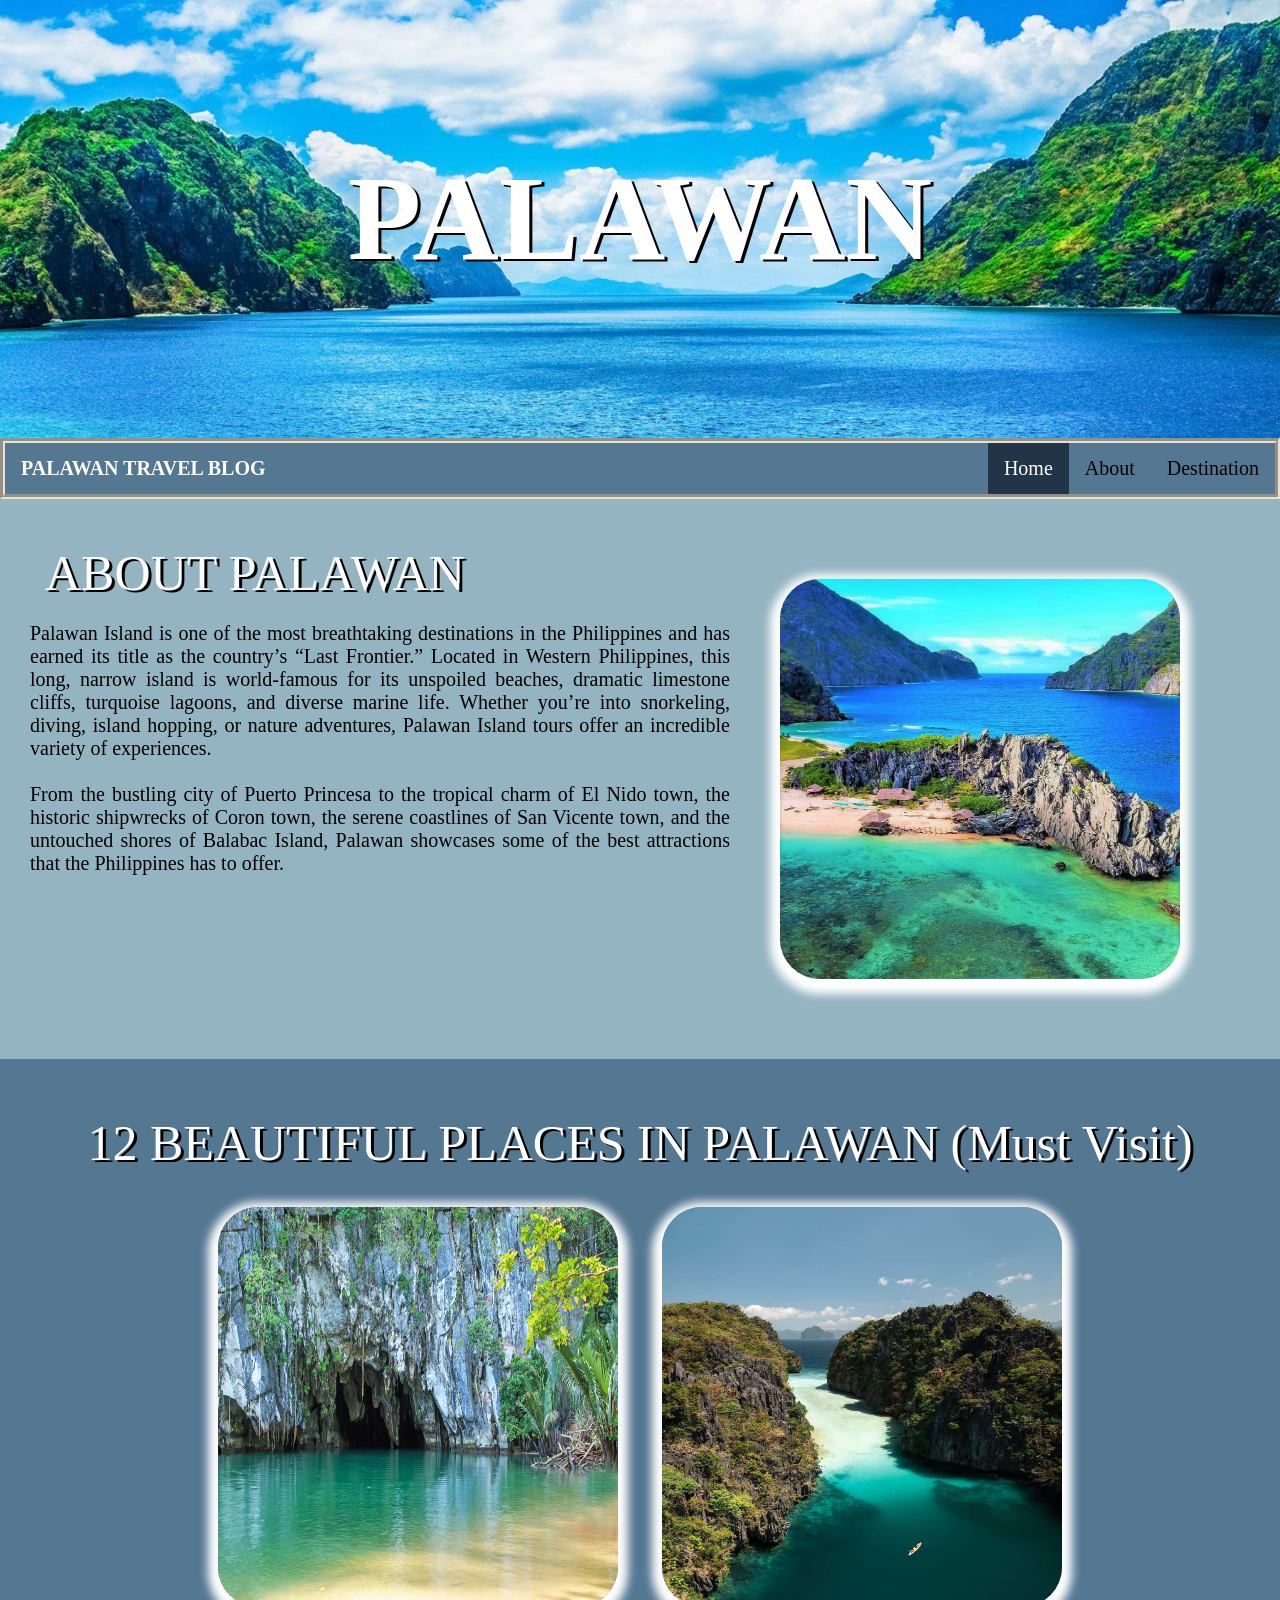
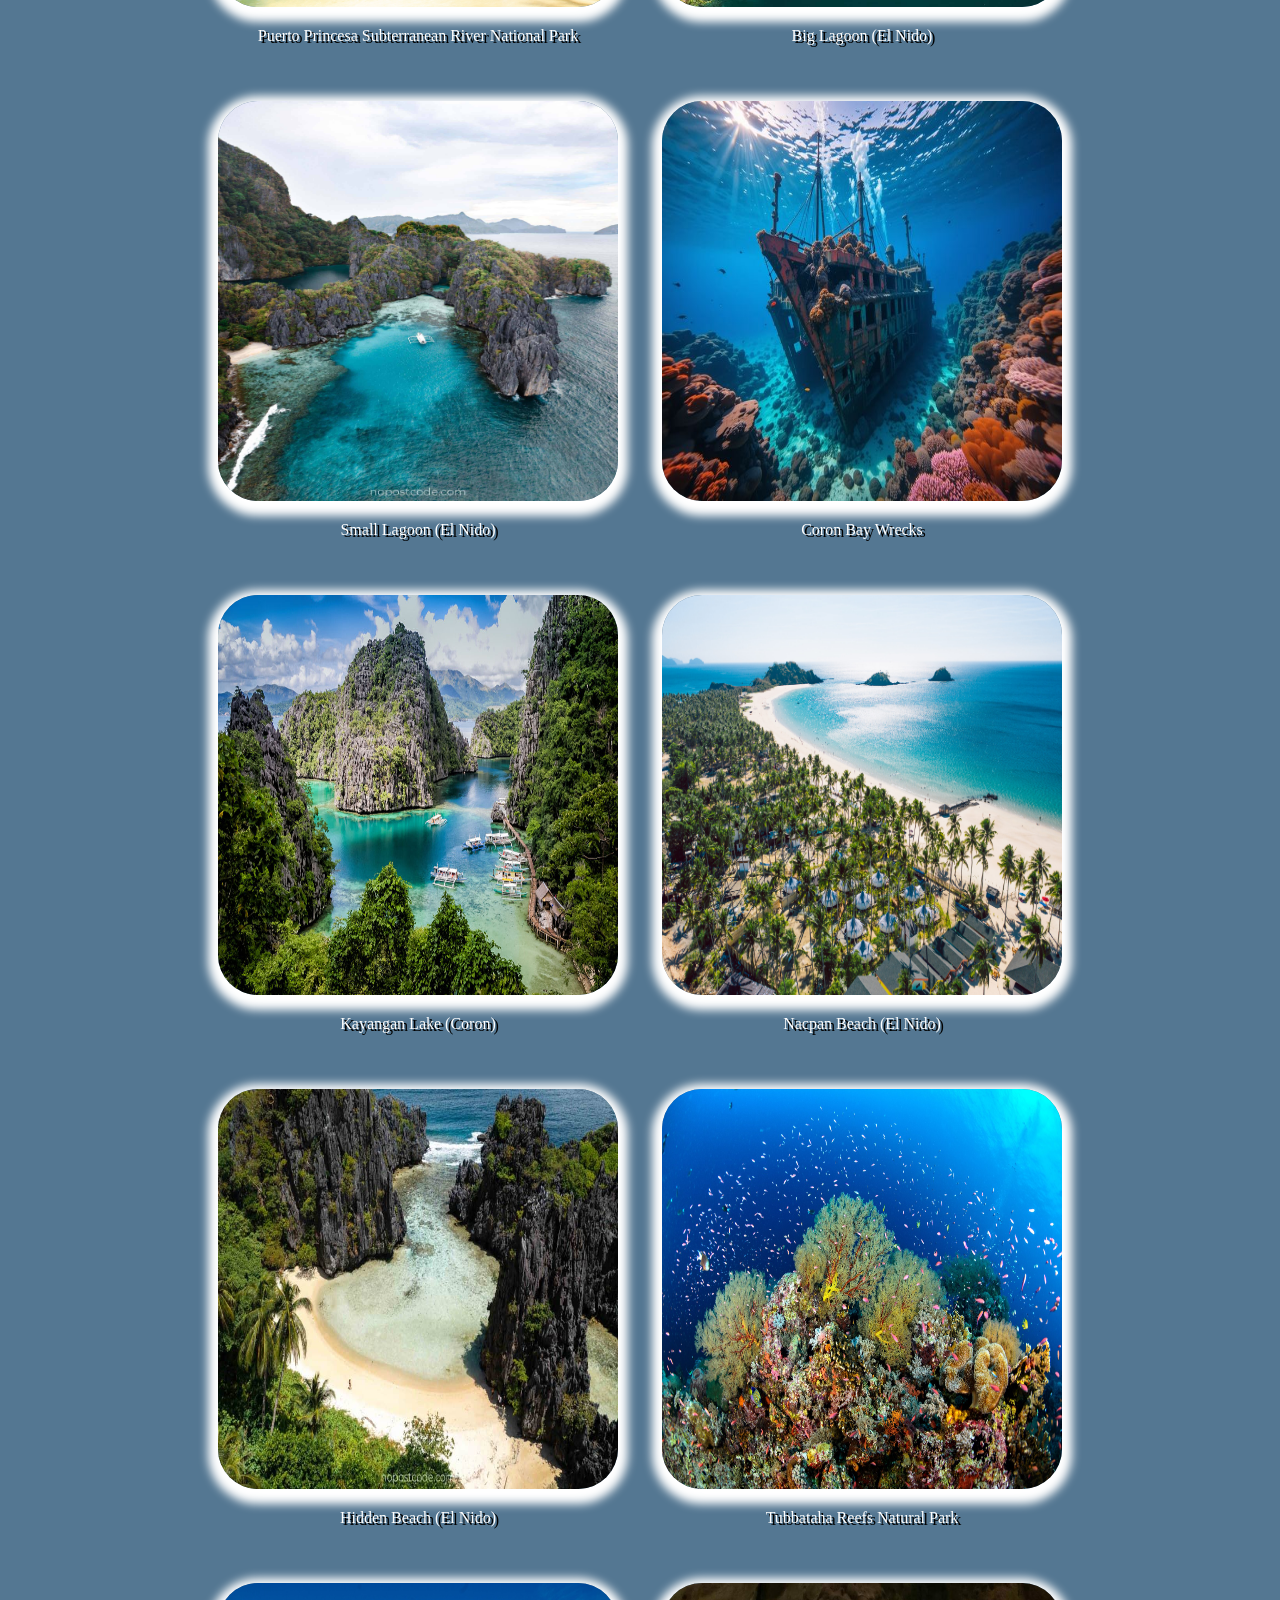
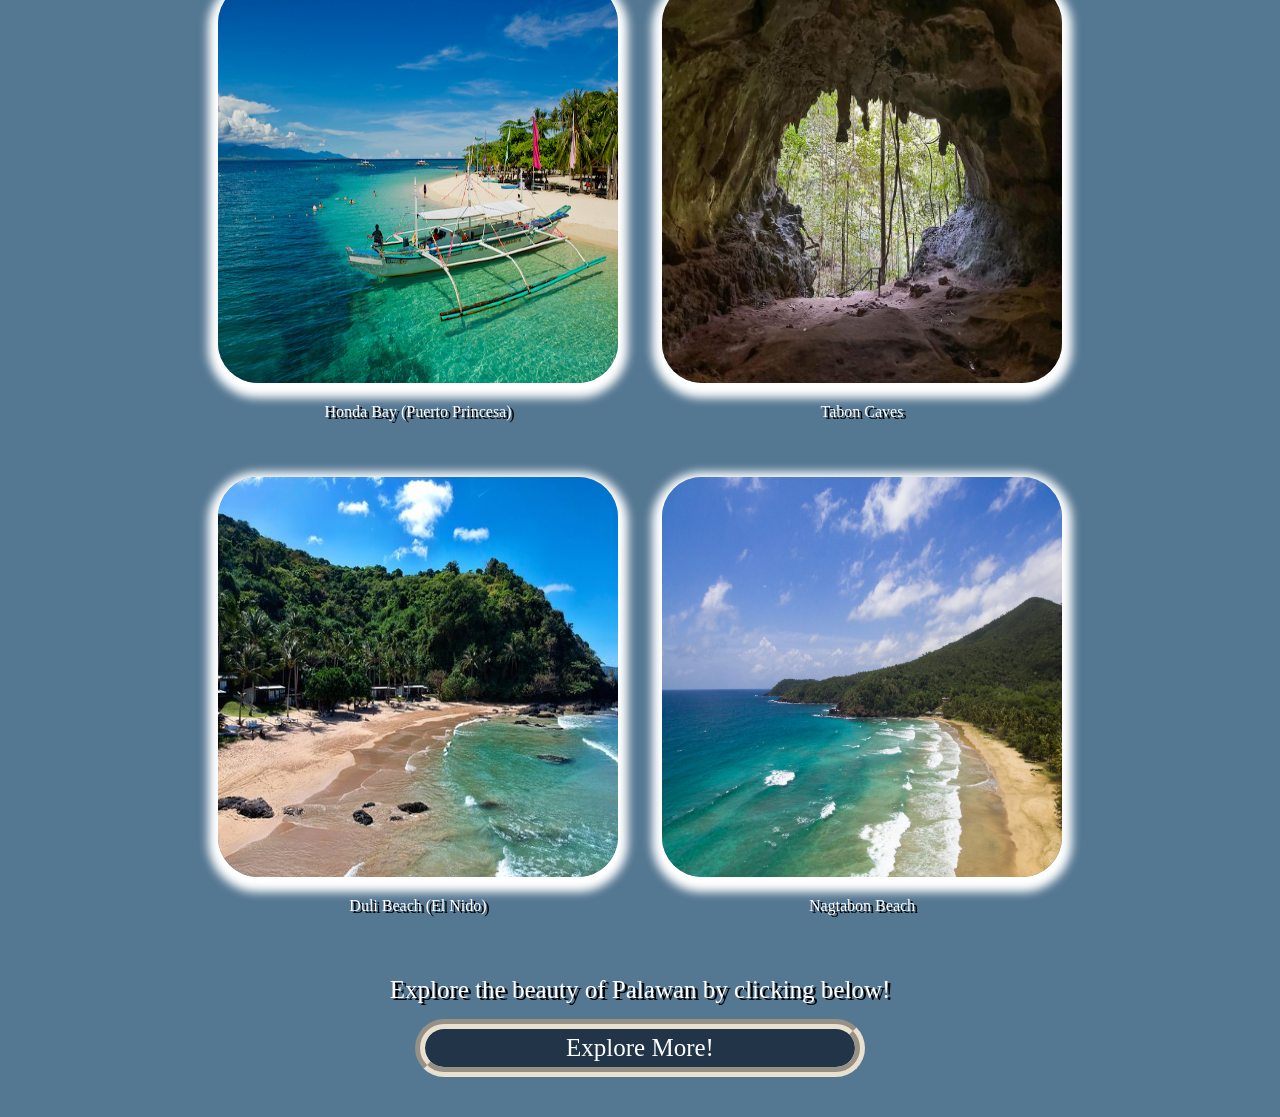
<file: index.html>
<!DOCTYPE html>
<html>
<head>
<title>HOME PAGE</title>
<link rel="stylesheet" href="Button.css">

<style>
body {
    background: url(Palawan.jpg) no-repeat center top;
    background-attachment: fixed;
    margin: 0;
    padding: 0;
    box-sizing: border-box;
    background-size: cover;
}
ul {
    list-style-type: none;
    margin: 0;
    padding: 0;
    display: flex;
    align-items: center;
    background-color: #547792;
    font-family: "Aeogo Pxltd Next";
    border: 5px groove #EAE0CF;
    position: sticky;
    top: 0;
    z-index: 1000;
    font-size: 20px;
}
.logoname {
    margin-right: auto;
    font-family: "Berlin Sans FB";
    font-size: 20px;
    color: white;
    padding: 14px 16px;
}
li {
    list-style: none;
}

li a {
    display: block;
    color: black;
    padding: 14px 16px;
    text-decoration: none;
}

li a:hover {
    background-color: #213448;
    color: white;
}

.active {
    background-color: #213448;
    color: white;
}
.dess {
    text-align: center;
    font-size: 120px;
    font-family: "Berlin Sans FB";
    color: white;
    margin: 150px 0;
	text-shadow: 3px 2px black;
}
.section {
    background-color: #94B4C1;
    padding: 30px;
}
.designT {
    font-family: "Berlin Sans FB";
    font-size: 50px;
    color: white;
    margin: 15px;
	text-shadow: 3px 2px black;
}
.content {
    overflow: hidden;
}
.content img {
    width: 400px;
    height: 400px;
    border-radius: 10%;
    float: right;
    margin: 50px;
	margin-right: 70px;
	box-shadow: 0 5px 10px 10px white;	
}
.gallery {
    background-color: #547792;
    padding: 40px;
    text-align: center;
}
.gallery-item {
    display: inline-block;
    margin: 20px;
	color: white;
	text-shadow: 3px 2px black;
}
.gallery img {
    width: 400px;
    height: 400px;
    border-radius: 10%;	
	box-shadow: 0 5px 10px 10px white;
}
.gallery img:hover {
    width: 400px;
    height: 400px;
    border-radius: 10%;
	-webkit-transition-duration: 0.4s; 
	transition-duration: 0.4s;
    opacity: 1.0;
    filter: alpha(opacity=100);	
}
.modal {
                display: none;
                position: fixed;
                z-index: 2000;
                left: 0;
                top: 0;
                width: 100%;
                height: 100%;
                background-color: rgba(0, 0, 0, 0.8);
            }

            .modal-content {
                margin: auto;
                display: block;
                max-width: 90%;
                max-height: 90%;
                position: absolute;
                top: 50%;
                left: 50%;
                transform: translate(-50%, -50%);
                border-radius: 10px;
            }

            .close {
                position: absolute;
                top: 20px;
                right: 40px;
                color: #f1f1f1;
                font-size: 40px;
                font-weight: bold;
                cursor: pointer;
                z-index: 2001;
            }

            .close:hover {
                color: #bbb;
            }

            img.clickable {
                cursor: pointer;
            }

            img.clickable:hover {
                opacity: 0.5;
				box-shadow: 0 5px 10px 10px black;   
				-webkit-transition-duration: 0.4s; 
				transition-duration: 0.4s;	
            }
</style>
</head>

<body>
<h1 class="dess">PALAWAN</h1>
<ul>
    <li class="logoname"><b>PALAWAN TRAVEL BLOG</b></li>
    <li><a class="active" href="index.html">Home</a></li>
    <li><a href="about.html">About</a></li>
    <li><a href="destination.html">Destination</a></li>
</ul>
<div class="section">
    <div class="content">
        <img class="clickable" src="palawan1.jpg">
        <p class="designT">ABOUT PALAWAN</p>

        <p style="font-size: 20px; text-align: justify;">
	  Palawan Island is one of the most breathtaking destinations in the Philippines and has earned its title as the country’s “Last Frontier.” Located in Western Philippines, this long, narrow island is world-famous for its unspoiled beaches, dramatic limestone cliffs, turquoise lagoons, and diverse marine life. Whether you’re into snorkeling, diving, island hopping, or nature adventures, Palawan Island tours offer an incredible variety of experiences.
	<br>
	<br>
	From the bustling city of Puerto Princesa to the tropical charm of El Nido town, the historic shipwrecks of Coron town, the serene coastlines of San Vicente town, and the untouched shores of Balabac Island, Palawan showcases some of the best attractions that the Philippines has to offer.
    </p>
    </p>
    </div>
</div>
<div class="gallery">
    <p class="designT">12 BEAUTIFUL PLACES IN PALAWAN (Must Visit)</p>

    <div class="gallery-item">
		<img class="clickable"src="im1.jpg"></a>
        <p>Puerto Princesa Subterranean River National Park</p>
    </div>

    <div class="gallery-item">
        <img class="clickable"src="im2.jpg"></a>
        <p>Big Lagoon (El Nido)</p>
    </div>

    <div class="gallery-item">
        <img class="clickable"src="im3.jpg"></a>
        <p>Small Lagoon (El Nido)</p>
    </div>

    <div class="gallery-item">
        <img class="clickable"src="im4.jpg"><a>
        <p>Coron Bay Wrecks</p>
    </div>

    <div class="gallery-item">
        <img class="clickable"src="im5.jpg"></a>
        <p>Kayangan Lake (Coron)</p>
    </div>

    <div class="gallery-item">
        <img class="clickable" src="im6.jpg"></a>
        <p>Nacpan Beach (El Nido)</p>
    </div>

    <div class="gallery-item">
        <img class="clickable"src="im7.jpg">
        <p>Hidden Beach (El Nido)</p>
    </div>

    <div class="gallery-item">
        <img class="clickable" src="im8.jpg">
        <p>Tubbataha Reefs Natural Park</p>
    </div>

    <div class="gallery-item">
        <img class="clickable"src="im9.jpg"></a>
        <p>Honda Bay (Puerto Princesa)</p>
    </div>

    <div class="gallery-item">
        <img class="clickable"src="im10.jpg"></a>
        <p>Tabon Caves</p>
    </div>

    <div class="gallery-item">
        <img class="clickable"src="im11.jpg">
        <p>Duli Beach (El Nido)</p>
    </div>

    <div class="gallery-item">
        <img class="clickable"src="im12.jpg">
        <p>Nagtabon Beach</p>
    </div>

    <p style="font-size: 25px; color: white; text-shadow: 3px 2px black;">
    Explore the beauty of Palawan by clicking below!
    </p>
<a href = "destination.html">
    <button class="button">Explore More!</button></a>
</div>
	<div id="imageModal" class="modal">
            <span class="close">&times;</span>
            <img class="modal-content" id="modalImg">
        </div>

        <script>    
            var modal = document.getElementById("imageModal");
            var modalImg = document.getElementById("modalImg");
            var closeBtn = document.getElementsByClassName("close")[0];

            var images = document.querySelectorAll('img.clickable');

            images.forEach(function(img) {
                img.addEventListener('click', function() {
                    modal.style.display = "block";
                    modalImg.src = this.src;
                    modalImg.alt = this.alt;
                });
            });
           
            closeBtn.addEventListener('click', function() {
                modal.style.display = "none";
            });

            modal.addEventListener('click', function(event) {
                if (event.target === modal) {
                    modal.style.display = "none";
                }
            });

            document.addEventListener('keydown', function(event) {
                if (event.key === "Escape") {
                    modal.style.display = "none";
                }
            });
        </script>
</body>
</html>
</file>
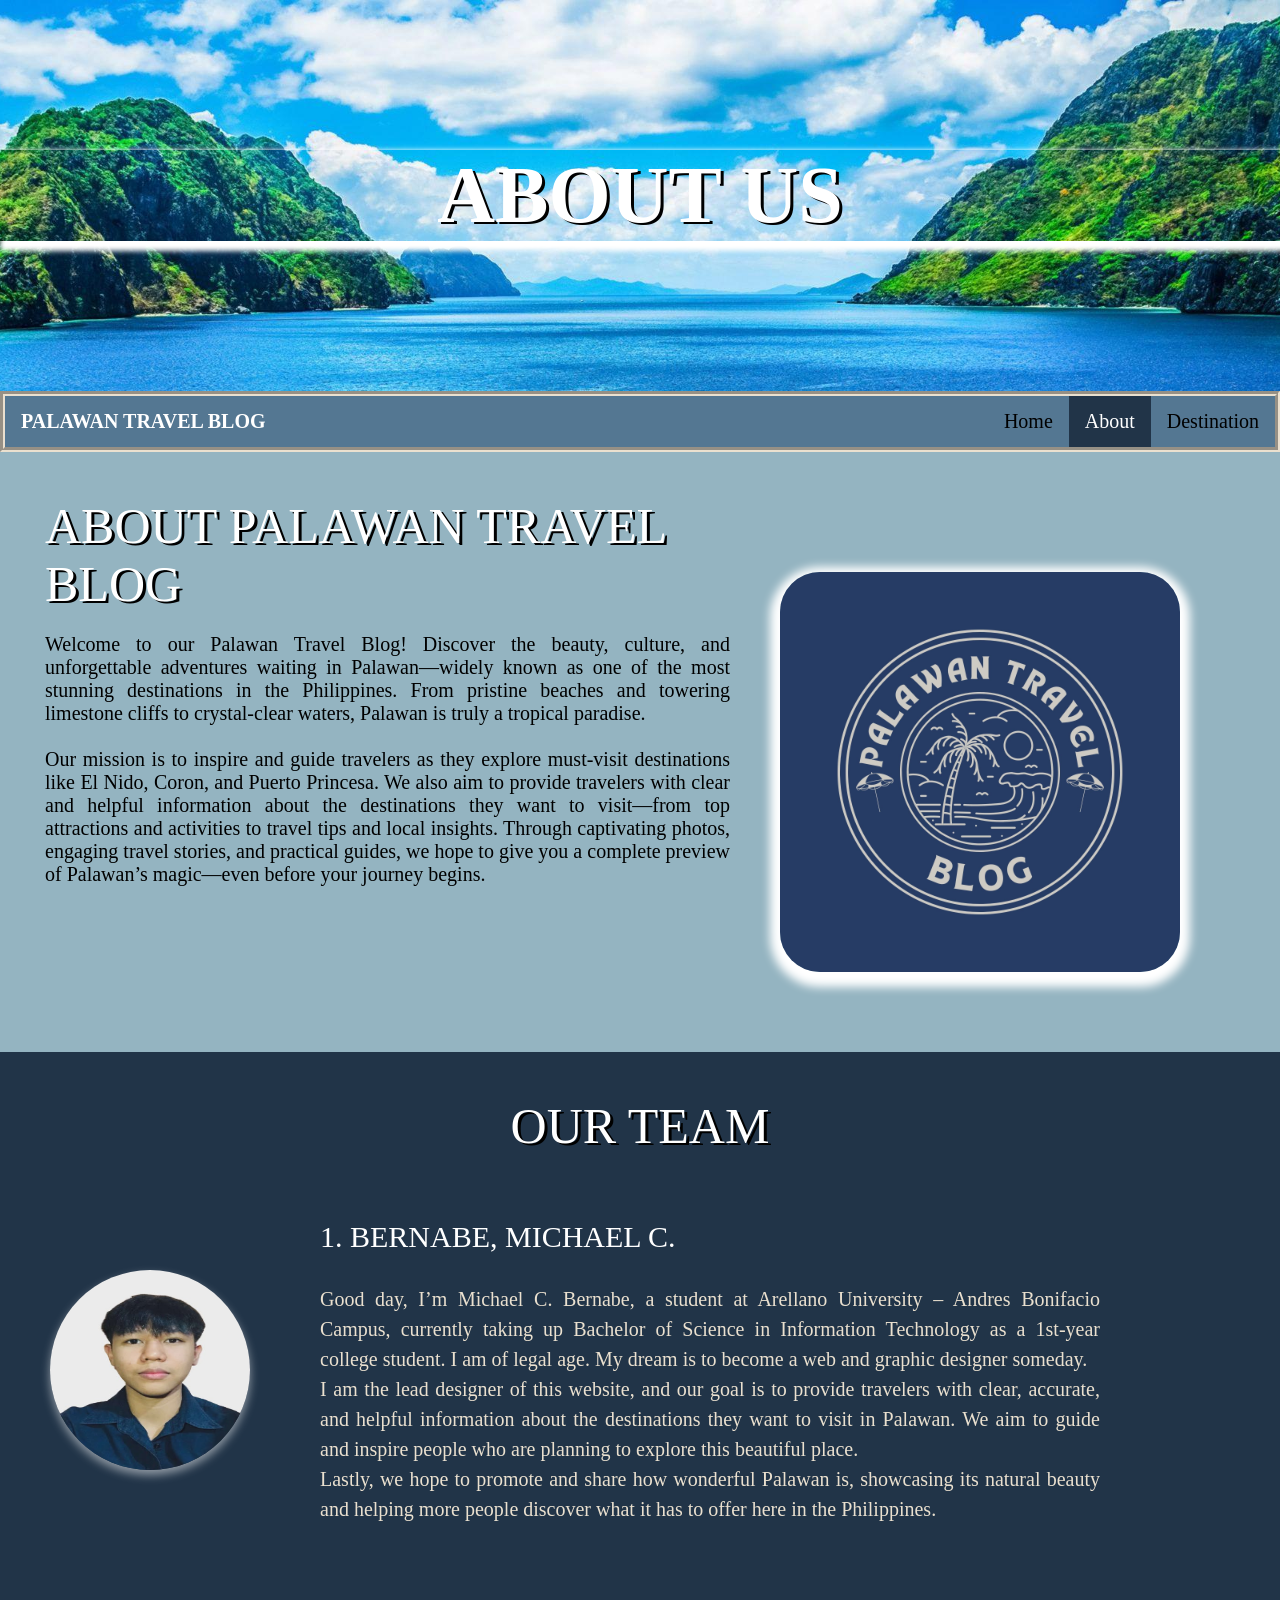
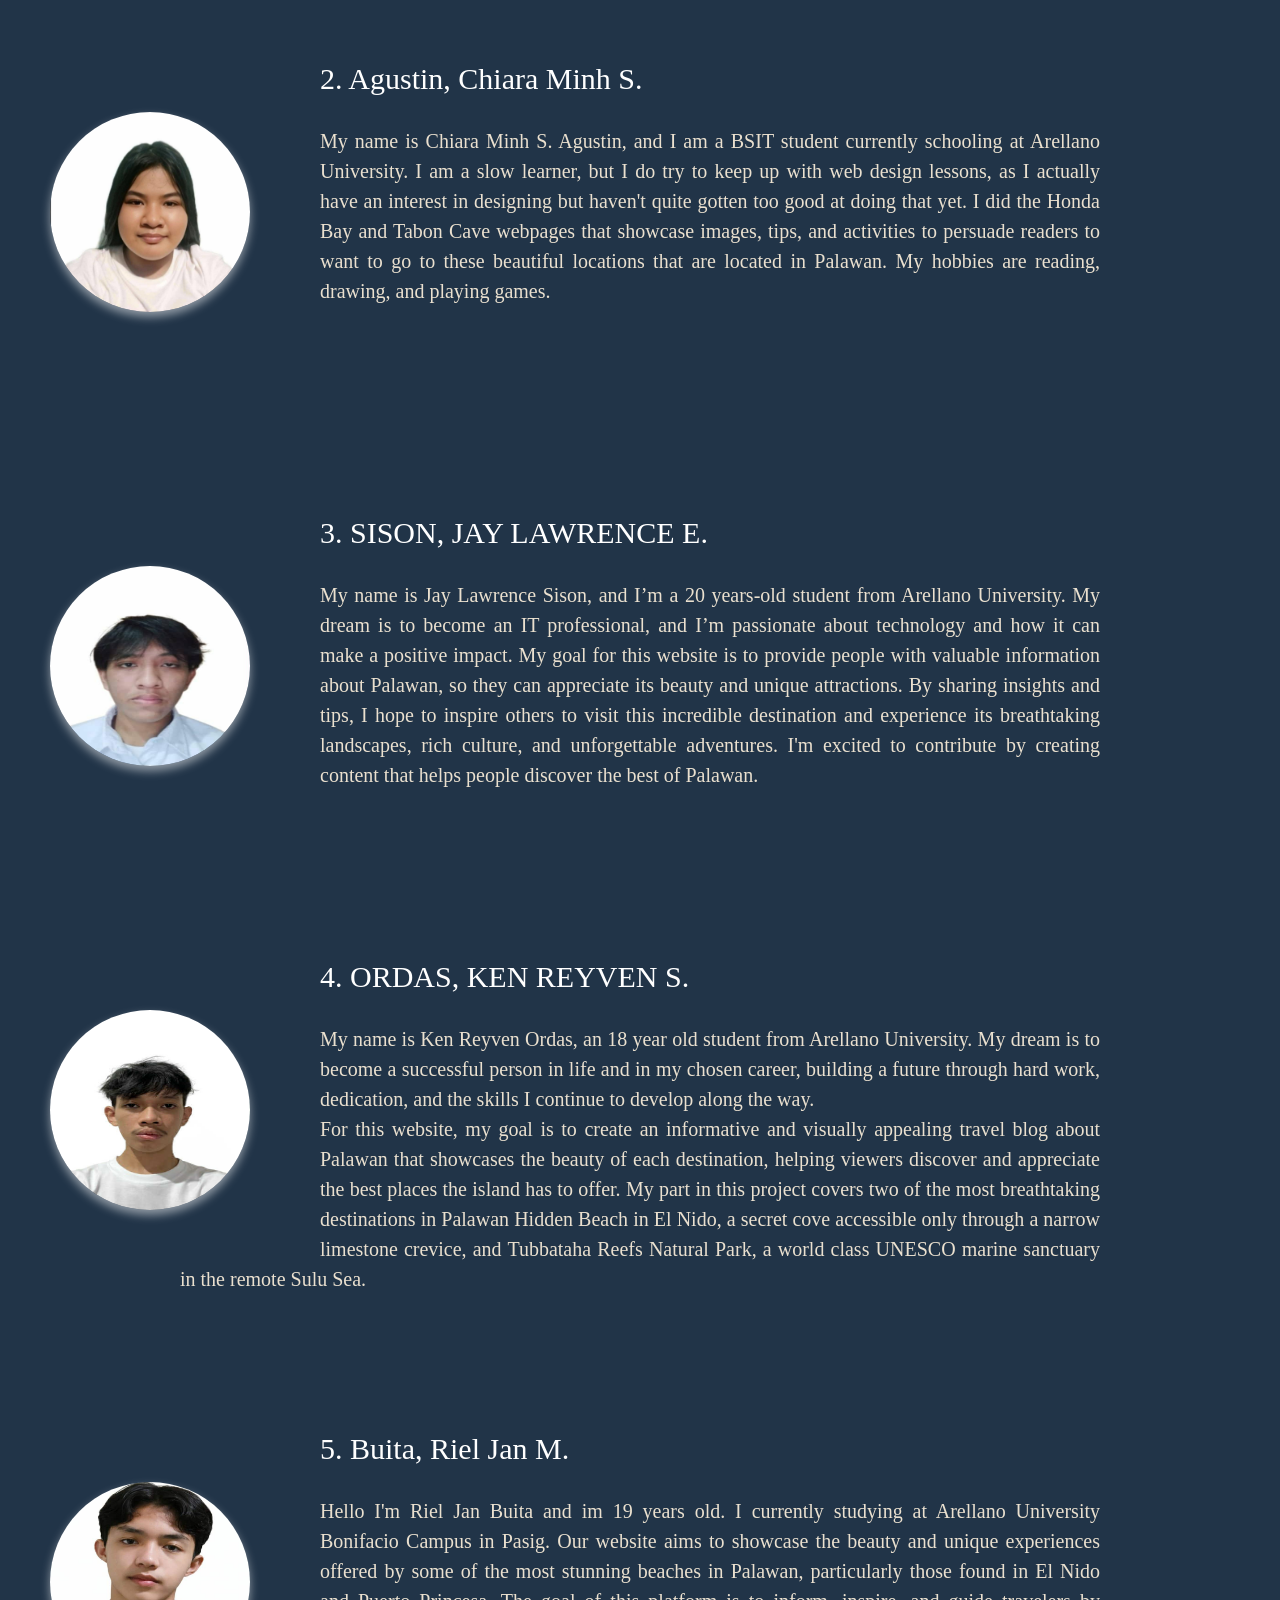
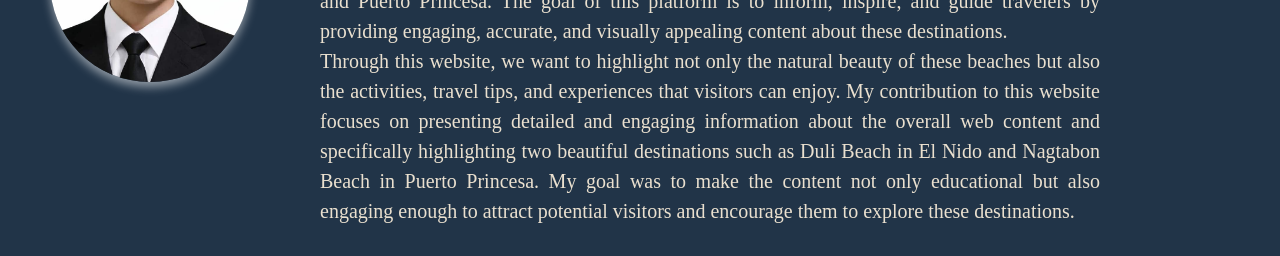
<file: about.html>
<!DOCTYPE html>
<html>
<head>
<title>About Us Page</title>
<style>
body {
    margin: 0;
    background: url(Palawan.jpg) no-repeat center top;
    background-size: 1600px 550px;
	background-size: cover;
    background-attachment: fixed;
}
ul {
    list-style-type: none;
    margin: 0;
    padding: 0;
    display: flex;
    align-items: center;
    background-color: #547792;
    font-family: "Aeogo Pxltd Next";
    border: 5px groove #EAE0CF;
    position: sticky;
    top: 0;
    z-index: 1000;
    font-size: 20px;
}
.logoname {
    margin-right: auto;
    font-family: "Berlin Sans FB";
    font-size: 20px;
    color: white;
    padding: 14px 16px;
}
li {
    list-style: none;
}

li a {
    display: block;
    color: black;
    padding: 14px 16px;
    text-decoration: none;
}

li a:hover {
    background-color: #213448;
    color: white;
}

.active {
    background-color: #213448;
    color: white;
}
.dess {
    text-align: center;
    font-size: 80px;
    font-family: "Berlin Sans FB";
    color: white;
    margin: 150px 0;
	box-shadow: 5px 5px 5px 5px white;
	text-shadow: 3px 2px black;
}
.section {
    background-color: #94B4C1;
    padding: 30px;
}
.designT {
    font-family: "Berlin Sans FB";
    font-size: 50px;
    color: white;
    margin: 15px;
	text-shadow: 3px 2px black;
}
.conclusion {
    font-family: "Berlin Sans FB";
    font-size: 50px;
    color: blaclk;
    margin: 15px;
	text-shadow: 3px 2px white;
}
.act {
    font-family: "Berlin Sans FB";
    font-size: 30px;
    color: white;
	margin-right: 100px;
	margin-top: 50px;
}
.content {
    overflow: hidden;
}
.content img {
    width: 400px;
    height: 400px;
    border-radius: 10%;
    float: right;
    margin: 50px;
	margin-top: 90px;
	margin-right: 70px;
	box-shadow: 0 5px 10px 10px white;	
	-webkit-transition-duration: 0.8s; 
	transition-duration: 0.8s;
    opacity: 1.0;
    filter: alpha(opacity=100);	
}
.sec {
    overflow: hidden;
}

.sec img {
    width: 200px;
    height: 200px;
    border-radius: 100%;
    float: left;
    margin: 20px 70px 20px 20px; 
	margin-top: 100px;
    box-shadow: 0 5px 10px rgba(255, 255, 255, 0.5);
	}
.gallery {
    background-color: #547792;
    padding: 30px;
    text-align: center;
}

.gallery-item {
    display: inline-block;
    margin: 20px;
}

.gallery img {
    width: 300px;
    height: 230px;
    border-radius: 10%;
    float: right;
    margin: 20px 70px 20px 20px; 
	box-shadow: 0 5px 10px 10px red;	
}
.modal {
                display: none;
                position: fixed;
                z-index: 2000;
                left: 0;
                top: 0;
                width: 100%;
                height: 100%;
                background-color: rgba(0, 0, 0, 0.8);
            }

            .modal-content {
                margin: auto;
                display: block;
                max-width: 90%;
                max-height: 90%;
                position: absolute;
                top: 50%;
                left: 50%;
                transform: translate(-50%, -50%);
                border-radius: 10px;
            }<!DOCTYPE html>
<html>
<head>
<title>About Us Page</title>
<style>
body {
    margin: 0;
    background: url(palawan.jpg) no-repeat center top;
    background-size: 1400px 550px;
    background-attachment: fixed;
}
ul {
    list-style-type: none;
    margin: 0;
    padding: 0;
    display: flex;
    align-items: center;
    background-color: #547792;
    font-family: "Aeogo Pxltd Next";
    border: 5px groove #EAE0CF;
    position: sticky;
    top: 0;
    z-index: 1000;
    font-size: 20px;
}
.logoname {
    margin-right: auto;
    font-family: "Berlin Sans FB";
    font-size: 20px;
    color: white;
    padding: 14px 16px;
}
li {
    list-style: none;
}

li a {
    display: block;
    color: black;
    padding: 14px 16px;
    text-decoration: none;
}

li a:hover {
    background-color: #213448;
    color: white;
}

.active {
    background-color: #213448;
    color: white;
}
.dess {
    text-align: center;
    font-size: 80px;
    font-family: Berlin Sans FB;
    color: white;
    margin: 150px 0;
	box-shadow: 5px 5px 5px 5px white;
	text-shadow: 3px 2px black;
}
.section {
    background-color: #94B4C1;
    padding: 30px;
}
.designT {
    font-family: "Berlin Sans FB";
    font-size: 50px;
    color: white;
    margin: 15px;
	text-shadow: 3px 2px black;
}
.conclusion {
    font-family: "Berlin Sans FB";
    font-size: 50px;
    color: blaclk;
    margin: 15px;
	text-shadow: 3px 2px white;
}
.act {
    font-family: "Berlin Sans FB";
    font-size: 30px;
    color: white;
	margin-right: 100px;
	margin-top: 50px;
}
.content {
    overflow: hidden;
}
.content img {
    width: 400px;
    height: 400px;
    border-radius: 10%;
    float: right;
    margin: 50px;
	margin-top: 90px;
	margin-right: 70px;
	box-shadow: 0 5px 10px 10px white;	
	-webkit-transition-duration: 0.8s; 
	transition-duration: 0.8s;
    opacity: 1.0;
    filter: alpha(opacity=100);	
}
.sec {
    overflow: hidden;
}

.sec img {
    width: 200px;
    height: 200px;
    border-radius: 100%;
    float: left;
    margin: 20px 70px 20px 20px; 
	margin-top: 100px;
	margin-bottom: 50px;
    box-shadow: 0 5px 10px rgba(255, 255, 255, 0.5);
	}
.gallery {
    background-color: #547792;
    padding: 30px;
    text-align: center;
}

.gallery-item {
    display: inline-block;
    margin: 20px;
}

.gallery img {
    width: 300px;
    height: 230px;
    border-radius: 10%;
    float: right;
    margin: 20px 70px 20px 20px; 
	box-shadow: 0 5px 10px 10px red;	
}
.modal {
                display: none;
                position: fixed;
                z-index: 2000;
                left: 0;
                top: 0;
                width: 100%;
                height: 100%;
                background-color: rgba(0, 0, 0, 0.8);
            }

            .modal-content {
                margin: auto;
                display: block;
                max-width: 90%;
                max-height: 90%;
                position: absolute;
                top: 50%;
                left: 50%;
                transform: translate(-50%, -50%);
                border-radius: 10px;
            }

            .close {
                position: absolute;
                top: 20px;
                right: 40px;
                color: #f1f1f1;
                font-size: 40px;
                font-weight: bold;
                cursor: pointer;
                z-index: 2001;
            }

            .close:hover {
                color: #bbb;
            }

            img.clickable {
                cursor: pointer;
            }

            img.clickable:hover {
                opacity: 0.5;
				box-shadow: 0 5px 10px 10px black;   	
            }
</style>
</head>

<body>
<h1 class="dess">ABOUT US</h1>
<ul>
    <li class="logoname"><b>PALAWAN TRAVEL BLOG</b></li>
    <li><a href="index.html">Home</a></li>
    <li><a class = "active" href="about.html">About</a></li>
    <li><a href="destination.html">Destination</a></li>
</ul>
<div class="section">
    <div class="content">
        <img class="clickable" src="LOGGO.jpg">
        <p class="designT">ABOUT PALAWAN TRAVEL BLOG</p>

        <p style="font-size: 20px; text-align: justify; margin-left: 15px;">
    Welcome to our Palawan Travel Blog! Discover the beauty, culture, and unforgettable adventures waiting in Palawan—widely known as one of the most stunning destinations in the Philippines. From pristine beaches and towering limestone cliffs to crystal-clear waters, Palawan is truly a tropical paradise.
	<br><br>
	Our mission is to inspire and guide travelers as they explore must-visit destinations like El Nido, Coron, and Puerto Princesa. We also aim to provide travelers with clear and helpful information about the destinations they want to visit—from top attractions and activities to travel tips and local insights. Through captivating photos, engaging travel stories, and practical guides, we hope to give you a complete preview of Palawan’s magic—even before your journey begins.
	</p>
    </div>
</div>
</div>
<div style="background-color: #213448; padding: 30px;">

    <p class="designT" style = "text-align: center;">OUR TEAM</p>

    <div class="sec">
        <img class="clickable" src="human1.jpg">
        <p class="act">1. BERNABE, MICHAEL C.</p>

        <p style="font-size: 20px; text-align: justify; margin: 0 150px; color:#EAE0CF; line-height: 1.5;">
            Good day, I’m Michael C. Bernabe, a student at Arellano University – Andres Bonifacio Campus, currently taking up Bachelor of Science in Information Technology as a 1st-year college student. I am of legal age. My dream is to become a web and graphic designer someday.
		<br>
		I am the lead designer of this website, and our goal is to provide travelers with clear, accurate, and helpful information about the destinations they want to visit in Palawan. We aim to guide and inspire people who are planning to explore this beautiful place.
		<br>
		Lastly, we hope to promote and share how wonderful Palawan is, showcasing its natural beauty and helping more people discover what it has to offer here in the Philippines.</p>
		</p><br><br><br><br>
        <img class="clickable" src="human2.jpg">
        <p class="act">2. Agustin, Chiara Minh S.</p>

        <p style="font-size: 20px; text-align: justify; margin: 0 150px; color:#EAE0CF; line-height: 1.5;">
           My name is Chiara Minh S. Agustin, and I am a BSIT student currently schooling at Arellano University. I am a slow learner, but I do try to keep up with web design lessons, as I actually have an interest in designing but haven't quite gotten too good at doing that yet. I did the Honda Bay and Tabon Cave webpages that showcase images, tips, and activities to persuade readers to want to go to these beautiful locations that are located in Palawan. My hobbies are reading, drawing, and playing games.</p>
		</p>
		<br><br><br><br><br><br><br><br>
		<img class="clickable" src="sison.jpg">
        <p class="act">3. SISON, JAY LAWRENCE E.</p>

        <p style="font-size: 20px; text-align: justify; margin: 0 150px; color:#EAE0CF; line-height: 1.5;">
          My name is Jay Lawrence Sison, and I’m a 20 years-old student from Arellano University. My dream is to become an IT professional, and I’m passionate about technology and how it can make a positive impact. My goal for this website is to provide people with valuable information about Palawan, so they can appreciate its beauty and unique attractions. By sharing insights and tips, I hope to inspire others to visit this incredible destination and experience its breathtaking landscapes, rich culture, and unforgettable adventures. I'm excited to contribute by creating content that helps people discover the best of Palawan.<br><br>	
		
		<br><br><br>	
		</p>
		<img class="clickable" src="ordas.jpg">
        <p class="act">4. ORDAS, KEN REYVEN S.</p>

        <p style="font-size: 20px; text-align: justify; margin: 0 150px; color:#EAE0CF; line-height: 1.5;">
            ‎My name is Ken Reyven Ordas, an 18 year old student from Arellano University. My dream is to become a successful person in life and in my chosen career, building a future through hard work, dedication, and the skills I continue to develop along the way. 
‎ 		<br>
		For this website, my goal is to create an informative and visually appealing travel blog about Palawan that showcases the beauty of each destination, helping viewers discover and appreciate the best places the island has to offer. My part in this project covers two of the most breathtaking destinations in Palawan Hidden Beach in El Nido, a secret cove accessible only through a narrow limestone crevice, and Tubbataha Reefs Natural Park, a world class UNESCO marine sanctuary in the remote Sulu Sea. </p>
		<br><br>	
		</p>
		<br><br>	
		<img class="clickable" src="buita.jpg" style = "margin-bottom: 120px;">
        <p class="act">5. Buita, Riel Jan M.</p>
        <p style="font-size: 20px; text-align: justify; margin: 0 150px; color:#EAE0CF; line-height: 1.5;">
           Hello I'm Riel Jan Buita and im 19 years old. I currently studying at Arellano University Bonifacio Campus in Pasig. Our website aims to showcase the beauty and unique experiences offered by some of the most stunning beaches in Palawan, particularly those found in El Nido and Puerto Princesa. The goal of this platform is to inform, inspire, and guide travelers by providing engaging, accurate, and visually appealing content about these destinations.
		<br>
		Through this website, we want to highlight not only the natural beauty of these beaches but also the activities, travel tips, and experiences that visitors can enjoy. My contribution to this website focuses on presenting detailed and engaging information about the overall web content and specifically highlighting two beautiful destinations such as Duli Beach in El Nido and Nagtabon Beach in Puerto Princesa. My goal was to make the content not only educational but also engaging enough to attract potential visitors and encourage them to explore these destinations.</p>
		</div>
		</div>
	</div>
	<div id="imageModal" class="modal">
            <span class="close">&times;</span>
            <img class="modal-content" id="modalImg">
        </div>

        <script>    
            var modal = document.getElementById("imageModal");
            var modalImg = document.getElementById("modalImg");
            var closeBtn = document.getElementsByClassName("close")[0];

            var images = document.querySelectorAll('img.clickable');

            images.forEach(function(img) {
                img.addEventListener('click', function() {
                    modal.style.display = "block";
                    modalImg.src = this.src;
                    modalImg.alt = this.alt;
                });
            });
           
            closeBtn.addEventListener('click', function() {
                modal.style.display = "none";
            });

            modal.addEventListener('click', function(event) {
                if (event.target === modal) {
                    modal.style.display = "none";
                }
            });

            document.addEventListener('keydown', function(event) {
                if (event.key === "Escape") {
                    modal.style.display = "none";
                }
            });
        </script>
</body>
</html>
</file>
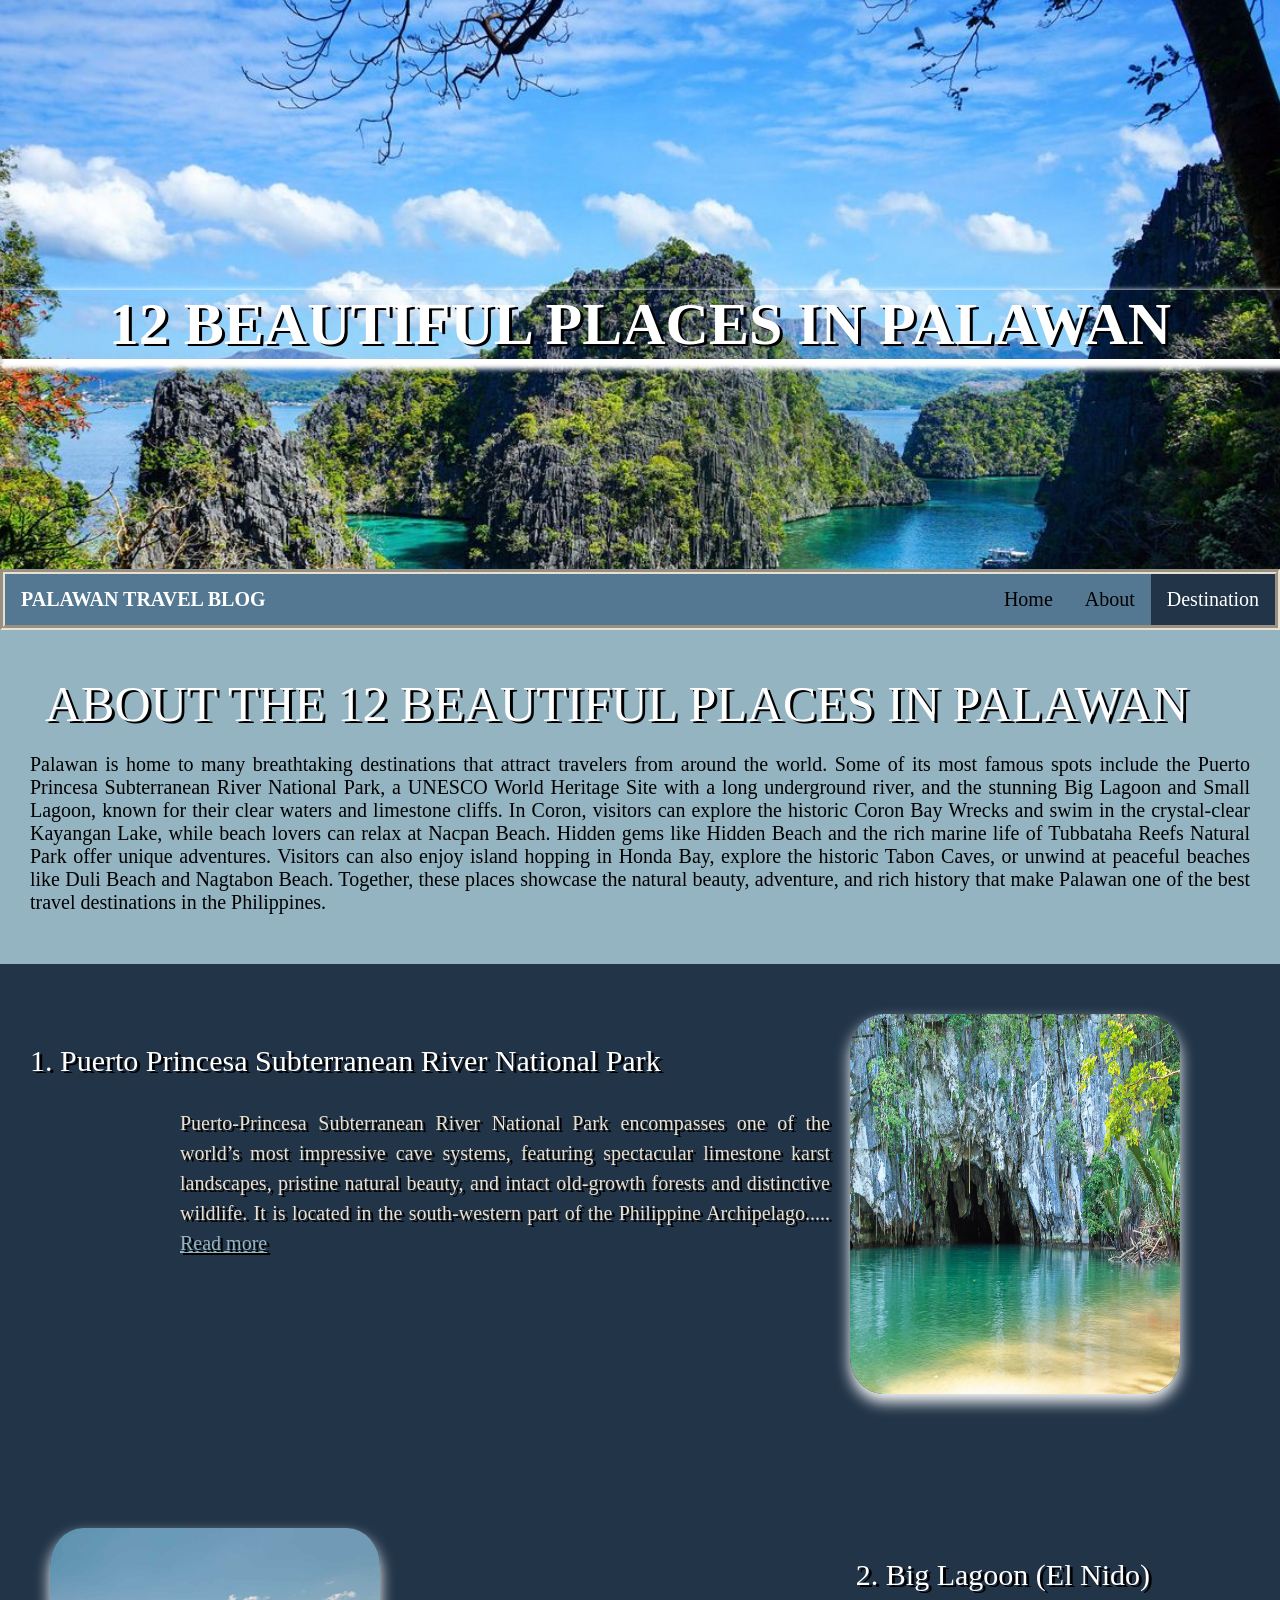
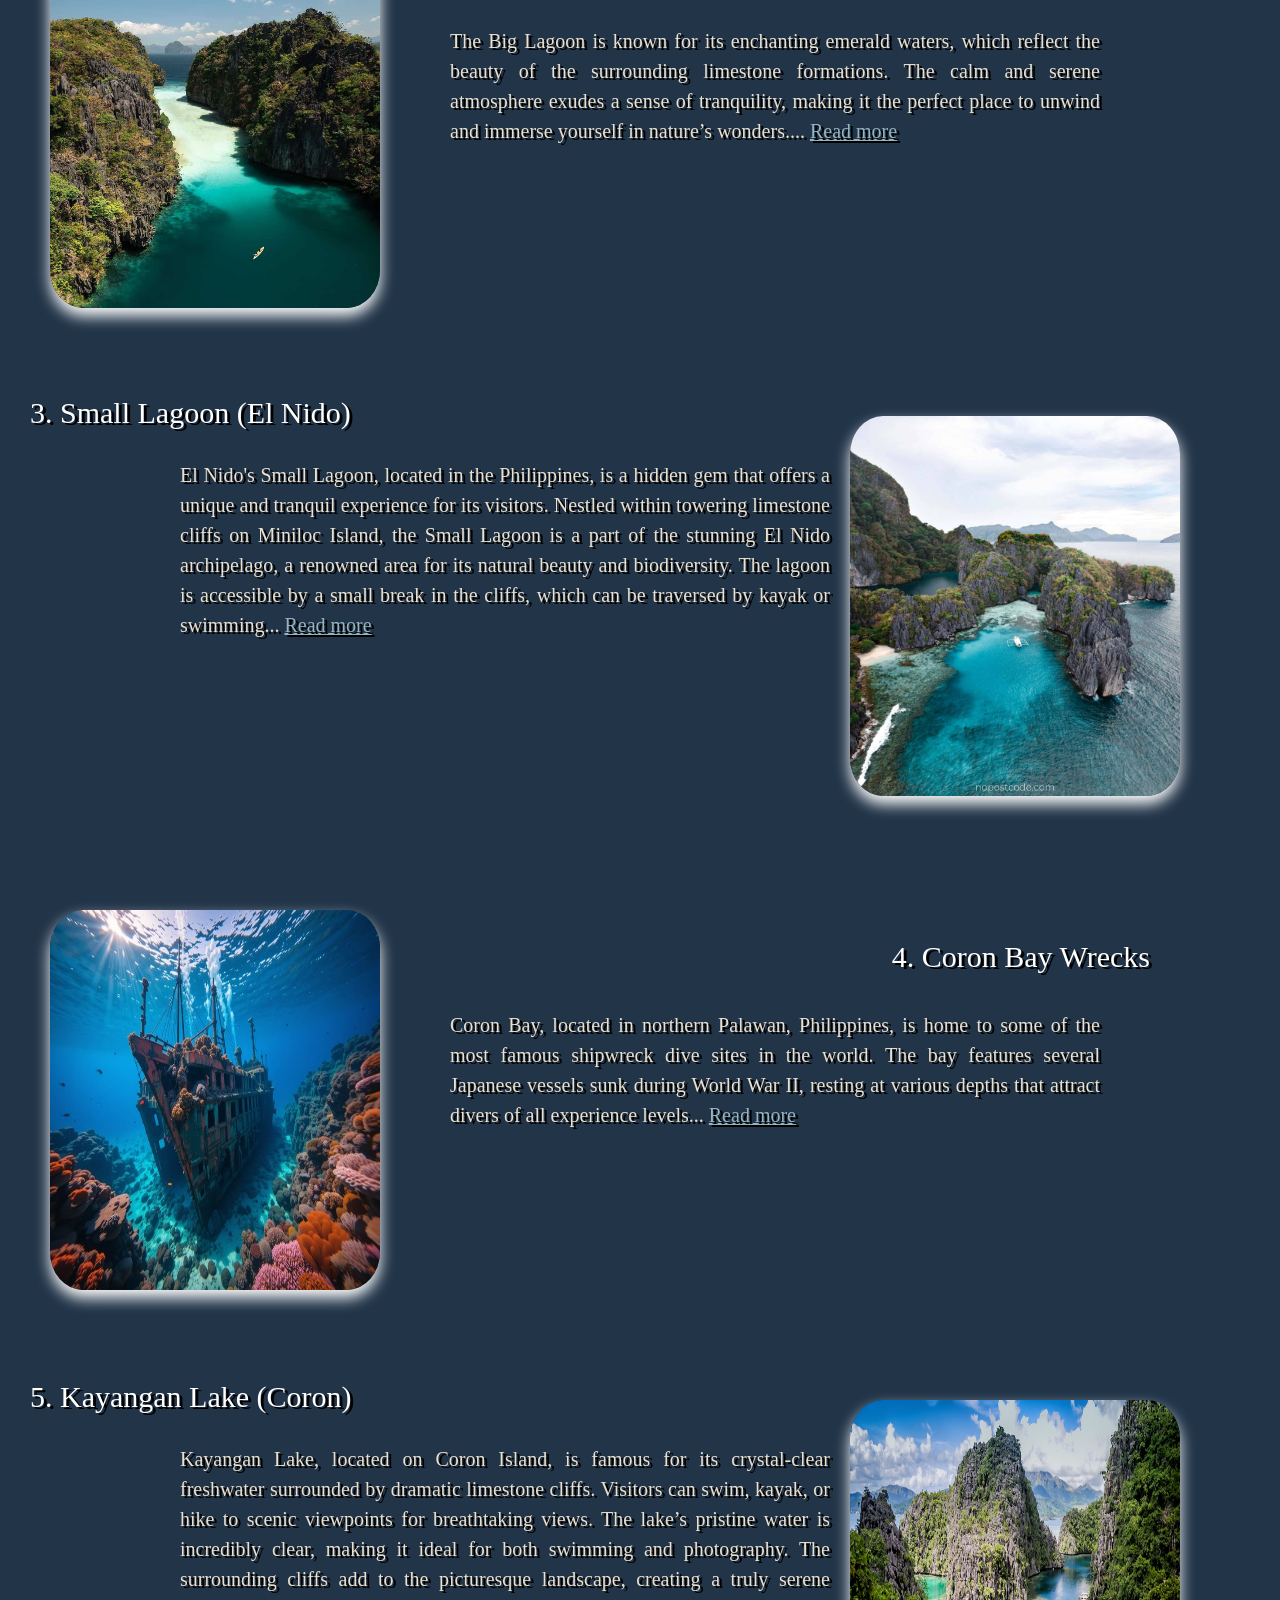
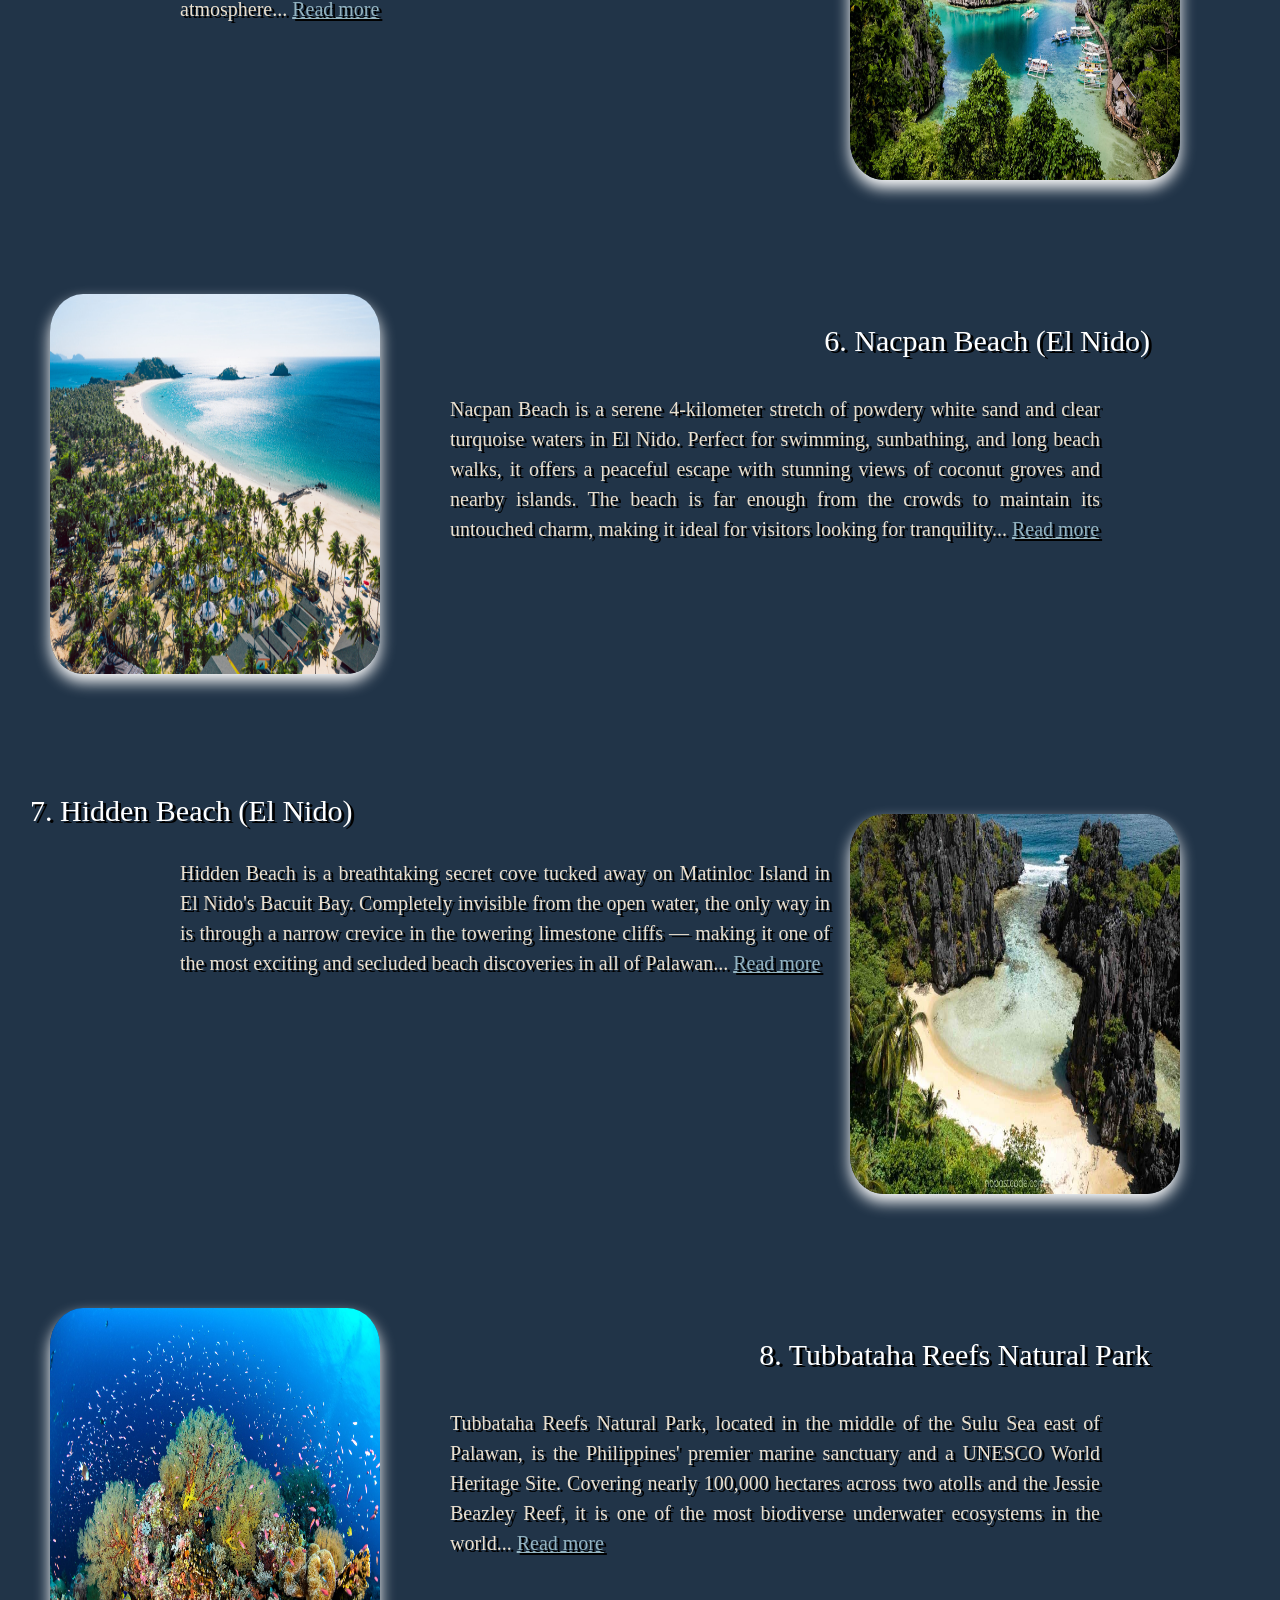
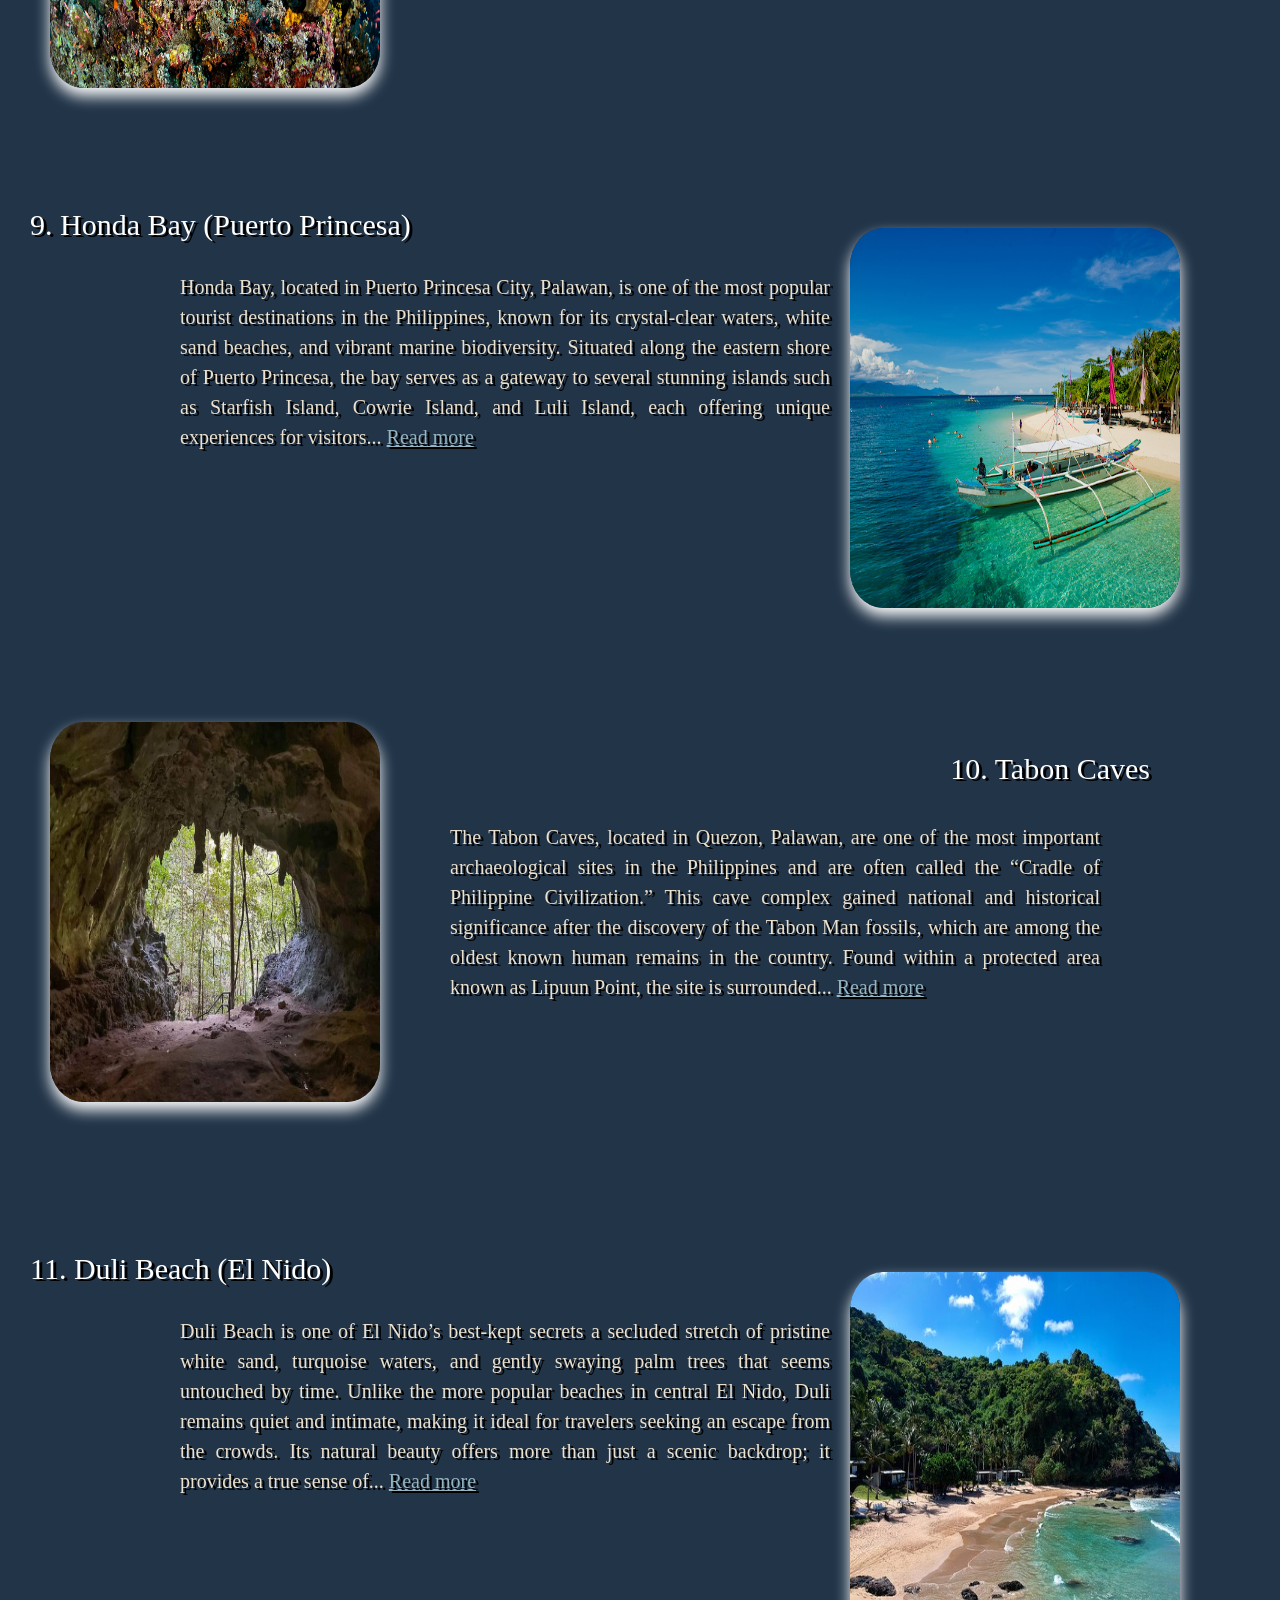
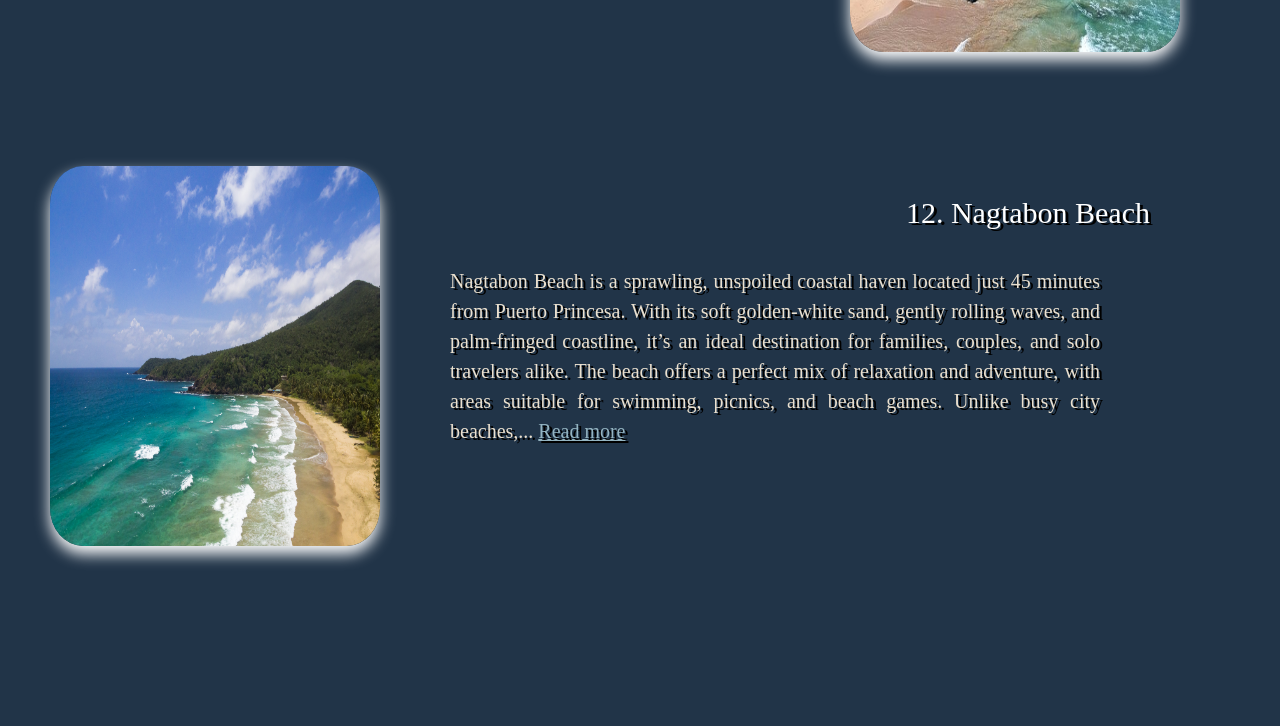
<file: destination.html>
<!DOCTYPE html>
<html>
<head>
<title>DESTINATIONS</title>

<style>
body {
    background: url(palawan2.jpg) no-repeat center top;
    background-attachment: fixed;
    margin: 0;
    padding: 0;
    box-sizing:border-box;
    background-size:  cover;
}
ul {
    list-style-type: none;
    margin: 0;
    padding: 0;
    display: flex;
    align-items: center;
    background-color: #547792;
    font-family: "Aeogo Pxltd Next";
    border: 5px groove #EAE0CF;
    position: sticky;
    top: 0;
    z-index: 1000;
    font-size: 20px;
	margin-top: 10px;
}
.logoname {
    margin-right: auto;
    font-family: "Berlin Sans FB";
    font-size: 20px;
    color: white;
    padding: 14px 16px;
}
li {
    list-style: none;
}

li a {
    display: block;
    color: black;
    padding: 14px 16px;
    text-decoration: none;
}

li a:hover {
    background-color: #213448;
    color: white;
}

.active {
    background-color: #213448;
    color: white;
}
.dess {
    text-align: center;
    font-size: 60px;
    font-family: "Berlin Sans FB";
    color: white;
    margin: 290px 0; 	
	margin-bottom: 210px;
	box-shadow: 5px 5px 5px 5px white;
	text-shadow: 3px 2px black;
}
.section {
    background-color: #94B4C1;
    padding: 30px;
}
.designT {
    font-family: "Berlin Sans FB";
    font-size: 50px;
    color: white;
    margin: 15px;
	text-shadow: 3px 2px black;
}
.content {
    overflow: hidden;
}
.content img {
    width: 400px;
    height: 400px;
    border-radius: 10%;
    float: right;
    margin: 50px;
	margin-right: 70px;
	box-shadow: 0 5px 10px 10px white;	
}
.sec {
    overflow: hidden;
	text-shadow: 3px 2px black;
}

.sec img {
    width: 330px;
    height: 380px;
    border-radius: 10%;
    float: right;
    margin: 20px 70px 20px 20px;
    box-shadow: 0 8px 15px white;
	-webkit-transition-duration: 0.4s; 
	transition-duration: 0.4s;
    opacity: 1.0;
    filter: alpha(opacity=100);	
	}
	
.act {
    font-family: "Berlin Sans FB";
    font-size: 30px;
    color: white;
	margin-right: 100px;
	margin-top: 50px;
}
.gallery {
    background-color: #547792;
    padding: 40px;
    text-align: center;
}
.gallery-item {
    display: inline-block;
    margin: 20px;
	color: white;
}
.gallery img {
    width: 400px;
    height: 400px;
    border-radius: 10%;
    opacity: 0.5;
    filter: alpha(opacity=100);	
}
.gallery img:hover {
    width: 400px;
    height: 400px;
    border-radius: 10%;
	-webkit-transition-duration: 0.4s; 
	transition-duration: 0.4s;
	box-shadow: 0 5px 10px 10px white;
    opacity: 1.0;
    filter: alpha(opacity=100);	
}
.modal {
                display: none;
                position: fixed;
                z-index: 2000;
                left: 0;
                top: 0;
                width: 100%;
                height: 100%;
                background-color: rgba(0, 0, 0, 0.8);
            }

            .modal-content {
                margin: auto;
                display: block;
                max-width: 90%;
                max-height: 90%;
                position: absolute;
                top: 50%;
                left: 50%;
                transform: translate(-50%, -50%);
                border-radius: 10px;
            }

            .close {
                position: absolute;
                top: 20px;
                right: 40px;
                color: #f1f1f1;
                font-size: 40px;
                font-weight: bold;
                cursor: pointer;
                z-index: 2001;
            }

            .close:hover {
                color: #bbb;
            }

            img.clickable {
                cursor: pointer;
            }

            img.clickable:hover {
                opacity: 0.5;
				box-shadow: 0 5px 10px 10px black;   	
            }
</style>
</head>

<body>
<h1 class="dess">12 BEAUTIFUL PLACES IN PALAWAN</h1>
<ul>
    <li class="logoname"><b>PALAWAN TRAVEL BLOG</b></li>
    <li><a href="index.html">Home</a></li>
    <li><a href="about.html">About</a></li>
    <li><a class="active" href="destination.html">Destination</a></li>
</ul>
<div class="section">
    <div class="content">
        <p class="designT">ABOUT THE 12 BEAUTIFUL PLACES IN PALAWAN</p>

        <p style="font-size: 20px; text-align: justify;">
		Palawan is home to many breathtaking destinations that attract travelers from around the world. Some of its most famous spots include the Puerto Princesa Subterranean River National Park, a UNESCO World Heritage Site with a long underground river, and the stunning Big Lagoon and Small Lagoon, known for their clear waters and limestone cliffs. In Coron, visitors can explore the historic Coron Bay Wrecks and swim in the crystal-clear Kayangan Lake, while beach lovers can relax at Nacpan Beach. Hidden gems like Hidden Beach and the rich marine life of Tubbataha Reefs Natural Park offer unique adventures. Visitors can also enjoy island hopping in Honda Bay, explore the historic Tabon Caves, or unwind at peaceful beaches like Duli Beach and Nagtabon Beach. Together, these places showcase the natural beauty, adventure, and rich history that make Palawan one of the best travel destinations in the Philippines.
	</p>
    </div>
</div>
<div style="background-color: #213448; padding: 30px;">
<div class="sec">
        <img class="clickable" src="im1.jpg">
        <p class="act">1. Puerto Princesa Subterranean River National Park</p>

        <p style="font-size: 20px; text-align: justify; margin: 0 150px; margin-bottom: 250px; color:#EAE0CF; line-height: 1.5;">
            Puerto-Princesa Subterranean River National Park encompasses one of the world’s most impressive cave systems, featuring spectacular limestone karst landscapes, pristine natural beauty, and intact old-growth forests and distinctive wildlife. It is located in the south-western part of the Philippine Archipelago.....<a href ="place1(puerto).html" style = "color:#94B4C1;"> Read more
			</a>
			</p>
        <img style = "float: left;"class="clickable" src="im2.jpg">
        <p class="act" style = "float: right;">2. Big Lagoon (El Nido)</p>
		<br>
        <p style="font-size: 20px; text-align: justify; margin: 0 150px; margin-top: 100px; margin-bottom: 250px;color:#EAE0CF; line-height: 1.5;">
            The Big Lagoon is known for its enchanting emerald waters, which reflect the beauty of the surrounding limestone formations. The calm and serene atmosphere exudes a sense of tranquility, making it the perfect place to unwind and immerse yourself in nature’s wonders.... 
			<a href ="place2(BigLag).html" style = "color:#94B4C1;"> Read more</a>
			</p>
		
		<img class="clickable" src="im3.jpg">
        <p class="act">3. Small Lagoon (El Nido)</p>

        <p style="font-size: 20px; text-align: justify; margin: 0 150px; margin-bottom: 250px;color:#EAE0CF; line-height: 1.5;">
            El Nido's Small Lagoon, located in the Philippines, is a hidden gem that offers a unique and tranquil experience for its visitors. Nestled within towering limestone cliffs on Miniloc Island, the Small Lagoon is a part of the stunning El Nido archipelago, a renowned area for its natural beauty and biodiversity. The lagoon is accessible by a small break in the cliffs, which can be traversed by kayak or swimming...
			<a href ="place3(smallL).html" style = "color:#94B4C1;"> Read more</a>
			</p>
		<img style = "float: left;"class="clickable" src="im4.jpg">
        <p class="act" style = "float: right;">4. Coron Bay Wrecks</p>

        <p style="font-size: 20px; text-align: justify; margin: 0 150px; margin-top: 370px;margin-bottom: 250px;color:#EAE0CF; line-height: 1.5;">
          Coron Bay, located in northern Palawan, Philippines, is home to some of the most famous shipwreck dive sites in the world. The bay features several Japanese vessels sunk during World War II, resting at various depths that attract divers of all experience levels...
		  <a href ="place4(coron).html" style = "color:#94B4C1;"> Read more</a>
		  </p>
		<img class="clickable" src="im5.jpg">
        <p class="act">5. Kayangan Lake (Coron)</p>

        <p style="font-size: 20px; text-align: justify; margin: 0 150px; margin-bottom: 250px;color:#EAE0CF; line-height: 1.5;">
           Kayangan Lake, located on Coron Island, is famous for its crystal-clear freshwater surrounded by dramatic limestone cliffs. Visitors can swim, kayak, or hike to scenic viewpoints for breathtaking views. The lake’s pristine water is incredibly clear, making it ideal for both swimming and photography. The surrounding cliffs add to the picturesque landscape, creating a truly serene atmosphere...
			 <a href ="place5(Kayanga).html" style = "color:#94B4C1;"> Read more</a>
		   </p>
		<img style = "float: left;"class="clickable" src="im6.jpg">
        <p class="act" style = "float: right;">6. Nacpan Beach (El Nido)</p>

        <p style="font-size: 20px; text-align: justify; margin: 0 150px;margin-top: 370px; margin-bottom: 250px;color:#EAE0CF; line-height: 1.5;">
         Nacpan Beach is a serene 4-kilometer stretch of powdery white sand and clear turquoise waters in El Nido. Perfect for swimming, sunbathing, and long beach walks, it offers a peaceful escape with stunning views of coconut groves and nearby islands. The beach is far enough from the crowds to maintain its untouched charm, making it ideal for visitors looking for tranquility...
			<a href ="place6(Nacpan).html" style = "color:#94B4C1;"> Read more</a>
		 </p>
		<img class="clickable" src="im7.jpg">
        <p class="act">7. Hidden Beach (El Nido)</p>

        <p style="font-size: 20px; text-align: justify; margin: 0 150px; margin-bottom: 250px;color:#EAE0CF; line-height: 1.5;">
          Hidden Beach is a breathtaking secret cove tucked away on Matinloc Island in El Nido's Bacuit Bay. Completely invisible from the open water, the only way in is through a narrow crevice in the towering limestone cliffs — making it one of the most exciting and secluded beach discoveries in all of Palawan...
		  <a href ="place8(hidden).html" style = "color:#94B4C1;"> Read more</a><br><br><br>
		  </p>
		<img style = "float: left;"class="clickable" src="im8.jpg">
        <p class="act" style = "float: right;">8. Tubbataha Reefs Natural Park</p>

        <p style="font-size: 20px; text-align: justify; margin: 0 150px;margin-top: 370px;  margin-bottom: 250px;color:#EAE0CF; line-height: 1.5;">
        Tubbataha Reefs Natural Park, located in the middle of the Sulu Sea east of Palawan, is the Philippines' premier marine sanctuary and a UNESCO World Heritage Site. Covering nearly 100,000 hectares across two atolls and the Jessie Beazley Reef, it is one of the most biodiverse underwater ecosystems in the world...
		<a href ="place7(hidden).html" style = "color:#94B4C1;"> Read more</a>
	   </p>
		
		<img class="clickable" src="im9.jpg">
        <p class="act">9. Honda Bay (Puerto Princesa)</p>
        <p style="font-size: 20px; text-align: justify; margin: 0 150px; margin-bottom: 250px;color:#EAE0CF; line-height: 1.5;">
            Honda Bay, located in Puerto Princesa City, Palawan, is one of the most popular tourist destinations in the Philippines, known for its crystal-clear waters, white sand beaches, and vibrant marine biodiversity. Situated along the eastern shore of Puerto Princesa, the bay serves as a gateway to several stunning islands such as Starfish Island, Cowrie Island, and Luli Island, each offering unique experiences for visitors...
			<a href ="place10(hondbay).html" style = "color:#94B4C1;"> Read more</a>
			</p>
			
		<img style = "float: left;"class="clickable" src="im10.jpg">
        <p class="act" style = "float: right;" style = "color:#94B4C1;">10. Tabon Caves</p>
        <p style="font-size: 20px; text-align: justify; margin: 0 150px; margin-top: 370px; margin-bottom: 250px;color:#EAE0CF; line-height: 1.5;">
          The Tabon Caves, located in Quezon, Palawan, are one of the most important archaeological sites in the Philippines and are often called the “Cradle of Philippine Civilization.” This cave complex gained national and historical significance after the discovery of the Tabon Man fossils, which are among the oldest known human remains in the country. Found within a protected area known as Lipuun Point, the site is surrounded...
			<a href ="place11(tabon).html" style = "color:#94B4C1;"> Read more</a>
		  </p>
		<img class="clickable" src="im11.jpg">
        <p class="act">11. Duli Beach (El Nido)</p>
	
        <p style="font-size: 20px; text-align: justify; margin: 0 150px; margin-bottom: 250px;color:#EAE0CF; line-height: 1.5;">
         Duli Beach is one of El Nido’s best-kept secrets a secluded stretch of pristine white sand, turquoise waters, and gently swaying palm trees that seems untouched by time. Unlike the more popular beaches in central El Nido, Duli remains quiet and intimate, making it ideal for travelers seeking an escape from the crowds. Its natural beauty offers more than just a scenic backdrop; it provides a true sense of...
		 <a href ="place12(duli).html" style = "color:#94B4C1;"> Read more</a>
		</p>
		<img style = "float: left;"class="clickable" src="im12.jpg">
        <p class="act" style = "float: right;">12. Nagtabon Beach</p>

        <p style="font-size: 20px; text-align: justify; margin: 0 150px;margin-top: 370px;  margin-bottom: 250px;color:#EAE0CF; line-height: 1.5;">
         Nagtabon Beach is a sprawling, unspoiled coastal haven located just 45 minutes from Puerto Princesa. With its soft golden-white sand, gently rolling waves, and palm-fringed coastline, it’s an ideal destination for families, couples, and solo travelers alike. The beach offers a perfect mix of relaxation and adventure, with areas suitable for swimming, picnics, and beach games. Unlike busy city beaches,...
		 <a href ="place(Nagtabon).html" style = "color:#94B4C1;"> Read more</a>
		</p>
		</div>
</div>

	<div id="imageModal" class="modal">
            <span class="close">&times;</span>
            <img class="modal-content" id="modalImg">
        </div>

        <script>    
            var modal = document.getElementById("imageModal");
            var modalImg = document.getElementById("modalImg");
            var closeBtn = document.getElementsByClassName("close")[0];

            var images = document.querySelectorAll('img.clickable');

            images.forEach(function(img) {
                img.addEventListener('click', function() {
                    modal.style.display = "block";
                    modalImg.src = this.src;
                    modalImg.alt = this.alt;
                });
            });
           
            closeBtn.addEventListener('click', function() {
                modal.style.display = "none";
            });

            modal.addEventListener('click', function(event) {
                if (event.target === modal) {
                    modal.style.display = "none";
                }
            });

            document.addEventListener('keydown', function(event) {
                if (event.key === "Escape") {
                    modal.style.display = "none";
                }
            });
        </script>
</body>
</html>
</file>
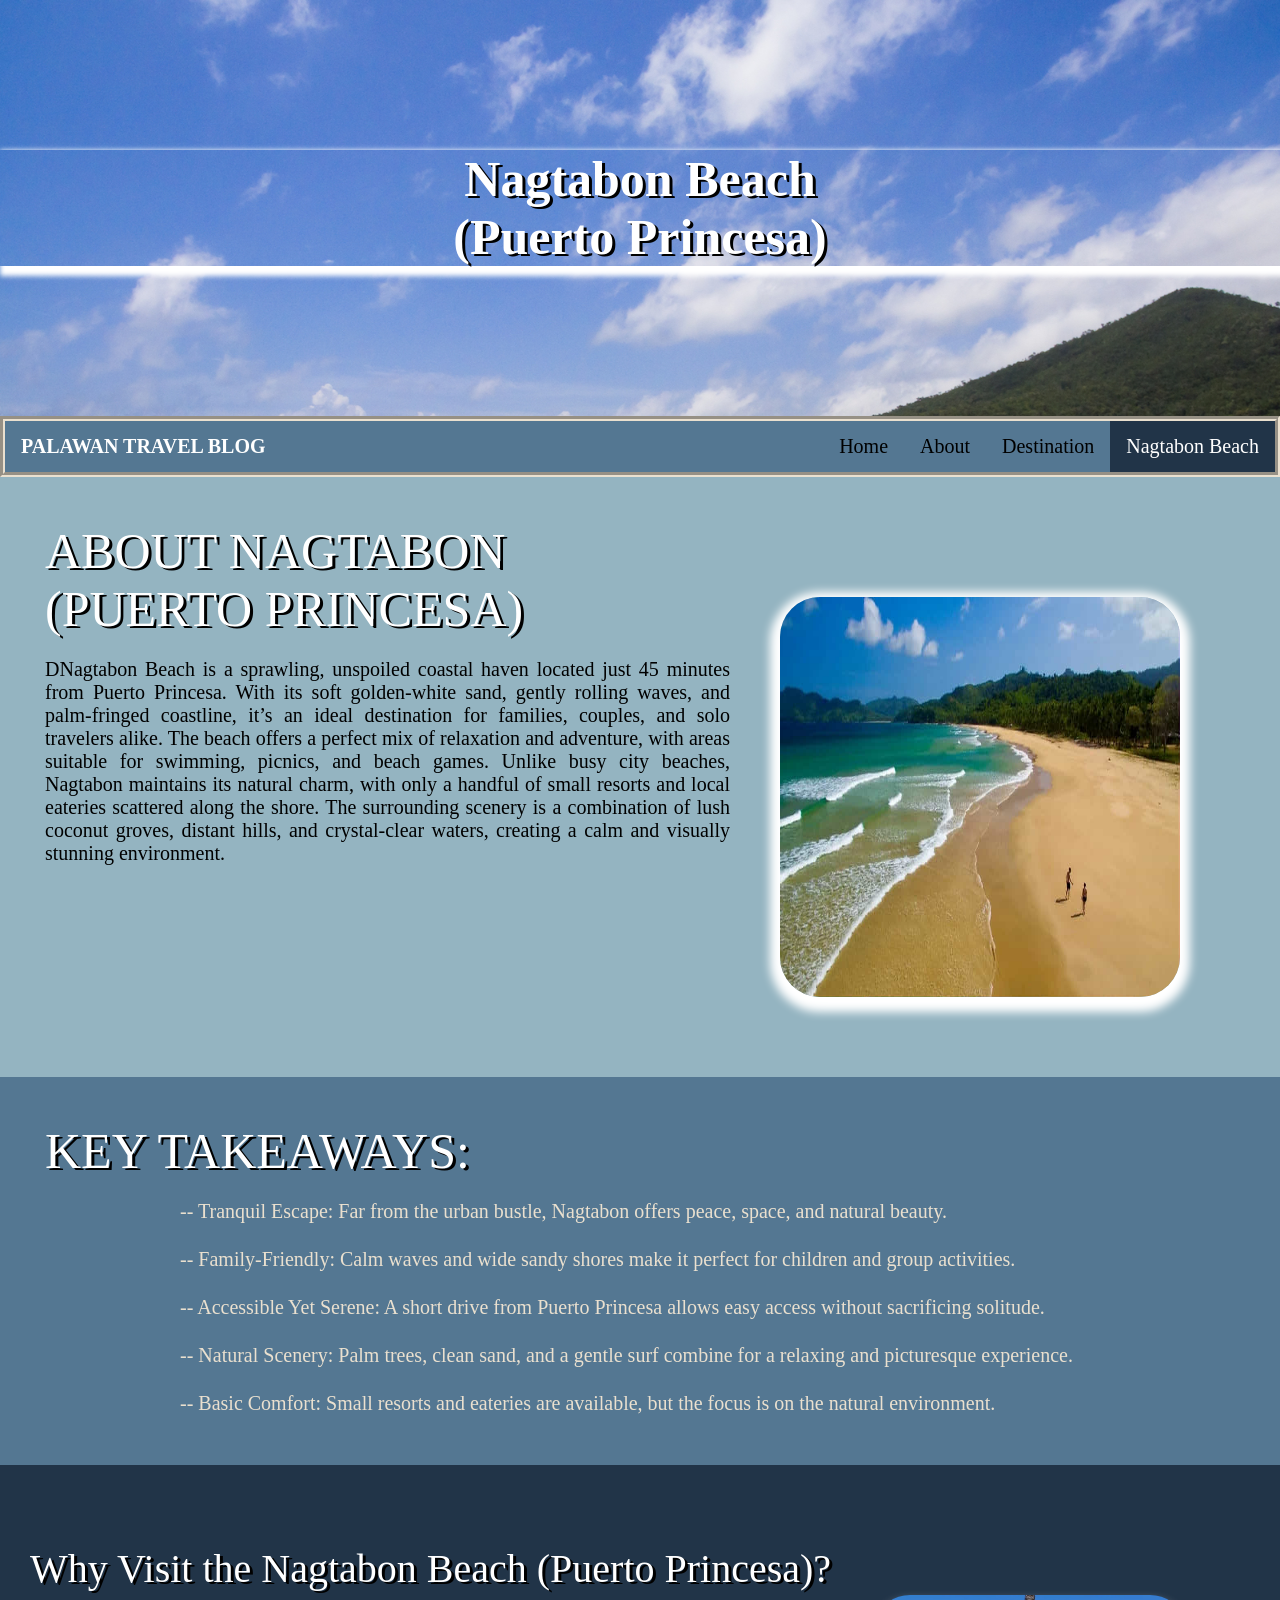
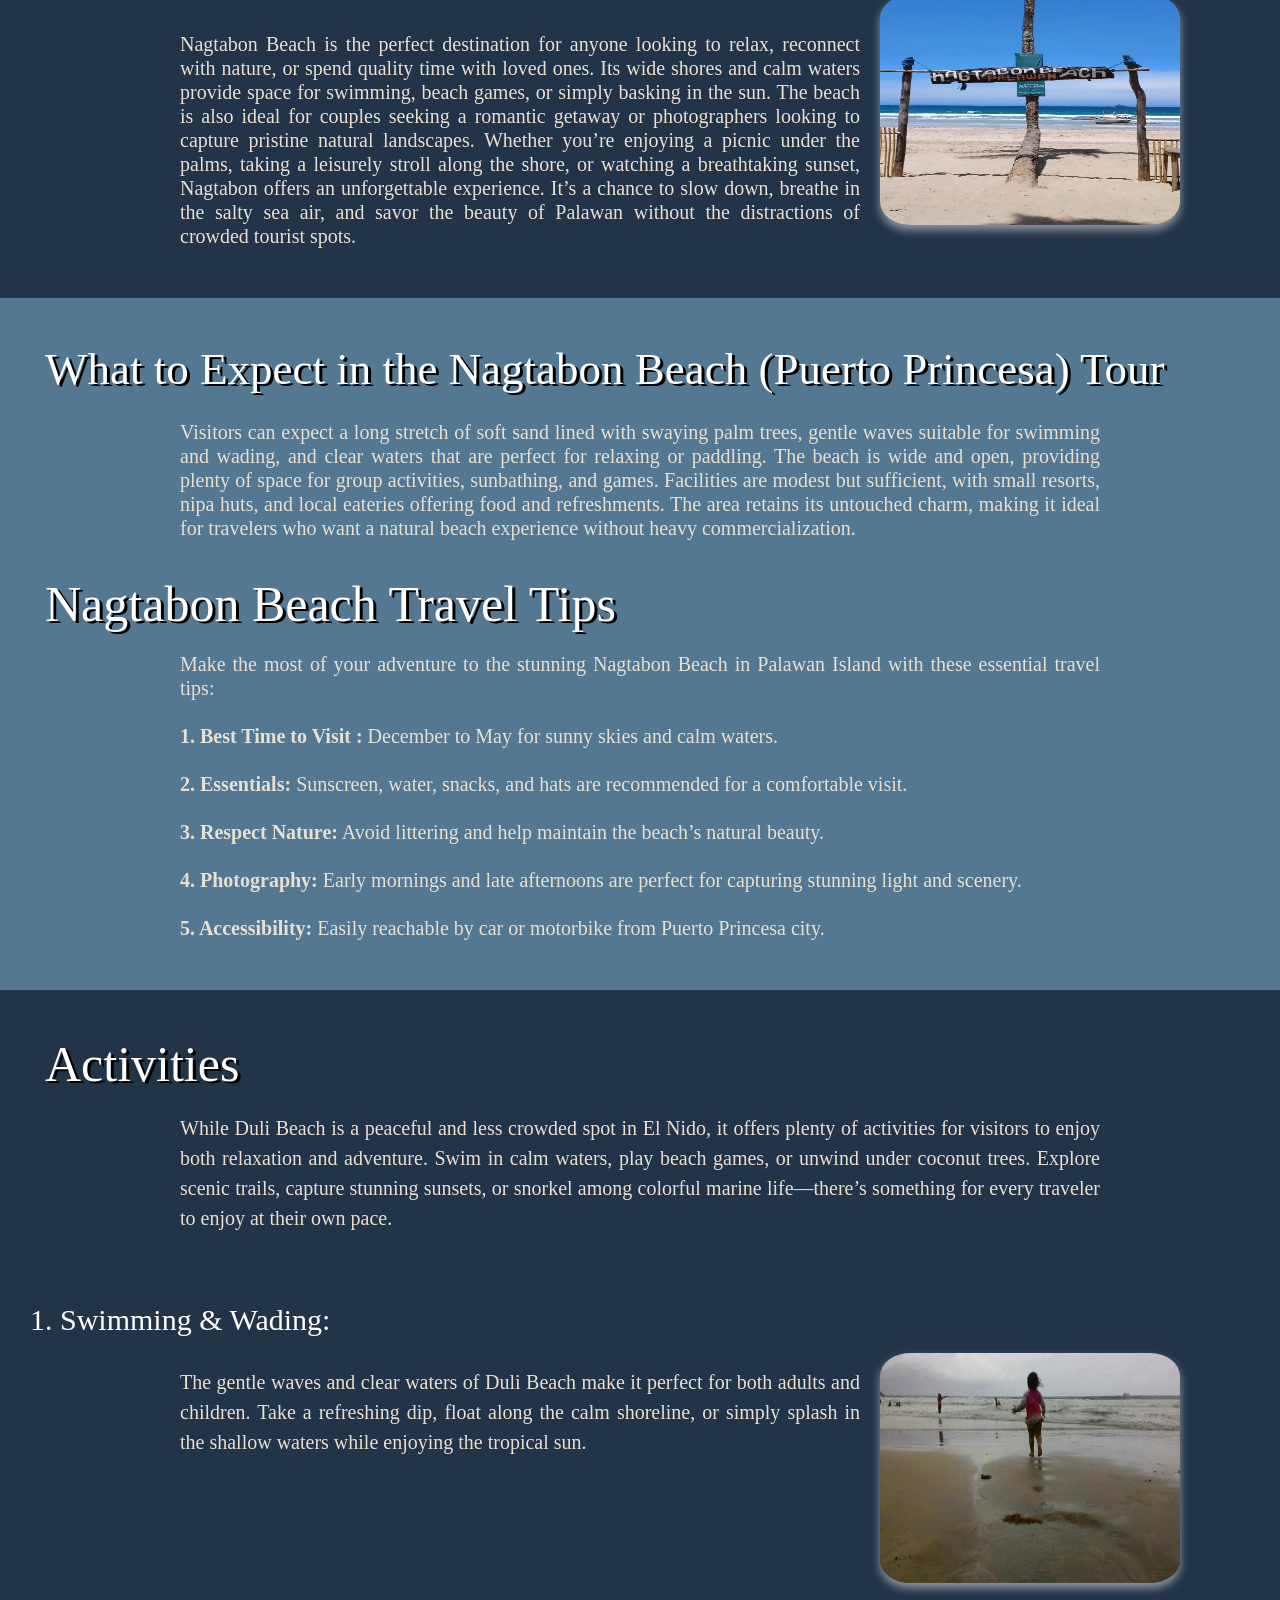
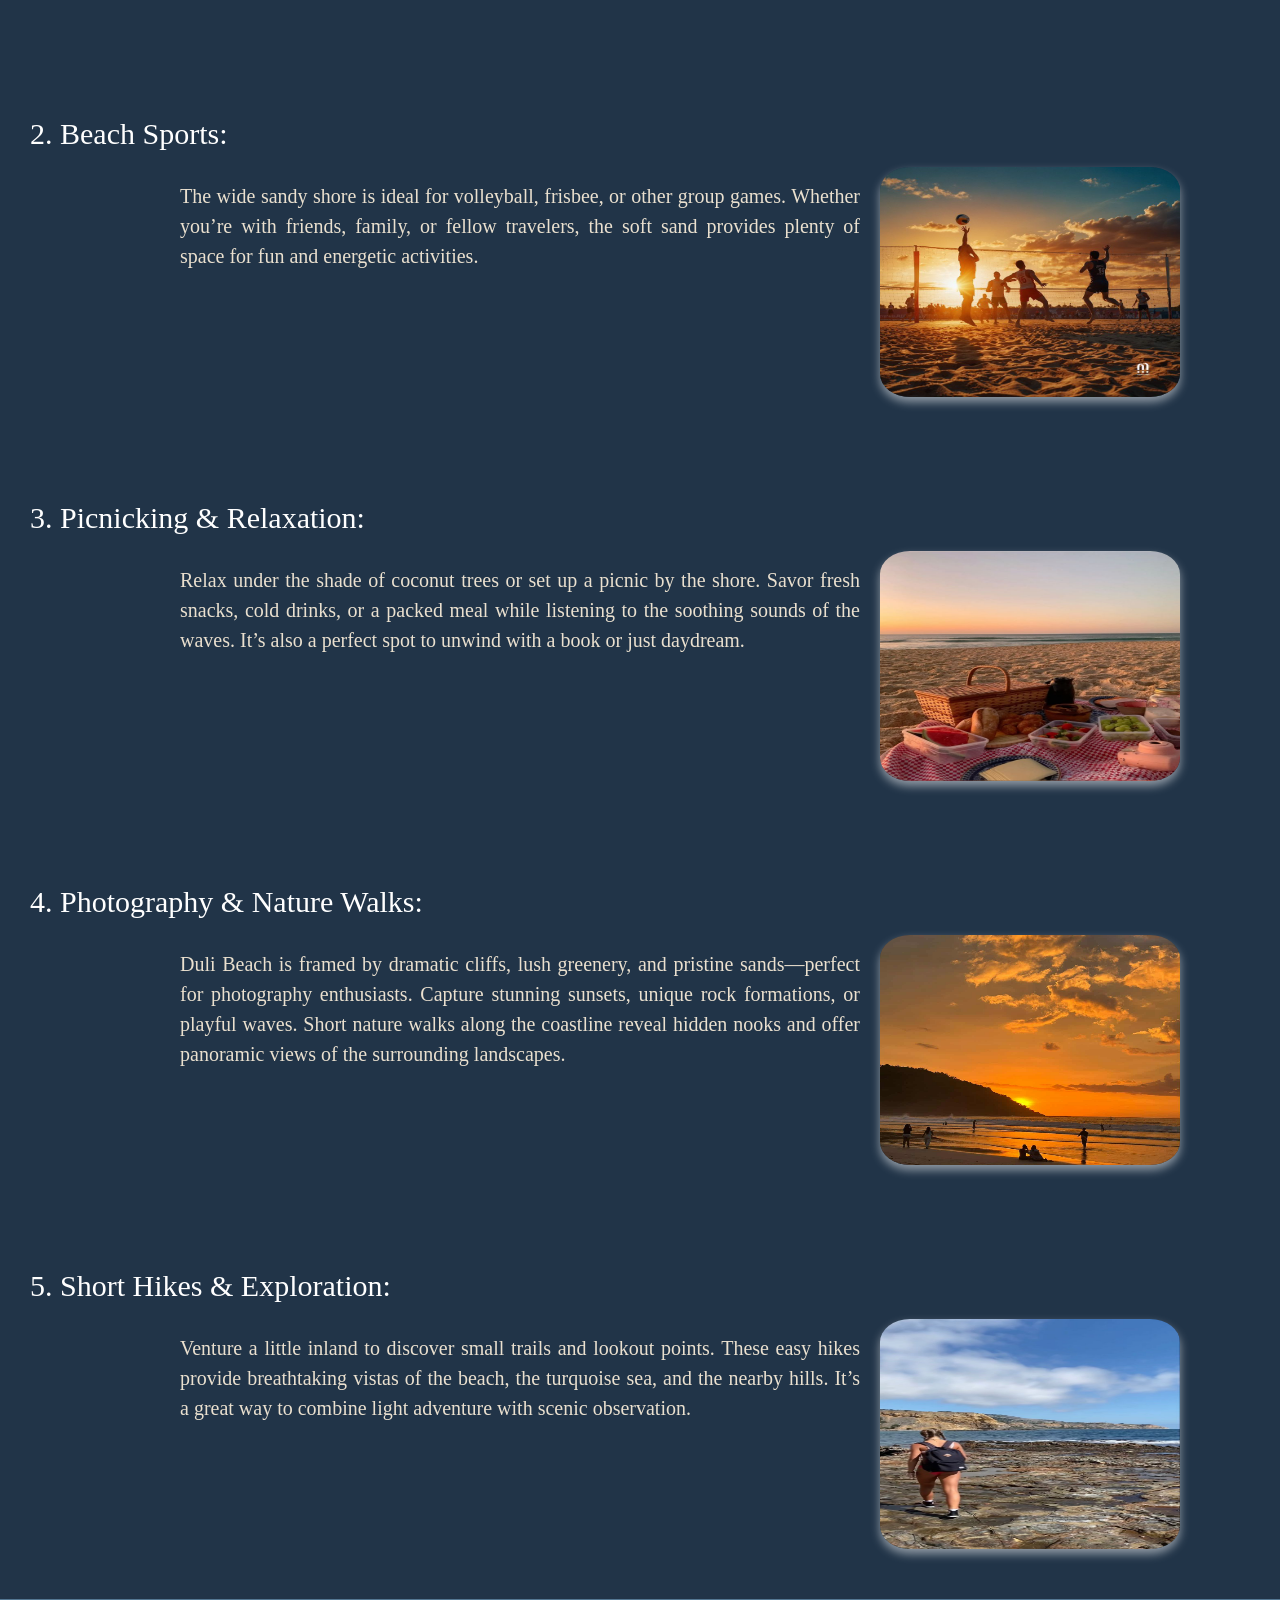
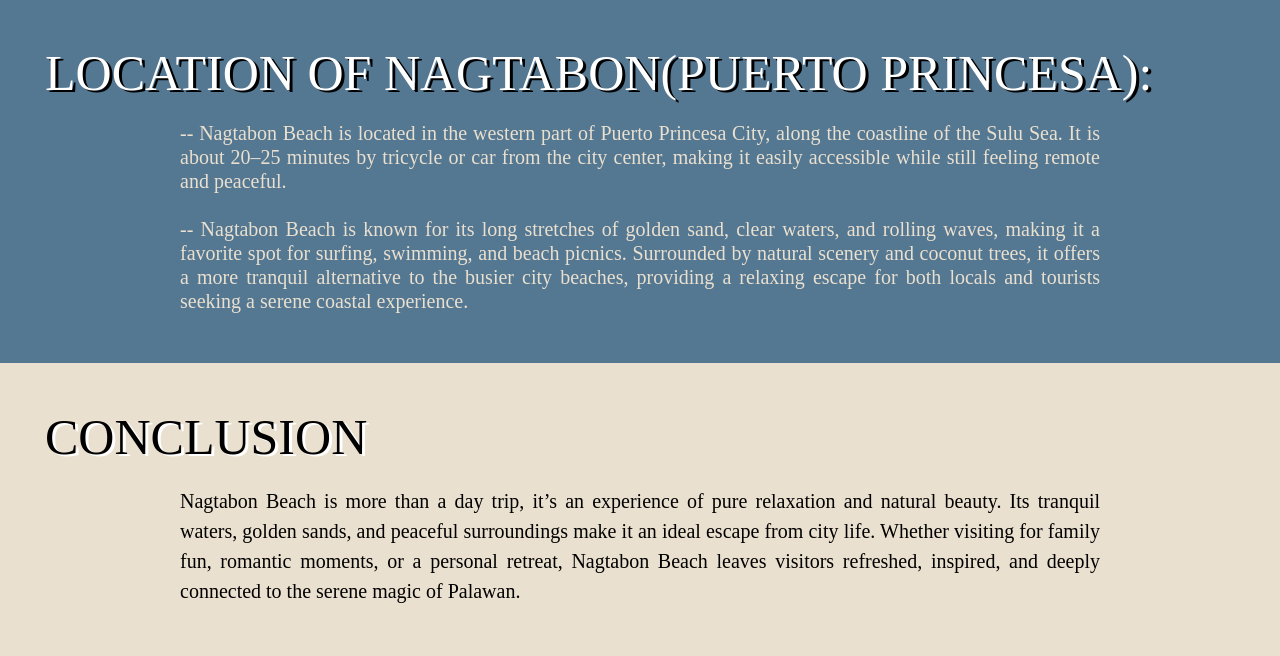
<file: place(Nagtabon).html>
<!DOCTYPE html>
<html>
<head>
<title>Nagtabon Beach (Puerto Princesa)</title>
<style>
body {
    margin: 0;
    background: url(im12.jpg) no-repeat center top;
    background-size: 1600px 550px;
	background-size: cover;
    background-attachment: fixed;
}
ul {
    list-style-type: none;
    margin: 0;
    padding: 0;
    display: flex;
    align-items: center;
    background-color: #547792;
    font-family: "Aeogo Pxltd Next";
    border: 5px groove #EAE0CF;
    position: sticky;
    top: 0;
    z-index: 1000;
    font-size: 20px;
}
.logoname {
    margin-right: auto;
    font-family: "Berlin Sans FB";
    font-size: 20px;
    color: white;
    padding: 14px 16px;
}
li {
    list-style: none;
}

li a {
    display: block;
    color: black;
    padding: 14px 16px;
    text-decoration: none;
}

li a:hover {
    background-color: #213448;
    color: white;
}

.active {
    background-color: #213448;
    color: white;
}
.dess {
    text-align: center;
    font-size: 50px;
    font-family: "Berlin Sans FB";
    color: white;
    margin: 150px 0;
	box-shadow: 5px 5px 5px 5px white;
	text-shadow: 3px 2px black;
}
.section {
    background-color: #94B4C1;
    padding: 30px;
}
.designT {
    font-family: "Berlin Sans FB";
    font-size: 50px;
    color: white;
    margin: 15px;
	text-shadow: 3px 2px black;
}
.conclusion {
    font-family: "Berlin Sans FB";
    font-size: 50px;
    color: blaclk;
    margin: 15px;
	text-shadow: 3px 2px white;
}
.act {
    font-family: "Berlin Sans FB";
    font-size: 30px;
    color: white;
	margin-right: 100px;
	margin-top: 50px;
}
.content {
    overflow: hidden;
}
.content img {
    width: 400px;
    height: 400px;
    border-radius: 10%;
    float: right;
    margin: 50px;
	margin-top: 90px;
	margin-right: 70px;
	box-shadow: 0 5px 10px 10px white;	
}
.sec {
    overflow: hidden;
}

.sec img {
    width: 300px;
    height: 230px;
    border-radius: 10%;
    float: right;
    margin: 20px 70px 20px 20px; 
	margin-top: 100px;
    box-shadow: 0 5px 10px rgba(255, 255, 255, 0.5);
	}
.gallery {
    background-color: #547792;
    padding: 30px;
    text-align: center;
}

.gallery-item {
    display: inline-block;
    margin: 20px;
}

.gallery img {
    width: 300px;
    height: 230px;
    border-radius: 10%;
    float: right;
    margin: 20px 70px 20px 20px; 
	box-shadow: 0 5px 10px 10px red;	
}
.modal {
                display: none;
                position: fixed;
                z-index: 2000;
                left: 0;
                top: 0;
                width: 100%;
                height: 100%;
                background-color: rgba(0, 0, 0, 0.8);
            }

            .modal-content {
                margin: auto;
                display: block;
                max-width: 90%;
                max-height: 90%;
                position: absolute;
                top: 50%;
                left: 50%;
                transform: translate(-50%, -50%);
                border-radius: 10px;
            }

            .close {
                position: absolute;
                top: 20px;
                right: 40px;
                color: #f1f1f1;
                font-size: 40px;
                font-weight: bold;
                cursor: pointer;
                z-index: 2001;
            }

            .close:hover {
                color: #bbb;
            }

            img.clickable {
                cursor: pointer;
            }

            img.clickable:hover {
                opacity: 0.5;
				box-shadow: 0 5px 10px 10px black;   	
            }
</style>
</head>

<body>
<h1 class="dess">Nagtabon Beach<br> (Puerto Princesa)</h1>
<ul>
    <li class="logoname"><b>PALAWAN TRAVEL BLOG</b></li>
    <li><a href="index.html">Home</a></li>
    <li><a href="about.html">About</a></li>
    <li><a href="destination.html">Destination</a></li>
    <li><a class="active">Nagtabon Beach</a></li>
</ul>
<div class="section">
    <div class="content">
        <img class="clickable" src="duli-beach2.jpg">
        <p class="designT">ABOUT NAGTABON <br> (PUERTO PRINCESA)</p>

        <p style="font-size: 20px; text-align: justify; margin-left: 15px;">
    DNagtabon Beach is a sprawling, unspoiled coastal haven located just 45 minutes from Puerto Princesa. With its soft golden-white sand, gently rolling waves, and palm-fringed coastline, it’s an ideal destination for families, couples, and solo travelers alike. The beach offers a perfect mix of relaxation and adventure, with areas suitable for swimming, picnics, and beach games. Unlike busy city beaches, Nagtabon maintains its natural charm, with only a handful of small resorts and local eateries scattered along the shore. The surrounding scenery is a combination of lush coconut groves, distant hills, and crystal-clear waters, creating a calm and visually stunning environment.
<br><br></p>
    </div>
</div>
<div class="gallery">
    <p class="designT" style = "float: left;">KEY TAKEAWAYS:</p><br><br><br><br>
	<p style="font-size: 20px; text-align: justify; margin-right: 150px; margin-left: 150px; color:#EAE0CF; line-height: 1.2;"
	>--		Tranquil Escape: Far from the urban bustle, Nagtabon offers peace, space, and natural beauty.
		<br><br>
		-- Family-Friendly: Calm waves and wide sandy shores make it perfect for children and group activities.
		<br><br>
		-- Accessible Yet Serene: A short drive from Puerto Princesa allows easy access without sacrificing solitude.
		<br><br>
		-- Natural Scenery: Palm trees, clean sand, and a gentle surf combine for a relaxing and picturesque experience.
		<br><br>
-- Basic Comfort: Small resorts and eateries are available, but the focus is on the natural environment.
</p>
	</div>
</div>
<div style="background-color: #213448; padding: 30px;">
<div class="sec">
        <img class="clickable" src="nag.jpg">
        <p class="act" style = "font-size: 40px; text-shadow: 3px 2px black;">Why Visit the Nagtabon Beach (Puerto Princesa)?</p>
	
	<p style="font-size: 20px; text-align: justify; margin-right: 150px; margin-left: 150px; color:#EAE0CF; line-height: 1.2;">
	Nagtabon Beach is the perfect destination for anyone looking to relax, reconnect with nature, or spend quality time with loved ones. Its wide shores and calm waters provide space for swimming, beach games, or simply basking in the sun. The beach is also ideal for couples seeking a romantic getaway or photographers looking to capture pristine natural landscapes. Whether you’re enjoying a picnic under the palms, taking a leisurely stroll along the shore, or watching a breathtaking sunset, Nagtabon offers an unforgettable experience. It’s a chance to slow down, breathe in the salty sea air, and savor the beauty of Palawan without the distractions of crowded tourist spots.
</p></div>
</div>
	<div class="gallery">
	<p class="designT" style = "float: left; font-size: 45px;">What to Expect in the Nagtabon Beach (Puerto Princesa) Tour</p><br><br><br><br>
	<p style="font-size: 20px; text-align: justify; margin-right: 150px; margin-left: 150px; color:#EAE0CF; line-height: 1.2;">
	Visitors can expect a long stretch of soft sand lined with swaying palm trees, gentle waves suitable for swimming and wading, and clear waters that are perfect for relaxing or paddling. The beach is wide and open, providing plenty of space for group activities, sunbathing, and games. Facilities are modest but sufficient, with small resorts, nipa huts, and local eateries offering food and refreshments. The area retains its untouched charm, making it ideal for travelers who want a natural beach experience without heavy commercialization.
</p>
	<p class="designT" style = "float: left; text-shadow: 3px 2px black;">Nagtabon Beach Travel Tips</p><br><br><br><br>
	<p style="font-size: 20px; text-align: justify; margin-right: 150px; margin-left: 150px; color:#EAE0CF; line-height: 1.2;">
	Make the most of your adventure to the stunning Nagtabon Beach in Palawan Island with these essential travel tips:
	<br><br>
	<b>1. Best Time to Visit	:</b> December to May for sunny skies and calm waters.
	<br><br>
	<b>2. Essentials:</b> Sunscreen, water, snacks, and hats are recommended for a comfortable visit.
	<br><br>
	<b>3. Respect Nature:</b> Avoid littering and help maintain the beach’s natural beauty.
	<br><br>
	<b>4. Photography:</b> Early mornings and late afternoons are perfect for capturing stunning light and scenery.
	<br><br>
	<b>5. Accessibility:</b> Easily reachable by car or motorbike from Puerto Princesa city.
</p>
	</div>
</div>
<div style="background-color: #213448; padding: 30px;">

    <p class="designT">Activities</p>

    <p style="font-size: 20px; text-align: justify; margin: 20px 150px; color:#EAE0CF; line-height: 1.5;">
        While Duli Beach is a peaceful and less crowded spot in El Nido, it offers plenty of activities for visitors to enjoy both relaxation and adventure. Swim in calm waters, play beach games, or unwind under coconut trees. Explore scenic trails, capture stunning sunsets, or snorkel among colorful marine life—there’s something for every traveler to enjoy at their own pace.</p>

    <div class="sec">
        <img class="clickable" src="swim2.jpg">
        <p class="act">1. Swimming & Wading: </p>

        <p style="font-size: 20px; text-align: justify; margin: 0 150px; color:#EAE0CF; line-height: 1.5;">
            The gentle waves and clear waters of Duli Beach make it perfect for both adults and children. Take a refreshing dip, float along the calm shoreline, or simply splash in the shallow waters while enjoying the tropical sun.
			<br>
			<br>
			<br>
			<br>
			<br>
			<br>
			<br>
			<br>
			</p>
		
        <img class="clickable" src="volley.jpg">
        <p class="act">2. Beach Sports:</p>

        <p style="font-size: 20px; text-align: justify; margin: 0 150px; color:#EAE0CF; line-height: 1.5;">
            The wide sandy shore is ideal for volleyball, frisbee, or other group games. Whether you’re with friends, family, or fellow travelers, the soft sand provides plenty of space for fun and energetic activities.
			<br>
			<br>
			<br>
			<br>
			<br>
			<br>
			<br>
</p>
		<img class="clickable" src="pik1.jpg">
        <p class="act">3. Picnicking & Relaxation: </p>

        <p style="font-size: 20px; text-align: justify; margin: 0 150px; color:#EAE0CF; line-height: 1.5;">
          Relax under the shade of coconut trees or set up a picnic by the shore. Savor fresh snacks, cold drinks, or a packed meal while listening to the soothing sounds of the waves. It’s also a perfect spot to unwind with a book or just daydream.
		  <br>
			<br>
			<br>
			<br>
			<br>
			<br>
			<br></p>
		<img class="clickable" src="sun.jpg">
        <p class="act">4. Photography & Nature Walks:</p>

        <p style="font-size: 20px; text-align: justify; margin: 0 150px; color:#EAE0CF; line-height: 1.5;">
           Duli Beach is framed by dramatic cliffs, lush greenery, and pristine sands—perfect for photography enthusiasts. Capture stunning sunsets, unique rock formations, or playful waves. Short nature walks along the coastline reveal hidden nooks and offer panoramic views of the surrounding landscapes.
		   <br>
			<br>
			<br>
			<br>
			<br>
			<br>
		   </p>
		<img class="clickable" src="hik.jpg">
        <p class="act">5. Short Hikes & Exploration:</p>

        <p style="font-size: 20px; text-align: justify; margin: 0 150px; color:#EAE0CF; line-height: 1.5;">
           Venture a little inland to discover small trails and lookout points. These easy hikes provide breathtaking vistas of the beach, the turquoise sea, and the nearby hills. It’s a great way to combine light adventure with scenic observation.
		   </p>
		</div>
		</div>
<div class="gallery">
    <p class="designT" style = "float: left;">LOCATION OF NAGTABON(PUERTO PRINCESA):</p><br><br><br><br>
	<p style="font-size: 20px; text-align: justify; margin-right: 150px; margin-left: 150px; color:#EAE0CF; line-height: 1.2;"
	>-- Nagtabon Beach is located in the western part of Puerto Princesa City, along the coastline of the Sulu Sea. It is about 20–25 minutes by tricycle or car from the city center, making it easily accessible while still feeling remote and peaceful.
	<br><br>
	-- Nagtabon Beach is known for its long stretches of golden sand, clear waters, and rolling waves, making it a favorite spot for surfing, swimming, and beach picnics. Surrounded by natural scenery and coconut trees, it offers a more tranquil alternative to the busier city beaches, providing a relaxing escape for both locals and tourists seeking a serene coastal experience.</div>
<div style="background-color: #EAE0CF; padding: 30px;">
	<p class="conclusion">CONCLUSION</p>
	<p style="font-size: 20px; text-align: justify; margin: 20px 150px; color:black; line-height: 1.5;">
    Nagtabon Beach is more than a day trip, it’s an experience of pure relaxation and natural beauty. Its tranquil waters, golden sands, and peaceful surroundings make it an ideal escape from city life. Whether visiting for family fun, romantic moments, or a personal retreat, Nagtabon Beach leaves visitors refreshed, inspired, and deeply connected to the serene magic of Palawan.</p>
	</div>
	<div id="imageModal" class="modal">
            <span class="close">&times;</span>
            <img class="modal-content" id="modalImg">
        </div>

        <script>    
            var modal = document.getElementById("imageModal");
            var modalImg = document.getElementById("modalImg");
            var closeBtn = document.getElementsByClassName("close")[0];

            var images = document.querySelectorAll('img.clickable');

            images.forEach(function(img) {
                img.addEventListener('click', function() {
                    modal.style.display = "block";
                    modalImg.src = this.src;
                    modalImg.alt = this.alt;
                });
            });
           
            closeBtn.addEventListener('click', function() {
                modal.style.display = "none";
            });

            modal.addEventListener('click', function(event) {
                if (event.target === modal) {
                    modal.style.display = "none";
                }
            });

            document.addEventListener('keydown', function(event) {
                if (event.key === "Escape") {
                    modal.style.display = "none";
                }
            });
        </script>
</body>
</html>
</file>
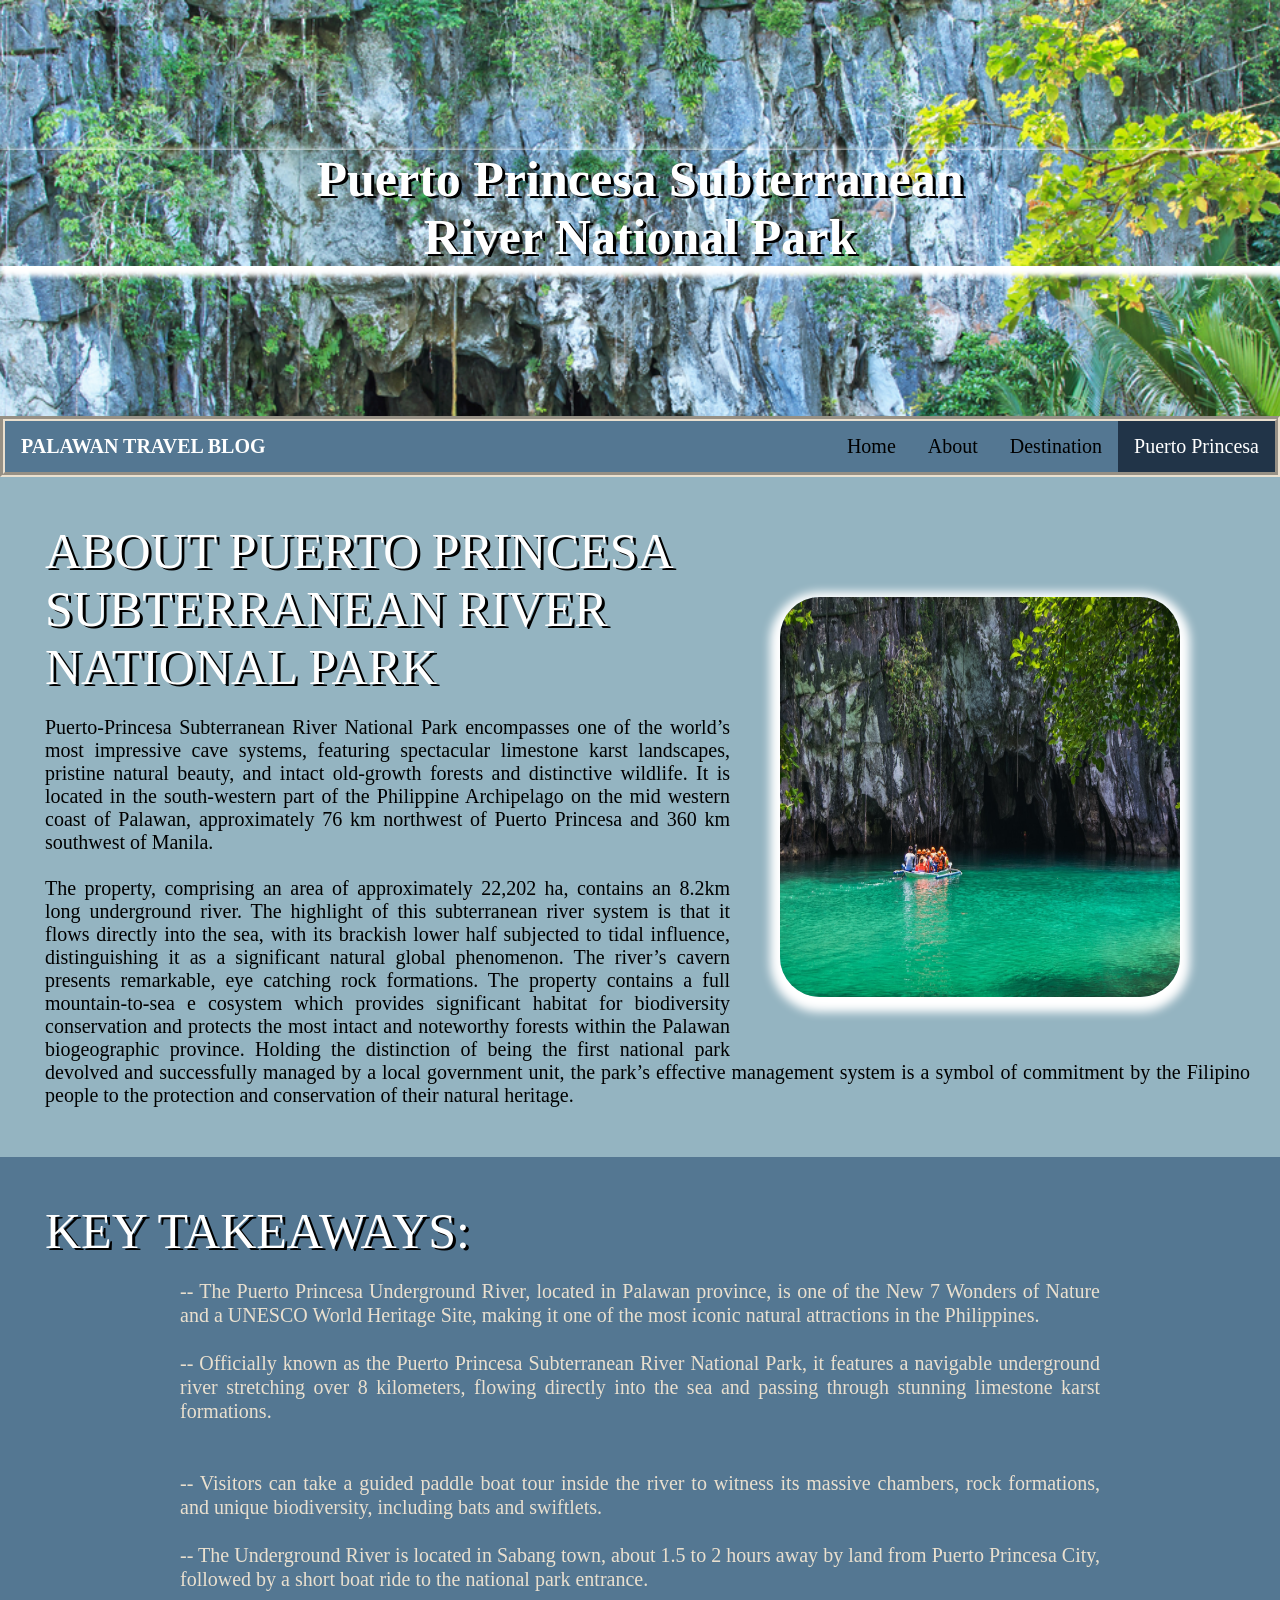
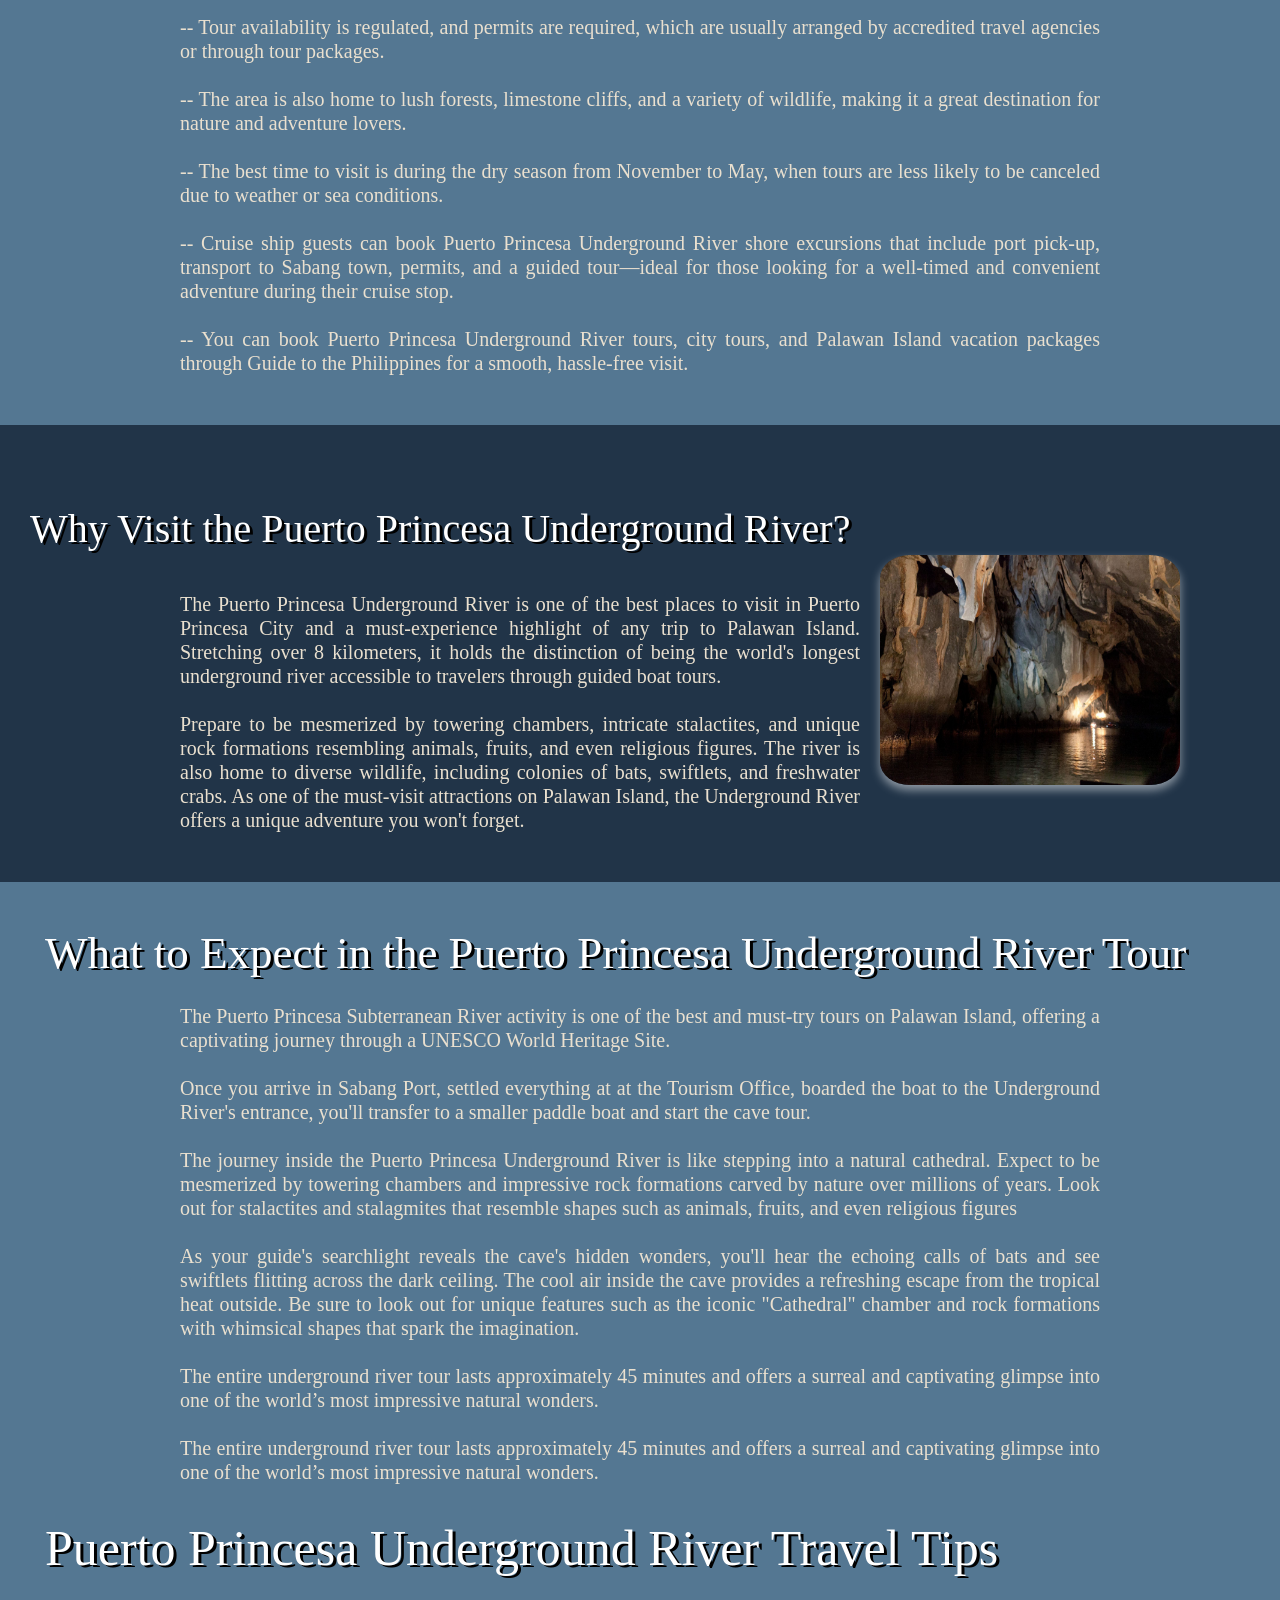
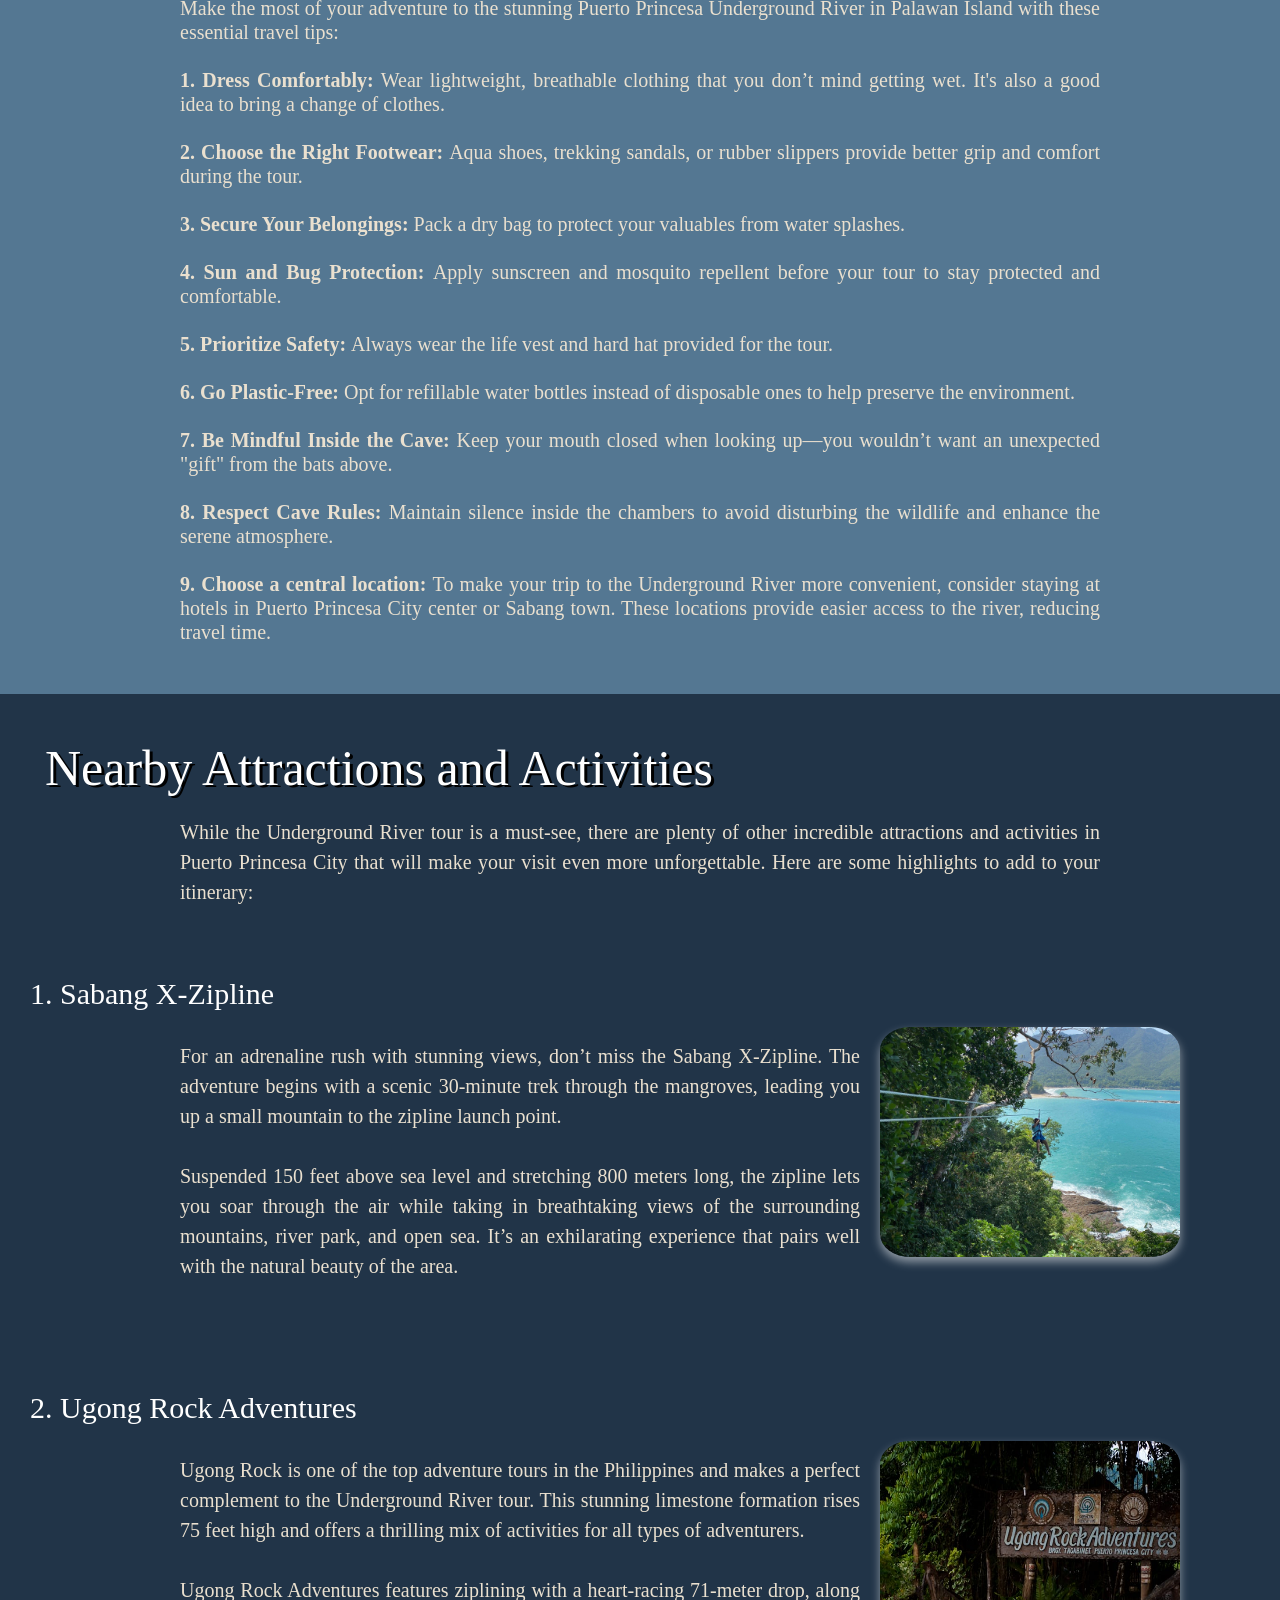
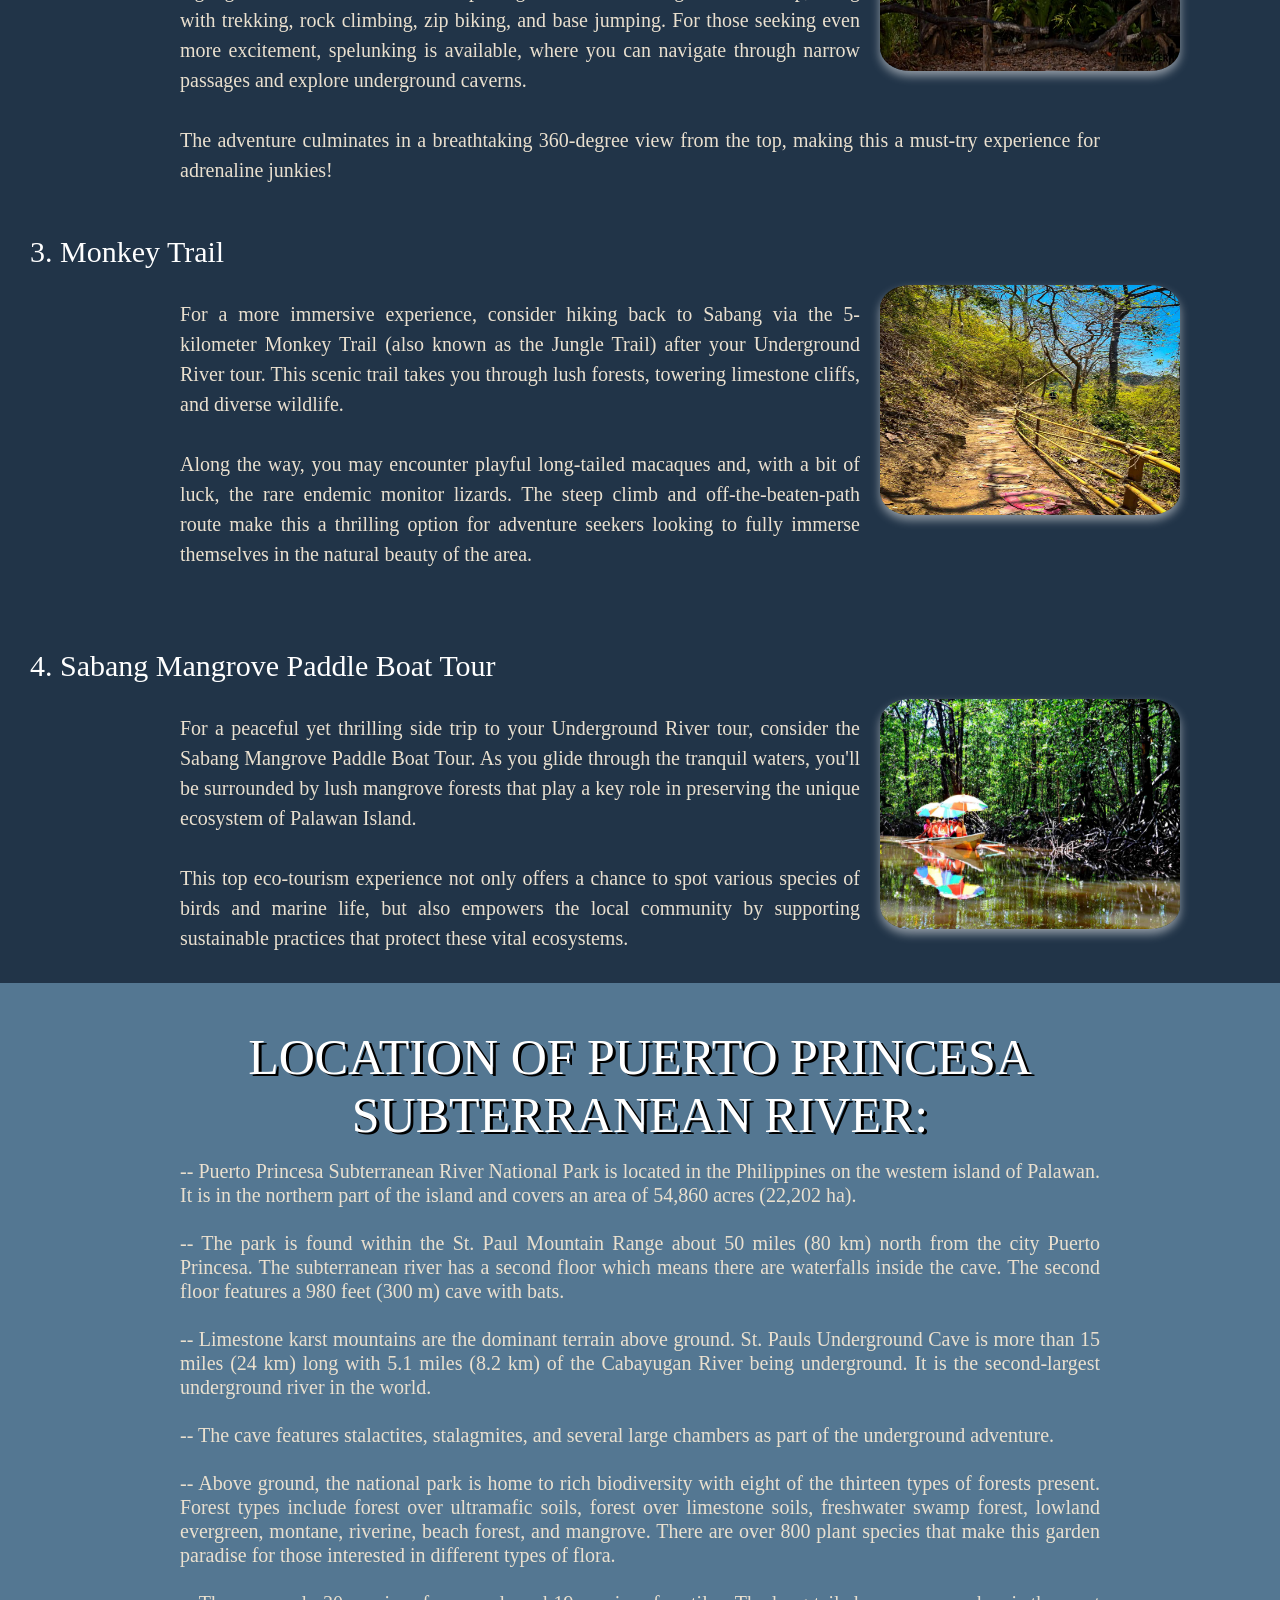
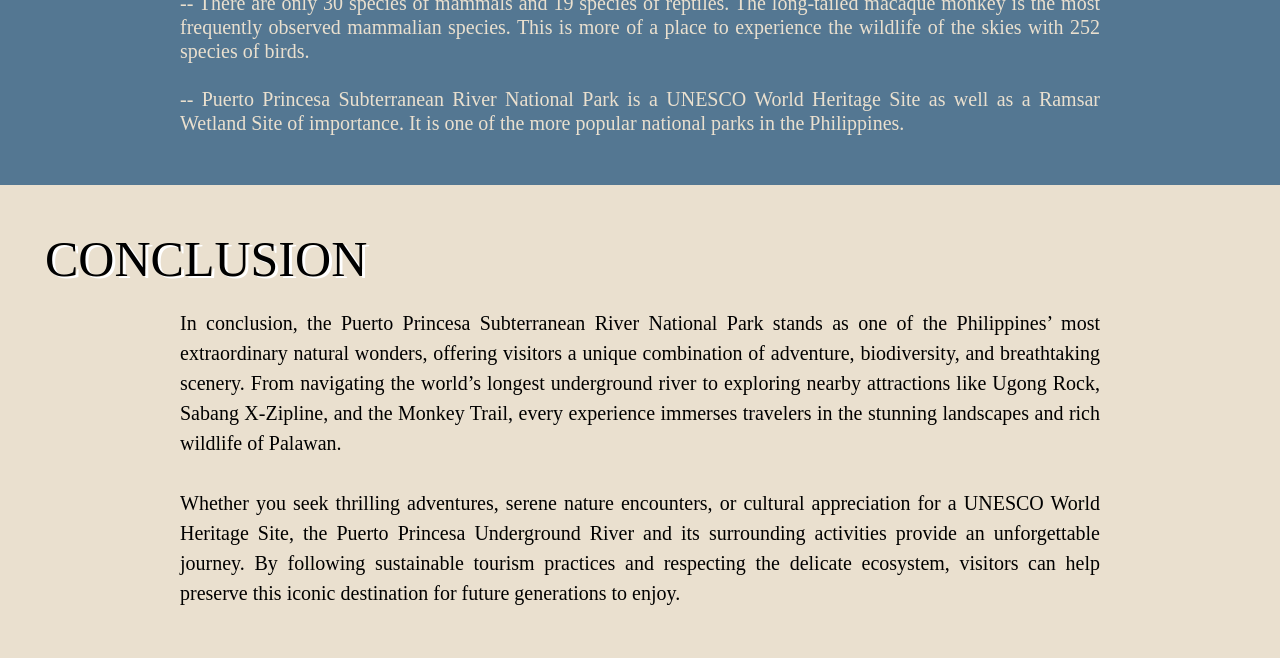
<file: place1(puerto).html>
<!DOCTYPE html>
<html>
<head>
<title>Puerto Princesa Subterranean River National Park Page</title>
<style>
body {
    background: url(im1.jpg) no-repeat center top;
    background-attachment: fixed;
    margin: 0;
    padding: 0;
    box-sizing: border-box;
    background-size: cover;
}
ul {
    list-style-type: none;
    margin: 0;
    padding: 0;
    display: flex;
    align-items: center;
    background-color: #547792;
    font-family: "Aeogo Pxltd Next";
    border: 5px groove #EAE0CF;
    position: sticky;
    top: 0;
    z-index: 1000;
    font-size: 20px;
}
.logoname {
    margin-right: auto;
    font-family: "Berlin Sans FB";
    font-size: 20px;
    color: white;
    padding: 14px 16px;
}
li {
    list-style: none;
}

li a {
    display: block;
    color: black;
    padding: 14px 16px;
    text-decoration: none;
}

li a:hover {
    background-color: #213448;
    color: white;
}

.active {
    background-color: #213448;
    color: white;
}
.dess {
    text-align: center;
    font-size: 50px;
    font-family: "Berlin Sans FB";
    color: white;
    margin: 150px 0;
	box-shadow: 5px 5px 5px 5px white;
	text-shadow: 3px 2px black;
}
.section {
    background-color: #94B4C1;
    padding: 30px;
}
.designT {
    font-family: "Berlin Sans FB";
    font-size: 50px;
    color: white;
    margin: 15px;
	text-shadow: 3px 2px black;
}
.conclusion {
    font-family: "Berlin Sans FB";
    font-size: 50px;
    color: blaclk;
    margin: 15px;
	text-shadow: 3px 2px white;
}
.act {
    font-family: "Berlin Sans FB";
    font-size: 30px;
    color: white;
	margin-right: 100px;
	margin-top: 50px;
}
.content {
    overflow: hidden;
}
.content img {
    width: 400px;
    height: 400px;
    border-radius: 10%;
    float: right;
    margin: 50px;
	margin-top: 90px;
	margin-right: 70px;
	box-shadow: 0 5px 10px 10px white;	
}
.sec {
    overflow: hidden;
}

.sec img {
    width: 300px;
    height: 230px;
    border-radius: 10%;
    float: right;
    margin: 20px 70px 20px 20px; 
	margin-top: 100px;
    box-shadow: 0 5px 10px rgba(255, 255, 255, 0.5);
	}
.gallery {
    background-color: #547792;
    padding: 30px;
    text-align: center;
}

.gallery-item {
    display: inline-block;
    margin: 20px;
}

.gallery img {
    width: 300px;
    height: 230px;
    border-radius: 10%;
    float: right;
    margin: 20px 70px 20px 20px; 
	box-shadow: 0 5px 10px 10px red;	
}
.modal {
                display: none;
                position: fixed;
                z-index: 2000;
                left: 0;
                top: 0;
                width: 100%;
                height: 100%;
                background-color: rgba(0, 0, 0, 0.8);
            }

            .modal-content {
                margin: auto;
                display: block;
                max-width: 90%;
                max-height: 90%;
                position: absolute;
                top: 50%;
                left: 50%;
                transform: translate(-50%, -50%);
                border-radius: 10px;
            }

            .close {
                position: absolute;
                top: 20px;
                right: 40px;
                color: #f1f1f1;
                font-size: 40px;
                font-weight: bold;
                cursor: pointer;
                z-index: 2001;
            }

            .close:hover {
                color: #bbb;
            }

            img.clickable {
                cursor: pointer;
            }

            img.clickable:hover {
                opacity: 0.5;
				box-shadow: 0 5px 10px 10px black;   	
            }
</style>
</head>

<body>
<h1 class="dess">Puerto Princesa Subterranean <br>
River National Park</h1>
<ul>
    <li class="logoname"><b>PALAWAN TRAVEL BLOG</b></li>
    <li><a href="index.html">Home</a></li>
    <li><a href="about.html">About</a></li>
    <li><a href="destination.html">Destination</a></li>
    <li><a class="active">Puerto Princesa</a></li>
</ul>
<div class="section">
    <div class="content">
        <img class="clickable" src="puerto1.jpeg">
        <p class="designT">ABOUT PUERTO PRINCESA SUBTERRANEAN RIVER NATIONAL PARK</p>

        <p style="font-size: 20px; text-align: justify; margin-left: 15px;">
    Puerto-Princesa Subterranean River National Park encompasses 
	one of the world’s most impressive cave systems, featuring 
	spectacular limestone karst landscapes, pristine natural beauty,
	and intact old-growth forests and distinctive wildlife. It is 
	located in the south-western part of the Philippine 
	Archipelago on the mid western coast of Palawan, approximately 
	76 km northwest of Puerto Princesa and 360 km southwest of 
	Manila.<br><br>
	The property, comprising an area of approximately 22,202 ha, contains an 8.2km long underground river. 
	The highlight of this subterranean river system is that it flows 
	directly into the sea, with its brackish lower half subjected to 
	tidal influence, distinguishing it as a significant natural global 
	phenomenon. The river’s cavern presents remarkable, eye catching 
	rock formations. The property contains a full mountain-to-sea e
	cosystem which provides significant habitat for biodiversity 
	conservation and protects the most intact and noteworthy forests 
	within the Palawan biogeographic province. Holding the distinction 
	of being the first national park devolved and successfully managed 
	by a local government unit, the park’s effective management system 
	is a symbol of commitment by the Filipino people to the protection 
	and conservation of their natural heritage.
    </p>
    </div>
	</div>
<div class="gallery">
    <p class="designT" style = "float: left;">KEY TAKEAWAYS:</p><br><br><br><br>
	<p style="font-size: 20px; text-align: justify; margin-right: 150px; margin-left: 150px; color:#EAE0CF; line-height: 1.2;"
	>--		The Puerto Princesa Underground River, located in Palawan province, is one of the New 7 Wonders of Nature and a UNESCO World Heritage Site, making it one of the most iconic natural attractions in the Philippines.
	<br>
	<br>
	--	Officially known as the Puerto Princesa Subterranean River National Park, it features a navigable underground river stretching over 8 kilometers, flowing directly into the sea and passing through stunning limestone karst formations.
	<br>
	<br>
	<br>
	--	Visitors can take a guided paddle boat tour inside the river to witness its massive chambers, rock formations, and unique biodiversity, including bats and swiftlets.
	<br>
	<br>
	--	The Underground River is located in Sabang town, about 1.5 to 2 hours away by land from Puerto Princesa City, followed by a short boat ride to the national park entrance.
	<br>
	<br>
	--	Tour availability is regulated, and permits are required, which are usually arranged by accredited travel agencies or through tour packages.
	<br>
	<br>
	--	The area is also home to lush forests, limestone cliffs, and a variety of wildlife, making it a great destination for nature and adventure lovers.
	<br>
	<br>
	--	The best time to visit is during the dry season from November to May, when tours are less likely to be canceled due to weather or sea conditions.
	<br>
	<br>
	--	Cruise ship guests can book Puerto Princesa Underground River shore excursions that include port pick-up, transport to Sabang town, permits, and a guided tour—ideal for those looking for a well-timed and convenient adventure during their cruise stop.
	<br>
	<br>
	--	You can book Puerto Princesa Underground River tours, city tours, and Palawan Island vacation packages through Guide to the Philippines for a smooth, hassle-free visit.
	</p>
	</div>
</div>
<div style="background-color: #213448; padding: 30px;">
<div class="sec">
        <img class="clickable" src="under.jpg">
        <p class="act" style = "font-size: 40px; text-shadow: 3px 2px black;">Why Visit the Puerto Princesa Underground River?</p>
	
	<p style="font-size: 20px; text-align: justify; margin-right: 150px; margin-left: 150px; color:#EAE0CF; line-height: 1.2;">
	The Puerto Princesa Underground River is one of the best places to visit in Puerto Princesa City and a must-experience highlight of any trip to Palawan Island. Stretching over 8 kilometers, it holds the distinction of being the world's longest underground river accessible to travelers through guided boat tours.
	<br>
	<br>
	Prepare to be mesmerized by towering chambers, intricate stalactites, and unique rock formations resembling animals, fruits, and even religious figures. The river is also home to diverse wildlife, including colonies of bats, swiftlets, and freshwater crabs. As one of the must-visit attractions on Palawan Island, the Underground River offers a unique adventure you won't forget.
	</p></div>
</div>
	<div class="gallery">
	<p class="designT" style = "float: left; font-size: 45px;">What to Expect in the Puerto Princesa Underground River Tour</p><br><br><br><br>
	<p style="font-size: 20px; text-align: justify; margin-right: 150px; margin-left: 150px; color:#EAE0CF; line-height: 1.2;">
	The Puerto Princesa Subterranean River activity is one of the best and must-try tours on Palawan Island, offering a captivating journey through a UNESCO World Heritage Site.
	<br>
	<br>
	Once you arrive in Sabang Port, settled everything at at the Tourism Office, boarded the boat to the Underground River's entrance, you'll transfer to a smaller paddle boat and start the cave tour.
	<br>
	<br>
	The journey inside the Puerto Princesa Underground River is like stepping into a natural cathedral. Expect to be mesmerized by towering chambers and impressive rock formations carved by nature over millions of years. Look out for stalactites and stalagmites that resemble shapes such as animals, fruits, and even religious figures
	<br>
	<br>
	As your guide's searchlight reveals the cave's hidden wonders, you'll hear the echoing calls of bats and see swiftlets flitting across the dark ceiling. The cool air inside the cave provides a refreshing escape from the tropical heat outside. Be sure to look out for unique features such as the iconic "Cathedral" chamber and rock formations with whimsical shapes that spark the imagination.
	<br>
	<br>
	The entire underground river tour lasts approximately 45 minutes and offers a surreal and captivating glimpse into one of the world’s most impressive natural wonders.
	<br>
	<br>
	The entire underground river tour lasts approximately 45 minutes and offers a surreal and captivating glimpse into one of the world’s most impressive natural wonders.
	</p>
	<p class="designT" style = "float: left; text-shadow: 3px 2px black;">Puerto Princesa Underground River Travel Tips</p><br><br><br><br>
	<p style="font-size: 20px; text-align: justify; margin-right: 150px; margin-left: 150px; color:#EAE0CF; line-height: 1.2;">
	Make the most of your adventure to the stunning Puerto Princesa Underground River in Palawan Island with these essential travel tips:
	<br><br>
	<b>1. Dress Comfortably:</b> Wear lightweight, breathable clothing that you don’t mind getting wet. It's also a good idea to bring a change of clothes.
	<br><br>
	<b>2. Choose the Right Footwear: </b>Aqua shoes, trekking sandals, or rubber slippers provide better grip and comfort during the tour.
	<br><br>
	<b>3. Secure Your Belongings:</b> Pack a dry bag to protect your valuables from water splashes.
	<br><br>
	<b>4. Sun and Bug Protection: </b>Apply sunscreen and mosquito repellent before your tour to stay protected and comfortable.
	<br><br>
	<b>5. Prioritize Safety: </b>Always wear the life vest and hard hat provided for the tour.
	<br><br>
	<b>6. Go Plastic-Free:</b> Opt for refillable water bottles instead of disposable ones to help preserve the environment.
	<br><br>
	<b>7. Be Mindful Inside the Cave:</b> Keep your mouth closed when looking up—you wouldn’t want an unexpected "gift" from the bats above.
	<br><br>
	<b>8. Respect Cave Rules: </b>Maintain silence inside the chambers to avoid disturbing the wildlife and enhance the serene atmosphere.
	<br><br>
	<b>9. Choose a central location: </b>To make your trip to the Underground River more convenient, consider staying at hotels in Puerto Princesa City center or Sabang town. These locations provide easier access to the river, reducing travel time. 
	</p>
	</div>
</div>
<div style="background-color: #213448; padding: 30px;">

    <p class="designT">Nearby Attractions and Activities</p>

    <p style="font-size: 20px; text-align: justify; margin: 20px 150px; color:#EAE0CF; line-height: 1.5;">
        While the Underground River tour is a must-see, there are plenty of other incredible attractions and activities in Puerto Princesa City that will make your visit even more unforgettable. Here are some highlights to add to your itinerary:
    </p>

    <div class="sec">
        <img class="clickable" src="saba.jpg">
        <p class="act">1. Sabang X-Zipline</p>

        <p style="font-size: 20px; text-align: justify; margin: 0 150px; color:#EAE0CF; line-height: 1.5;">
            For an adrenaline rush with stunning views, don’t miss the Sabang X-Zipline. The adventure begins with a scenic 30-minute trek through the mangroves, leading you up a small mountain to the zipline launch point.
            <br><br>
            Suspended 150 feet above sea level and stretching 800 meters long, the zipline lets you soar through the air while taking in breathtaking views of the surrounding mountains, river park, and open sea. It’s an exhilarating experience that pairs well with the natural beauty of the area.
        <br>
        <br>
        <br>
		</p>
		
        <img class="clickable" src="puergong.jpg">
        <p class="act">2. Ugong Rock Adventures</p>

        <p style="font-size: 20px; text-align: justify; margin: 0 150px; color:#EAE0CF; line-height: 1.5;">
            Ugong Rock is one of the top adventure tours in the Philippines and makes a perfect complement to the Underground River tour. This stunning limestone formation rises 75 feet high and offers a thrilling mix of activities for all types of adventurers.
            <br><br>
            Ugong Rock Adventures features ziplining with a heart-racing 71-meter drop, along with trekking, rock climbing, zip biking, and base jumping. For those seeking even more excitement, spelunking is available, where you can navigate through narrow passages and explore underground caverns.
            <br><br>
            The adventure culminates in a breathtaking 360-degree view from the top, making this a must-try experience for adrenaline junkies!
        </p>
		
		<img class="clickable" src="monkey.jpg">
        <p class="act">3. Monkey Trail</p>

        <p style="font-size: 20px; text-align: justify; margin: 0 150px; color:#EAE0CF; line-height: 1.5;">
            For a more immersive experience, consider hiking back to Sabang via the 5-kilometer Monkey Trail (also known as the Jungle Trail) after your Underground River tour. This scenic trail takes you through lush forests, towering limestone cliffs, and diverse wildlife.
            <br><br>
            Along the way, you may encounter playful long-tailed macaques and, with a bit of luck, the rare endemic monitor lizards. The steep climb and off-the-beaten-path route make this a thrilling option for adventure seekers looking to fully immerse themselves in the natural beauty of the area.
			<br><br>
        </p>
		<img class="clickable" src="sabang.jpg">
        <p class="act">4. Sabang Mangrove Paddle Boat Tour</p>

        <p style="font-size: 20px; text-align: justify; margin: 0 150px; color:#EAE0CF; line-height: 1.5;">
            For a peaceful yet thrilling side trip to your Underground River tour, consider the Sabang Mangrove Paddle Boat Tour. As you glide through the tranquil waters, you'll be surrounded by lush mangrove forests that play a key role in preserving the unique ecosystem of Palawan Island.
            <br><br>
			This top eco-tourism experience not only offers a chance to spot various species of birds and marine life, but also empowers the local community by supporting sustainable practices that protect these vital ecosystems.
        </p>
		</div>
		</div>
<div class="gallery">
    <p class="designT" style = "float: left;">LOCATION OF PUERTO PRINCESA SUBTERRANEAN RIVER:</p><br><br><br><br>
	<p style="font-size: 20px; text-align: justify; margin-right: 150px; margin-left: 150px; color:#EAE0CF; line-height: 1.2;"
	>-- Puerto Princesa Subterranean River National Park is located in the Philippines on the western island of Palawan. It is in the northern part of the island and covers an area of 54,860 acres (22,202 ha).
	<br><br>
	-- The park is found within the St. Paul Mountain Range about 50 miles (80 km) north from the city Puerto Princesa. The subterranean river has a second floor which means there are waterfalls inside the cave. The second floor features a 980 feet (300 m) cave with bats.
	<br><br>
	-- Limestone karst mountains are the dominant terrain above ground. St. Pauls Underground Cave is more than 15 miles (24 km) long with 5.1 miles (8.2 km) of the Cabayugan River being underground. It is the second-largest underground river in the world.
	<br><br>
	-- The cave features stalactites, stalagmites, and several large chambers as part of the underground adventure.
	<br><br>
	-- Above ground, the national park is home to rich biodiversity with eight of the thirteen types of forests present. Forest types include forest over ultramafic soils, forest over limestone soils, freshwater swamp forest, lowland evergreen, montane, riverine, beach forest, and mangrove. There are over 800 plant species that make this garden paradise for those interested in different types of flora.
	<br><br>
	-- There are only 30 species of mammals and 19 species of reptiles. The long-tailed macaque monkey is the most frequently observed mammalian species. This is more of a place to experience the wildlife of the skies with 252 species of birds.
	<br><br>
	-- Puerto Princesa Subterranean River National Park is a UNESCO World Heritage Site as well as a Ramsar Wetland Site of importance. It is one of the more popular national parks in the Philippines.
</p>
	</div>
	</div>
<div style="background-color: #EAE0CF; padding: 30px;">
	<p class="conclusion">CONCLUSION</p>
	<p style="font-size: 20px; text-align: justify; margin: 20px 150px; color:black; line-height: 1.5;">
       In conclusion, the Puerto Princesa Subterranean River National Park stands as one of the Philippines’ most extraordinary natural wonders, offering visitors a unique combination of adventure, biodiversity, and breathtaking scenery. From navigating the world’s longest underground river to exploring nearby attractions like Ugong Rock, Sabang X-Zipline, and the Monkey Trail, every experience immerses travelers in the stunning landscapes and rich wildlife of Palawan.
<br>
<br>
		Whether you seek thrilling adventures, serene nature encounters, or cultural appreciation for a UNESCO World Heritage Site, the Puerto Princesa Underground River and its surrounding activities provide an unforgettable journey. By following sustainable tourism practices and respecting the delicate ecosystem, visitors can help preserve this iconic destination for future generations to enjoy.
	</p>
	</div>
	<div id="imageModal" class="modal">
            <span class="close">&times;</span>
            <img class="modal-content" id="modalImg">
        </div>

        <script>    
            var modal = document.getElementById("imageModal");
            var modalImg = document.getElementById("modalImg");
            var closeBtn = document.getElementsByClassName("close")[0];

            var images = document.querySelectorAll('img.clickable');

            images.forEach(function(img) {
                img.addEventListener('click', function() {
                    modal.style.display = "block";
                    modalImg.src = this.src;
                    modalImg.alt = this.alt;
                });
            });
           
            closeBtn.addEventListener('click', function() {
                modal.style.display = "none";
            });

            modal.addEventListener('click', function(event) {
                if (event.target === modal) {
                    modal.style.display = "none";
                }
            });

            document.addEventListener('keydown', function(event) {
                if (event.key === "Escape") {
                    modal.style.display = "none";
                }
            });
        </script>
</body>
</html>
</file>
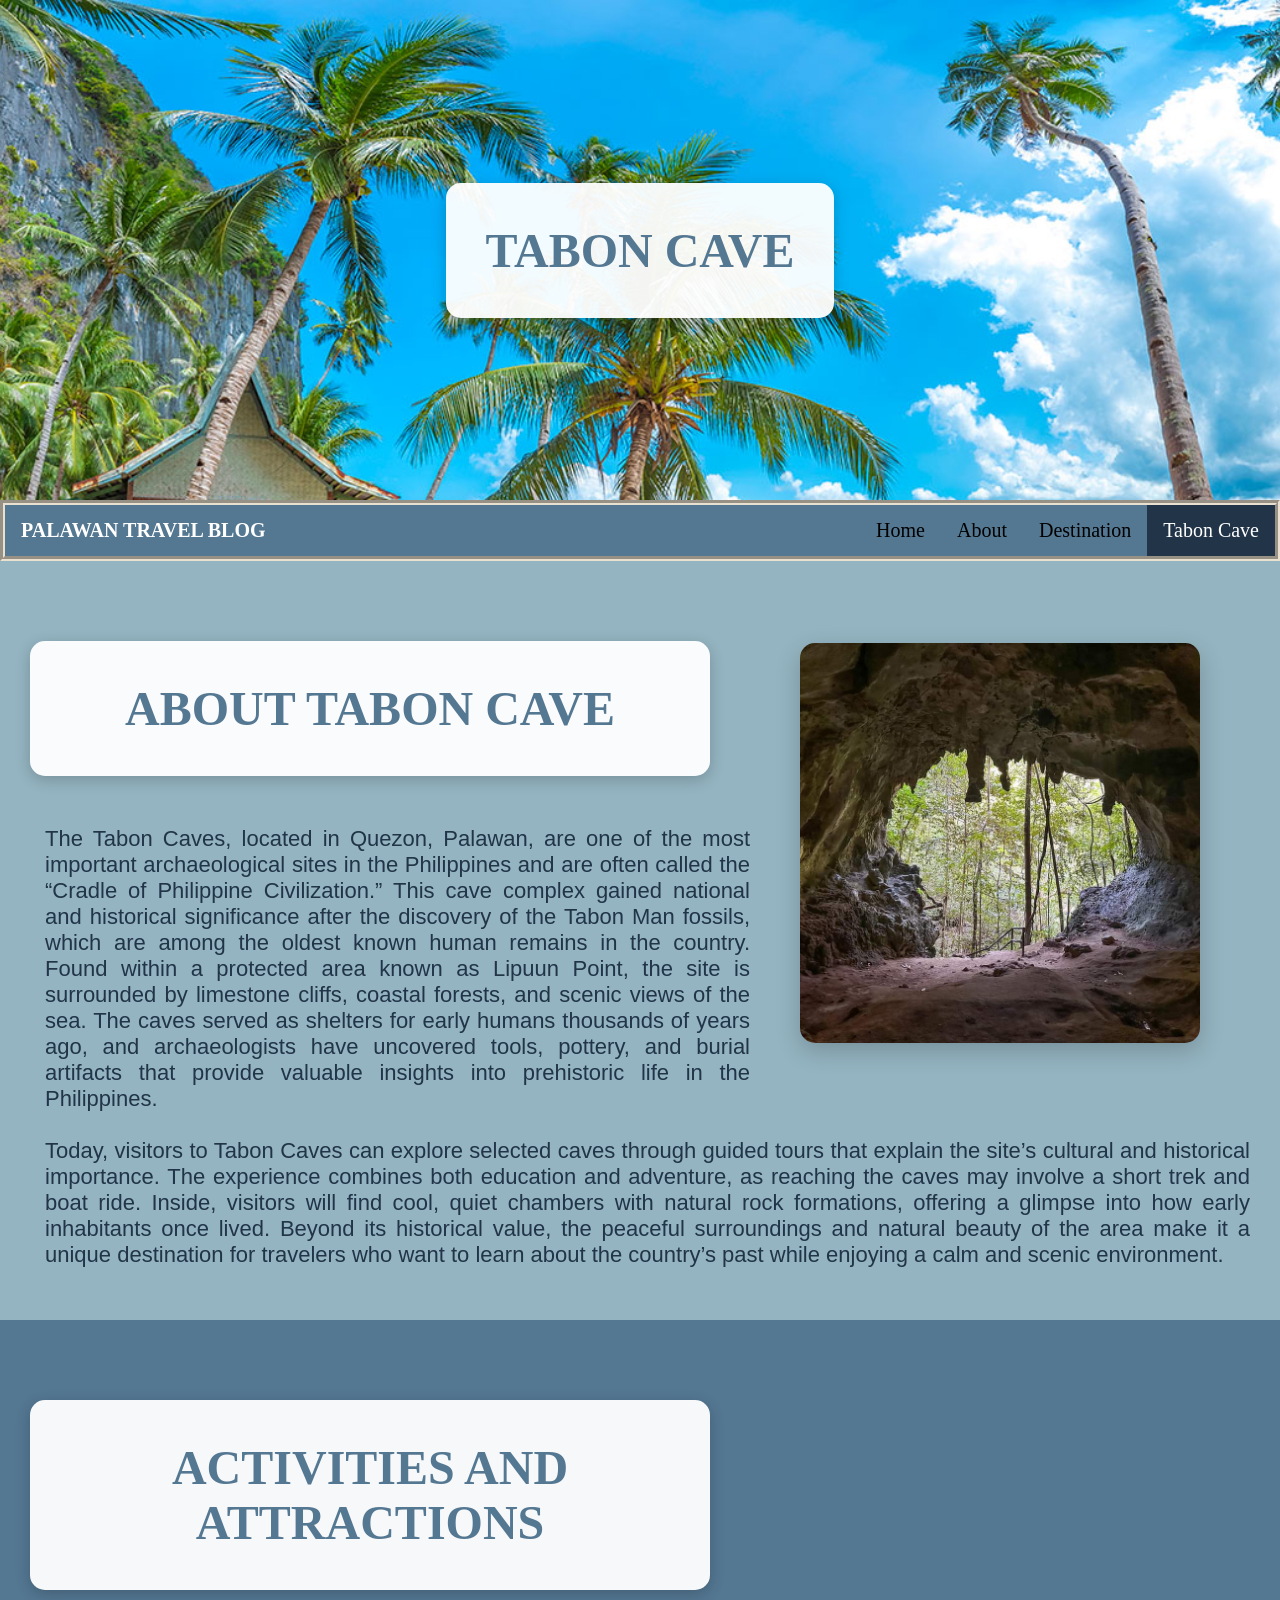
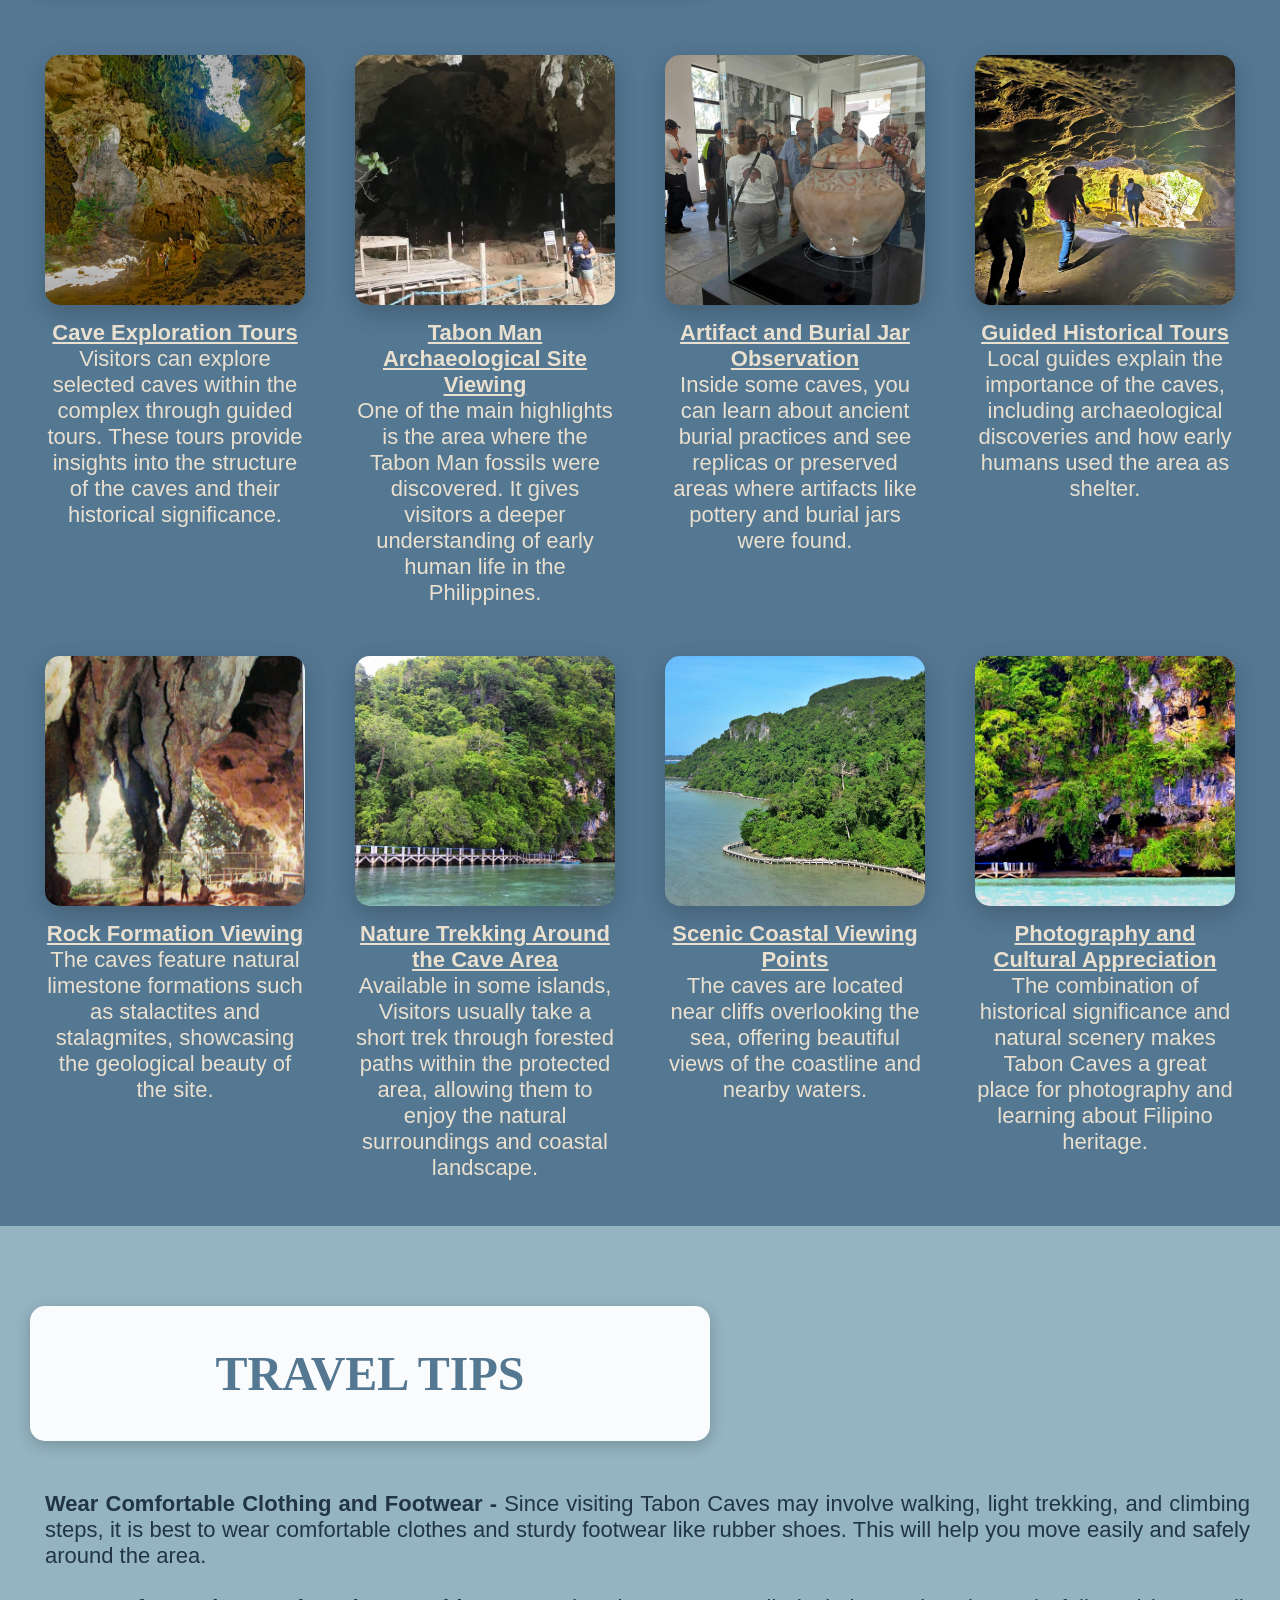
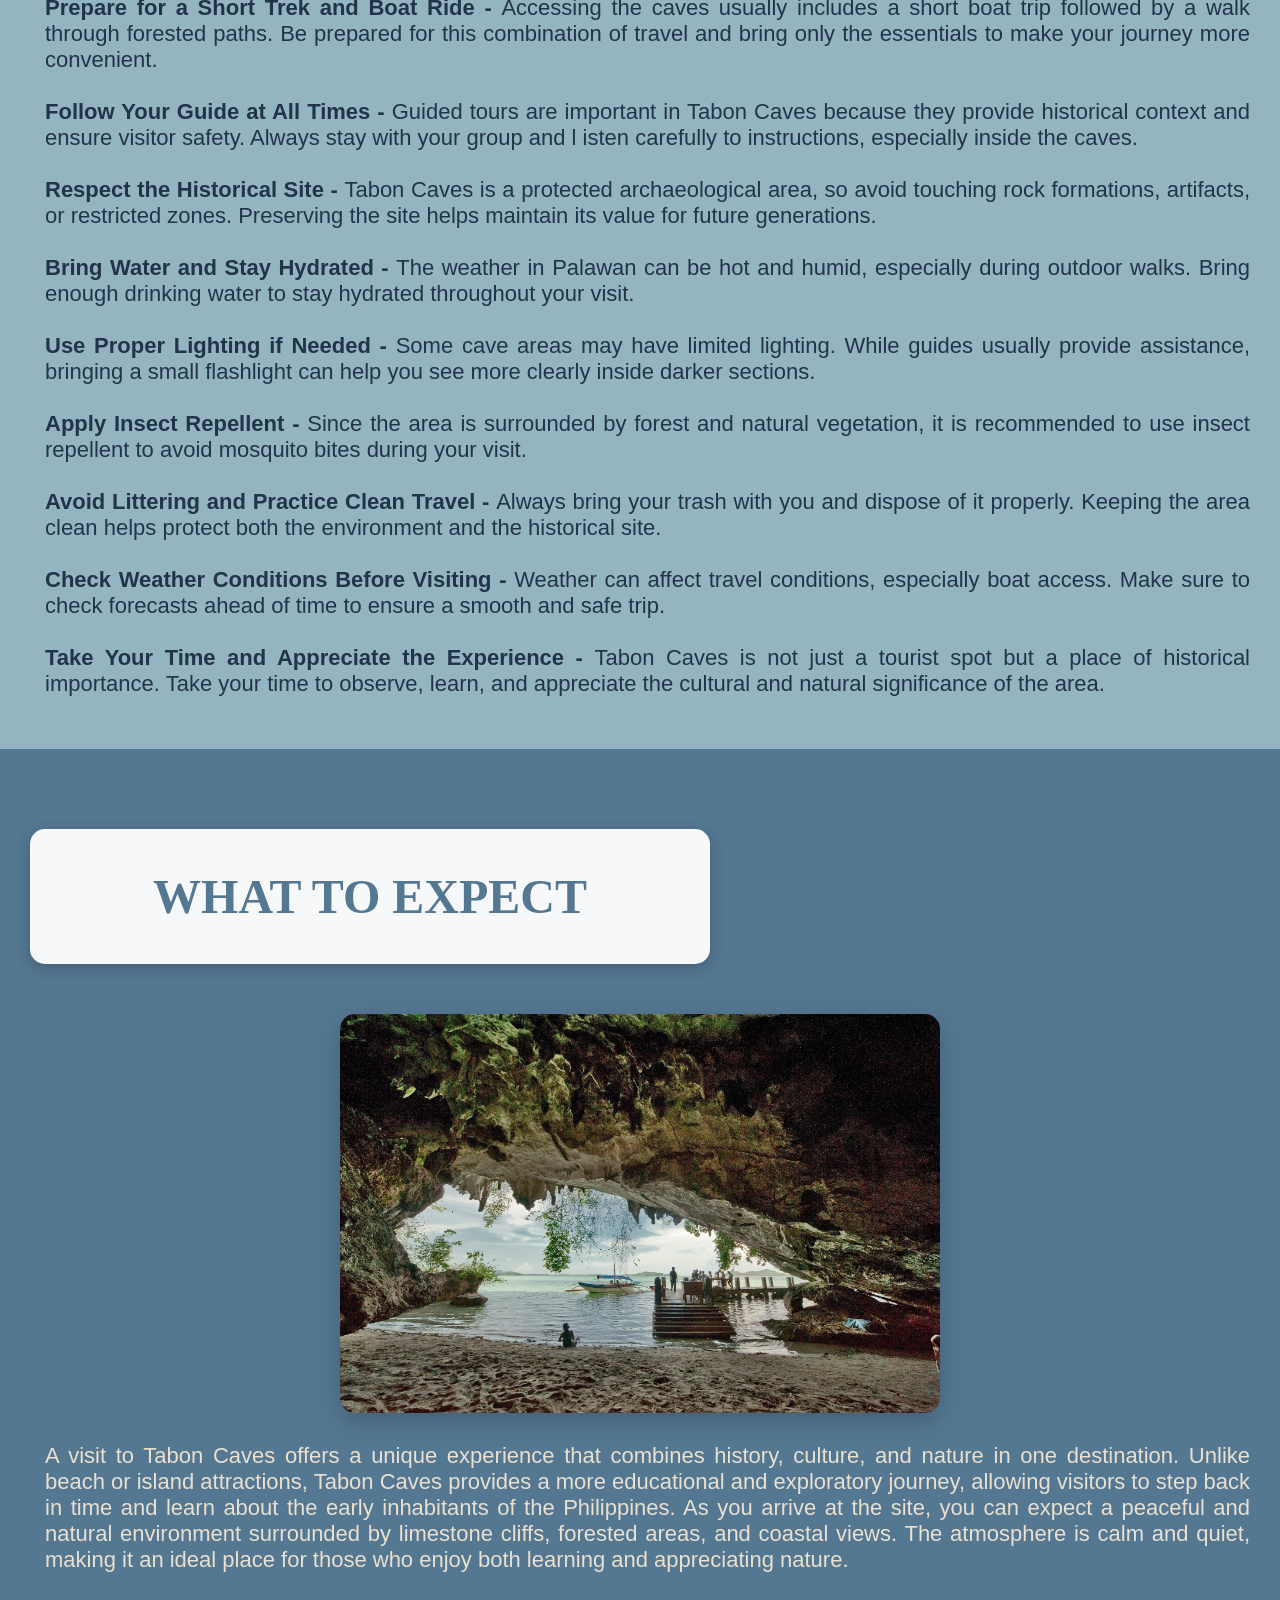
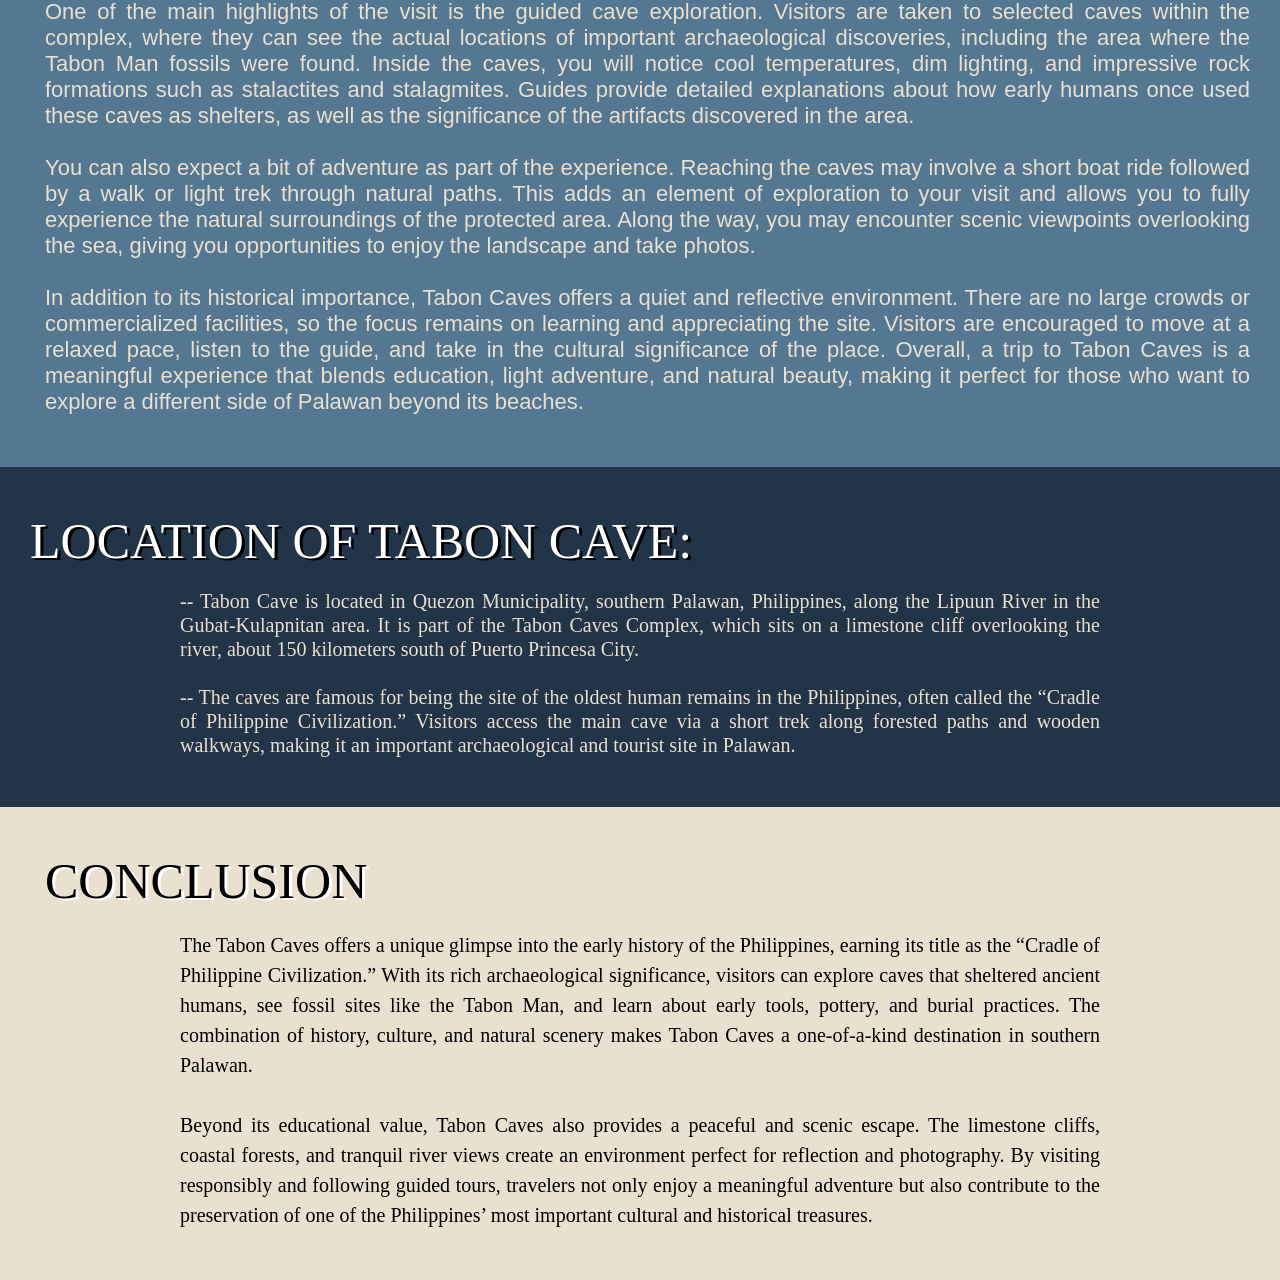
<file: place11(tabon).html>
<!DOCTYPE html>
<html>
    <head>
        <title>Tabon Cave</title>
        <style>
            body{
                margin: 0;
                padding: 0;
                box-sizing: border-box;
                }
            ul {
                list-style-type: none;
                margin: 0;
                padding: 0;
                display: flex;
                align-items: center;
                background-color: #547792;
                font-family: "Aeogo Pxltd Next";
                border: 5px groove #EAE0CF;
                position: sticky;
                top: 0;
                z-index: 1000;
                font-size: 20px;
            }
            .logoname {
                margin-right: auto;
                font-family: "Berlin Sans FB";
                font-size: 20px;
                color: white;
                padding: 14px 16px;
            }
            li {
                list-style: none;
            }

            li a {
                display: block;
                color: black;
                padding: 14px 16px;
                text-decoration: none;
            }

            li a:hover {
                background-color: #213448;
                color: white;
            }

            .active {
                background-color: #213448;
                color: white;
            }
            .intro {
                height: 500px;
                background-image: url('bgimage.jpg');
                background-size: cover;
                background-position: center;
                background-attachment: fixed;
                display: flex;
                justify-content: center;
                align-items: center;
                text-align: center;
                position: relative;
                }
            h1.Title{
                margin-top: 50px;
                margin-bottom: 50px;
                background-color: rgba(255, 255, 255, 0.95);
                padding: 40px 40px 40px 40px;
                border-radius: 15px;
                max-width: 600px;
                font-family: "Berlin Sans FB";
                position: relative;
                z-index: 1;
                font-size: 48px;
                color: #547792;
                box-shadow: 0 4px 15px rgba(0, 0, 0, 0.2);
                text-align: center;
            }
          
            .content {

                display: block;
            }

            img {
                width: 400px;
                height: 400px;
                border-radius: 15px;
                object-fit: cover;
                box-shadow: 0 8px 25px rgba(0, 0, 0, 0.2);
                float: right;
                margin: 2px 50px 50px 50px;
            }

            img:hover {
                box-shadow: 0 8px 25px rgba(0, 0, 0, 0.2);
            }
			.designT {
				font-family: "Berlin Sans FB";
				font-size: 50px;
				color: white;
				margin: 15px 0;
				text-shadow: 3px 2px black;
			}
			.conclusion {
				font-family: "Berlin Sans FB";
				font-size: 50px;
				color: blaclk;
				margin: 15px;
				text-shadow: 3px 2px white;
			}
			.gallery {
				background-color: #213448;
				padding: 30px;
				text-align: center;
			}

            .section {
                background-color: #94B4C1;
                padding: 30px;
            }
            .activity-section{
                background-color: #547792;
                padding: 30px;
            }
            .tips-section{
                background-color: #94B4C1;
                padding: 30px;
            }
            .expect-section{
                background-color: #547792;
                padding: 30px;
            }

            .activity-content {
                text-align: center;
                display: grid;
                grid-template-columns: repeat(4, 1fr);
                gap: 20px;
                align-items: start;
            }

            .activity-item {
                text-align: center;
                padding: 15px;
            }

            .activity-content img {
                display: block;
                width: 100%;
                height: 250px;
                border-radius: 15px;
                object-fit: cover;
                box-shadow: 0 8px 25px rgba(0, 0, 0, 0.2);
                margin: 0 auto 15px auto;
            }

            .activity-content img:hover {
                box-shadow: 0 8px 25px rgba(0, 0, 0, 0.2);
            }

            .activity-content p {
                text-align: center;
                color: #EAE0CF;
                max-width: 600px;
                margin: 0 auto;
                font-family: 'arial';
                font-size: 22px;
            }

            .tips-content p {
                font-family: 'arial';
                font-size: 22px; 
                text-align: justify;
                margin-left: 15px;
                color: #213448;
            }

            .expect-content {
                text-align: center;
            }

            .expect-content img {
                display: block;
                width: 100%;
                max-width: 600px;
                height: auto;
                border-radius: 15px;
                object-fit: cover;
                box-shadow: 0 8px 25px rgba(0, 0, 0, 0.2);
                margin: 0 auto 30px auto;
                float: none;
                clear: both;
            }

            .expect-content img:hover {
                box-shadow: 0 8px 25px rgba(0, 0, 0, 0.2);
            }

            .expect-content p{
                font-family: 'arial';
                font-size: 22px; 
                text-align: justify;
                margin-left: 15px;
                color: #EAE0CF;
            }

            p.first{
                font-family: 'arial';
                font-size: 22px; 
                text-align: justify;
                margin-left: 15px;
                color: #213448;
            }

            
.modal {
                display: none;
                position: fixed;
                z-index: 2000;
                left: 0;
                top: 0;
                width: 100%;
                height: 100%;
                background-color: rgba(0, 0, 0, 0.8);
            }

            .modal-content {
                margin: auto;
                display: block;
                max-width: 90%;
                max-height: 90%;
                position: absolute;
                top: 50%;
                left: 50%;
                transform: translate(-50%, -50%);
                border-radius: 10px;
            }

            .close {
                position: absolute;
                top: 20px;
                right: 40px;
                color: #f1f1f1;
                font-size: 40px;
                font-weight: bold;
                cursor: pointer;
                z-index: 2001;
            }

            .close:hover {
                color: #bbb;
            }

            img.clickable {
                cursor: pointer;
            }

            img.clickable:hover {
                opacity: 0.5;
				box-shadow: 0 5px 10px 10px black;   	
            }
        </style>
    </head>
    <body>
        <div class="intro">
            <div class="intro-contents">
                <h1 class="Title">TABON CAVE</h1>
            </div>
        </div>
        <ul>
            <li class="logoname"><b>PALAWAN TRAVEL BLOG</b></li>
            <li><a href="index.html">Home</a></li>
            <li><a href="about.html">About</a></li>
    <li><a href="destination.html">Destination</a></li>
    <li><a class="active">Tabon Cave</a></li>
        </ul>
        <div class="section">
            <div class="content">
                <img class="clickable" src="TABONCAVE.jpg" alt="Tabon Cave" align="center">
                    <h1 class="Title">ABOUT TABON CAVE</h1>
                    <p class="first">
                        The Tabon Caves, located in Quezon, Palawan, are one of the most important 
                        archaeological sites in the Philippines and are often called the “Cradle of Philippine 
                        Civilization.” This cave complex gained national and historical significance after the 
                        discovery of the Tabon Man fossils, which are among the oldest known human remains in the 
                        country. Found within a protected area known as Lipuun Point, the site is surrounded by 
                        limestone cliffs, coastal forests, and scenic views of the sea. The caves served as shelters 
                        for early humans thousands of years ago, and archaeologists have uncovered tools, pottery, 
                        and burial artifacts that provide valuable insights into prehistoric life in the Philippines.
                        <br><br>
                        Today, visitors to Tabon Caves can explore selected caves through 
                        guided tours that explain the site’s cultural and historical importance. 
                        The experience combines both education and adventure, as reaching the caves 
                        may involve a short trek and boat ride. Inside, visitors will find cool, quiet 
                        chambers with natural rock formations, offering a glimpse into how early inhabitants 
                        once lived. Beyond its historical value, the peaceful surroundings and natural beauty 
                        of the area make it a unique destination for travelers who want to learn about the country’s 
                        past while enjoying a calm and scenic environment.
                    </p>
            </div>
        </div>
        <div class="activity-section">
            <h1 class="Title">ACTIVITIES AND ATTRACTIONS</h1>
            <div class="activity-content">
                <div class="activity-item">
                    <img class="clickable" src="TOUR.jpg" alt="Tabon Cave">
                    <p><u><strong>Cave Exploration Tours</strong></u><br>
                        Visitors can explore selected caves within the complex through guided tours. These tours provide 
                        insights into the structure of the caves and their historical significance.</p>
                </div>
                <div class="activity-item">
                    <img class="clickable" src="SITE.jpg" alt="Tabon Cave">
                    <p><u><strong>Tabon Man Archaeological Site Viewing</strong></u><br>
                        One of the main highlights is the area where the Tabon Man fossils were discovered. 
                        It gives visitors a deeper understanding of early human life in the Philippines.</p>
                </div>
                <div class="activity-item">
                    <img class="clickable" src="ARTI.jpg" alt="Artifacts">
                    <p><u><strong>Artifact and Burial Jar Observation</strong></u><br>
                        Inside some caves, you can learn about ancient burial practices and see 
                        replicas or preserved areas where artifacts like pottery and burial jars were found.</p>
                </div>
                <div class="activity-item">
                    <img class="clickable" src="GUIDE.jpg" alt="Tabon Cave">
                    <p><u><strong>Guided Historical Tours</strong></u><br>
                        Local guides explain the importance of the caves, including archaeological
                        discoveries and how early humans used the area as shelter.</p>
                </div>
                <div class="activity-item">
                    <img class="clickable" src="FORMATION.jpg" alt="Tabon Cave">
                    <p><u><strong>Rock Formation Viewing</strong></u><br>
                        The caves feature natural limestone formations such as stalactites and stalagmites, 
                        showcasing the geological beauty of the site.</p>
                </div>
                <div class="activity-item">
                    <img class="clickable" src="TREK.jpg" alt="Tabon Cave">
                    <p><u><strong>Nature Trekking Around the Cave Area</strong></u><br>
                        Available in some islands, 
                        Visitors usually take a short trek through forested paths within the protected area, 
                        allowing them to enjoy the natural surroundings and coastal landscape.</p>
                </div>
                <div class="activity-item">
                    <img class="clickable" src="SCE.JPG" alt="Tabon Cave">
                    <p><u><strong>Scenic Coastal Viewing Points</strong></u><br>
                        The caves are located near cliffs overlooking the sea, 
                        offering beautiful views of the coastline and nearby waters.</p>
                </div>
                <div class="activity-item">
                    <img class="clickable" src="PHOTOG.jpg" alt="Tabon Cave">
                    <p><u><strong>Photography and Cultural Appreciation</strong></u><br>
                        The combination of historical significance and natural scenery makes 
                        Tabon Caves a great place for photography and learning about Filipino heritage.</p>
                </div>
            </div>
        </div>
        <div class="tips-section">
            <div class="tips-content">
                <h1 class="Title">TRAVEL TIPS</h1>
                 <p><strong>Wear Comfortable Clothing and Footwear - </strong>
                    Since visiting Tabon Caves may involve walking, light trekking, and climbing steps, 
                    it is best to wear comfortable clothes and sturdy footwear like rubber shoes. 
                    This will help you move easily and safely around the area.
                    <br><br>
                    <strong>Prepare for a Short Trek and Boat Ride - </strong>
                    Accessing the caves usually includes a short boat trip followed by 
                    a walk through forested paths. Be prepared for this combination of travel and 
                    bring only the essentials to make your journey more convenient.
                    <br><br>
                    <strong>Follow Your Guide at All Times - </strong>
                    Guided tours are important in Tabon Caves because they provide 
                    historical context and ensure visitor safety. Always stay with your group and l
                    isten carefully to instructions, especially inside the caves.
                    <br><br>
                    <strong>Respect the Historical Site - </strong>
                    Tabon Caves is a protected archaeological area, so avoid touching 
                    rock formations, artifacts, or restricted zones. Preserving the site helps 
                    maintain its value for future generations.
                    <br><br>
                    <strong>Bring Water and Stay Hydrated - </strong>
                    The weather in Palawan can be hot and humid, especially during outdoor 
                    walks. Bring enough drinking water to stay hydrated throughout your visit.
                    <br><br>
                    <strong>Use Proper Lighting if Needed - </strong>
                    Some cave areas may have limited lighting. While guides usually provide 
                    assistance, bringing a small flashlight can help you see more clearly 
                    inside darker sections.
                    <br><br>
                    <strong>Apply Insect Repellent - </strong>
                    Since the area is surrounded by forest and natural vegetation, 
                    it is recommended to use insect repellent to avoid mosquito bites during your visit.
                    <br><br>
                    <strong>Avoid Littering and Practice Clean Travel - </strong>
                    Always bring your trash with you and dispose of it properly. 
                    Keeping the area clean helps protect both the environment and the historical site.
                    <br><br>
                    <strong>Check Weather Conditions Before Visiting - </strong>
                    Weather can affect travel conditions, especially boat access. 
                    Make sure to check forecasts ahead of time to ensure a smooth and safe trip.
                    <br><br>
                    <strong>Take Your Time and Appreciate the Experience - </strong>
                    Tabon Caves is not just a tourist spot but a place of historical 
                    importance. Take your time to observe, learn, and appreciate the cultural and 
                    natural significance of the area.</p>
            </div>
        </div>
        <div class="expect-section">
            <h1 class="Title">WHAT TO EXPECT</h1>
            <div class="expect-content">
                <img class="clickable" src="EXPECTABON.jpg" alt="Tabon Caves Experience">
                <p>A visit to Tabon Caves offers a unique experience that combines history, culture, 
                    and nature in one destination. Unlike beach or island attractions,
                    Tabon Caves provides a more educational and exploratory journey, 
                    allowing visitors to step back in time and learn about the early inhabitants 
                    of the Philippines. As you arrive at the site, you can expect a peaceful and 
                    natural environment surrounded by limestone cliffs, forested areas, and coastal views. 
                    The atmosphere is calm and quiet, making it an ideal place for those who enjoy both learning 
                    and appreciating nature.
                    <br><br>
                    One of the main highlights of the visit is the guided cave exploration. 
                    Visitors are taken to selected caves within the complex, where they can 
                    see the actual locations of important archaeological discoveries, including 
                    the area where the Tabon Man fossils were found. Inside the caves, you will 
                    notice cool temperatures, dim lighting, and impressive rock formations such 
                    as stalactites and stalagmites. Guides provide detailed explanations about 
                    how early humans once used these caves as shelters, as well as the significance 
                    of the artifacts discovered in the area.
                    <br><br>
                    You can also expect a bit of adventure as part of the experience. 
                    Reaching the caves may involve a short boat ride followed by a walk 
                    or light trek through natural paths. This adds an element of 
                    exploration to your visit and allows you to fully experience the 
                    natural surroundings of the protected area. Along the way, you may 
                    encounter scenic viewpoints overlooking the sea, giving you opportunities 
                    to enjoy the landscape and take photos.
                    <br><br>
                    In addition to its historical importance, 
                    Tabon Caves offers a quiet and reflective environment. 
                    There are no large crowds or commercialized facilities, so the 
                    focus remains on learning and appreciating the site. Visitors are 
                    encouraged to move at a relaxed pace, listen to the guide, and take 
                    in the cultural significance of the place. Overall, a trip to Tabon 
                    Caves is a meaningful experience that blends education, light adventure, 
                    and natural beauty, making it perfect for those who want to explore a 
                    different side of Palawan beyond its beaches.
                    
                </p>
            </div>
        </div>

<div class="gallery">
    <p class="designT" style = "float: left;">LOCATION OF TABON CAVE:</p><br><br><br><br>
	<p style="font-size: 20px; text-align: justify; margin-right: 150px; margin-left: 150px; color:#EAE0CF; line-height: 1.2;"
	>-- Tabon Cave is located in Quezon Municipality, southern Palawan, Philippines, along the Lipuun River in the Gubat-Kulapnitan area. It is part of the Tabon Caves Complex, which sits on a limestone cliff overlooking the river, about 150 kilometers south of Puerto Princesa City.
<BR><BR>
-- The caves are famous for being the site of the oldest human remains in the Philippines, often called the “Cradle of Philippine Civilization.” Visitors access the main cave via a short trek along forested paths and wooden walkways, making it an important archaeological and tourist site in Palawan.
	</div>
	<div style="background-color: #EAE0CF; padding: 30px;">
	<p class="conclusion">CONCLUSION</p>
	<p style="font-size: 20px; text-align: justify; margin: 20px 150px; color:black; line-height: 1.5;">
    The Tabon Caves offers a unique glimpse into the early history of the Philippines, earning its title as the “Cradle of Philippine Civilization.” With its rich archaeological significance, visitors can explore caves that sheltered ancient humans, see fossil sites like the Tabon Man, and learn about early tools, pottery, and burial practices. The combination of history, culture, and natural scenery makes Tabon Caves a one-of-a-kind destination in southern Palawan.
	<br><br>
	Beyond its educational value, Tabon Caves also provides a peaceful and scenic escape. The limestone cliffs, coastal forests, and tranquil river views create an environment perfect for reflection and photography. By visiting responsibly and following guided tours, travelers not only enjoy a meaningful adventure but also contribute to the preservation of one of the Philippines’ most important cultural and historical treasures.</div>
        <div id="imageModal" class="modal">
            <span class="close">&times;</span>
            <img class="modal-content" id="modalImg">
        </div>

        <script>    
            var modal = document.getElementById("imageModal");
            var modalImg = document.getElementById("modalImg");
            var closeBtn = document.getElementsByClassName("close")[0];

            var images = document.querySelectorAll('img.clickable');

            images.forEach(function(img) {
                img.addEventListener('click', function() {
                    modal.style.display = "block";
                    modalImg.src = this.src;
                    modalImg.alt = this.alt;
                });
            });
           
            closeBtn.addEventListener('click', function() {
                modal.style.display = "none";
            });

            modal.addEventListener('click', function(event) {
                if (event.target === modal) {
                    modal.style.display = "none";
                }
            });

            document.addEventListener('keydown', function(event) {
                if (event.key === "Escape") {
                    modal.style.display = "none";
                }
            });
        </script>
    </body>
</html>
</file>
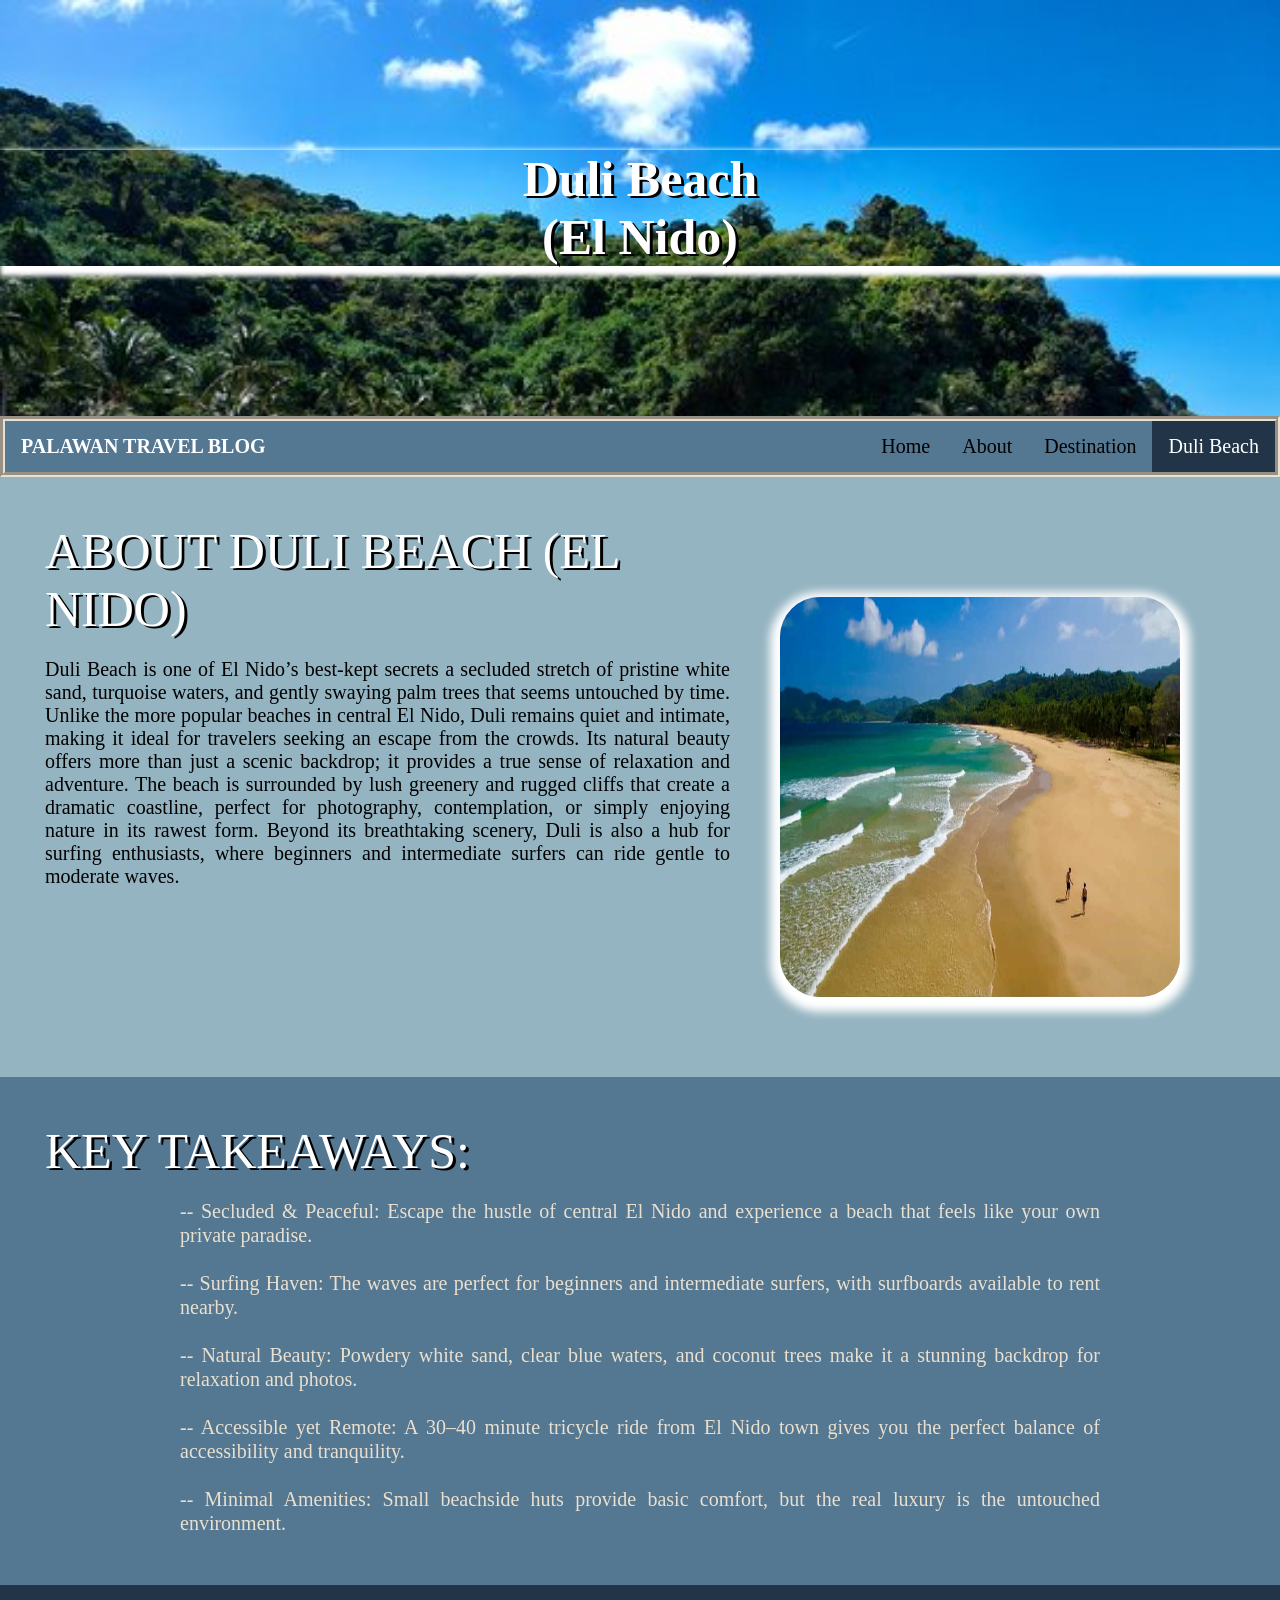
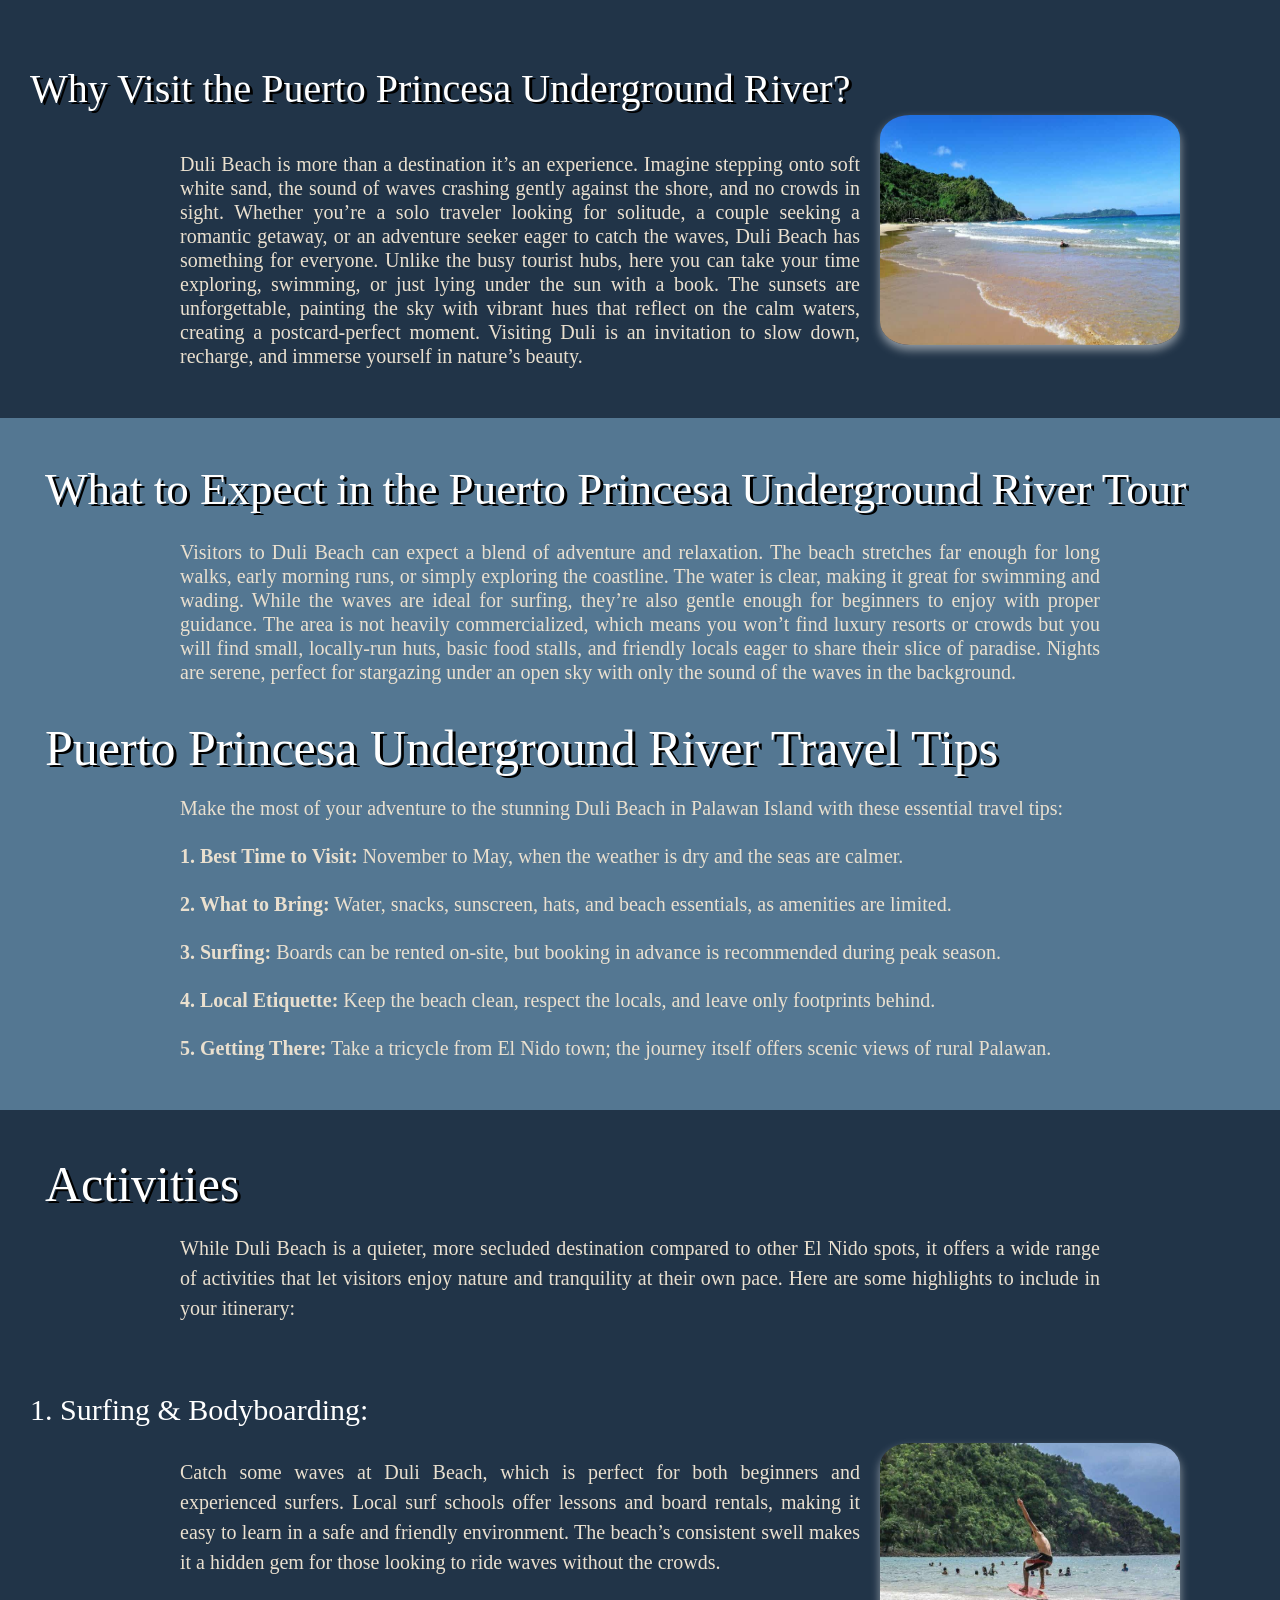
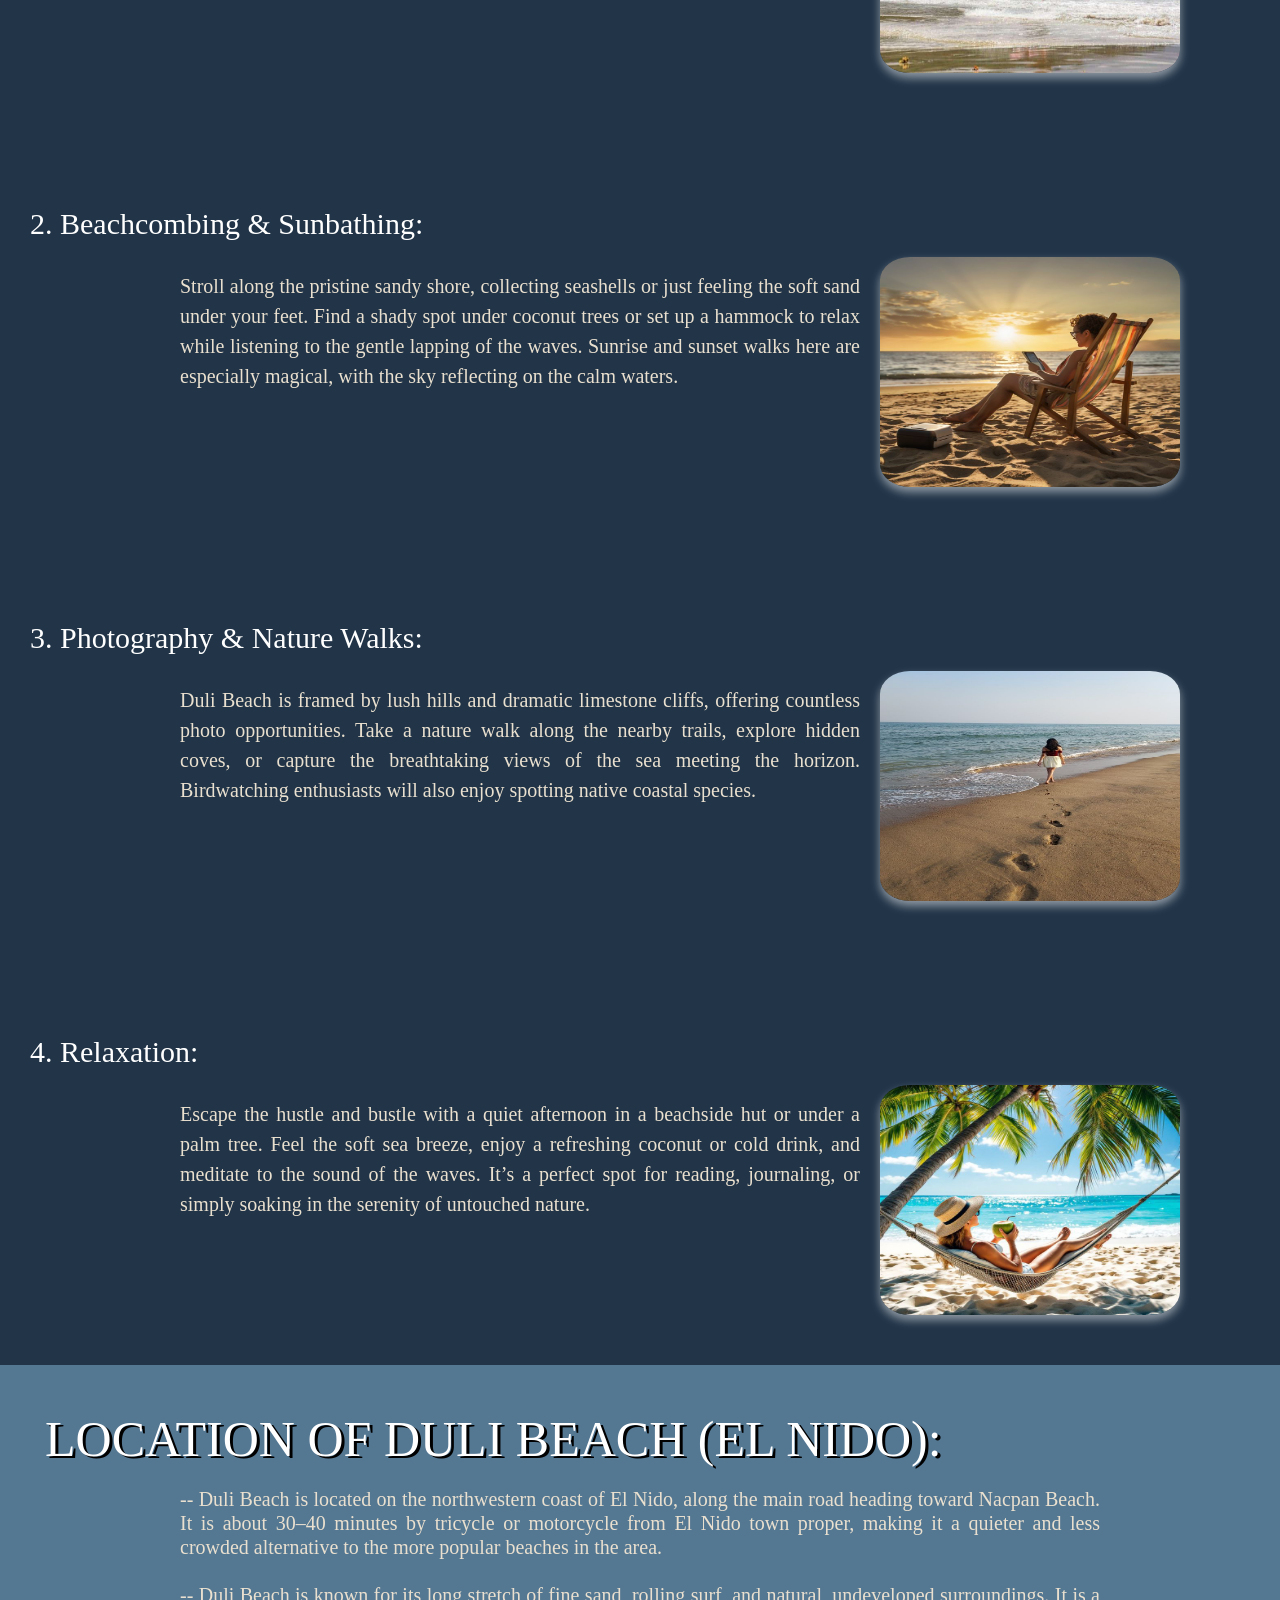
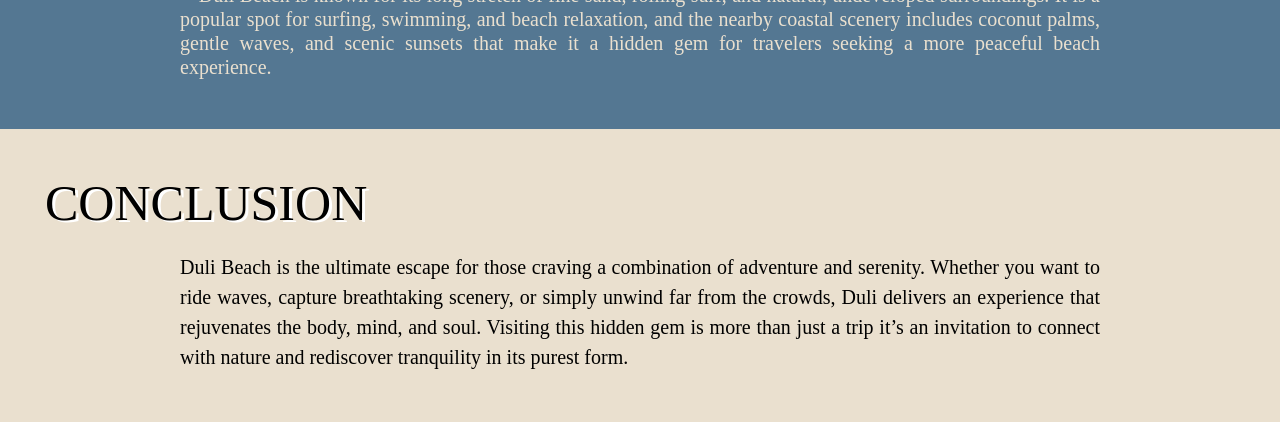
<file: place12(duli).html>
<!DOCTYPE html>
<html>
<head>
<title>Duli Beach (El Nido)</title>
<style>
body {
    margin: 0;
    background: url(im11.jpg) no-repeat center top;
    background-size: 1600px 550px;
	background-size: cover;
    background-attachment: fixed;
}
ul {
    list-style-type: none;
    margin: 0;
    padding: 0;
    display: flex;
    align-items: center;
    background-color: #547792;
    font-family: "Aeogo Pxltd Next";
    border: 5px groove #EAE0CF;
    position: sticky;
    top: 0;
    z-index: 1000;
    font-size: 20px;
}
.logoname {
    margin-right: auto;
    font-family: "Berlin Sans FB";
    font-size: 20px;
    color: white;
    padding: 14px 16px;
}
li {
    list-style: none;
}

li a {
    display: block;
    color: black;
    padding: 14px 16px;
    text-decoration: none;
}

li a:hover {
    background-color: #213448;
    color: white;
}

.active {
    background-color: #213448;
    color: white;
}
.dess {
    text-align: center;
    font-size: 50px;
    font-family: "Berlin Sans FB";
    color: white;
    margin: 150px 0;
	box-shadow: 5px 5px 5px 5px white;
	text-shadow: 3px 2px black;
}
.section {
    background-color: #94B4C1;
    padding: 30px;
}
.designT {
    font-family: "Berlin Sans FB";
    font-size: 50px;
    color: white;
    margin: 15px;
	text-shadow: 3px 2px black;
}
.conclusion {
    font-family: "Berlin Sans FB";
    font-size: 50px;
    color: blaclk;
    margin: 15px;
	text-shadow: 3px 2px white;
}
.act {
    font-family: "Berlin Sans FB";
    font-size: 30px;
    color: white;
	margin-right: 100px;
	margin-top: 50px;
}
.content {
    overflow: hidden;
}
.content img {
    width: 400px;
    height: 400px;
    border-radius: 10%;
    float: right;
    margin: 50px;
	margin-top: 90px;
	margin-right: 70px;
	box-shadow: 0 5px 10px 10px white;	
}
.sec {
    overflow: hidden;
}

.sec img {
    width: 300px;
    height: 230px;
    border-radius: 10%;
    float: right;
    margin: 20px 70px 20px 20px; 
	margin-top: 100px;
    box-shadow: 0 5px 10px rgba(255, 255, 255, 0.5);
	}
.gallery {
    background-color: #547792;
    padding: 30px;
    text-align: center;
}

.gallery-item {
    display: inline-block;
    margin: 20px;
}

.gallery img {
    width: 300px;
    height: 230px;
    border-radius: 10%;
    float: right;
    margin: 20px 70px 20px 20px; 
	box-shadow: 0 5px 10px 10px red;	
}
.modal {
                display: none;
                position: fixed;
                z-index: 2000;
                left: 0;
                top: 0;
                width: 100%;
                height: 100%;
                background-color: rgba(0, 0, 0, 0.8);
            }

            .modal-content {
                margin: auto;
                display: block;
                max-width: 90%;
                max-height: 90%;
                position: absolute;
                top: 50%;
                left: 50%;
                transform: translate(-50%, -50%);
                border-radius: 10px;
            }

            .close {
                position: absolute;
                top: 20px;
                right: 40px;
                color: #f1f1f1;
                font-size: 40px;
                font-weight: bold;
                cursor: pointer;
                z-index: 2001;
            }

            .close:hover {
                color: #bbb;
            }

            img.clickable {
                cursor: pointer;
            }

            img.clickable:hover {
                opacity: 0.5;
				box-shadow: 0 5px 10px 10px black;   	
            }
</style>
</head>

<body>
<h1 class="dess">Duli Beach <br>(El Nido)</h1>
<ul>
    <li class="logoname"><b>PALAWAN TRAVEL BLOG</b></li>
    <li><a href="index.html">Home</a></li>
    <li><a href="about.html">About</a></li>
    <li><a href="destination.html">Destination</a></li>
    <li><a class="active">Duli Beach</a></li>
</ul>
<div class="section">
    <div class="content">
        <img class="clickable" src="duli-beach2.jpg">
        <p class="designT">ABOUT DULI BEACH (EL NIDO)</p>

        <p style="font-size: 20px; text-align: justify; margin-left: 15px;">
    Duli Beach is one of El Nido’s best-kept secrets a secluded stretch of pristine white sand, turquoise waters, and gently swaying palm trees that seems untouched by time. Unlike the more popular beaches in central El Nido, Duli remains quiet and intimate, making it ideal for travelers seeking an escape from the crowds. Its natural beauty offers more than just a scenic backdrop; it provides a true sense of relaxation and adventure. The beach is surrounded by lush greenery and rugged cliffs that create a dramatic coastline, perfect for photography, contemplation, or simply enjoying nature in its rawest form. Beyond its breathtaking scenery, Duli is also a hub for surfing enthusiasts, where beginners and intermediate surfers can ride gentle to moderate waves.
<br><br></p>
    </div>
</div>
<div class="gallery">
    <p class="designT" style = "float: left;">KEY TAKEAWAYS:</p><br><br><br><br>
	<p style="font-size: 20px; text-align: justify; margin-right: 150px; margin-left: 150px; color:#EAE0CF; line-height: 1.2;"
	>--		Secluded & Peaceful: Escape the hustle of central El Nido and experience a beach that feels like your own private paradise.
	<br>
	<br>
	-- Surfing Haven: The waves are perfect for beginners and intermediate surfers, with surfboards available to rent nearby.
	<br>
	<br>
	-- Natural Beauty: Powdery white sand, clear blue waters, and coconut trees make it a stunning backdrop for relaxation and photos.
	<br>
	<br>
	-- Accessible yet Remote: A 30–40 minute tricycle ride from El Nido town gives you the perfect balance of accessibility and tranquility.
	<br>
	<br>
	-- Minimal Amenities: Small beachside huts provide basic comfort, but the real luxury is the untouched environment.
</p>
	</div>
</div>
<div style="background-color: #213448; padding: 30px;">
<div class="sec">
        <img class="clickable" src="duli1.jpg">
        <p class="act" style = "font-size: 40px; text-shadow: 3px 2px black;">Why Visit the Puerto Princesa Underground River?</p>
	
	<p style="font-size: 20px; text-align: justify; margin-right: 150px; margin-left: 150px; color:#EAE0CF; line-height: 1.2;">
	Duli Beach is more than a destination it’s an experience. Imagine stepping onto soft white sand, the sound of waves crashing gently against the shore, and no crowds in sight. Whether you’re a solo traveler looking for solitude, a couple seeking a romantic getaway, or an adventure seeker eager to catch the waves, Duli Beach has something for everyone. Unlike the busy tourist hubs, here you can take your time exploring, swimming, or just lying under the sun with a book. The sunsets are unforgettable, painting the sky with vibrant hues that reflect on the calm waters, creating a postcard-perfect moment. Visiting Duli is an invitation to slow down, recharge, and immerse yourself in nature’s beauty.<br>
	</p></div>
</div>
	<div class="gallery">
	<p class="designT" style = "float: left; font-size: 45px;">What to Expect in the Puerto Princesa Underground River Tour</p><br><br><br><br>
	<p style="font-size: 20px; text-align: justify; margin-right: 150px; margin-left: 150px; color:#EAE0CF; line-height: 1.2;">
	Visitors to Duli Beach can expect a blend of adventure and relaxation. The beach stretches far enough for long walks, early morning runs, or simply exploring the coastline. The water is clear, making it great for swimming and wading. While the waves are ideal for surfing, they’re also gentle enough for beginners to enjoy with proper guidance. The area is not heavily commercialized, which means you won’t find luxury resorts or crowds but you will find small, locally-run huts, basic food stalls, and friendly locals eager to share their slice of paradise. Nights are serene, perfect for stargazing under an open sky with only the sound of the waves in the background.
</p>
	<p class="designT" style = "float: left; text-shadow: 3px 2px black;">Puerto Princesa Underground River Travel Tips</p><br><br><br><br>
	<p style="font-size: 20px; text-align: justify; margin-right: 150px; margin-left: 150px; color:#EAE0CF; line-height: 1.2;">
	Make the most of your adventure to the stunning Duli Beach in Palawan Island with these essential travel tips:
	<br><br>
	<b>1. Best Time to Visit:</b> November to May, when the weather is dry and the seas are calmer.
	<br><br>
	<b>2. What to Bring:</b> Water, snacks, sunscreen, hats, and beach essentials, as amenities are limited.
	<br><br>
	<b>3. Surfing:</b> Boards can be rented on-site, but booking in advance is recommended during peak season.
	<br><br>
	<b>4. Local Etiquette:</b> Keep the beach clean, respect the locals, and leave only footprints behind.
	<br><br>
	<b>5. Getting There:</b> Take a tricycle from El Nido town; the journey itself offers scenic views of rural Palawan.
</p>
	</div>
</div>
<div style="background-color: #213448; padding: 30px;">

    <p class="designT">Activities</p>

    <p style="font-size: 20px; text-align: justify; margin: 20px 150px; color:#EAE0CF; line-height: 1.5;">
        While Duli Beach is a quieter, more secluded destination compared to other El Nido spots, it offers a wide range of activities that let visitors enjoy nature and tranquility at their own pace. Here are some highlights to include in your itinerary:
		</p>

    <div class="sec">
        <img class="clickable" src="surf.jpg">
        <p class="act">1. Surfing & Bodyboarding: </p>

        <p style="font-size: 20px; text-align: justify; margin: 0 150px; color:#EAE0CF; line-height: 1.5;">
            Catch some waves at Duli Beach, which is perfect for both beginners and experienced surfers. Local surf schools offer lessons and board rentals, making it easy to learn in a safe and friendly environment. The beach’s consistent swell makes it a hidden gem for those looking to ride waves without the crowds.<br>
			<br>
			<br>
			<br>
			<br>
			<br>
			<br>
			</p>
		
        <img class="clickable" src="sun1.jpg">
        <p class="act">2. Beachcombing & Sunbathing:</p>

        <p style="font-size: 20px; text-align: justify; margin: 0 150px; color:#EAE0CF; line-height: 1.5;">
            Stroll along the pristine sandy shore, collecting seashells or just feeling the soft sand under your feet. Find a shady spot under coconut trees or set up a hammock to relax while listening to the gentle lapping of the waves. Sunrise and sunset walks here are especially magical, with the sky reflecting on the calm waters.<br>
			<br>
			<br>
			<br>
			<br>
			<br>
			<br>
</p>
		<img class="clickable" src="walk.jpg">
        <p class="act">3. Photography & Nature Walks: </p>

        <p style="font-size: 20px; text-align: justify; margin: 0 150px; color:#EAE0CF; line-height: 1.5;">
          Duli Beach is framed by lush hills and dramatic limestone cliffs, offering countless photo opportunities. Take a nature walk along the nearby trails, explore hidden coves, or capture the breathtaking views of the sea meeting the horizon. Birdwatching enthusiasts will also enjoy spotting native coastal species. <br>
			<br>
			<br>
			<br>
			<br>
			<br>
			<br></p>
		<img class="clickable" src="relax2.jpg">
        <p class="act">4. Relaxation:</p>

        <p style="font-size: 20px; text-align: justify; margin: 0 150px; color:#EAE0CF; line-height: 1.5;">
           Escape the hustle and bustle with a quiet afternoon in a beachside hut or under a palm tree. Feel the soft sea breeze, enjoy a refreshing coconut or cold drink, and meditate to the sound of the waves. It’s a perfect spot for reading, journaling, or simply soaking in the serenity of untouched nature.<br>
</p>
		</div>
		</div>
<div class="gallery">
    <p class="designT" style = "float: left;">LOCATION OF DULI BEACH (EL NIDO):</p><br><br><br><br>
	<p style="font-size: 20px; text-align: justify; margin-right: 150px; margin-left: 150px; color:#EAE0CF; line-height: 1.2;"
	>-- Duli Beach is located on the northwestern coast of El Nido, along the main road heading toward Nacpan Beach. It is about 30–40 minutes by tricycle or motorcycle from El Nido town proper, making it a quieter and less crowded alternative to the more popular beaches in the area.
	<BR><BR>
	-- Duli Beach is known for its long stretch of fine sand, rolling surf, and natural, undeveloped surroundings. It is a popular spot for surfing, swimming, and beach relaxation, and the nearby coastal scenery includes coconut palms, gentle waves, and scenic sunsets that make it a hidden gem for travelers seeking a more peaceful beach experience.
</div>
<div style="background-color: #EAE0CF; padding: 30px;">
	<p class="conclusion">CONCLUSION</p>
	<p style="font-size: 20px; text-align: justify; margin: 20px 150px; color:black; line-height: 1.5;">
    Duli Beach is the ultimate escape for those craving a combination of adventure and serenity. Whether you want to ride waves, capture breathtaking scenery, or simply unwind far from the crowds, Duli delivers an experience that rejuvenates the body, mind, and soul. Visiting this hidden gem is more than just a trip it’s an invitation to connect with nature and rediscover tranquility in its purest form.
</p>
	</div>
	<div id="imageModal" class="modal">
            <span class="close">&times;</span>
            <img class="modal-content" id="modalImg">
        </div>

        <script>    
            var modal = document.getElementById("imageModal");
            var modalImg = document.getElementById("modalImg");
            var closeBtn = document.getElementsByClassName("close")[0];

            var images = document.querySelectorAll('img.clickable');

            images.forEach(function(img) {
                img.addEventListener('click', function() {
                    modal.style.display = "block";
                    modalImg.src = this.src;
                    modalImg.alt = this.alt;
                });
            });
           
            closeBtn.addEventListener('click', function() {
                modal.style.display = "none";
            });

            modal.addEventListener('click', function(event) {
                if (event.target === modal) {
                    modal.style.display = "none";
                }
            });

            document.addEventListener('keydown', function(event) {
                if (event.key === "Escape") {
                    modal.style.display = "none";
                }
            });
        </script>
</body>
</html>
</file>
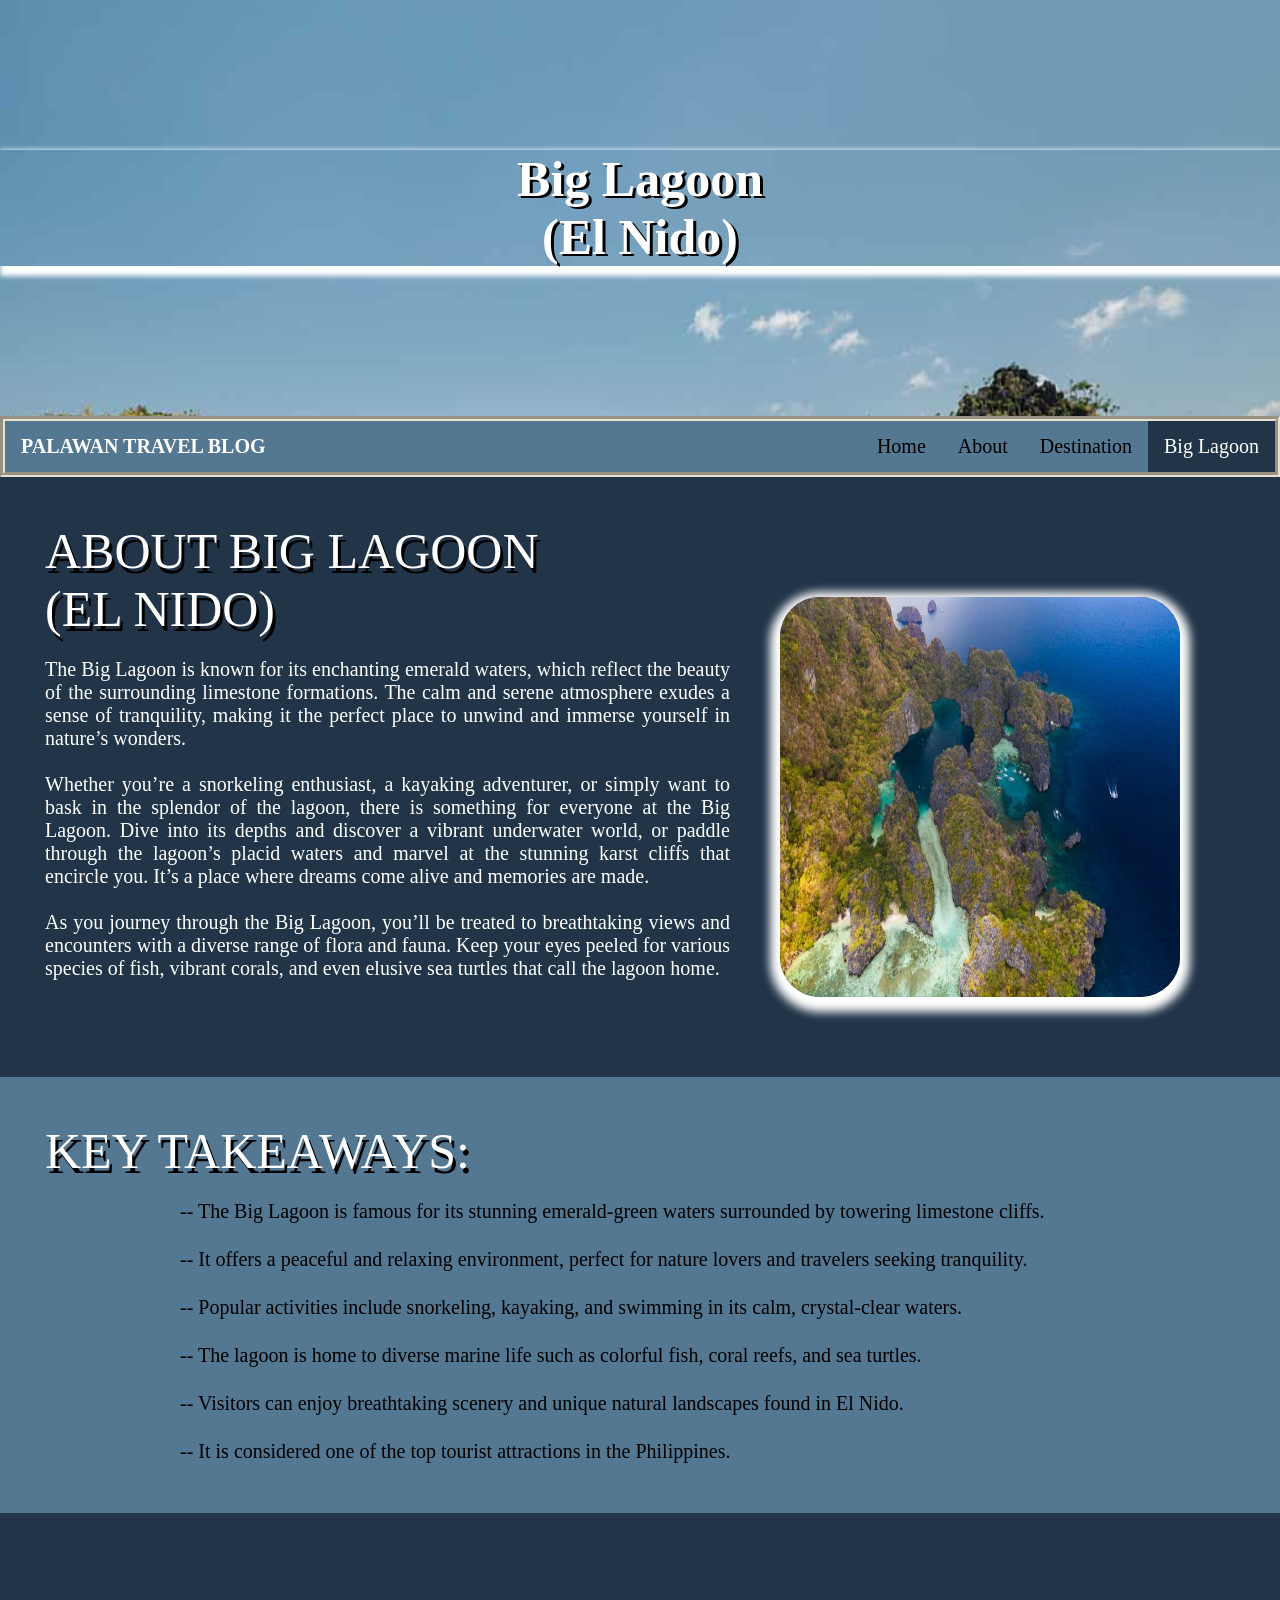
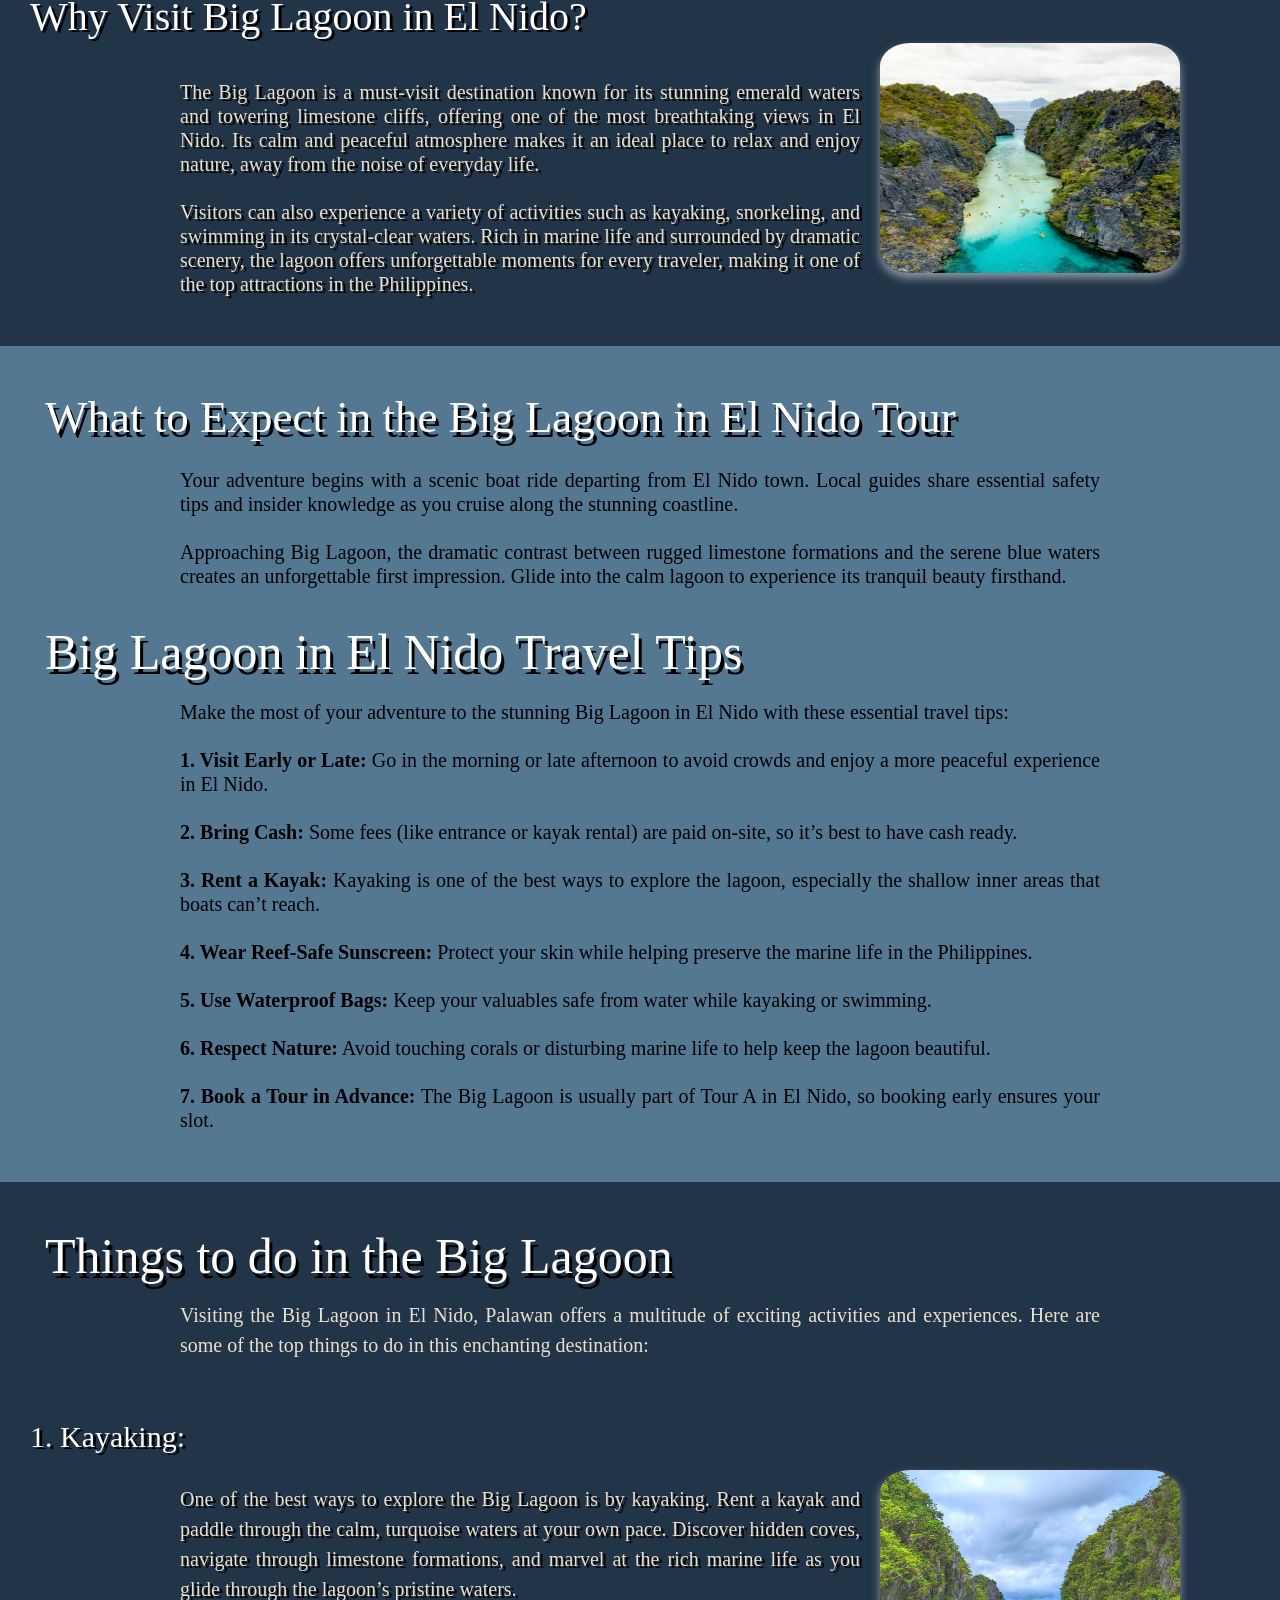
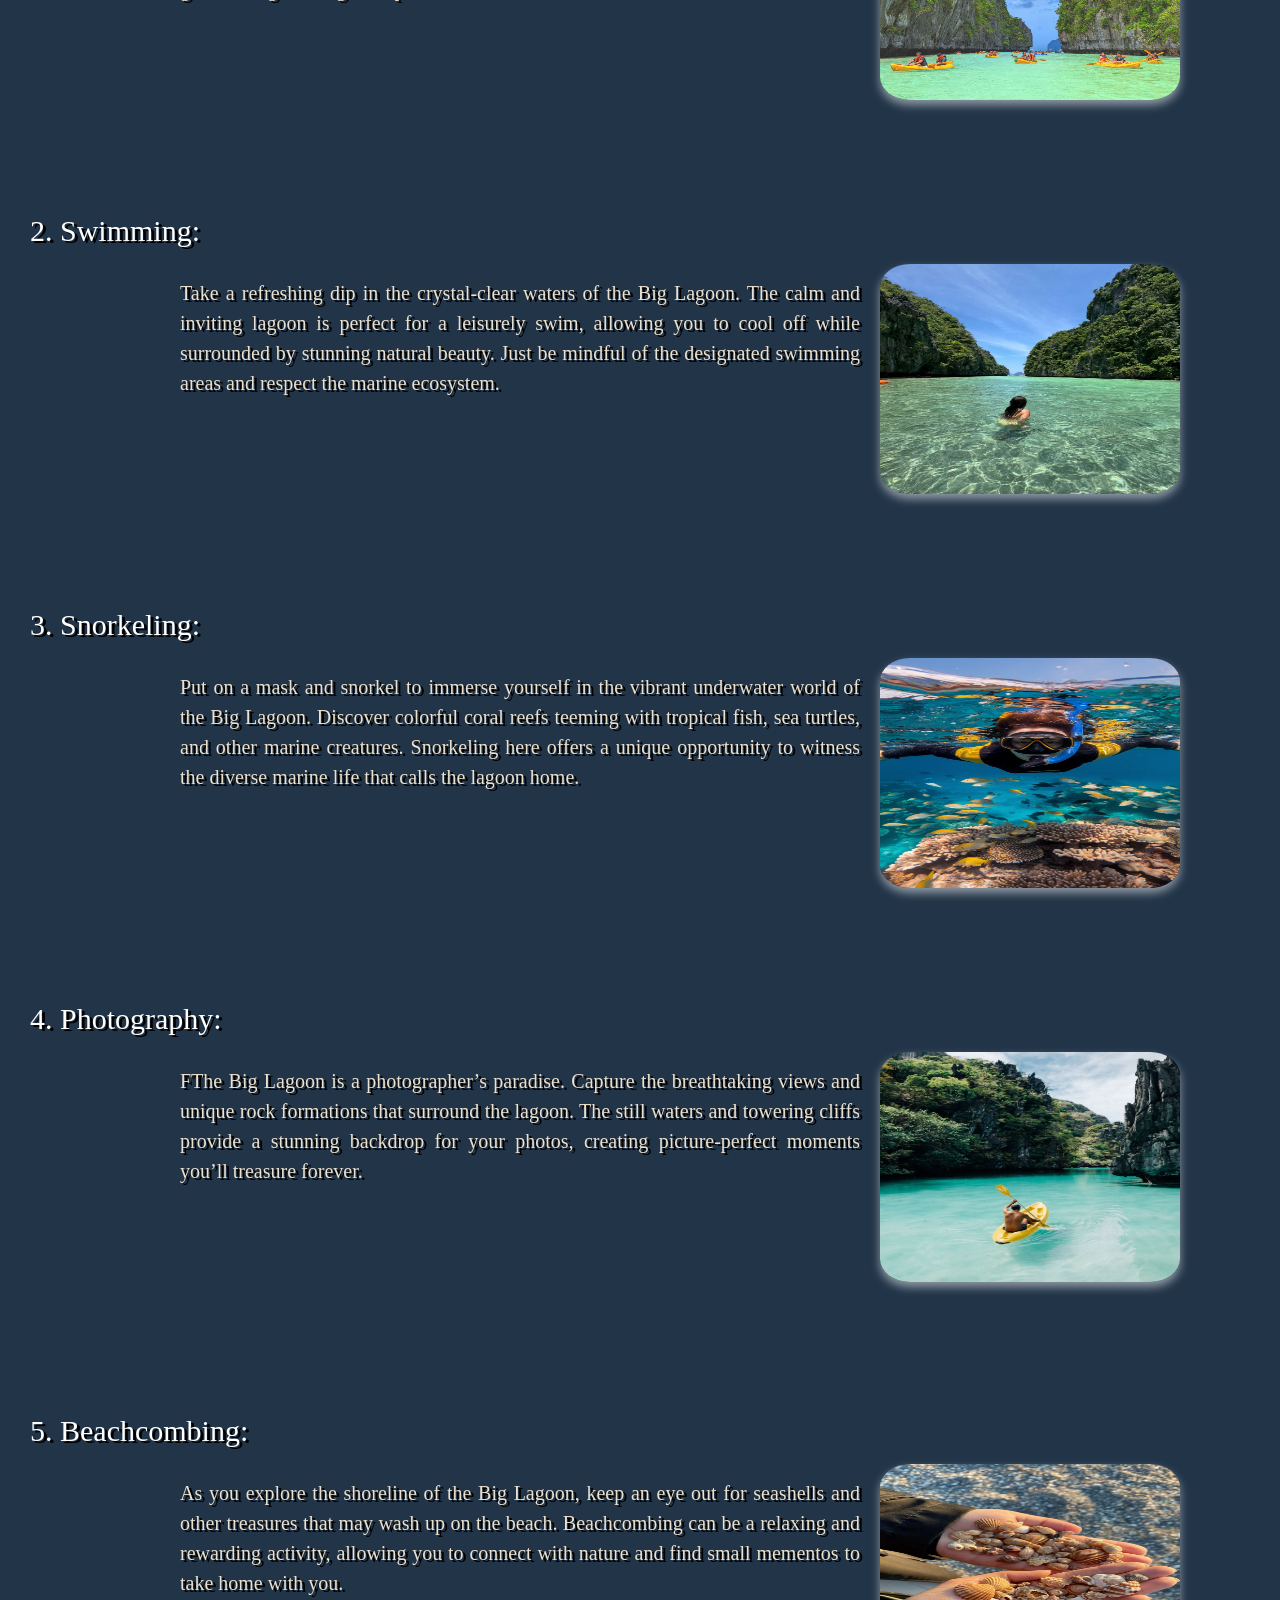
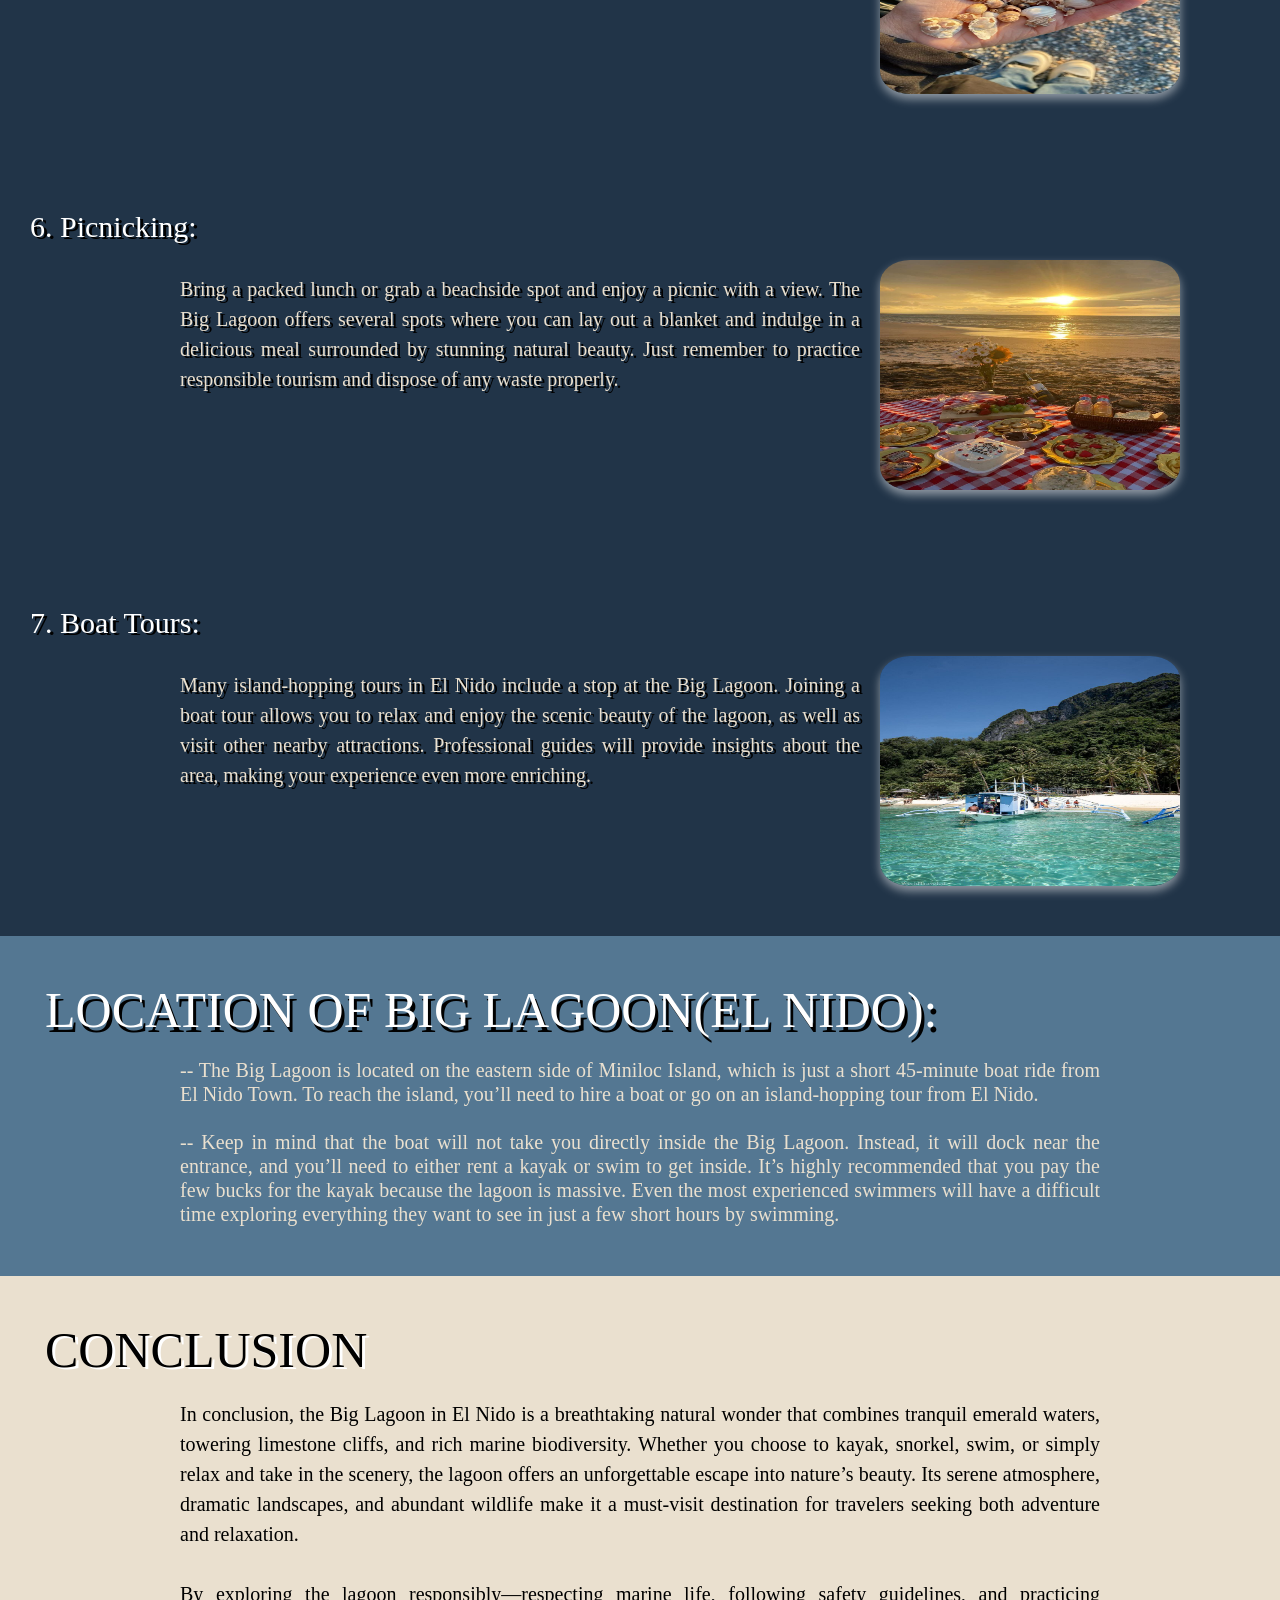
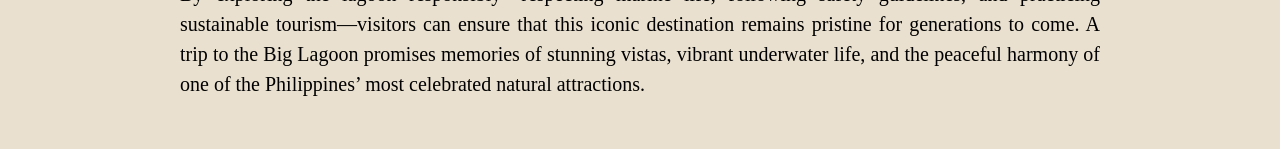
<file: place2(BigLag).html>
<!DOCTYPE html>
<html>
<head>
<title>Big Lagoon (El Nido) Page</title>
<style>
body {
    background: url(im2.jpg) no-repeat center top;
    margin: 0;
    background-size: 1600px 600px;
	background-size: cover;
    background-attachment: fixed;
}
ul {
    list-style-type: none;
    margin: 0;
    padding: 0;
    display: flex;
    align-items: center;
    background-color: #547792;
    font-family: "Aeogo Pxltd Next";
    border: 5px groove #EAE0CF;
    position: sticky;
    top: 0;
    z-index: 1000;
    font-size: 20px;
}
.logoname {
    margin-right: auto;
    font-family: "Berlin Sans FB";
    font-size: 20px;
    color: white;
    padding: 14px 16px;
}
li {
    list-style: none;
}

li a {
    display: block;
    color: black;
    padding: 14px 16px;
    text-decoration: none;
}

li a:hover {
    background-color: #213448;
    color: white;
}

.active {
    background-color: #213448;
    color: white;
}
.dess {
    text-align: center;
    font-size: 50px;
    font-family: "Berlin Sans FB";
    color: white;
    margin: 150px 0;
	box-shadow: 5px 5px 5px 5px white;
	text-shadow: 3px 2px black;
}
.section {
    background-color: #213448;
    padding: 30px;
}
.designT {
    font-family: "Berlin Sans FB";
    font-size: 50px;
    color: white;
    margin: 15px;
	text-shadow: 3px 5px black;
}
.conclusion {
    font-family: "Berlin Sans FB";
    font-size: 50px;
    color: blaclk;
    margin: 15px;
	text-shadow: 3px 2px white;
}
.act {
    font-family: "Berlin Sans FB";
    font-size: 30px;
    color: white;
	margin-right: 100px;
	margin-top: 50px;
}
.content {
    overflow: hidden;
}
.content img {
    width: 400px;
    height: 400px;
    border-radius: 10%;
    float: right;
    margin: 50px;
	margin-top: 90px;
	margin-right: 70px;
	box-shadow: 0 5px 10px 10px white;	
}
.sec {
    overflow: hidden;
	text-shadow: 3px 2px black;
}

.sec img {
    width: 300px;
    height: 230px;
    border-radius: 10%;
    float: right;
    margin: 20px 70px 20px 20px; 
	margin-top: 100px;
    box-shadow: 0 5px 10px rgba(255, 255, 255, 0.5);
	}
.gallery {
    background-color: #547792;
    padding: 30px;
    text-align: center;
}

.gallery-item {
    display: inline-block;
    margin: 20px;
}

.gallery img {
    width: 300px;
    height: 230px;
    border-radius: 10%;
    float: right;
    margin: 20px 70px 20px 20px; 
	box-shadow: 0 5px 10px 10px red;	
}
.modal {
                display: none;
                position: fixed;
                z-index: 2000;
                left: 0;
                top: 0;
                width: 100%;
                height: 100%;
                background-color: rgba(0, 0, 0, 0.8);
            }

            .modal-content {
                margin: auto;
                display: block;
                max-width: 90%;
                max-height: 90%;
                position: absolute;
                top: 50%;
                left: 50%;
                transform: translate(-50%, -50%);
                border-radius: 10px;
            }

            .close {
                position: absolute;
                top: 20px;
                right: 40px;
                color: #f1f1f1;
                font-size: 40px;
                font-weight: bold;
                cursor: pointer;
                z-index: 2001;
            }

            .close:hover {
                color: #bbb;
            }

            img.clickable {
                cursor: pointer;
            }

            img.clickable:hover {
                opacity: 0.5;
				box-shadow: 0 5px 10px 10px black;   	
            }
</style>
</head>

<body>
<h1 class="dess">Big Lagoon <br>(El Nido)</h1>
<ul>
    <li class="logoname"><b>PALAWAN TRAVEL BLOG</b></li>
    <li><a href="index.html">Home</a></li>
    <li><a href="about.html">About</a></li>
    <li><a href="destination.html">Destination</a></li>
    <li><a class="active">Big Lagoon</a></li>
</ul>
<div class="section">
    <div class="content">
        <img class="clickable" src="bigla.jpg">
        <p class="designT">ABOUT BIG LAGOON <br>(EL NIDO)</p>

        <p style="font-size: 20px; text-align: justify; margin-left: 15px; color: white; ">
   The Big Lagoon is known for its enchanting emerald waters, which reflect the beauty of the surrounding limestone formations. The calm and serene atmosphere exudes a sense of tranquility, making it the perfect place to unwind and immerse yourself in nature’s wonders.
   <br><br>
Whether you’re a snorkeling enthusiast, a kayaking adventurer, or simply want to bask in the splendor of the lagoon, there is something for everyone at the Big Lagoon. Dive into its depths and discover a vibrant underwater world, or paddle through the lagoon’s placid waters and marvel at the stunning karst cliffs that encircle you. It’s a place where dreams come alive and memories are made.
	<br><br>
	As you journey through the Big Lagoon, you’ll be treated to breathtaking views and encounters with a diverse range of flora and fauna. Keep your eyes peeled for various species of fish, vibrant corals, and even elusive sea turtles that call the lagoon home.
    </p>
    </div>
</div>
<div class="gallery">
    <p class="designT" style = "float: left;">KEY TAKEAWAYS:</p><br><br><br><br>
	<p style="font-size: 20px; text-align: justify; margin-right: 150px; margin-left: 150px; color:black; line-height: 1.2;"
	>--	The Big Lagoon is famous for its stunning emerald-green waters surrounded by towering limestone cliffs.
	<br>
	<br>
	--	It offers a peaceful and relaxing environment, perfect for nature lovers and travelers seeking tranquility.
	<br>
	<br>
	-- Popular activities include snorkeling, kayaking, and swimming in its calm, crystal-clear waters.
	<br>
	<br>
	-- The lagoon is home to diverse marine life such as colorful fish, coral reefs, and sea turtles.
	<br>
	<br>
	-- Visitors can enjoy breathtaking scenery and unique natural landscapes found in El Nido.
	<br>
	<br>
	-- It is considered one of the top tourist attractions in the Philippines.
	</p>
	</div>
</div>
<div style="background-color: #213448; padding: 30px;">
<div class="sec">
        <img class="clickable" src="bigla1.jpg">
        <p class="act" style = "font-size: 40px;">Why Visit Big Lagoon in El Nido?</p>
	
	<p style="font-size: 20px; text-align: justify; margin-right: 150px; margin-left: 150px; color:#EAE0CF; line-height: 1.2;">
	The Big Lagoon is a must-visit destination known for its stunning emerald waters and towering limestone cliffs, offering one of the most breathtaking views in El Nido. Its calm and peaceful atmosphere makes it an ideal place to relax and enjoy nature, away from the noise of everyday life.
	<br>
	<br>
	Visitors can also experience a variety of activities such as kayaking, snorkeling, and swimming in its crystal-clear waters. Rich in marine life and surrounded by dramatic scenery, the lagoon offers unforgettable moments for every traveler, making it one of the top attractions in the Philippines.
	<br>
	</p></div>
</div>
	<div class="gallery">
	<p class="designT" style = "float: left; font-size: 45px;">What to Expect in the Big Lagoon in El Nido Tour</p><br><br><br><br>
	<p style="font-size: 20px; text-align: justify; margin-right: 150px; margin-left: 150px; color:black; line-height: 1.2;">
	Your adventure begins with a scenic boat ride departing from El Nido town. Local guides share essential safety tips and insider knowledge as you cruise along the stunning coastline. 
	<br>
	<br>
	Approaching Big Lagoon, the dramatic contrast between rugged limestone formations and the serene blue waters creates an unforgettable first impression. Glide into the calm lagoon to experience its tranquil beauty firsthand.
	</p>
	<p class="designT" style = "float: left;">Big Lagoon in El Nido Travel Tips</p><br><br><br><br>
	<p style="font-size: 20px; text-align: justify; margin-right: 150px; margin-left: 150px; color:black; line-height: 1.2;">
	Make the most of your adventure to the stunning Big Lagoon in El Nido with these essential travel tips:
	<br><br>
	<b>1. Visit Early or Late:</b> Go in the morning or late afternoon to avoid crowds and enjoy a more peaceful experience in El Nido.
	<br><br>
	<b>2. Bring Cash: </b> Some fees (like entrance or kayak rental) are paid on-site, so it’s best to have cash ready.
	<br><br>
	<b>3. Rent a Kayak:</b> Kayaking is one of the best ways to explore the lagoon, especially the shallow inner areas that boats can’t reach.
	<br><br>
	<b>4. Wear Reef-Safe Sunscreen: </b> Protect your skin while helping preserve the marine life in the Philippines.
	<br><br>
	<b>5. Use Waterproof Bags: </b> Keep your valuables safe from water while kayaking or swimming.
	<br><br>
	<b>6. Respect Nature:</b> Avoid touching corals or disturbing marine life to help keep the lagoon beautiful.
	<br><br>
	<b>7. Book a Tour in Advance:</b> The Big Lagoon is usually part of Tour A in El Nido, so booking early ensures your slot.
	</p>
	</div>
</div>
<div style="background-color: #213448; padding: 30px;">

    <p class="designT">Things to do in the Big Lagoon</p>

    <p style="font-size: 20px; text-align: justify; margin: 10px 150px; color:#EAE0CF; line-height: 1.5;">
        Visiting the Big Lagoon in El Nido, Palawan offers a multitude of exciting activities and experiences. Here are some of the top things to do in this enchanting destination:
    </p>

    <div class="sec">
        <img class="clickable" src="kaya2.jpg">
        <p class="act">1. Kayaking:</p>

        <p style="font-size: 20px; text-align: justify; margin: 0 150px; color:#EAE0CF; line-height: 1.5;">
            One of the best ways to explore the Big Lagoon is by kayaking. Rent a kayak and paddle through the calm, turquoise waters at your own pace. Discover hidden coves, navigate through limestone formations, and marvel at the rich marine life as you glide through the lagoon’s pristine waters.  </p>
		</p>
		<br>
		<br>
		<br>
		<br>
		<br>
		<br>
		<br>
		<br>
        <img class="clickable" src="swim.jpg">
        <p class="act">2. Swimming:</p>

        <p style="font-size: 20px; text-align: justify; margin: 0 150px; color:#EAE0CF; line-height: 1.5;">
            Take a refreshing dip in the crystal-clear waters of the Big Lagoon. The calm and inviting lagoon is perfect for a leisurely swim, allowing you to cool off while surrounded by stunning natural beauty. Just be mindful of the designated swimming areas and respect the marine ecosystem.  </p>
		</p>
		<br>
		<br>
		<br>
		<br>
		<br>
		<br>
		<br>
		<br>
		<img class="clickable" src="snor.jpg">
        <p class="act">3. Snorkeling: </p>

        <p style="font-size: 20px; text-align: justify; margin: 0 150px; color:#EAE0CF; line-height: 1.5;">
            Put on a mask and snorkel to immerse yourself in the vibrant underwater world of the Big Lagoon. Discover colorful coral reefs teeming with tropical fish, sea turtles, and other marine creatures. Snorkeling here offers a unique opportunity to witness the diverse marine life that calls the lagoon home. </p>
		</p>
		<br>
		<br>
		<br>
		<br>
		<br>
		<br>
		<br>
		<br>
		<img class="clickable" src="pic.jpg">
        <p class="act">4. Photography:</p>

        <p style="font-size: 20px; text-align: justify; margin: 0 150px; color:#EAE0CF; line-height: 1.5;">
            FThe Big Lagoon is a photographer’s paradise. Capture the breathtaking views and unique rock formations that surround the lagoon. The still waters and towering cliffs provide a stunning backdrop for your photos, creating picture-perfect moments you’ll treasure forever. </p>
		</p>
		<br>
		<br>
		<br>
		<br>
		<br>
		<br>
		<br>
		<br>
		<br>
		<img class="clickable" src="be.jpg">
        <p class="act">5. Beachcombing:</p>

        <p style="font-size: 20px; text-align: justify; margin: 0 150px; color:#EAE0CF; line-height: 1.5;">
             As you explore the shoreline of the Big Lagoon, keep an eye out for seashells and other treasures that may wash up on the beach. Beachcombing can be a relaxing and rewarding activity, allowing you to connect with nature and find small mementos to take home with you. <br>
		</p>
		<br>
		<br>
		<br>
		<br>
		<br>
		<br>
		<br>
		<br>
		<br>
        <img class="clickable" src="pik.jpg">
        <p class="act">6. Picnicking:</p>

        <p style="font-size: 20px; text-align: justify; margin: 0 150px; color:#EAE0CF; line-height: 1.5;">
            Bring a packed lunch or grab a beachside spot and enjoy a picnic with a view. The Big Lagoon offers several spots where you can lay out a blanket and indulge in a delicious meal surrounded by stunning natural beauty. Just remember to practice responsible tourism and dispose of any waste properly. <br>
		</p>
		<br>
		<br>
		<br>
		<br>
		<br>
		<br>
		<br>
		<br>
		<br>
		<img class="clickable" src="guid.jpg">
        <p class="act">7. Boat Tours:</p>

        <p style="font-size: 20px; text-align: justify; margin: 0 150px; color:#EAE0CF; line-height: 1.5;">
            Many island-hopping tours in El Nido include a stop at the Big Lagoon. Joining a boat tour allows you to relax and enjoy the scenic beauty of the lagoon, as well as visit other nearby attractions. Professional guides will provide insights about the area, making your experience even more enriching.</p>
		</p>
		</div>
		</div>
<div class="gallery">
    <p class="designT" style = "float: left;">LOCATION OF BIG LAGOON(EL NIDO):</p><br><br><br><br>
	<p style="font-size: 20px; text-align: justify; margin-right: 150px; margin-left: 150px; color:#EAE0CF; line-height: 1.2;"
	>-- The Big Lagoon is located on the eastern side of Miniloc Island, which is just a short 45-minute boat ride from El Nido Town. To reach the island, you’ll need to hire a boat or go on an island-hopping tour from El Nido.
	<br><br>
	-- Keep in mind that the boat will not take you directly inside the Big Lagoon. Instead, it will dock near the entrance, and you’ll need to either rent a kayak or swim to get inside. It’s highly recommended that you pay the few bucks for the kayak because the lagoon is massive. Even the most experienced swimmers will have a difficult time exploring everything they want to see in just a few short hours by swimming.</p>
	</div>
	</div>
<div style="background-color: #EAE0CF; padding: 30px;">
	<p class="conclusion">CONCLUSION</p>
	<p style="font-size: 20px; text-align: justify; margin: 20px 150px; color:black; line-height: 1.5;">
       In conclusion, the Big Lagoon in El Nido is a breathtaking natural wonder that combines tranquil emerald waters, towering limestone cliffs, and rich marine biodiversity. Whether you choose to kayak, snorkel, swim, or simply relax and take in the scenery, the lagoon offers an unforgettable escape into nature’s beauty. Its serene atmosphere, dramatic landscapes, and abundant wildlife make it a must-visit destination for travelers seeking both adventure and relaxation.
	   <br>
		<br>
		By exploring the lagoon responsibly—respecting marine life, following safety guidelines, and practicing sustainable tourism—visitors can ensure that this iconic destination remains pristine for generations to come. A trip to the Big Lagoon promises memories of stunning vistas, vibrant underwater life, and the peaceful harmony of one of the Philippines’ most celebrated natural attractions.
		</p>
	</div>
	<div id="imageModal" class="modal">
            <span class="close">&times;</span>
            <img class="modal-content" id="modalImg">
        </div>

        <script>    
            var modal = document.getElementById("imageModal");
            var modalImg = document.getElementById("modalImg");
            var closeBtn = document.getElementsByClassName("close")[0];

            var images = document.querySelectorAll('img.clickable');

            images.forEach(function(img) {
                img.addEventListener('click', function() {
                    modal.style.display = "block";
                    modalImg.src = this.src;
                    modalImg.alt = this.alt;
                });
            });
           
            closeBtn.addEventListener('click', function() {
                modal.style.display = "none";
            });

            modal.addEventListener('click', function(event) {
                if (event.target === modal) {
                    modal.style.display = "none";
                }
            });

            document.addEventListener('keydown', function(event) {
                if (event.key === "Escape") {
                    modal.style.display = "none";
                }
            });
        </script>
</body>
</html>
</file>
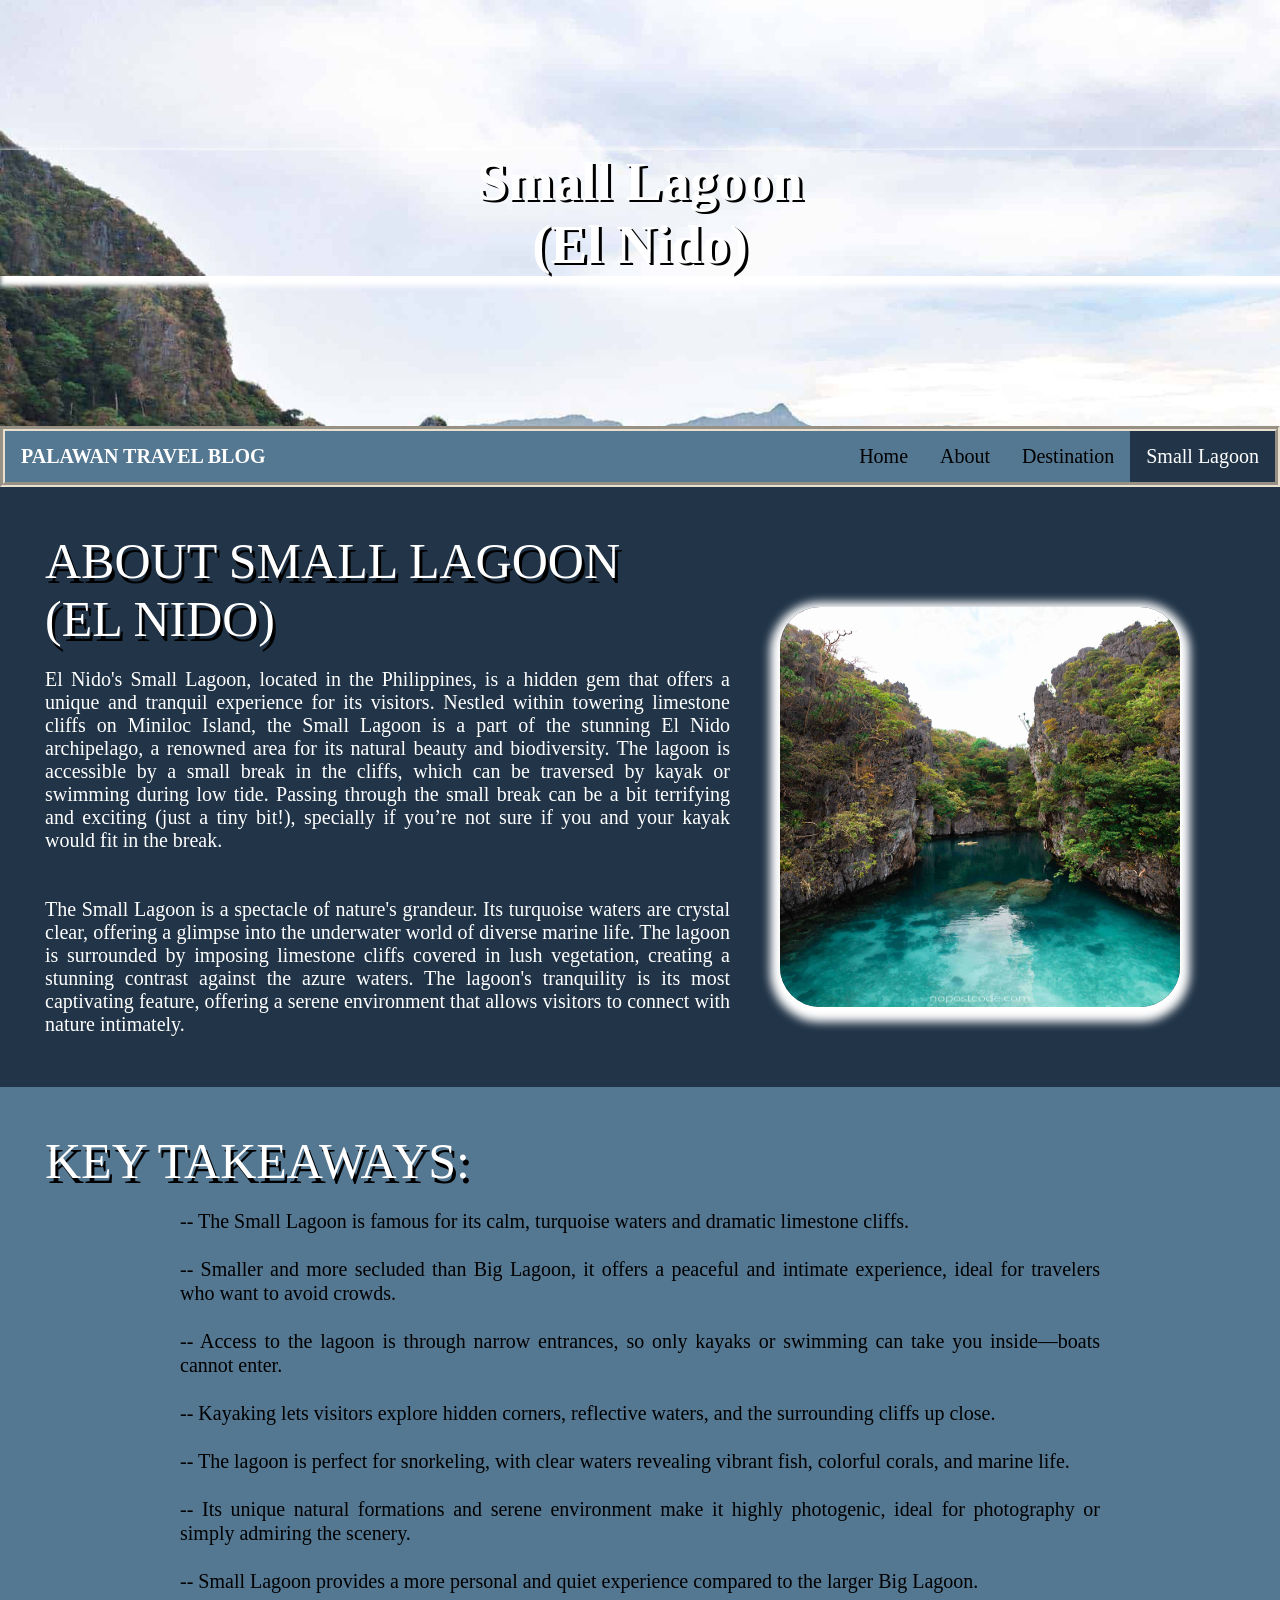
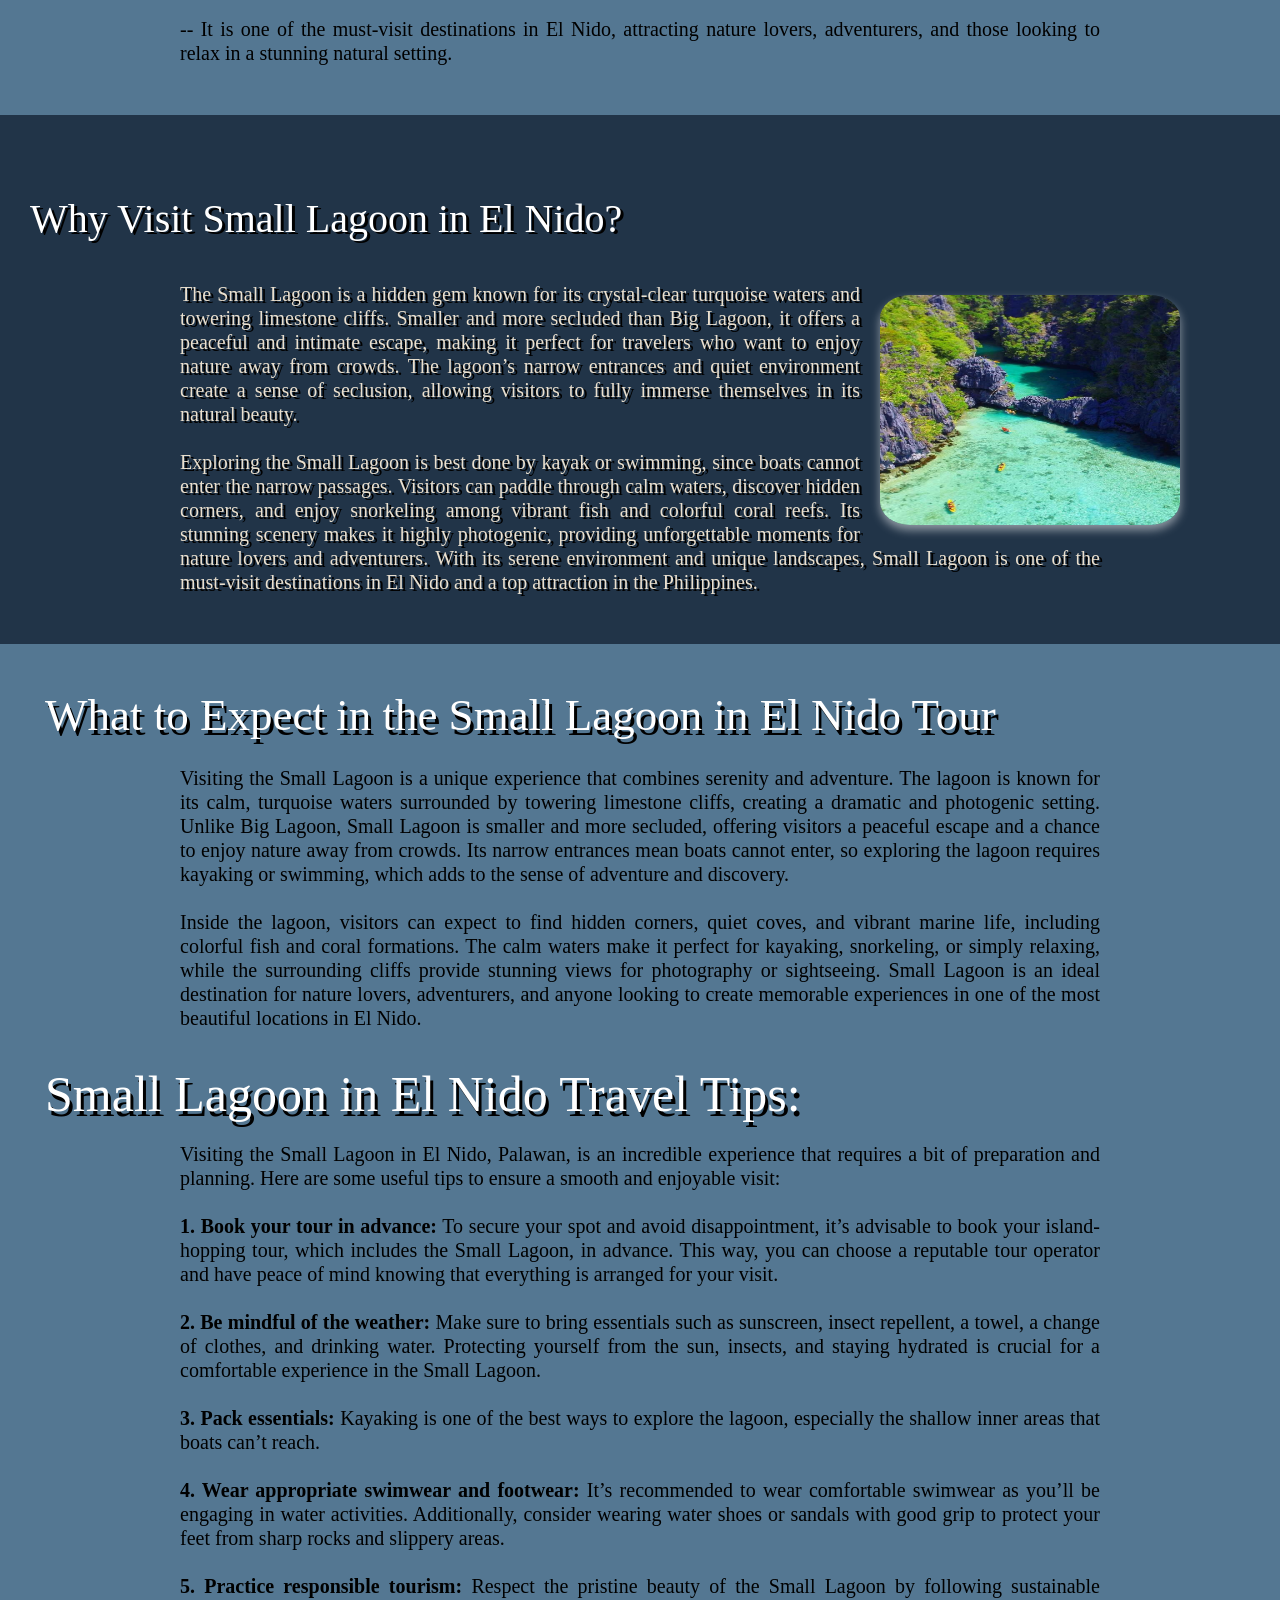
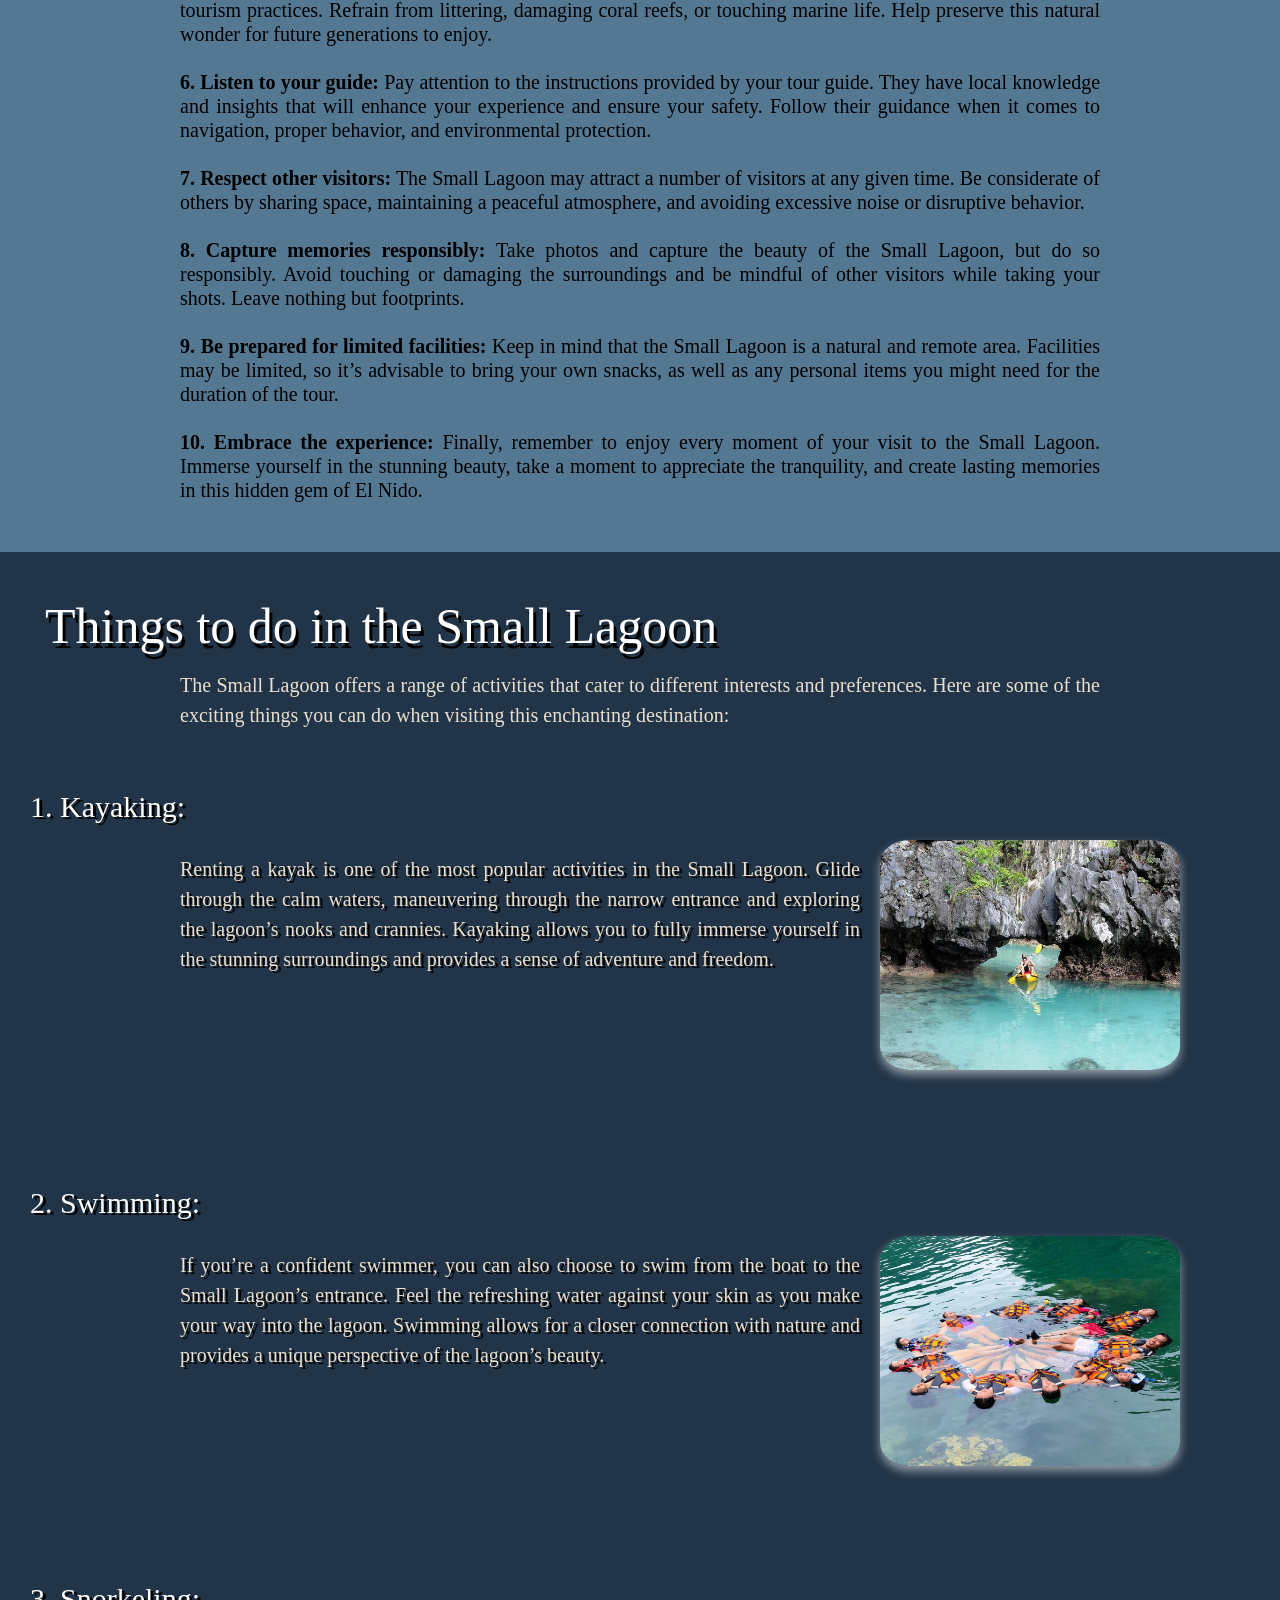
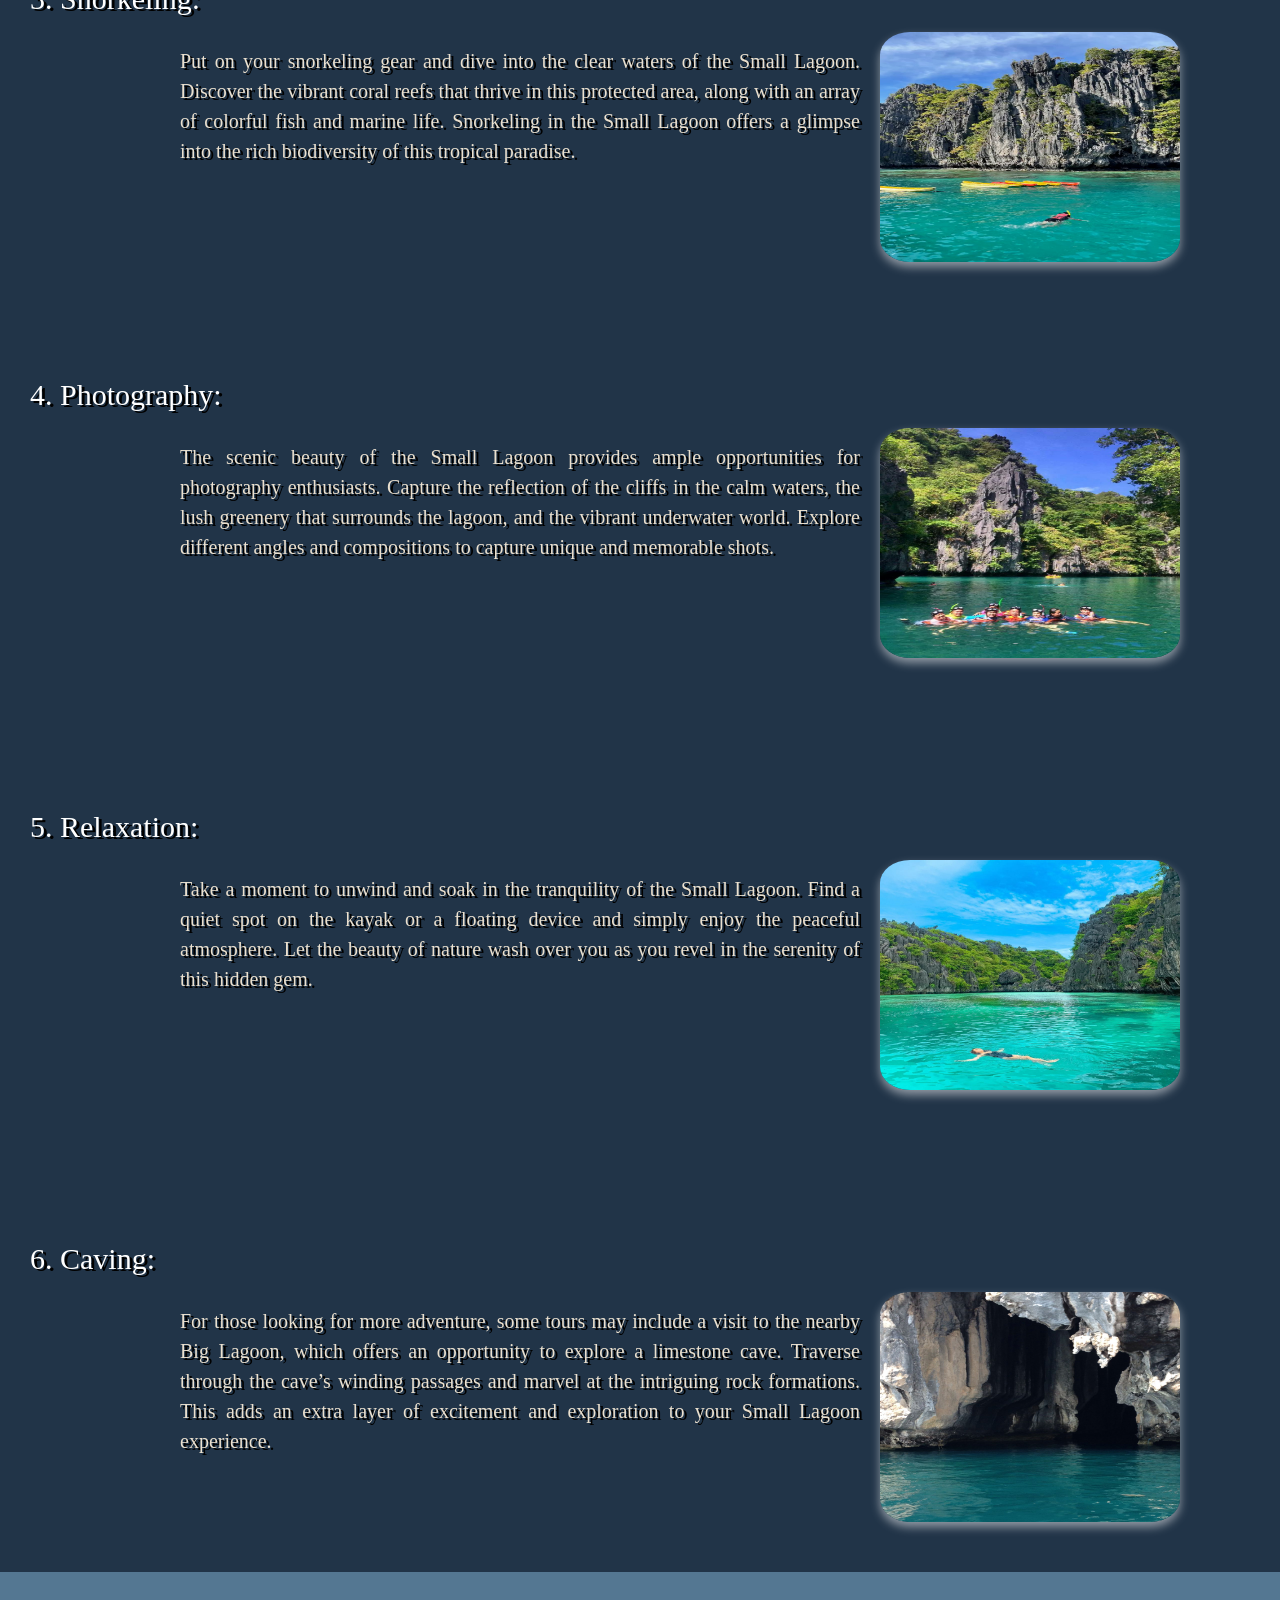
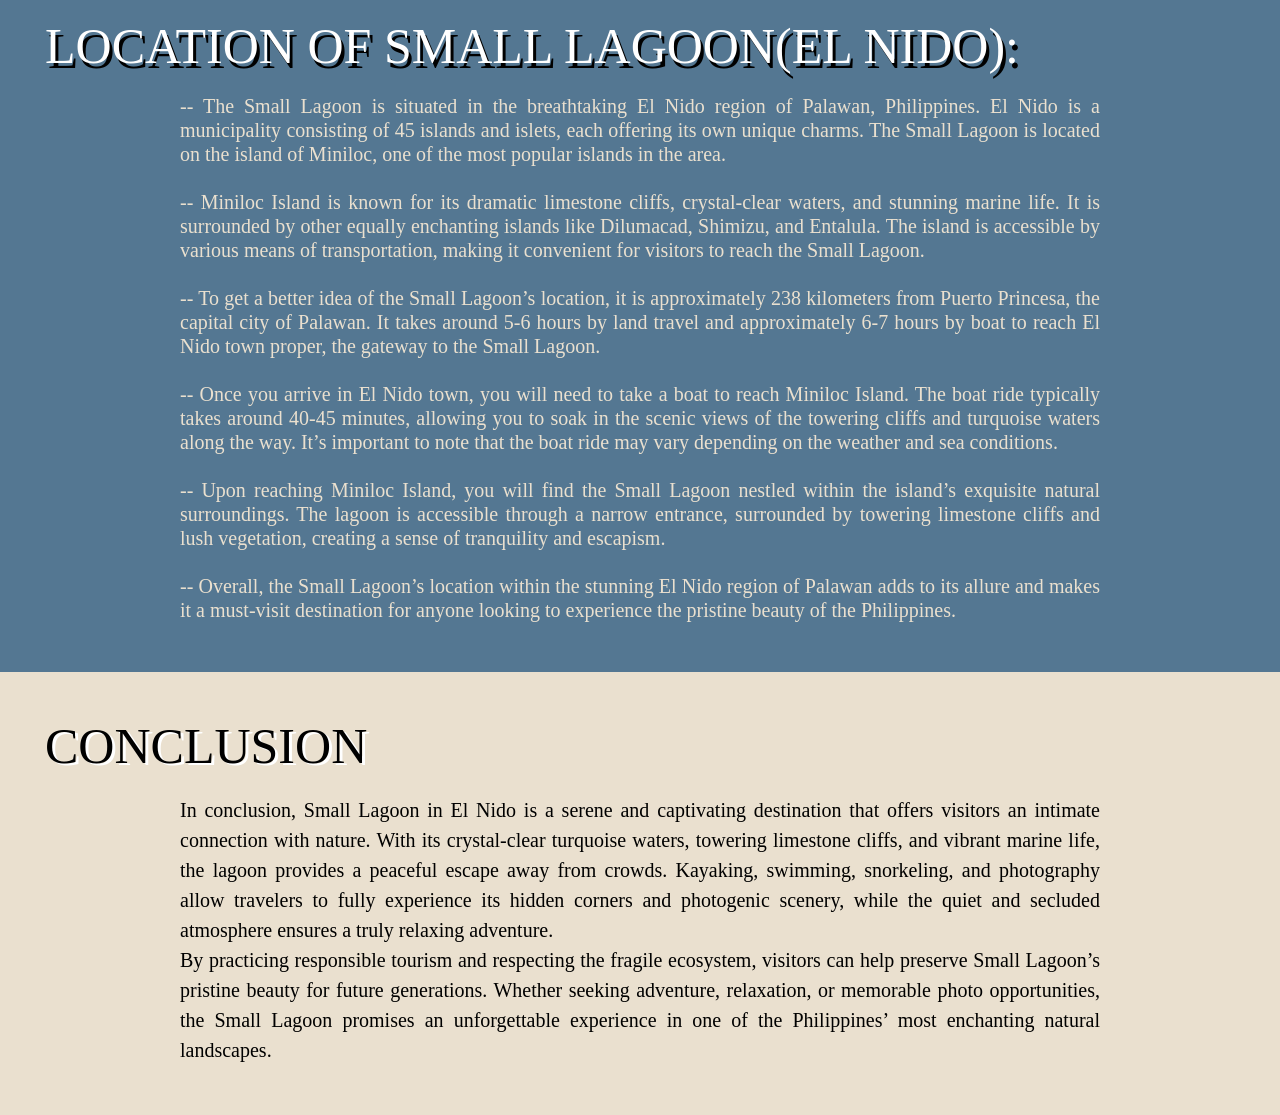
<file: place3(smallL).html>
<!DOCTYPE html>
<html>
<head>
<title>Small Lagoon (El Nido) Page</title>
<style>
body {
    margin: 0;
    background: url(im3.jpg) no-repeat center top;
    background-size: 1600px 550px;
	background-size: cover;
    background-attachment: fixed;
}
ul {
    list-style-type: none;
    margin: 0;
    padding: 0;
    display: flex;
    align-items: center;
    background-color: #547792;
    font-family: "Aeogo Pxltd Next";
    border: 5px groove #EAE0CF;
    position: sticky;
    top: 0;
    z-index: 1000;
    font-size: 20px;
}
.logoname {
    margin-right: auto;
    font-family: "Berlin Sans FB";
    font-size: 20px;
    color: white;
    padding: 14px 16px;
}
li {
    list-style: none;
}

li a {
    display: block;
    color: black;
    padding: 14px 16px;
    text-decoration: none;
}

li a:hover {
    background-color: #213448;
    color: white;
}

.active {
    background-color: #213448;
    color: white;
}
.dess {
    text-align: center;
    font-size: 55px;
    font-family: "Berlin Sans FB";
    color: white;
    margin: 150px 0;
	box-shadow: 5px 5px 5px 5px white;
	text-shadow: 3px 2px black;
}
.section {
    background-color: #213448;
    padding: 30px;
}
.designT {
    font-family: "Berlin Sans FB";
    font-size: 50px;
    color: white;
    margin: 15px;
	text-shadow: 3px 5px black;
}
.conclusion {
    font-family: "Berlin Sans FB";
    font-size: 50px;
    color: blaclk;
    margin: 15px;
	text-shadow: 3px 2px white;
}
.act {
    font-family: "Berlin Sans FB";
    font-size: 30px;
    color: white;
	margin-right: 100px;
	margin-top: 50px;
}
.content {
    overflow: hidden;
}
.content img {
    width: 400px;
    height: 400px;
    border-radius: 10%;
    float: right;
    margin: 50px;
	margin-top: 90px;
	margin-right: 70px;
	box-shadow: 0 5px 10px 10px white;	
}
.sec {
    overflow: hidden;
	text-shadow: 3px 2px black;
}

.sec img {
    width: 300px;
    height: 230px;
    border-radius: 10%;
    float: right;
    margin: 20px 70px 20px 20px; 
	margin-top: 100px;
    box-shadow: 0 5px 10px rgba(255, 255, 255, 0.5);
	}
.sec1 {
    overflow: hidden;
	text-shadow: 3px 2px black;
}

.sec1 img {
    width: 300px;
    height: 230px;
    border-radius: 10%;
    float: right;
    margin: 20px 70px 20px 20px; 
	margin-top: 150px;
    box-shadow: 0 5px 10px rgba(255, 255, 255, 0.5);
	}
.gallery {
    background-color: #547792;
    padding: 30px;
    text-align: center;
}

.gallery-item {
    display: inline-block;
    margin: 20px;
}

.gallery img {
    width: 300px;
    height: 230px;
    border-radius: 10%;
    float: right;
    margin: 20px 70px 20px 20px; 
	box-shadow: 0 5px 10px 10px red;	
}
.modal {
                display: none;
                position: fixed;
                z-index: 2000;
                left: 0;
                top: 0;
                width: 100%;
                height: 100%;
                background-color: rgba(0, 0, 0, 0.8);
            }

            .modal-content {
                margin: auto;
                display: block;
                max-width: 90%;
                max-height: 90%;
                position: absolute;
                top: 50%;
                left: 50%;
                transform: translate(-50%, -50%);
                border-radius: 10px;
            }

            .close {
                position: absolute;
                top: 20px;
                right: 40px;
                color: #f1f1f1;
                font-size: 40px;
                font-weight: bold;
                cursor: pointer;
                z-index: 2001;
            }

            .close:hover {
                color: #bbb;
            }

            img.clickable {
                cursor: pointer;
            }

            img.clickable:hover {
                opacity: 0.5;
				box-shadow: 0 5px 10px 10px black;   	
            }
</style>
</head>

<body>
<h1 class="dess">Small Lagoon <br>(El Nido)</h1>
<ul>
    <li class="logoname"><b>PALAWAN TRAVEL BLOG</b></li>
    <li><a href="index.html">Home</a></li>
    <li><a href="about.html">About</a></li>
    <li><a href="destination.html">Destination</a></li>
    <li><a class="active">Small Lagoon</a></li>
</ul>
<div class="section">
    <div class="content">
        <img class="clickable" src="smallLag.jpg">
        <p class="designT">ABOUT SMALL LAGOON <br>(EL NIDO)</p>

        <p style="font-size: 20px; text-align: justify; margin-left: 15px; color: white; ">
   El Nido's Small Lagoon, located in the Philippines, is a hidden gem that offers a unique and tranquil experience for its visitors. Nestled within towering limestone cliffs on Miniloc Island, the Small Lagoon is a part of the stunning El Nido archipelago, a renowned area for its natural beauty and biodiversity. The lagoon is accessible by a small break in the cliffs, which can be traversed by kayak or swimming during low tide. Passing through the small break can be a bit terrifying and exciting (just a tiny bit!), specially if you’re not sure if you and your kayak would fit in the break.<br><br>
	<br>
	The Small Lagoon is a spectacle of nature's grandeur. Its turquoise waters are crystal clear, offering a glimpse into the underwater world of diverse marine life. The lagoon is surrounded by imposing limestone cliffs covered in lush vegetation, creating a stunning contrast against the azure waters. The lagoon's tranquility is its most captivating feature, offering a serene environment that allows visitors to connect with nature intimately.</p>
    </div>
</div>
<div class="gallery">
    <p class="designT" style = "float: left;">KEY TAKEAWAYS:</p><br><br><br><br>
	<p style="font-size: 20px; text-align: justify; margin-right: 150px; margin-left: 150px; color:black; line-height: 1.2;"
	>--	The Small Lagoon is famous for its calm, turquoise waters and dramatic limestone cliffs.
	<br><br>
	-- Smaller and more secluded than Big Lagoon, it offers a peaceful and intimate experience, ideal for travelers who want to avoid crowds.
	<br><br>
	-- Access to the lagoon is through narrow entrances, so only kayaks or swimming can take you inside—boats cannot enter.
	<br><br>
	-- Kayaking lets visitors explore hidden corners, reflective waters, and the surrounding cliffs up close.
	<br><br>
	-- The lagoon is perfect for snorkeling, with clear waters revealing vibrant fish, colorful corals, and marine life.
	<br><br>
	-- Its unique natural formations and serene environment make it highly photogenic, ideal for photography or simply admiring the scenery.
	<br><br>
	-- Small Lagoon provides a more personal and quiet experience compared to the larger Big Lagoon.
	<br><br>
	-- It is one of the must-visit destinations in El Nido, attracting nature lovers, adventurers, and those looking to relax in a stunning natural setting.</p>
	</p>
	</div>
</div>
<div style="background-color: #213448; padding: 30px;">
<div class="sec1">
        <img class="clickable" src="smallLag1.jpg">
        <p class="act" style = "font-size: 40px;">Why Visit Small Lagoon in El Nido?</p>
	
	<p style="font-size: 20px; text-align: justify; margin-right: 150px; margin-left: 150px; color:#EAE0CF; line-height: 1.2;">
	The Small Lagoon is a hidden gem known for its crystal-clear turquoise waters and towering limestone cliffs. Smaller and more secluded than Big Lagoon, it offers a peaceful and intimate escape, making it perfect for travelers who want to enjoy nature away from crowds. The lagoon’s narrow entrances and quiet environment create a sense of seclusion, allowing visitors to fully immerse themselves in its natural beauty.
<br><br>
Exploring the Small Lagoon is best done by kayak or swimming, since boats cannot enter the narrow passages. Visitors can paddle through calm waters, discover hidden corners, and enjoy snorkeling among vibrant fish and colorful coral reefs. Its stunning scenery makes it highly photogenic, providing unforgettable moments for nature lovers and adventurers. With its serene environment and unique landscapes, Small Lagoon is one of the must-visit destinations in El Nido and a top attraction in the Philippines.
	</p></div>
</div>
	<div class="gallery">
	<p class="designT" style = "float: left; font-size: 45px;">What to Expect in the Small Lagoon in El Nido Tour</p><br><br><br><br>
	<p style="font-size: 20px; text-align: justify; margin-right: 150px; margin-left: 150px; color:black; line-height: 1.2;">
	Visiting the Small Lagoon is a unique experience that combines serenity and adventure. The lagoon is known for its calm, turquoise waters surrounded by towering limestone cliffs, creating a dramatic and photogenic setting. Unlike Big Lagoon, Small Lagoon is smaller and more secluded, offering visitors a peaceful escape and a chance to enjoy nature away from crowds. Its narrow entrances mean boats cannot enter, so exploring the lagoon requires kayaking or swimming, which adds to the sense of adventure and discovery.
	<br><br>
	Inside the lagoon, visitors can expect to find hidden corners, quiet coves, and vibrant marine life, including colorful fish and coral formations. The calm waters make it perfect for kayaking, snorkeling, or simply relaxing, while the surrounding cliffs provide stunning views for photography or sightseeing. Small Lagoon is an ideal destination for nature lovers, adventurers, and anyone looking to create memorable experiences in one of the most beautiful locations in El Nido.
	</p>
	<p class="designT" style = "float: left;">Small Lagoon in El Nido Travel Tips:</p><br><br><br><br>
	<p style="font-size: 20px; text-align: justify; margin-right: 150px; margin-left: 150px; color:black; line-height: 1.2;">
	Visiting the Small Lagoon in El Nido, Palawan, is an incredible experience that requires a bit of preparation and planning. Here are some useful tips to ensure a smooth and enjoyable visit:<br><br>
	<b>1. Book your tour in advance:</b> To secure your spot and avoid disappointment, it’s advisable to book your island-hopping tour, which includes the Small Lagoon, in advance. This way, you can choose a reputable tour operator and have peace of mind knowing that everything is arranged for your visit.
	<br><br>
	<b>2. Be mindful of the weather: </b> Make sure to bring essentials such as sunscreen, insect repellent, a towel, a change of clothes, and drinking water. Protecting yourself from the sun, insects, and staying hydrated is crucial for a comfortable experience in the Small Lagoon.
	<br><br>
	<b>3. Pack essentials:</b> Kayaking is one of the best ways to explore the lagoon, especially the shallow inner areas that boats can’t reach.
	<br><br>
	<b>4. Wear appropriate swimwear and footwear: </b> It’s recommended to wear comfortable swimwear as you’ll be engaging in water activities. Additionally, consider wearing water shoes or sandals with good grip to protect your feet from sharp rocks and slippery areas.
	<br><br>
	<b>5. Practice responsible tourism: </b> Respect the pristine beauty of the Small Lagoon by following sustainable tourism practices. Refrain from littering, damaging coral reefs, or touching marine life. Help preserve this natural wonder for future generations to enjoy.
	<br><br>
	<b>6. Listen to your guide:</b> Pay attention to the instructions provided by your tour guide. They have local knowledge and insights that will enhance your experience and ensure your safety. Follow their guidance when it comes to navigation, proper behavior, and environmental protection.
	<br><br>
	<b>7. Respect other visitors:</b> The Small Lagoon may attract a number of visitors at any given time. Be considerate of others by sharing space, maintaining a peaceful atmosphere, and avoiding excessive noise or disruptive behavior.
	<br><br>
	<b>8. Capture memories responsibly:</b> Take photos and capture the beauty of the Small Lagoon, but do so responsibly. Avoid touching or damaging the surroundings and be mindful of other visitors while taking your shots. Leave nothing but footprints.
	<br><br>
	<b>9. Be prepared for limited facilities: </b> Keep in mind that the Small Lagoon is a natural and remote area. Facilities may be limited, so it’s advisable to bring your own snacks, as well as any personal items you might need for the duration of the tour.
	<br><br>
	<b>10. Embrace the experience:</b>  Finally, remember to enjoy every moment of your visit to the Small Lagoon. Immerse yourself in the stunning beauty, take a moment to appreciate the tranquility, and create lasting memories in this hidden gem of El Nido.
</p>
	</div>
</div>
<div style="background-color: #213448; padding: 30px;">

    <p class="designT">Things to do in the Small Lagoon</p>

    <p style="font-size: 20px; text-align: justify; margin: 10px 150px; color:#EAE0CF; line-height: 1.5;">
        The Small Lagoon offers a range of activities that cater to different interests and preferences. Here are some of the exciting things you can do when visiting this enchanting destination:
		</p>
    <div class="sec">
        <img class="clickable" src="kaya1.jpg">
        <p class="act">1. Kayaking:</p>

        <p style="font-size: 20px; text-align: justify; margin: 0 150px; color:#EAE0CF; line-height: 1.5;">
            Renting a kayak is one of the most popular activities in the Small Lagoon. Glide through the calm waters, maneuvering through the narrow entrance and exploring the lagoon’s nooks and crannies. Kayaking allows you to fully immerse yourself in the stunning surroundings and provides a sense of adventure and freedom.</p>
		<br>
		<br>
		<br>
		<br>
		<br>
		<br>
		<br>
		<br>
		<br>
        <img class="clickable" src="swim1.jpg">
        <p class="act">2. Swimming:</p>

        <p style="font-size: 20px; text-align: justify; margin: 0 150px; color:#EAE0CF; line-height: 1.5;">
            If you’re a confident swimmer, you can also choose to swim from the boat to the Small Lagoon’s entrance. Feel the refreshing water against your skin as you make your way into the lagoon. Swimming allows for a closer connection with nature and provides a unique perspective of the lagoon’s beauty.
			</p>
		<br>
		<br>
		<br>
		<br>
		<br>
		<br>
		<br>
		<br>
		<br>
		<img class="clickable" src="snor1.jpg">
        <p class="act">3. Snorkeling: </p>

        <p style="font-size: 20px; text-align: justify; margin: 0 150px; color:#EAE0CF; line-height: 1.5;">
            Put on your snorkeling gear and dive into the clear waters of the Small Lagoon. Discover the vibrant coral reefs that thrive in this protected area, along with an array of colorful fish and marine life. Snorkeling in the Small Lagoon offers a glimpse into the rich biodiversity of this tropical paradise.
			</p>
		<br>
		<br>
		<br>
		<br>
		<br>
		<br>
		<br>
		<br>
		<br>
		<img class="clickable" src="pic1.jpg">
        <p class="act">4. Photography:</p>

        <p style="font-size: 20px; text-align: justify; margin: 0 150px; color:#EAE0CF; line-height: 1.5;">
            The scenic beauty of the Small Lagoon provides ample opportunities for photography enthusiasts. Capture the reflection of the cliffs in the calm waters, the lush greenery that surrounds the lagoon, and the vibrant underwater world. Explore different angles and compositions to capture unique and memorable shots.
			</p>
		<br>
		<br>
		<br>
		<br>
		<br>
		<br>
		<br>
		<br>
		<br>
		<br>
		<br>
		<img class="clickable" src="relax.jpg">
        <p class="act">5. Relaxation:</p>

        <p style="font-size: 20px; text-align: justify; margin: 0 150px; color:#EAE0CF; line-height: 1.5;">
             Take a moment to unwind and soak in the tranquility of the Small Lagoon. Find a quiet spot on the kayak or a floating device and simply enjoy the peaceful atmosphere. Let the beauty of nature wash over you as you revel in the serenity of this hidden gem.
		</p>
		<br>
		<br>
		<br>
		<br>
		<br>
		<br>
		<br>
		<br>
		<br>
		<br>
		<br>
        <img class="clickable" src="cave.jpg">
        <p class="act">6. Caving:</p>

        <p style="font-size: 20px; text-align: justify; margin: 0 150px; color:#EAE0CF; line-height: 1.5;">
            For those looking for more adventure, some tours may include a visit to the nearby Big Lagoon, which offers an opportunity to explore a limestone cave. Traverse through the cave’s winding passages and marvel at the intriguing rock formations. This adds an extra layer of excitement and exploration to your Small Lagoon experience.
			</p>
			</div>
		</div>
<div class="gallery">
    <p class="designT" style = "float: left;">LOCATION OF SMALL LAGOON(EL NIDO):</p><br><br><br><br>
	<p style="font-size: 20px; text-align: justify; margin-right: 150px; margin-left: 150px; color:#EAE0CF; line-height: 1.2;"
	>-- The Small Lagoon is situated in the breathtaking El Nido region of Palawan, Philippines. El Nido is a municipality consisting of 45 islands and islets, each offering its own unique charms. The Small Lagoon is located on the island of Miniloc, one of the most popular islands in the area.
	<br><br>
	-- Miniloc Island is known for its dramatic limestone cliffs, crystal-clear waters, and stunning marine life. It is surrounded by other equally enchanting islands like Dilumacad, Shimizu, and Entalula. The island is accessible by various means of transportation, making it convenient for visitors to reach the Small Lagoon.
	<br><br>
	-- To get a better idea of the Small Lagoon’s location, it is approximately 238 kilometers from Puerto Princesa, the capital city of Palawan. It takes around 5-6 hours by land travel and approximately 6-7 hours by boat to reach El Nido town proper, the gateway to the Small Lagoon.
	<br><br>
	-- Once you arrive in El Nido town, you will need to take a boat to reach Miniloc Island. The boat ride typically takes around 40-45 minutes, allowing you to soak in the scenic views of the towering cliffs and turquoise waters along the way. It’s important to note that the boat ride may vary depending on the weather and sea conditions.
	<br><br>
	-- Upon reaching Miniloc Island, you will find the Small Lagoon nestled within the island’s exquisite natural surroundings. The lagoon is accessible through a narrow entrance, surrounded by towering limestone cliffs and lush vegetation, creating a sense of tranquility and escapism.
	<br><br>
	-- Overall, the Small Lagoon’s location within the stunning El Nido region of Palawan adds to its allure and makes it a must-visit destination for anyone looking to experience the pristine beauty of the Philippines.</div>
		</div>
		<div style="background-color: #EAE0CF; padding: 30px;">
	<p class="conclusion">CONCLUSION</p>
	<p style="font-size: 20px; text-align: justify; margin: 20px 150px; color:black; line-height: 1.5;">
       In conclusion, Small Lagoon in El Nido is a serene and captivating destination that offers visitors an intimate connection with nature. With its crystal-clear turquoise waters, towering limestone cliffs, and vibrant marine life, the lagoon provides a peaceful escape away from crowds. Kayaking, swimming, snorkeling, and photography allow travelers to fully experience its hidden corners and photogenic scenery, while the quiet and secluded atmosphere ensures a truly relaxing adventure.
	   <br>
		By practicing responsible tourism and respecting the fragile ecosystem, visitors can help preserve Small Lagoon’s pristine beauty for future generations. Whether seeking adventure, relaxation, or memorable photo opportunities, the Small Lagoon promises an unforgettable experience in one of the Philippines’ most enchanting natural landscapes.
		</p>
	</div>
	<div id="imageModal" class="modal">
            <span class="close">&times;</span>
            <img class="modal-content" id="modalImg">
        </div>

        <script>    
            var modal = document.getElementById("imageModal");
            var modalImg = document.getElementById("modalImg");
            var closeBtn = document.getElementsByClassName("close")[0];

            var images = document.querySelectorAll('img.clickable');

            images.forEach(function(img) {
                img.addEventListener('click', function() {
                    modal.style.display = "block";
                    modalImg.src = this.src;
                    modalImg.alt = this.alt;
                });
            });
           
            closeBtn.addEventListener('click', function() {
                modal.style.display = "none";
            });

            modal.addEventListener('click', function(event) {
                if (event.target === modal) {
                    modal.style.display = "none";
                }
            });

            document.addEventListener('keydown', function(event) {
                if (event.key === "Escape") {
                    modal.style.display = "none";
                }
            });
        </script>
</body>
</html>
</file>
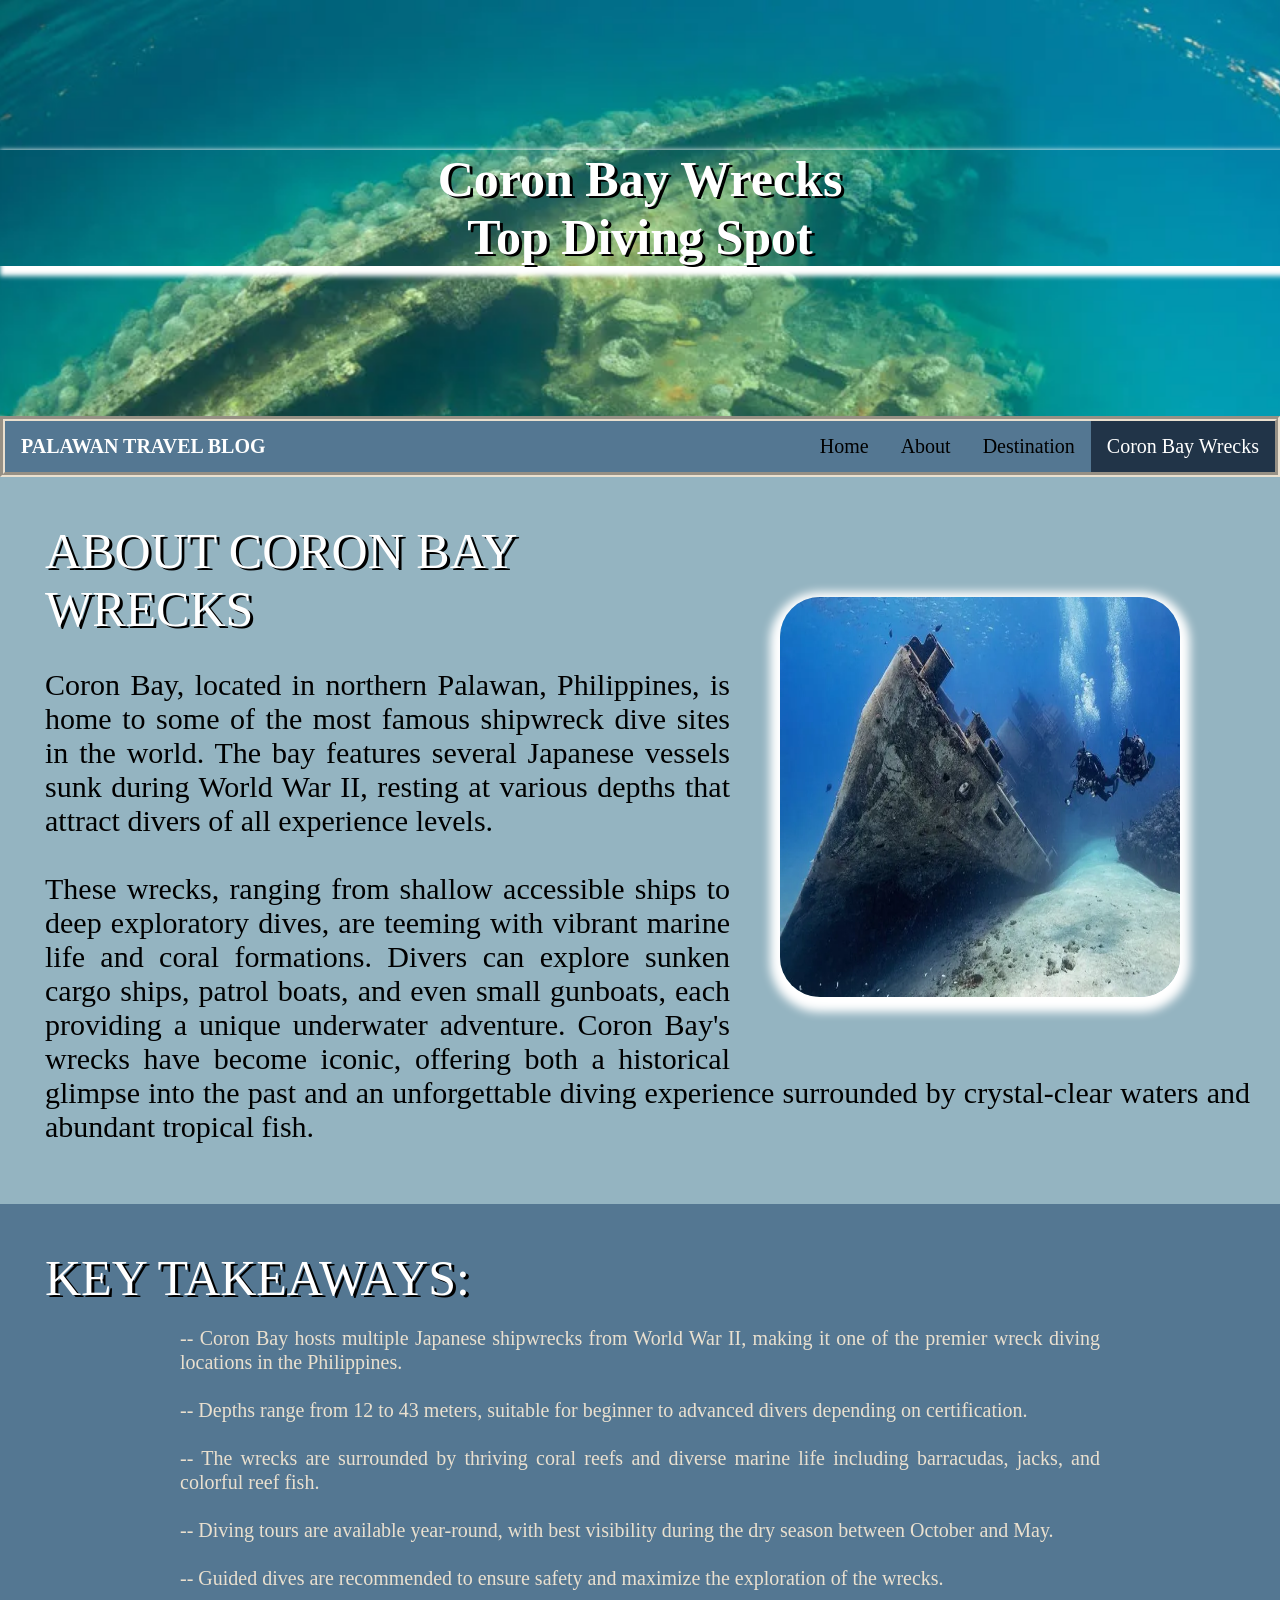
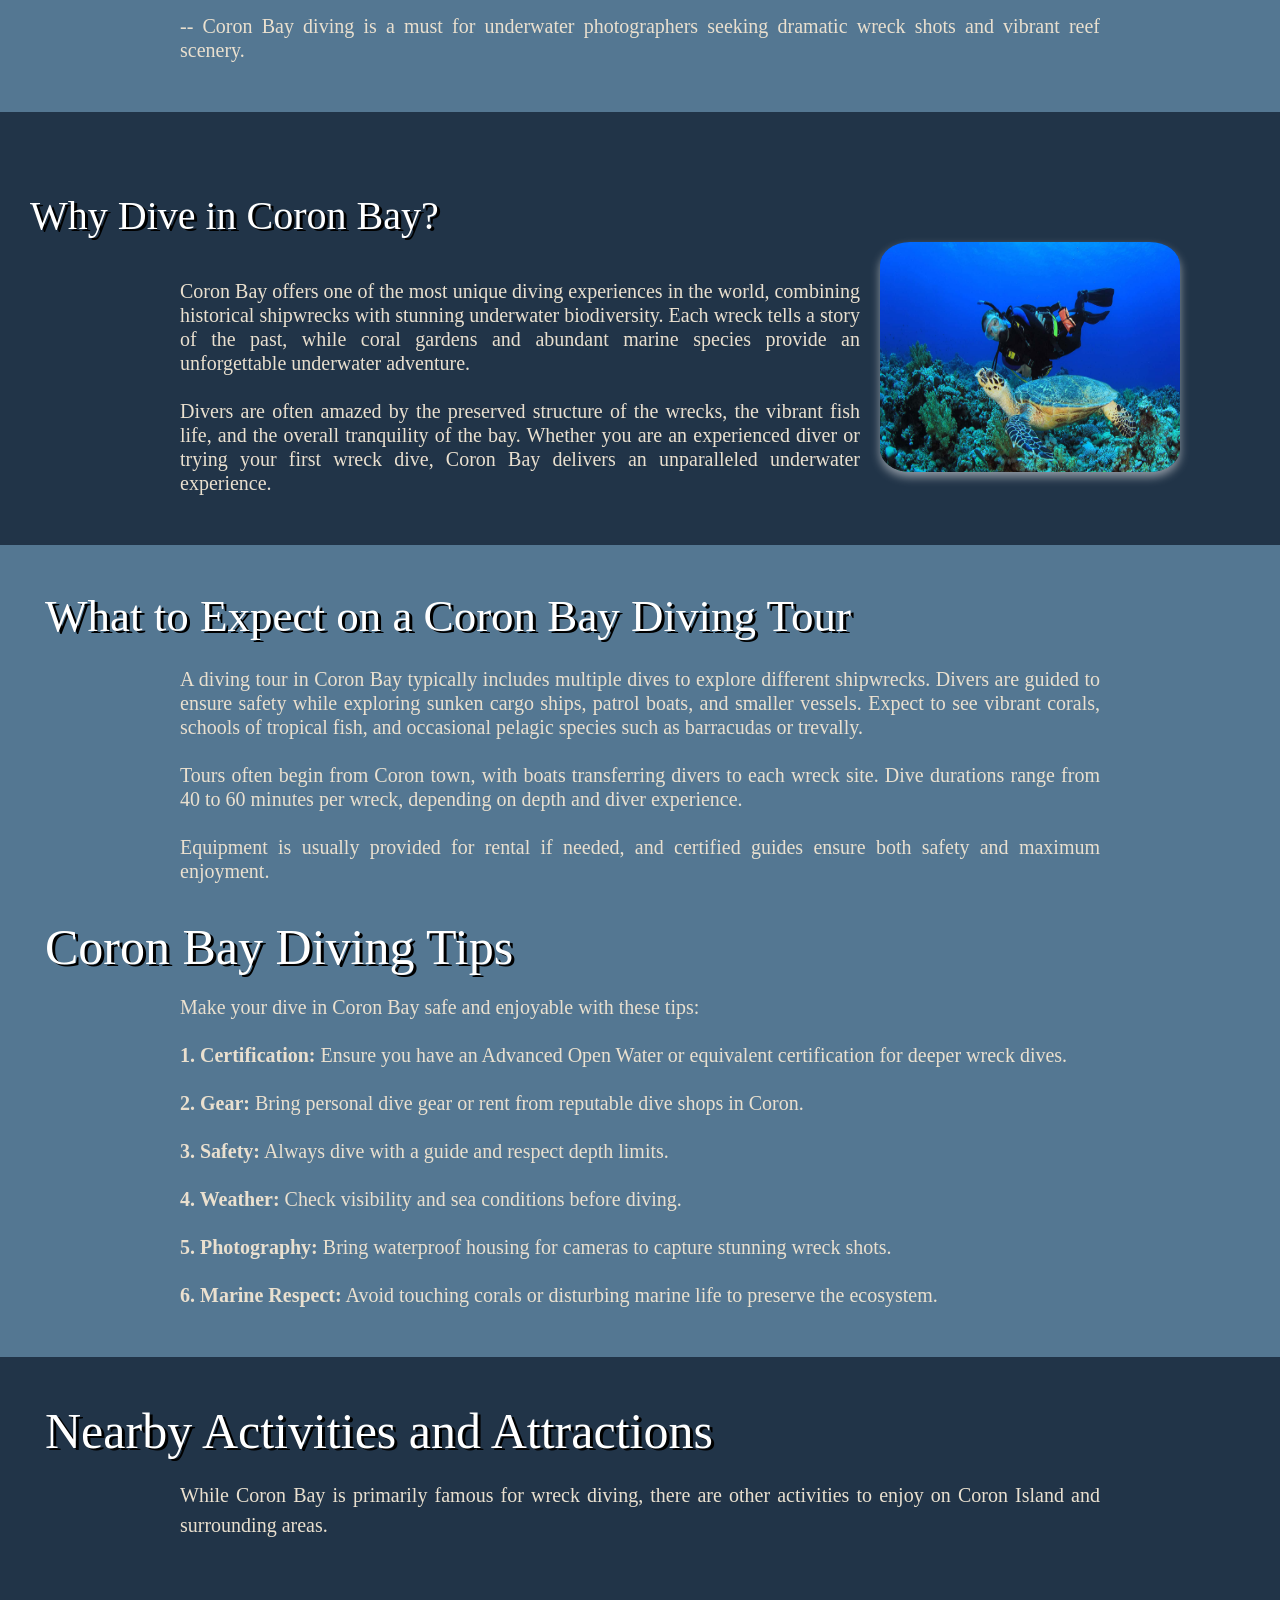
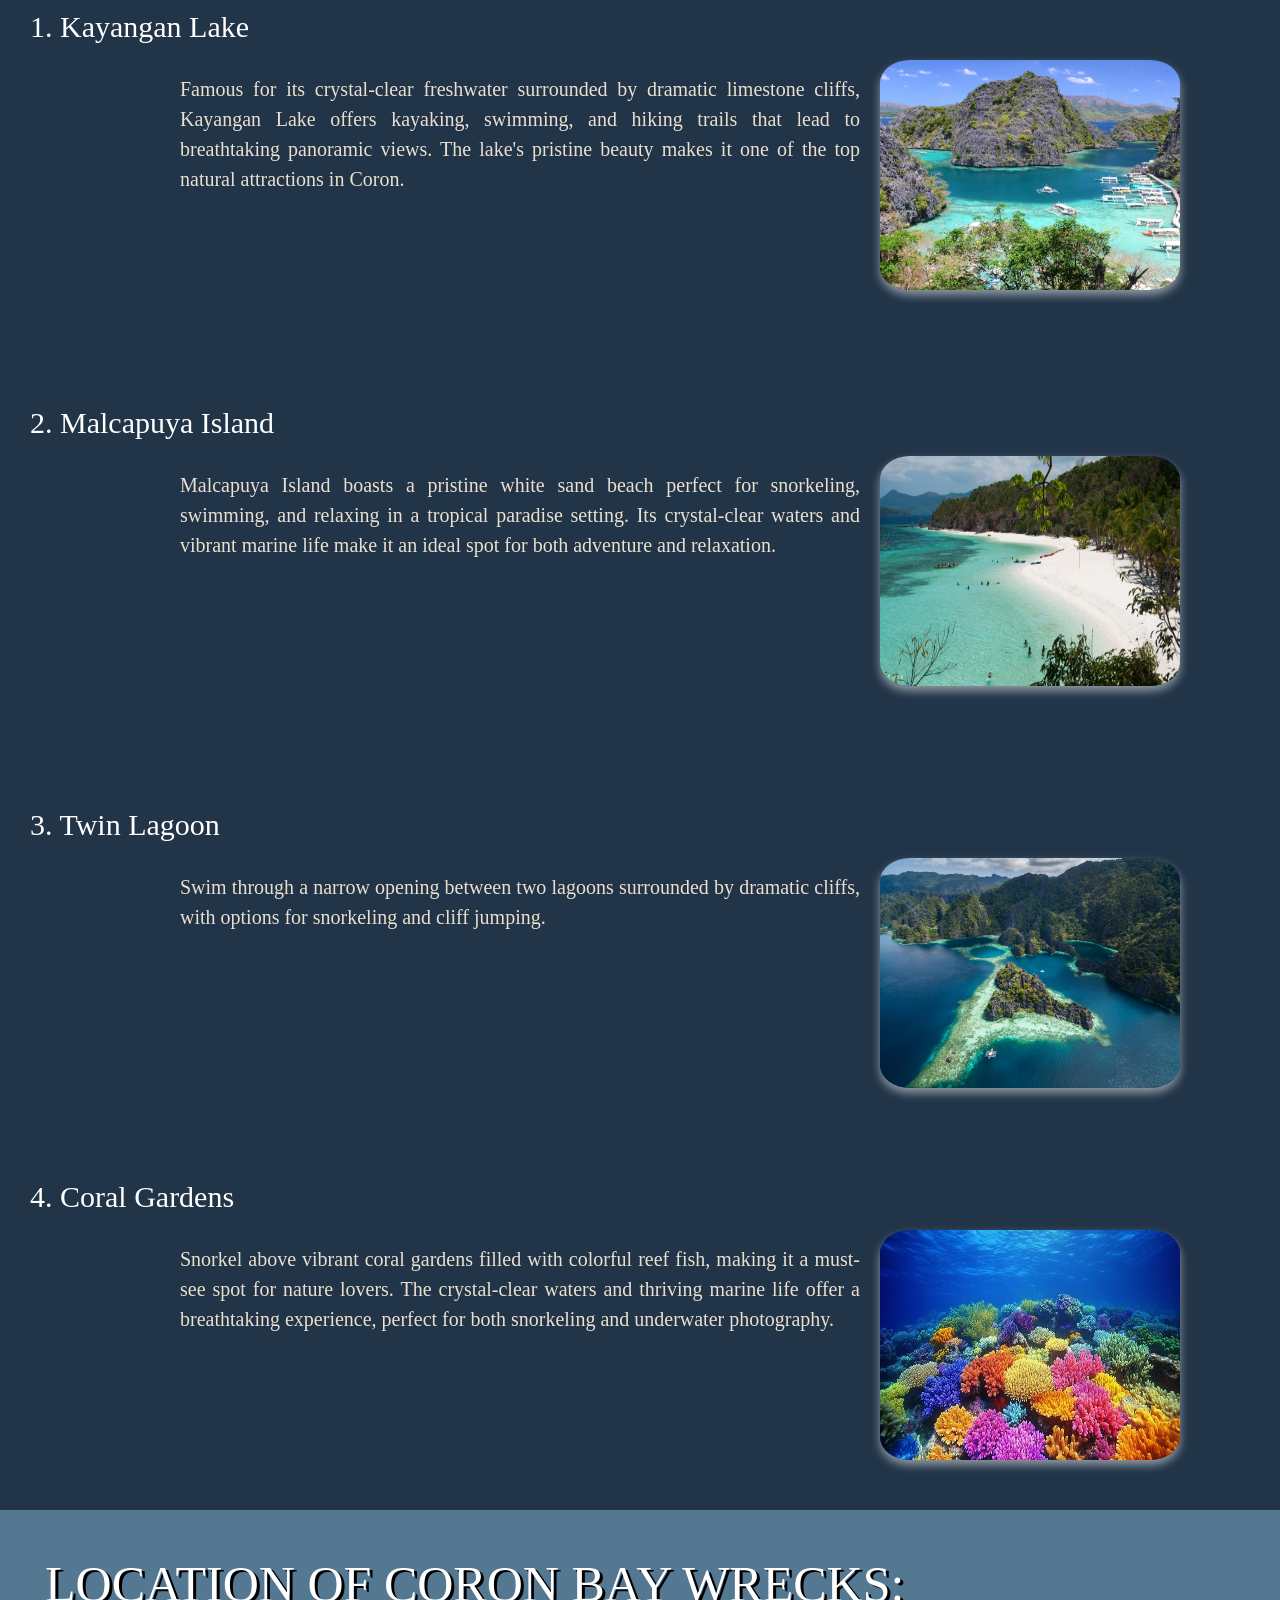
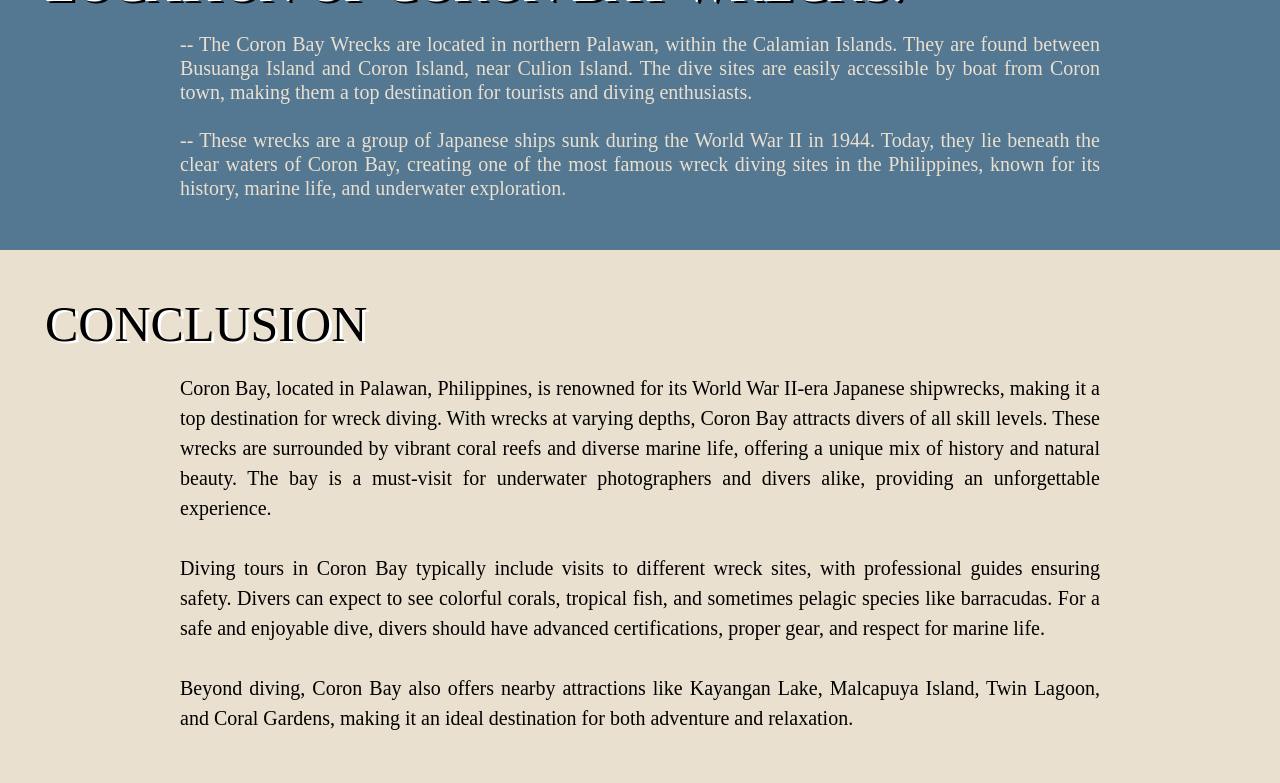
<file: place4(coron).html>
<!DOCTYPE html>
<html>
<head>
<title>Coron Bay Wrecks Page</title>
<style>
body {
    margin: 0;
    background: url(coronbackground.webp) no-repeat center top;
    background-size: 1700px 450px;
	background-size: cover;
    background-attachment: fixed;
}
ul {
    list-style-type: none;
    margin: 0;
    padding: 0;
    display: flex;
    align-items: center;
    background-color: #547792;
    font-family: "Aeogo Pxltd Next";
    border: 5px groove #EAE0CF;
    position: sticky;
    top: 0;
    z-index: 1000;
    font-size: 20px;
}
.logoname {
    margin-right: auto;
    font-family: "Berlin Sans FB";
    font-size: 20px;
    color: white;
    padding: 14px 16px;
}
li {
    list-style: none;
}

li a {
    display: block;
    color: black;
    padding: 14px 16px;
    text-decoration: none;
}

li a:hover {
    background-color: #213448;
    color: white;
}

.active {
    background-color: #213448;
    color: white;
}
.dess {
    text-align: center;
    font-size: 50px;
    font-family: "Berlin Sans FB";
    color: white;
    margin: 150px 0;
    box-shadow: 5px 5px 5px 5px white;
    text-shadow: 3px 2px black;
}
.section {
    background-color: #94B4C1;
    padding: 30px;
}
.designT {
    font-family: "Berlin Sans FB";
    font-size: 50px;
    color: white;
    margin: 15px;
    text-shadow: 3px 2px black;
}
.conclusion {
    font-family: "Berlin Sans FB";
    font-size: 50px;
    color: blaclk;
    margin: 15px;
	text-shadow: 3px 2px white;
}
.act {
    font-family: "Berlin Sans FB";
    font-size: 30px;
    color: white;
    margin-right: 100px;
    margin-top: 50px;
}
.content {
    overflow: hidden;
}
.content img {
    width: 400px;
    height: 400px;
    border-radius: 10%;
    float: right;
    margin: 50px;
    margin-top: 90px;
    margin-right: 70px;
    box-shadow: 0 5px 10px 10px white;    
}
.sec {
    overflow: hidden;
}

.sec img {
    width: 300px;
    height: 230px;
    border-radius: 10%;
    float: right;
    margin: 20px 70px 20px 20px; 
    margin-top: 100px;
    box-shadow: 0 5px 10px rgba(255, 255, 255, 0.5);
}
.gallery {
    background-color: #547792;
    padding: 30px;
    text-align: center;
}

.gallery-item {
    display: inline-block;
    margin: 20px;
}

.gallery img {
    width: 300px;
    height: 230px;
    border-radius: 10%;
    float: right;
    margin: 20px 70px 20px 20px; 
    box-shadow: 0 5px 10px 10px red;    
}
.modal {
                display: none;
                position: fixed;
                z-index: 2000;
                left: 0;
                top: 0;
                width: 100%;
                height: 100%;
                background-color: rgba(0, 0, 0, 0.8);
            }

            .modal-content {
                margin: auto;
                display: block;
                max-width: 90%;
                max-height: 90%;
                position: absolute;
                top: 50%;
                left: 50%;
                transform: translate(-50%, -50%);
                border-radius: 10px;
            }

            .close {
                position: absolute;
                top: 20px;
                right: 40px;
                color: #f1f1f1;
                font-size: 40px;
                font-weight: bold;
                cursor: pointer;
                z-index: 2001;
            }

            .close:hover {
                color: #bbb;
            }

            img.clickable {
                cursor: pointer;
            }

            img.clickable:hover {
                opacity: 0.5;
				box-shadow: 0 5px 10px 10px black;   	
            }
</style>
</head>

<body>
<h1 class="dess">Coron Bay Wrecks <br>
Top Diving Spot</h1>
<ul>
    <li class="logoname"><b>PALAWAN TRAVEL BLOG</b></li>
    <li><a href="index.html">Home</a></li>
    <li><a href="about.html">About</a></li>
    <li><a href="destination.html">Destination</a></li>
    <li><a class="active">Coron Bay Wrecks</a></li>
</ul>
<div class="section">
    <div class="content">
        <img class="clickable" src="about.webp">
        <p class="designT">ABOUT CORON BAY WRECKS</p>

        <p style="font-size: 30px; text-align: justify; margin-left: 15px;">
    Coron Bay, located in northern Palawan, Philippines, is home to some of the most famous shipwreck dive sites in the world. The bay features several Japanese vessels sunk during World War II, resting at various depths that attract divers of all experience levels.<br><br>
    These wrecks, ranging from shallow accessible ships to deep exploratory dives, are teeming with vibrant marine life and coral formations. Divers can explore sunken cargo ships, patrol boats, and even small gunboats, each providing a unique underwater adventure. Coron Bay's wrecks have become iconic, offering both a historical glimpse into the past and an unforgettable diving experience surrounded by crystal-clear waters and abundant tropical fish.
        </p>
    </div>
</div>
<div class="gallery">
    <p class="designT" style = "float: left;">KEY TAKEAWAYS:</p><br><br><br><br>
    <p style="font-size: 20px; text-align: justify; margin-right: 150px; margin-left: 150px; color:#EAE0CF; line-height: 1.2;"
    >-- Coron Bay hosts multiple Japanese shipwrecks from World War II, making it one of the premier wreck diving locations in the Philippines.
    <br><br>
    -- Depths range from 12 to 43 meters, suitable for beginner to advanced divers depending on certification.
    <br><br>
    -- The wrecks are surrounded by thriving coral reefs and diverse marine life including barracudas, jacks, and colorful reef fish.
    <br><br>
    -- Diving tours are available year-round, with best visibility during the dry season between October and May.
    <br><br>
    -- Guided dives are recommended to ensure safety and maximize the exploration of the wrecks.
    <br><br>
    -- Coron Bay diving is a must for underwater photographers seeking dramatic wreck shots and vibrant reef scenery.
    </p>
</div>
<div style="background-color: #213448; padding: 30px;">
<div class="sec">
        <img class="clickable" src="dive.jpg">
        <p class="act" style = "font-size: 40px; text-shadow: 3px 2px black;">Why Dive in Coron Bay?</p>
    
    <p style="font-size: 20px; text-align: justify; margin-right: 150px; margin-left: 150px; color:#EAE0CF; line-height: 1.2;">
    Coron Bay offers one of the most unique diving experiences in the world, combining historical shipwrecks with stunning underwater biodiversity. Each wreck tells a story of the past, while coral gardens and abundant marine species provide an unforgettable underwater adventure.
    <br><br>
    Divers are often amazed by the preserved structure of the wrecks, the vibrant fish life, and the overall tranquility of the bay. Whether you are an experienced diver or trying your first wreck dive, Coron Bay delivers an unparalleled underwater experience.
    </p></div>
</div>
<div class="gallery">
    <p class="designT" style = "float: left; font-size: 45px;">What to Expect on a Coron Bay Diving Tour</p><br><br><br><br>
    <p style="font-size: 20px; text-align: justify; margin-right: 150px; margin-left: 150px; color:#EAE0CF; line-height: 1.2;">
    A diving tour in Coron Bay typically includes multiple dives to explore different shipwrecks. Divers are guided to ensure safety while exploring sunken cargo ships, patrol boats, and smaller vessels. Expect to see vibrant corals, schools of tropical fish, and occasional pelagic species such as barracudas or trevally.
    <br><br>
    Tours often begin from Coron town, with boats transferring divers to each wreck site. Dive durations range from 40 to 60 minutes per wreck, depending on depth and diver experience.
    <br><br>
    Equipment is usually provided for rental if needed, and certified guides ensure both safety and maximum enjoyment.
    </p>
    <p class="designT" style = "float: left; text-shadow: 3px 2px black;">Coron Bay Diving Tips</p><br><br><br><br>
    <p style="font-size: 20px; text-align: justify; margin-right: 150px; margin-left: 150px; color:#EAE0CF; line-height: 1.2;">
    Make your dive in Coron Bay safe and enjoyable with these tips:
    <br><br>
    <b>1. Certification:</b> Ensure you have an Advanced Open Water or equivalent certification for deeper wreck dives.
    <br><br>
    <b>2. Gear:</b> Bring personal dive gear or rent from reputable dive shops in Coron.
    <br><br>
    <b>3. Safety:</b> Always dive with a guide and respect depth limits.
    <br><br>
    <b>4. Weather:</b> Check visibility and sea conditions before diving.
    <br><br>
    <b>5. Photography:</b> Bring waterproof housing for cameras to capture stunning wreck shots.
    <br><br>
    <b>6. Marine Respect:</b> Avoid touching corals or disturbing marine life to preserve the ecosystem.
    </p>
</div>
<div style="background-color: #213448; padding: 30px;">
<p class="designT">Nearby Activities and Attractions</p>
<p style="font-size: 20px; text-align: justify; margin: 20px 150px; color:#EAE0CF; line-height: 1.5;">
While Coron Bay is primarily famous for wreck diving, there are other activities to enjoy on Coron Island and surrounding areas.
</p>
<div class="sec">
    <img class="clickable" src="kayangan.jpg">
	<p class="act">1. Kayangan Lake</p>
	<p style="font-size: 20px; text-align: justify; margin: 0 150px; color:#EAE0CF; line-height: 1.5;">
    Famous for its crystal-clear freshwater surrounded by dramatic limestone cliffs, Kayangan Lake offers kayaking, swimming, and hiking trails that lead to breathtaking panoramic views. The lake's pristine beauty makes it one of the top natural attractions in Coron.
	</p>
	<br><br><br><br><br><br><br><br><br>
	<img class="clickable" src="malcapuya.jpg">
	<p class="act">2. Malcapuya Island</p>
	<p style="font-size: 20px; text-align: justify; margin: 0 150px; color:#EAE0CF; line-height: 1.5;">
    Malcapuya Island boasts a pristine white sand beach perfect for snorkeling, swimming, and relaxing in a tropical paradise setting. Its crystal-clear waters and vibrant marine life make it an ideal spot for both adventure and relaxation.
	</p>
	<br><br><br><br><br><br><br><br><br><br><br>
    <img class="clickable" src="twin.jpg">
    <p class="act">3. Twin Lagoon</p>
    <p style="font-size: 20px; text-align: justify; margin: 0 150px; color:#EAE0CF; line-height: 1.5;">
    Swim through a narrow opening between two lagoons surrounded by dramatic cliffs, with options for snorkeling and cliff jumping.
    </p>
	<br><br><br><br><br><br><br><br><br><br><br>
    <img class="clickable" src="coral.webp">
    <p class="act">4. Coral Gardens</p>
    <p style="font-size: 20px; text-align: justify; margin: 0 150px; color:#EAE0CF; line-height: 1.5;">
    Snorkel above vibrant coral gardens filled with colorful reef fish, making it a must-see spot for nature lovers. The crystal-clear waters and thriving marine life offer a breathtaking experience, perfect for both snorkeling and underwater photography.
</p>
</div>
</div>
<div class="gallery">
    <p class="designT" style = "float: left;">LOCATION OF CORON BAY WRECKS:</p><br><br><br><br>
	<p style="font-size: 20px; text-align: justify; margin-right: 150px; margin-left: 150px; color:#EAE0CF; line-height: 1.2;"
	>-- The Coron Bay Wrecks are located in northern Palawan, within the Calamian Islands. They are found between Busuanga Island and Coron Island, near Culion Island. The dive sites are easily accessible by boat from Coron town, making them a top destination for tourists and diving enthusiasts.
	<br><br>
	-- These wrecks are a group of Japanese ships sunk during the World War II in 1944. Today, they lie beneath the clear waters of Coron Bay, creating one of the most famous wreck diving sites in the Philippines, known for its history, marine life, and underwater exploration.</div>
</div>
<div style="background-color: #EAE0CF; padding: 30px;">
	<p class="conclusion">CONCLUSION</p>
	<p style="font-size: 20px; text-align: justify; margin: 20px 150px; color:black; line-height: 1.5;">
       Coron Bay, located in Palawan, Philippines, is renowned for its World War II-era Japanese shipwrecks, making it a top destination for wreck diving. With wrecks at varying depths, Coron Bay attracts divers of all skill levels. These wrecks are surrounded by vibrant coral reefs and diverse marine life, offering a unique mix of history and natural beauty. The bay is a must-visit for underwater photographers and divers alike, providing an unforgettable experience.
		<br>
		<br>
		Diving tours in Coron Bay typically include visits to different wreck sites, with professional guides ensuring safety. Divers can expect to see colorful corals, tropical fish, and sometimes pelagic species like barracudas. For a safe and enjoyable dive, divers should have advanced certifications, proper gear, and respect for marine life.
		<br>
		<br>
		Beyond diving, Coron Bay also offers nearby attractions like Kayangan Lake, Malcapuya Island, Twin Lagoon, and Coral Gardens, making it an ideal destination for both adventure and relaxation.
</p>
	</div>
	<div id="imageModal" class="modal">
            <span class="close">&times;</span>
            <img class="modal-content" id="modalImg">
        </div>

        <script>    
            var modal = document.getElementById("imageModal");
            var modalImg = document.getElementById("modalImg");
            var closeBtn = document.getElementsByClassName("close")[0];

            var images = document.querySelectorAll('img.clickable');

            images.forEach(function(img) {
                img.addEventListener('click', function() {
                    modal.style.display = "block";
                    modalImg.src = this.src;
                    modalImg.alt = this.alt;
                });
            });
           
            closeBtn.addEventListener('click', function() {
                modal.style.display = "none";
            });

            modal.addEventListener('click', function(event) {
                if (event.target === modal) {
                    modal.style.display = "none";
                }
            });

            document.addEventListener('keydown', function(event) {
                if (event.key === "Escape") {
                    modal.style.display = "none";
                }
            });
        </script>
</body>
</html>
</file>
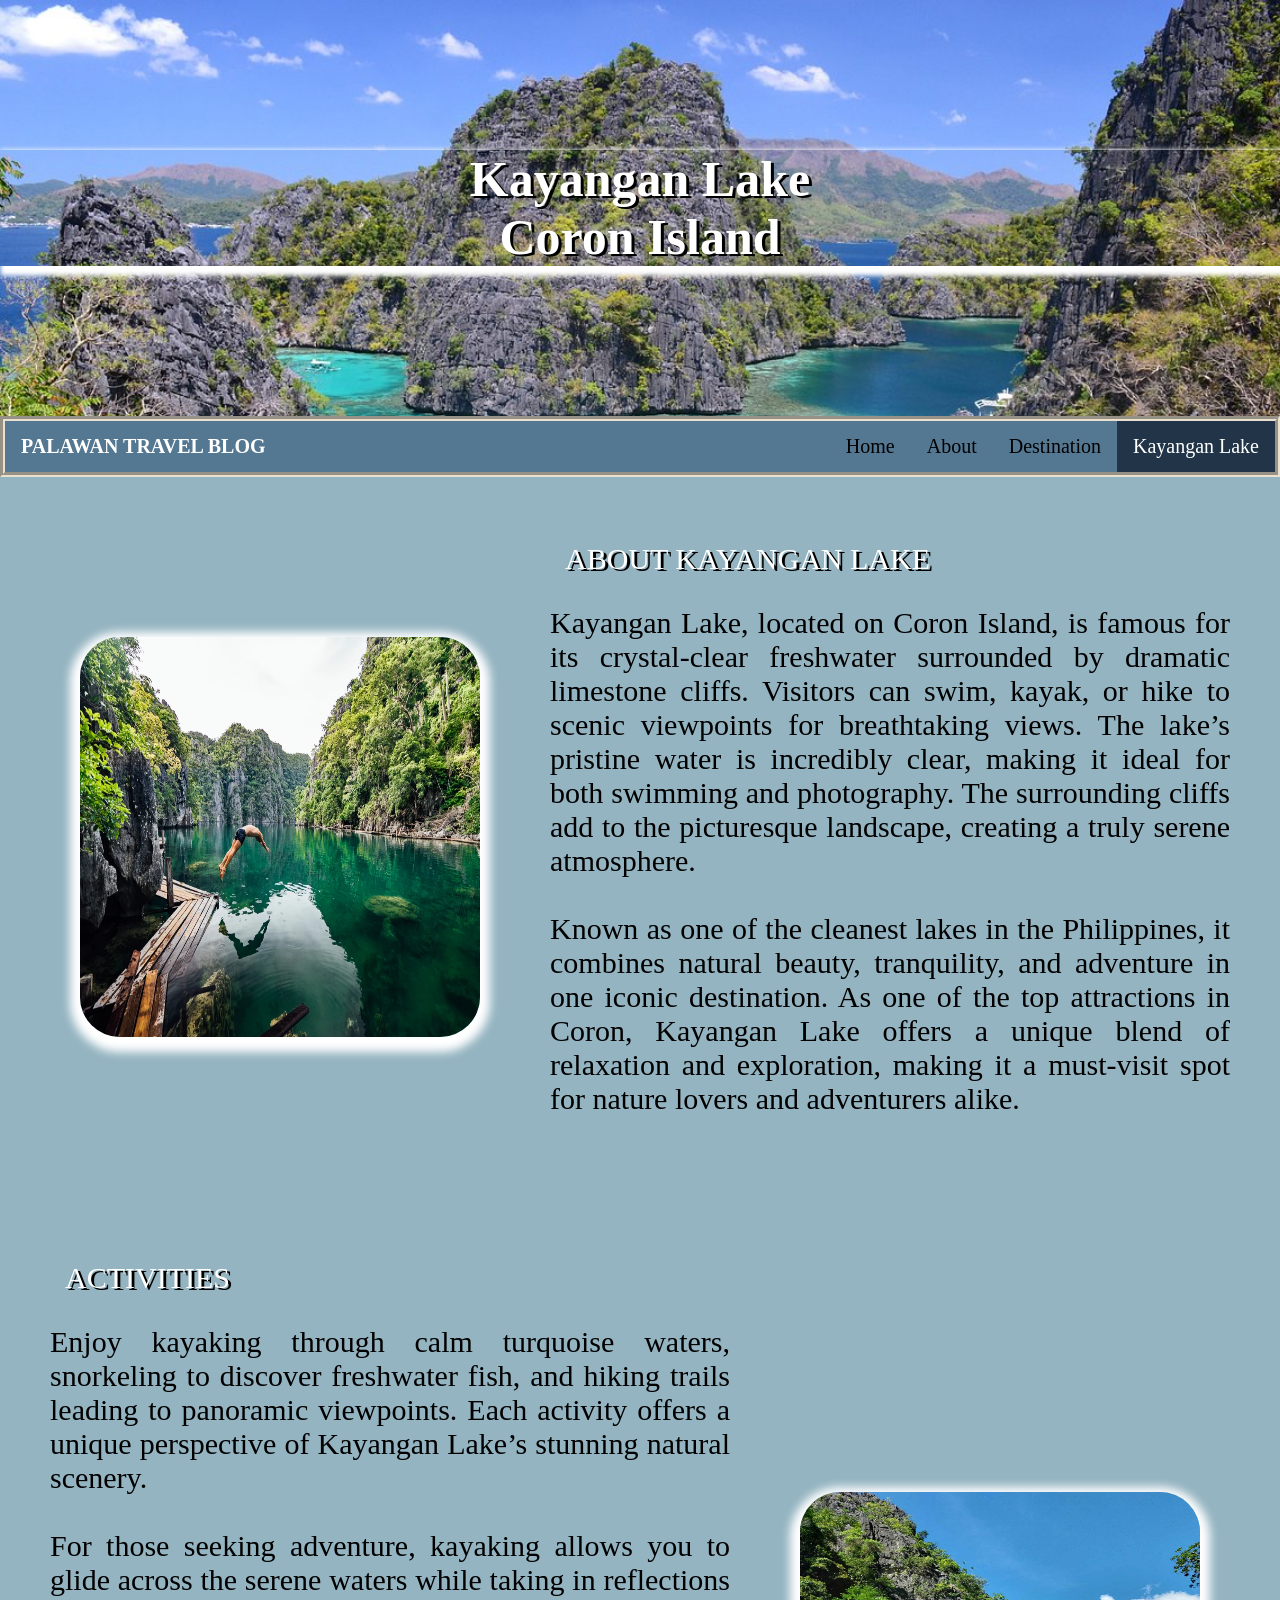
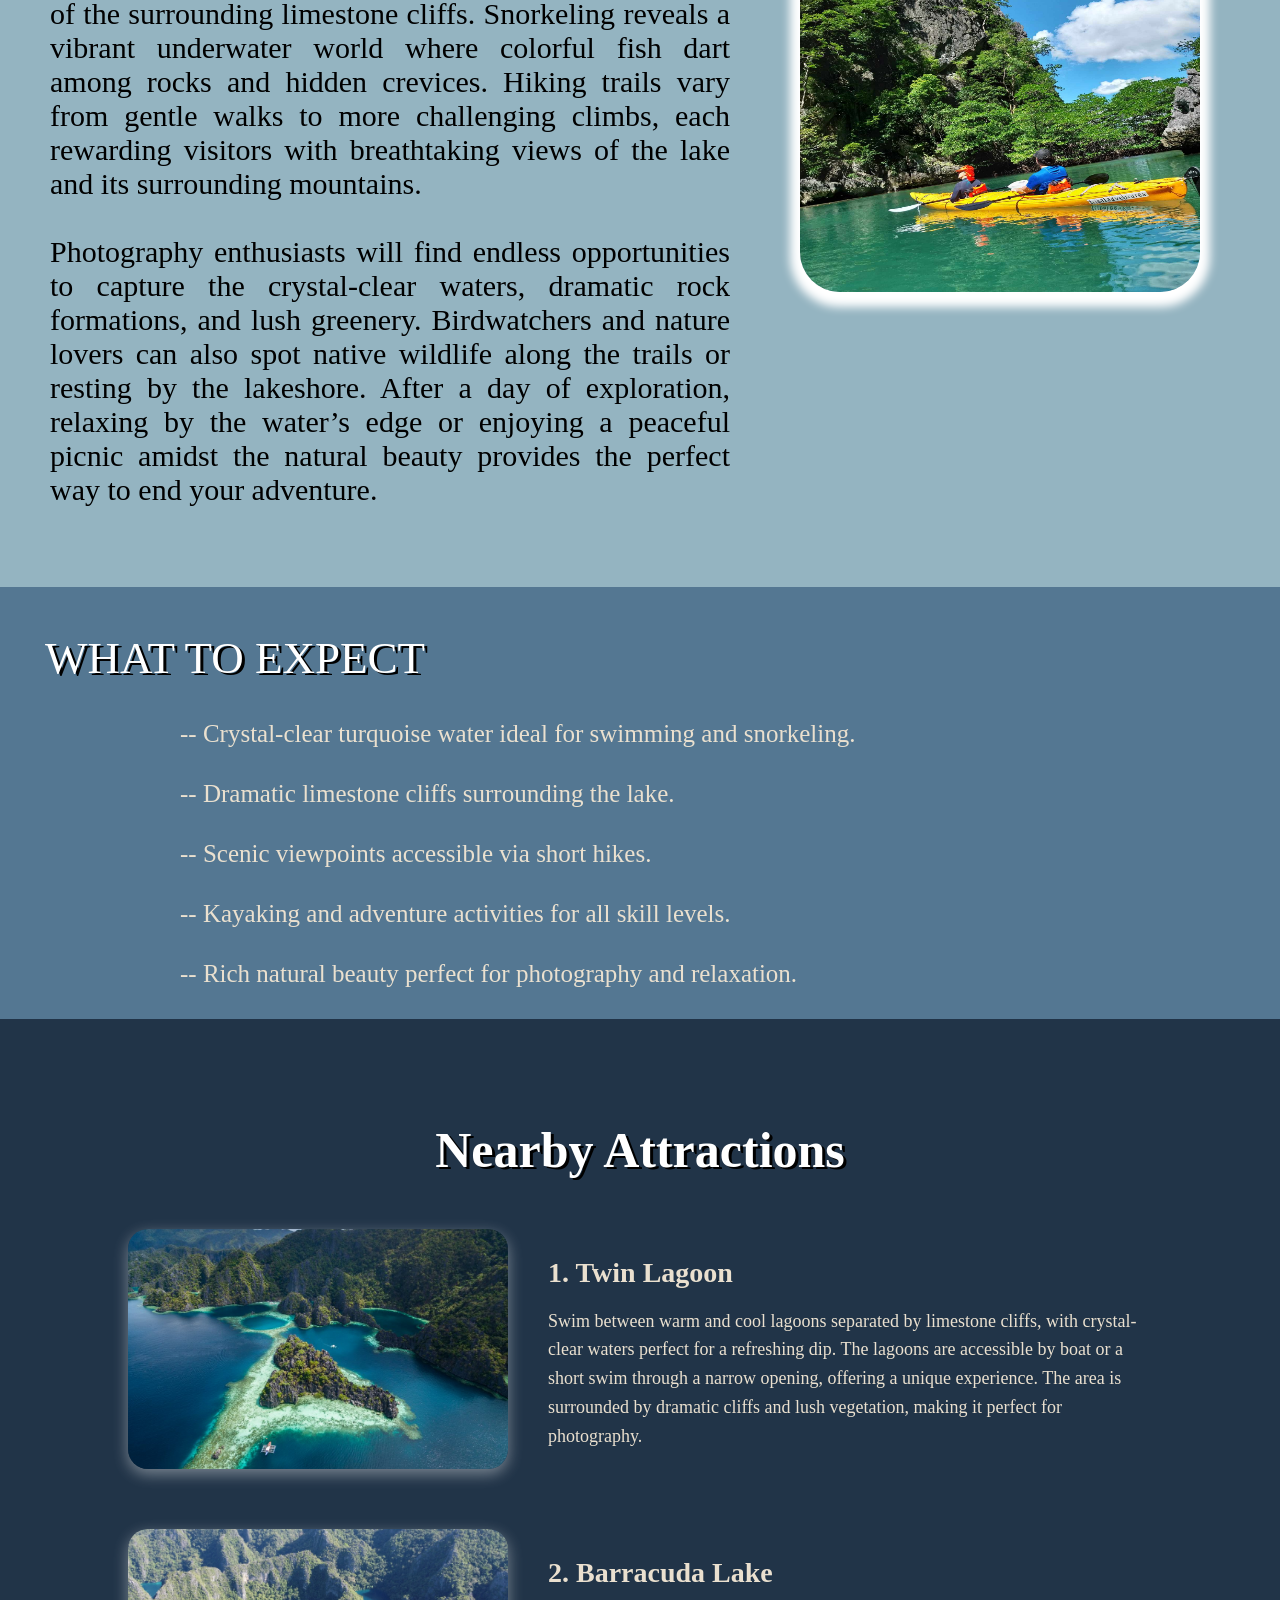
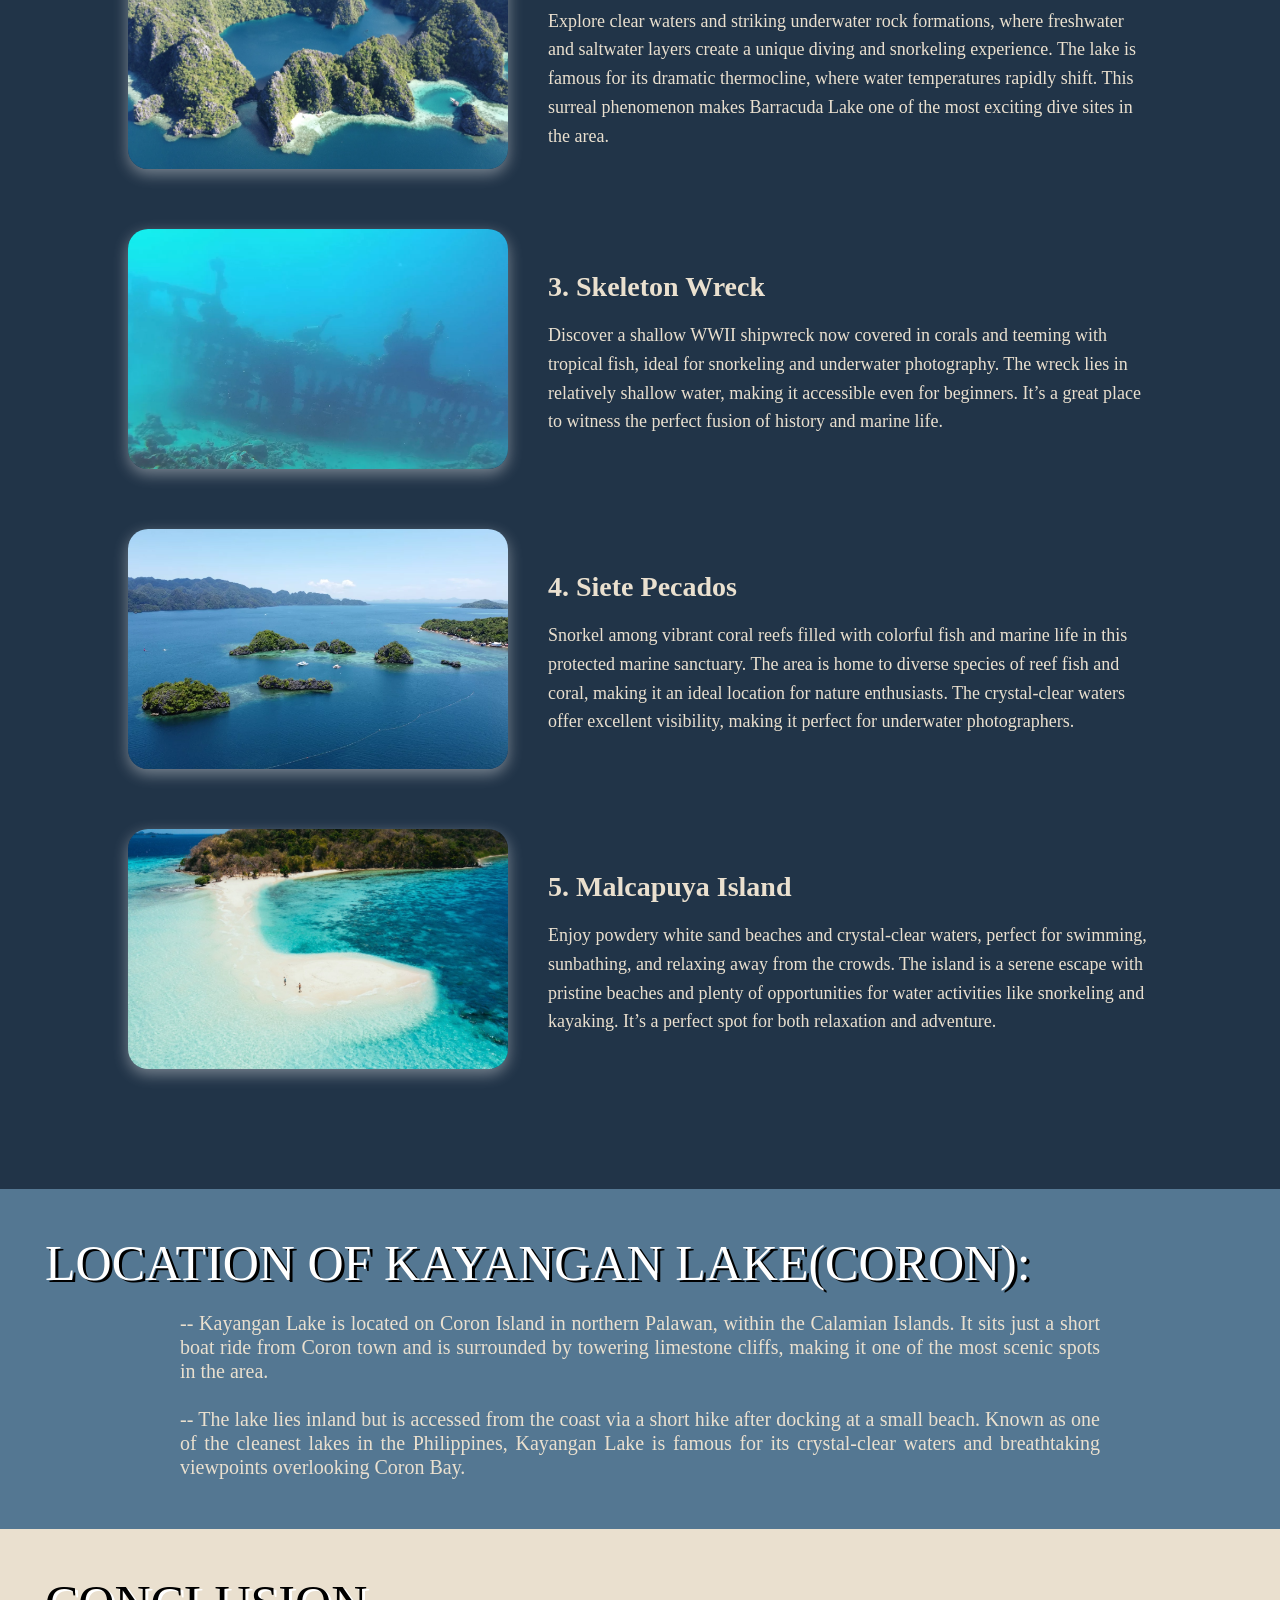
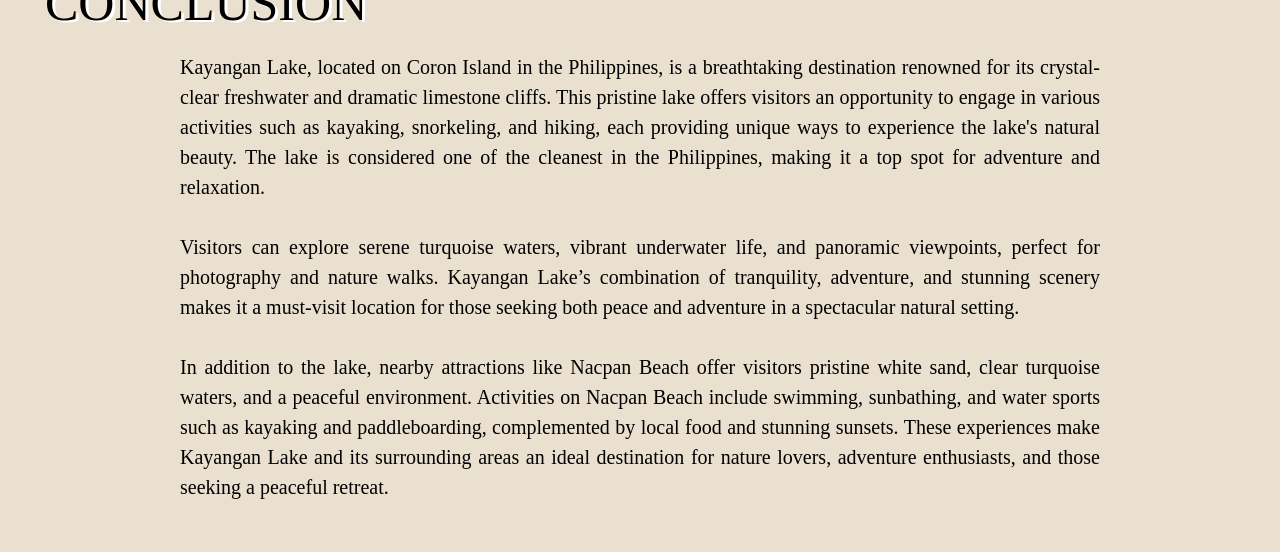
<file: place5(Kayanga).html>
<!DOCTYPE html>
<html lang="en">
<head>
<meta charset="UTF-8">
<title>Kayangan Lake Page</title>
<style>
body {
    margin: 0;
    background: url('kayanganbg.jpg') no-repeat center top;
    background-size: 1600px 420px;
	background-size: cover;
    background-attachment: fixed;
}

ul {
    list-style-type: none;
    margin: 0;
    padding: 0;
    display: flex;
    align-items: center;
    background-color: #547792;
    font-family: "Aeogo Pxltd Next";
    border: 5px groove #EAE0CF;
    position: sticky;
    top: 0;
    z-index: 1000;
    font-size: 20px;
}
.logoname {
    margin-right: auto;
    font-family: "Berlin Sans FB";
    font-size: 20px;
    color: white;
    padding: 14px 16px;
}
li { list-style: none; }

li a {
    display: block;
    color: black;
    padding: 14px 16px;
    text-decoration: none;
}
li a:hover {
    background-color: #213448;
    color: white;
}
.active {
    background-color: #213448;
    color: white;
}

.dess {
    text-align: center;
    font-size: 50px;
    font-family: "Berlin Sans FB";
    color: white;
    margin: 150px 0;
    box-shadow: 5px 5px 5px 5px white;
    text-shadow: 3px 2px black;
}

.section {
    background-color: #94B4C1;
    padding: 30px;
    display: flex;
    align-items: center;
    flex-wrap: wrap;
}
.section:nth-child(even) {
    flex-direction: row-reverse;
}
.section img {
    width: 400px;
    height: 400px;
    border-radius: 10%;
    margin: 50px;
    box-shadow: 0 5px 10px 10px white;  
}
.text-content {
    flex: 1;
    min-width: 300px;
    margin: 20px;
}
.text-content p {
    font-size: 30px;
    text-align: justify;
}

.designT {
    font-family: "Berlin Sans FB";
    font-size: 50px;
    color: white;
    margin: 15px;
    text-shadow: 3px 2px black;
}
.conclusion {
    font-family: "Berlin Sans FB";
    font-size: 50px;
    color: blaclk;
    margin: 15px;
	text-shadow: 3px 2px white;
}
.gallery {
    background-color: #547792;
    padding: 30px;
    text-align: center;
}
.gallery img {
    width: 300px;
    height: 230px;
    border-radius: 10%;
    margin: 20px;
    box-shadow: 0 5px 10px 10px red;    
}

.nearby {
    background-color: #213448;
    padding: 60px 10%;
    font-family: "Berlin Sans FB";
    color: #EAE0CF;
}

.nearby-title {
    text-align: center;
    font-size: 50px;
    margin-bottom: 50px;
    color: white;
    text-shadow: 3px 2px black;
}

.nearby-item {
    display: flex;
    align-items: center;
    gap: 40px;
    margin-bottom: 60px;
    flex-wrap: wrap;
}

.nearby-item img {
    width: 380px;
    height: 240px;
    border-radius: 20px;
    object-fit: cover;
    box-shadow: 0 5px 15px rgba(255,255,255,0.4);
}

.nearby-text {
    flex: 1;
    min-width: 250px;
}

.nearby-text h3 {
    font-size: 28px;
    margin-bottom: 10px;
}

.nearby-text p {
    font-size: 18px;
    line-height: 1.6;
}
.modal {
                display: none;
                position: fixed;
                z-index: 2000;
                left: 0;
                top: 0;
                width: 100%;
                height: 100%;
                background-color: rgba(0, 0, 0, 0.8);
            }

            .modal-content {
                margin: auto;
                display: block;
                max-width: 90%;
                max-height: 90%;
                position: absolute;
                top: 50%;
                left: 50%;
                transform: translate(-50%, -50%);
                border-radius: 10px;
            }

            .close {
                position: absolute;
                top: 20px;
                right: 40px;
                color: #f1f1f1;
                font-size: 40px;
                font-weight: bold;
                cursor: pointer;
                z-index: 2001;
            }

            .close:hover {
                color: #bbb;
            }

            img.clickable {
                cursor: pointer;
            }

            img.clickable:hover {
                opacity: 0.5;
				box-shadow: 0 5px 10px 10px black;   	
            }
</style>
</head>

<body>
<h1 class="dess">Kayangan Lake <br>Coron Island</h1>

<ul>
    <li class="logoname"><b>PALAWAN TRAVEL BLOG</b></li>
    <li><a href="index.html">Home</a></li>
    <li><a href="about.html">About</a></li>
    <li><a href="destination.html">Destination</a></li>
    <li><a class="active">Kayangan Lake</a></li>
</ul>

<div class="section">
    <img class="clickable"src="aboutkay.webp" alt="Kayangan Lake">
    <div class="text-content">
        <p class="designT">ABOUT KAYANGAN LAKE</p>
        <p>
    Kayangan Lake, located on Coron Island, is famous for its crystal-clear freshwater surrounded by dramatic limestone cliffs. Visitors can swim, kayak, or hike to scenic viewpoints for breathtaking views. The lake’s pristine water is incredibly clear, making it ideal for both swimming and photography. The surrounding cliffs add to the picturesque landscape, creating a truly serene atmosphere.
    <br><br>
    Known as one of the cleanest lakes in the Philippines, it combines natural beauty, tranquility, and adventure in one iconic destination. As one of the top attractions in Coron, Kayangan Lake offers a unique blend of relaxation and exploration, making it a must-visit spot for nature lovers and adventurers alike.
</p>
    </div>
</div>

<div class="section">
    <img class="clickable"src="act.jpeg" alt="Kayaking at Kayangan Lake">
    <div class="text-content">
        <p class="designT">ACTIVITIES</p>
        <p>
Enjoy kayaking through calm turquoise waters, snorkeling to discover freshwater fish, and hiking trails leading to panoramic viewpoints. Each activity offers a unique perspective of Kayangan Lake’s stunning natural scenery.<br><br>

For those seeking adventure, kayaking allows you to glide across the serene waters while taking in reflections of the surrounding limestone cliffs. Snorkeling reveals a vibrant underwater world where colorful fish dart among rocks and hidden crevices. Hiking trails vary from gentle walks to more challenging climbs, each rewarding visitors with breathtaking views of the lake and its surrounding mountains.<br><br>

Photography enthusiasts will find endless opportunities to capture the crystal-clear waters, dramatic rock formations, and lush greenery. Birdwatchers and nature lovers can also spot native wildlife along the trails or resting by the lakeshore. After a day of exploration, relaxing by the water’s edge or enjoying a peaceful picnic amidst the natural beauty provides the perfect way to end your adventure.        </p>
    </div>
</div>

<div class="gallery">
    <p class="designT" style="float:left; font-size: 45px;">WHAT TO EXPECT</p><br><br><br><br>
    <p style="font-size: 25px; text-align: justify; margin: 0 150px; color:#EAE0CF; line-height: 1.2;"><br>
    -- Crystal-clear turquoise water ideal for swimming and snorkeling.<br><br>
    -- Dramatic limestone cliffs surrounding the lake.<br><br>
    -- Scenic viewpoints accessible via short hikes.<br><br>
    -- Kayaking and adventure activities for all skill levels.<br><br>
    -- Rich natural beauty perfect for photography and relaxation.
    </p>
</div>

<div class="nearby">

    <h2 class="nearby-title">Nearby Attractions</h2>

    <div class="nearby-item">
        <img class="clickable"src="twin.jpg">
        <div class="nearby-text">
            <h3>1. Twin Lagoon</h3>
            <p>Swim between warm and cool lagoons separated by limestone cliffs, with crystal-clear waters perfect for a refreshing dip. The lagoons are accessible by boat or a short swim through a narrow opening, offering a unique experience. The area is surrounded by dramatic cliffs and lush vegetation, making it perfect for photography.</p>
        </div>
    </div>

    <div class="nearby-item">
        <img class="clickable"src="bar.jfif">
        <div class="nearby-text">
            <h3>2. Barracuda Lake</h3>
            <p>Explore clear waters and striking underwater rock formations, where freshwater and saltwater layers create a unique diving and snorkeling experience. The lake is famous for its dramatic thermocline, where water temperatures rapidly shift. This surreal phenomenon makes Barracuda Lake one of the most exciting dive sites in the area.</p>
        </div>
    </div>

    <div class="nearby-item">
        <img class="clickable"src="ske.webp">
        <div class="nearby-text">
            <h3>3. Skeleton Wreck</h3>
            <p>Discover a shallow WWII shipwreck now covered in corals and teeming with tropical fish, ideal for snorkeling and underwater photography. The wreck lies in relatively shallow water, making it accessible even for beginners. It’s a great place to witness the perfect fusion of history and marine life.</p>
        </div>
    </div>

    <div class="nearby-item">
        <img class="clickable"src="sie.webp">
        <div class="nearby-text">
            <h3>4. Siete Pecados</h3>
            <p>Snorkel among vibrant coral reefs filled with colorful fish and marine life in this protected marine sanctuary. The area is home to diverse species of reef fish and coral, making it an ideal location for nature enthusiasts. The crystal-clear waters offer excellent visibility, making it perfect for underwater photographers.</p>
        </div>
    </div>

    <div class="nearby-item">
        <img class="clickable"src="mal.jpg">
        <div class="nearby-text">
            <h3>5. Malcapuya Island</h3>
            <p>Enjoy powdery white sand beaches and crystal-clear waters, perfect for swimming, sunbathing, and relaxing away from the crowds. The island is a serene escape with pristine beaches and plenty of opportunities for water activities like snorkeling and kayaking. It’s a perfect spot for both relaxation and adventure.</p>
        </div>
    </div>
    </div>
	
<div class="gallery">
    <p class="designT" style = "float: left;">LOCATION OF KAYANGAN LAKE(CORON):</p><br><br><br><br>
	<p style="font-size: 20px; text-align: justify; margin-right: 150px; margin-left: 150px; color:#EAE0CF; line-height: 1.2;"
	>-- Kayangan Lake is located on Coron Island in northern Palawan, within the Calamian Islands. It sits just a short boat ride from Coron town and is surrounded by towering limestone cliffs, making it one of the most scenic spots in the area.
	<br><br>
	-- The lake lies inland but is accessed from the coast via a short hike after docking at a small beach. Known as one of the cleanest lakes in the Philippines, Kayangan Lake is famous for its crystal-clear waters and breathtaking viewpoints overlooking Coron Bay.
		</div>
<div style="background-color: #EAE0CF; padding: 30px;">
	<p class="conclusion">CONCLUSION</p>
	<p style="font-size: 20px; text-align: justify; margin: 20px 150px; color:black; line-height: 1.5;">
       Kayangan Lake, located on Coron Island in the Philippines, is a breathtaking destination renowned for its crystal-clear freshwater and dramatic limestone cliffs. This pristine lake offers visitors an opportunity to engage in various activities such as kayaking, snorkeling, and hiking, each providing unique ways to experience the lake's natural beauty. The lake is considered one of the cleanest in the Philippines, making it a top spot for adventure and relaxation.
		<br>
		<br>
		Visitors can explore serene turquoise waters, vibrant underwater life, and panoramic viewpoints, perfect for photography and nature walks. Kayangan Lake’s combination of tranquility, adventure, and stunning scenery makes it a must-visit location for those seeking both peace and adventure in a spectacular natural setting.
		<br>
		<br>
		In addition to the lake, nearby attractions like Nacpan Beach offer visitors pristine white sand, clear turquoise waters, and a peaceful environment. Activities on Nacpan Beach include swimming, sunbathing, and water sports such as kayaking and paddleboarding, complemented by local food and stunning sunsets. These experiences make Kayangan Lake and its surrounding areas an ideal destination for nature lovers, adventure enthusiasts, and those seeking a peaceful retreat.</p>
	</div>
	<div id="imageModal" class="modal">
            <span class="close">&times;</span>
            <img class="modal-content" id="modalImg">
        </div>

        <script>    
            var modal = document.getElementById("imageModal");
            var modalImg = document.getElementById("modalImg");
            var closeBtn = document.getElementsByClassName("close")[0];

            var images = document.querySelectorAll('img.clickable');

            images.forEach(function(img) {
                img.addEventListener('click', function() {
                    modal.style.display = "block";
                    modalImg.src = this.src;
                    modalImg.alt = this.alt;
                });
            });
           
            closeBtn.addEventListener('click', function() {
                modal.style.display = "none";
            });

            modal.addEventListener('click', function(event) {
                if (event.target === modal) {
                    modal.style.display = "none";
                }
            });

            document.addEventListener('keydown', function(event) {
                if (event.key === "Escape") {
                    modal.style.display = "none";
                }
            });
        </script>
</body>
</html>
</file>
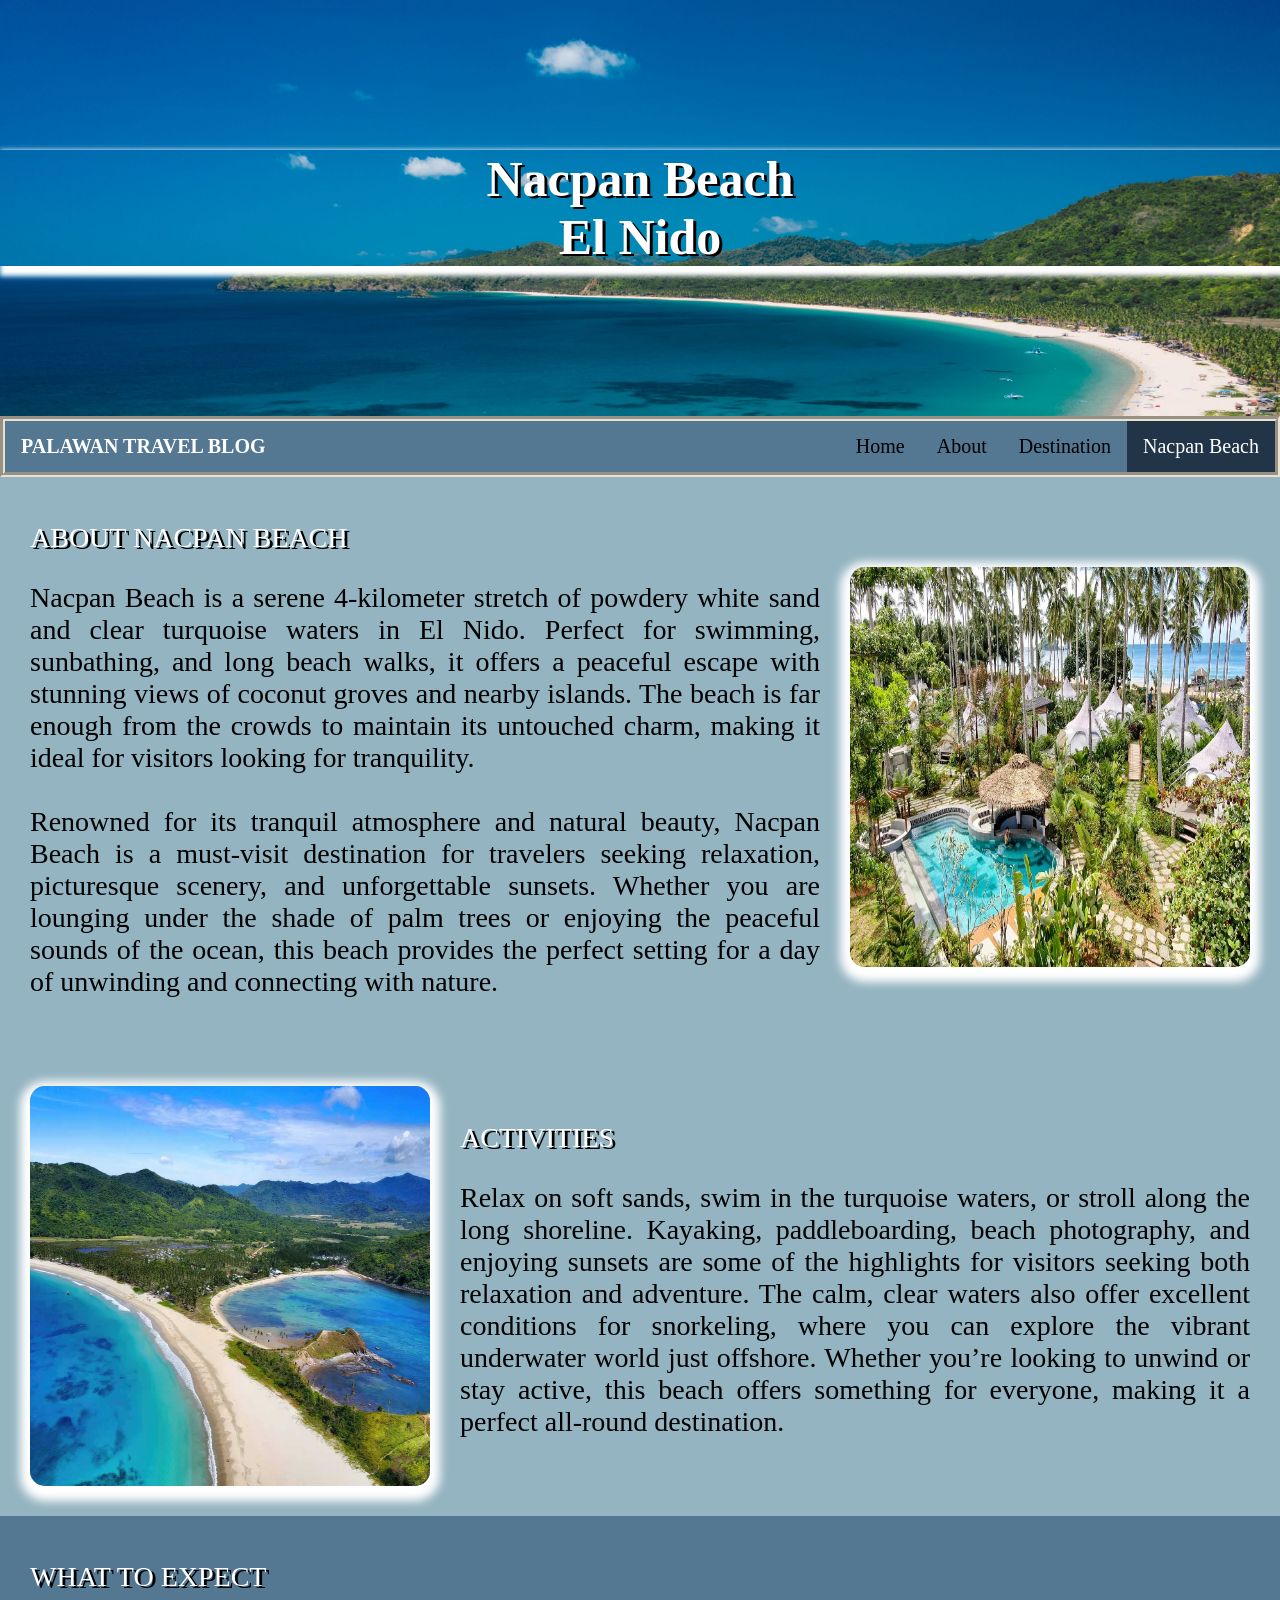
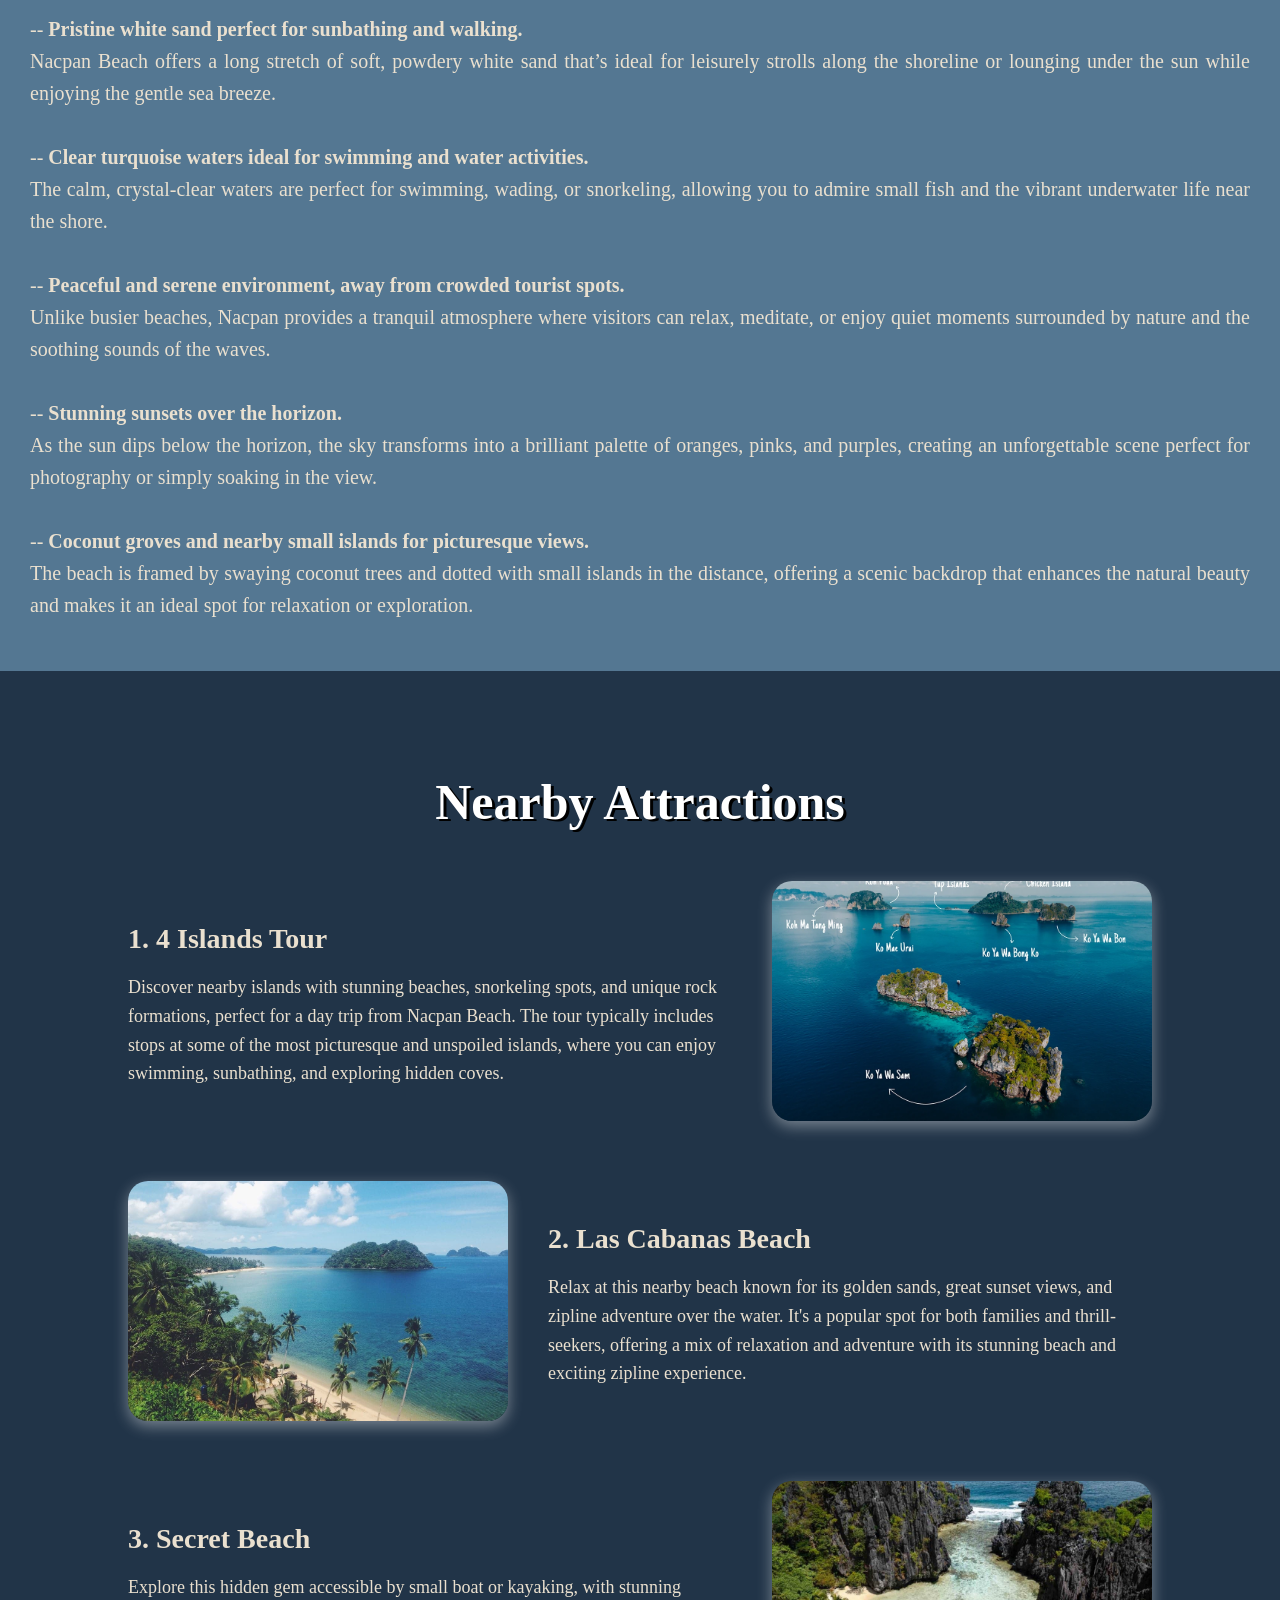
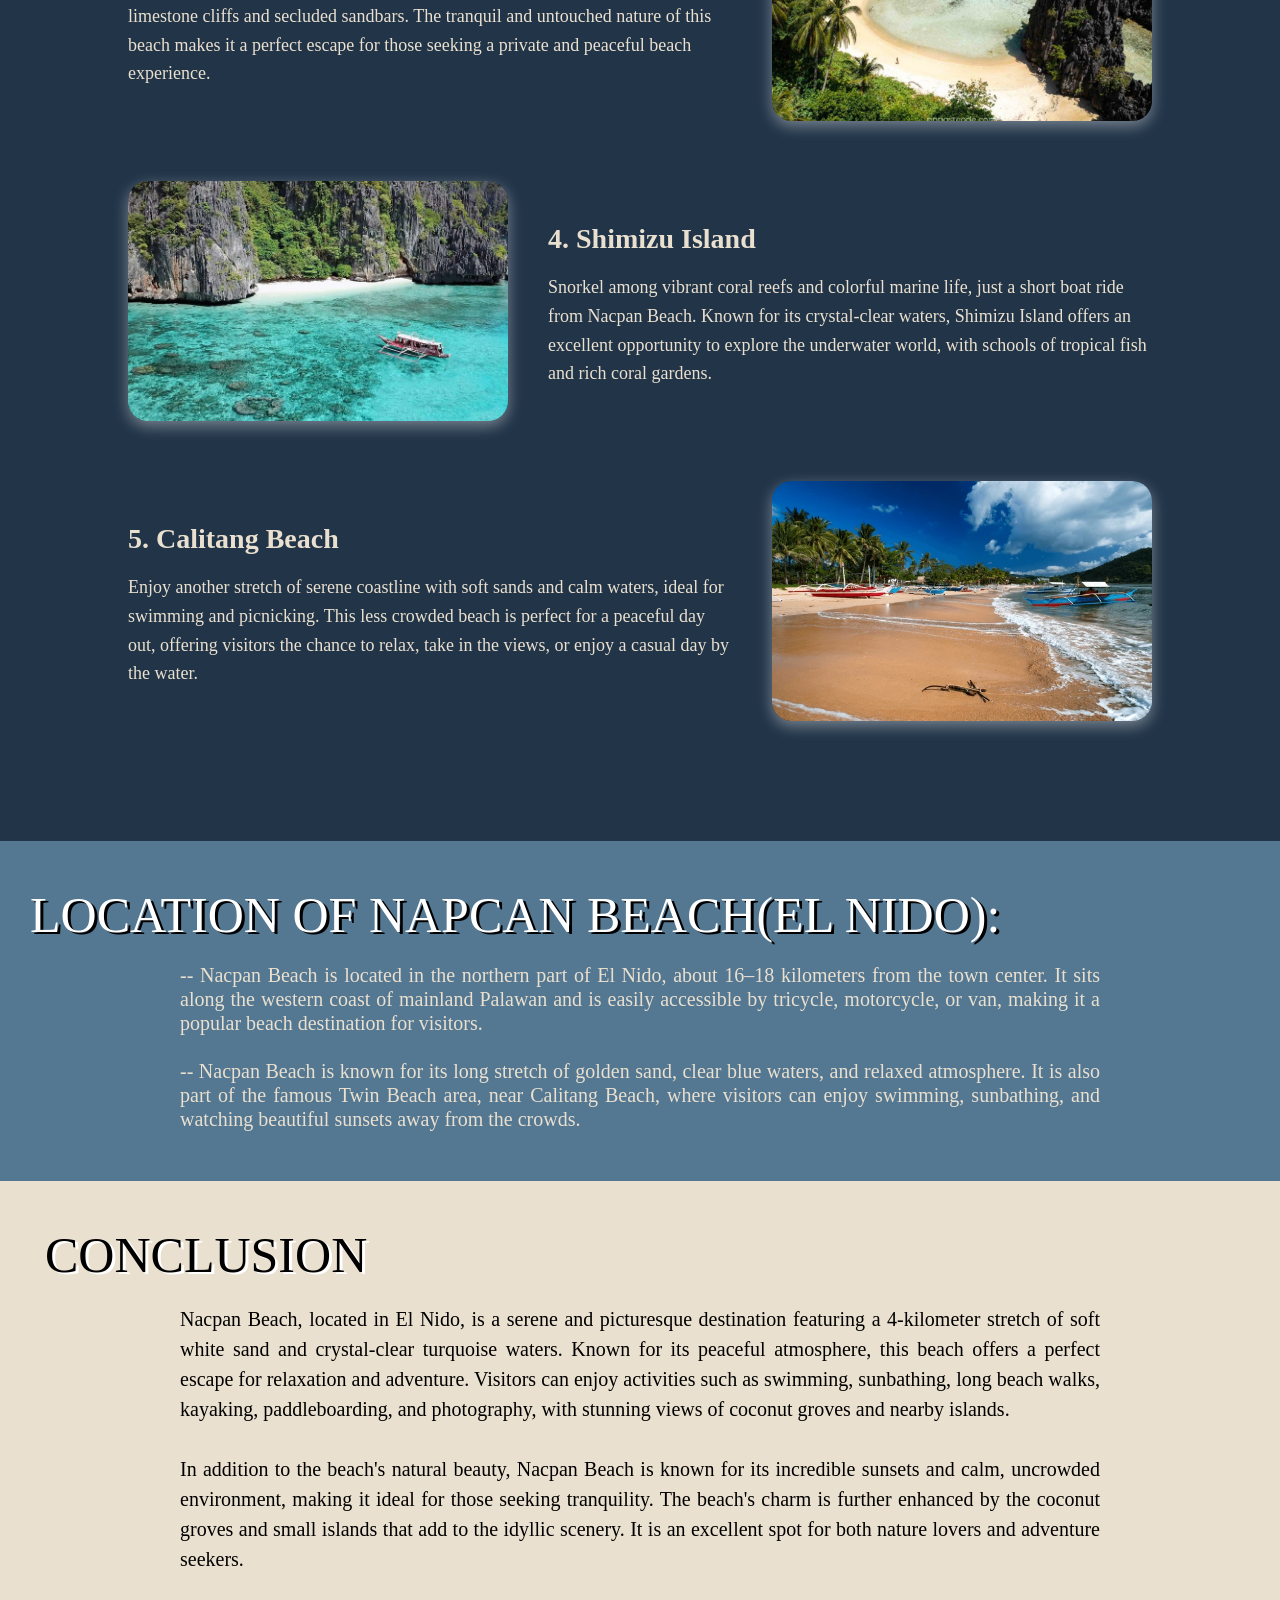
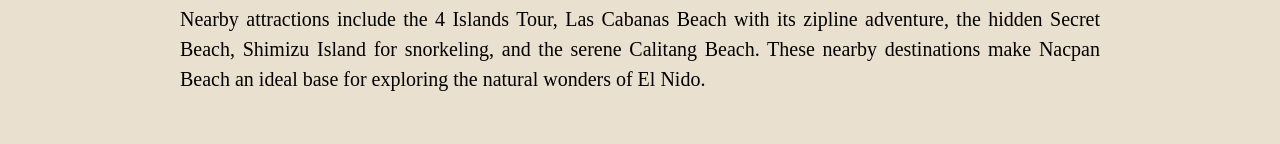
<file: place6(Nacpan).html>
<!DOCTYPE html>
<html lang="en">
<head>
<meta charset="UTF-8">
<title>Nacpan Beach Page</title>
<style>
body {
    margin: 0;
    background: url('nacpanbackground.jpg') no-repeat center top;
    background-size: 1600px 420px;
	background-size: cover;
    background-attachment: fixed;
}

ul {
    list-style-type: none;
    margin: 0;
    padding: 0;
    display: flex;
    align-items: center;
    background-color: #547792;
    font-family: "Aeogo Pxltd Next";
    border: 5px groove #EAE0CF;
    position: sticky;
    top: 0;
    z-index: 1000;
    font-size: 20px;
}
.logoname {
    margin-right: auto;
    font-family: "Berlin Sans FB";
    font-size: 20px;
    color: white;
    padding: 14px 16px;
}
li { list-style: none; }

li a {
    display: block;
    color: black;
    padding: 14px 16px;
    text-decoration: none;
}
li a:hover {
    background-color: #213448;
    color: white;
}
.active {
    background-color: #213448;
    color: white;
}

.dess {
    text-align: center;
    font-size: 50px;
    font-family: "Berlin Sans FB";
    color: white;
    margin: 150px 0;
    box-shadow: 5px 5px 5px 5px white;
    text-shadow: 3px 2px black;
}

.section {
    background-color: #94B4C1;
    padding: 30px;
    display: flex;
    align-items: center;
    flex-wrap: wrap;
    gap: 30px;
}
.section.center {
    flex-direction: column;
    text-align: center;
}
.section img {
    width: 400px;
    height: 400px;
    border-radius: 15px;
    box-shadow: 0 5px 10px 10px white;
}
.text-content {
    flex: 1;
    min-width: 300px;
}
.text-content p {
    font-size: 28px;
    text-align: justify;
}

.designT {
    font-family: "Berlin Sans FB";
    font-size: 50px;
    color: white;
    margin: 15px 0;
    text-shadow: 3px 2px black;
}
.conclusion {
    font-family: "Berlin Sans FB";
    font-size: 50px;
    color: blaclk;
    margin: 15px;
	text-shadow: 3px 2px white;
}
.gallery {
    background-color: #547792;
    padding: 30px;
    text-align: center;
}
.gallery img {
    width: 300px;
    height: 230px;
    border-radius: 10%;
    margin: 20px;
    box-shadow: 0 5px 10px 10px red;    
}

.nearby {
    background-color: #213448;
    padding: 60px 10%;
    font-family: "Berlin Sans FB";
    color: #EAE0CF;
}

.nearby-title {
    text-align: center;
    font-size: 50px;
    margin-bottom: 50px;
    color: white;
    text-shadow: 3px 2px black;
}

.nearby-item {
    display: flex;
    align-items: center;
    gap: 40px;
    margin-bottom: 60px;
    flex-wrap: wrap;
}

.nearby-item:nth-child(even) {
    flex-direction: row-reverse;
}

.nearby-item img {
    width: 380px;
    height: 240px;
    border-radius: 20px;
    object-fit: cover;
    box-shadow: 0 5px 15px rgba(255,255,255,0.4);
}

.nearby-text {
    flex: 1;
    min-width: 250px;
}

.nearby-text h3 {
    font-size: 28px;
    margin-bottom: 10px;
}

.nearby-text p {
    font-size: 18px;
    line-height: 1.6;
}
.modal {
                display: none;
                position: fixed;
                z-index: 2000;
                left: 0;
                top: 0;
                width: 100%;
                height: 100%;
                background-color: rgba(0, 0, 0, 0.8);
            }

            .modal-content {
                margin: auto;
                display: block;
                max-width: 90%;
                max-height: 90%;
                position: absolute;
                top: 50%;
                left: 50%;
                transform: translate(-50%, -50%);
                border-radius: 10px;
            }

            .close {
                position: absolute;
                top: 20px;
                right: 40px;
                color: #f1f1f1;
                font-size: 40px;
                font-weight: bold;
                cursor: pointer;
                z-index: 2001;
            }

            .close:hover {
                color: #bbb;
            }

            img.clickable {
                cursor: pointer;
            }

            img.clickable:hover {
                opacity: 0.5;
				box-shadow: 0 5px 10px 10px black;   	
            }
</style>
</head>

<body>
<h1 class="dess">Nacpan Beach <br>El Nido</h1>

<ul>
    <li class="logoname"><b>PALAWAN TRAVEL BLOG</b></li>
    <li><a href="index.html">Home</a></li>
    <li><a href="about.html">About</a></li>
    <li><a href="destination.html">Destination</a></li>
    <li><a class="active">Nacpan Beach</a></li>
</ul>

<div class="section">
    <div class="text-content">
        <p class="designT">ABOUT NACPAN BEACH</p>
        <p>
    Nacpan Beach is a serene 4-kilometer stretch of powdery white sand and clear turquoise waters in El Nido. Perfect for swimming, sunbathing, and long beach walks, it offers a peaceful escape with stunning views of coconut groves and nearby islands. The beach is far enough from the crowds to maintain its untouched charm, making it ideal for visitors looking for tranquility. 
    <br><br>
    Renowned for its tranquil atmosphere and natural beauty, Nacpan Beach is a must-visit destination for travelers seeking relaxation, picturesque scenery, and unforgettable sunsets. Whether you are lounging under the shade of palm trees or enjoying the peaceful sounds of the ocean, this beach provides the perfect setting for a day of unwinding and connecting with nature.
</p>
    </div>
    <img class="clickable"src="nacpanbeach.jpg" alt="Nacpan Beach">
</div>

<div class="section">
    <img class="clickable" src="nacactivities.jpg" alt="Activities at Nacpan Beach">
    <div class="text-content">
        <p class="designT">ACTIVITIES</p>
        <p>
    Relax on soft sands, swim in the turquoise waters, or stroll along the long shoreline. Kayaking, paddleboarding, beach photography, and enjoying sunsets are some of the highlights for visitors seeking both relaxation and adventure. The calm, clear waters also offer excellent conditions for snorkeling, where you can explore the vibrant underwater world just offshore. Whether you’re looking to unwind or stay active, this beach offers something for everyone, making it a perfect all-round destination.
</p>
    </div>
</div>

<div class="section" style="background-color:#547792; justify-content: flex-start;">
    <div class="text-content" style="text-align: left; max-width: 1400px;">
        <p class="designT">WHAT TO EXPECT</p>
        <p style="font-size: 20px; color:#EAE0CF; line-height: 1.6;">
        -- <strong>Pristine white sand perfect for sunbathing and walking.</strong><br>
        Nacpan Beach offers a long stretch of soft, powdery white sand that’s ideal for leisurely strolls along the shoreline or lounging under the sun while enjoying the gentle sea breeze.<br><br>

        -- <strong>Clear turquoise waters ideal for swimming and water activities.</strong><br>
        The calm, crystal-clear waters are perfect for swimming, wading, or snorkeling, allowing you to admire small fish and the vibrant underwater life near the shore.<br><br>

        -- <strong>Peaceful and serene environment, away from crowded tourist spots.</strong><br>
        Unlike busier beaches, Nacpan provides a tranquil atmosphere where visitors can relax, meditate, or enjoy quiet moments surrounded by nature and the soothing sounds of the waves.<br><br>

        -- <strong>Stunning sunsets over the horizon.</strong><br>
        As the sun dips below the horizon, the sky transforms into a brilliant palette of oranges, pinks, and purples, creating an unforgettable scene perfect for photography or simply soaking in the view.<br><br>

        -- <strong>Coconut groves and nearby small islands for picturesque views.</strong><br>
        The beach is framed by swaying coconut trees and dotted with small islands in the distance, offering a scenic backdrop that enhances the natural beauty and makes it an ideal spot for relaxation or exploration.
        </p>
    </div>
</div>

<div class="nearby">
    <h2 class="nearby-title">Nearby Attractions</h2>

    <div class="nearby-item">
        <img class="clickable" src="4i.webp">
        <div class="nearby-text">
            <h3>1. 4 Islands Tour</h3>
            <p>Discover nearby islands with stunning beaches, snorkeling spots, and unique rock formations, perfect for a day trip from Nacpan Beach. The tour typically includes stops at some of the most picturesque and unspoiled islands, where you can enjoy swimming, sunbathing, and exploring hidden coves.</p>
        </div>
    </div>

    <div class="nearby-item">
        <img class="clickable" src="lascabanas.jpg">
        <div class="nearby-text">
            <h3>2. Las Cabanas Beach</h3>
            <p>Relax at this nearby beach known for its golden sands, great sunset views, and zipline adventure over the water. It's a popular spot for both families and thrill-seekers, offering a mix of relaxation and adventure with its stunning beach and exciting zipline experience.</p>
        </div>
    </div>

    <div class="nearby-item">
        <img class="clickable"src="secret.jpg">
        <div class="nearby-text">
            <h3>3. Secret Beach</h3>
            <p>Explore this hidden gem accessible by small boat or kayaking, with stunning limestone cliffs and secluded sandbars. The tranquil and untouched nature of this beach makes it a perfect escape for those seeking a private and peaceful beach experience.</p>
        </div>
    </div>

    <div class="nearby-item">
        <img class="clickable"src="shimizu.jpg">
        <div class="nearby-text">
            <h3>4. Shimizu Island</h3>
            <p>Snorkel among vibrant coral reefs and colorful marine life, just a short boat ride from Nacpan Beach. Known for its crystal-clear waters, Shimizu Island offers an excellent opportunity to explore the underwater world, with schools of tropical fish and rich coral gardens.</p>
        </div>
    </div>

    <div class="nearby-item">
        <img class="clickable"src="calitang.webp">
        <div class="nearby-text">
            <h3>5. Calitang Beach</h3>
            <p>Enjoy another stretch of serene coastline with soft sands and calm waters, ideal for swimming and picnicking. This less crowded beach is perfect for a peaceful day out, offering visitors the chance to relax, take in the views, or enjoy a casual day by the water.</p>
        </div>
    </div>
</div>
<div class="gallery">
    <p class="designT" style = "float: left;">LOCATION OF NAPCAN BEACH(EL NIDO):</p><br><br><br><br>
	<p style="font-size: 20px; text-align: justify; margin-right: 150px; margin-left: 150px; color:#EAE0CF; line-height: 1.2;"
	>-- Nacpan Beach is located in the northern part of El Nido, about 16–18 kilometers from the town center. It sits along the western coast of mainland Palawan and is easily accessible by tricycle, motorcycle, or van, making it a popular beach destination for visitors.
	<br><br>
	-- Nacpan Beach is known for its long stretch of golden sand, clear blue waters, and relaxed atmosphere. It is also part of the famous Twin Beach area, near Calitang Beach, where visitors can enjoy swimming, sunbathing, and watching beautiful sunsets away from the crowds.</div>
<div style="background-color: #EAE0CF; padding: 30px;">
	<p class="conclusion">CONCLUSION</p>
	<p style="font-size: 20px; text-align: justify; margin: 20px 150px; color:black; line-height: 1.5;">
       Nacpan Beach, located in El Nido, is a serene and picturesque destination featuring a 4-kilometer stretch of soft white sand and crystal-clear turquoise waters. Known for its peaceful atmosphere, this beach offers a perfect escape for relaxation and adventure. Visitors can enjoy activities such as swimming, sunbathing, long beach walks, kayaking, paddleboarding, and photography, with stunning views of coconut groves and nearby islands.
		<br>
		<br>
		In addition to the beach's natural beauty, Nacpan Beach is known for its incredible sunsets and calm, uncrowded environment, making it ideal for those seeking tranquility. The beach's charm is further enhanced by the coconut groves and small islands that add to the idyllic scenery. It is an excellent spot for both nature lovers and adventure seekers.
		<br>
		<br>
		Nearby attractions include the 4 Islands Tour, Las Cabanas Beach with its zipline adventure, the hidden Secret Beach, Shimizu Island for snorkeling, and the serene Calitang Beach. These nearby destinations make Nacpan Beach an ideal base for exploring the natural wonders of El Nido.</p>
	</div>
	
	<div id="imageModal" class="modal">
            <span class="close">&times;</span>
            <img class="modal-content" id="modalImg">
        </div>

        <script>    
            var modal = document.getElementById("imageModal");
            var modalImg = document.getElementById("modalImg");
            var closeBtn = document.getElementsByClassName("close")[0];

            var images = document.querySelectorAll('img.clickable');

            images.forEach(function(img) {
                img.addEventListener('click', function() {
                    modal.style.display = "block";
                    modalImg.src = this.src;
                    modalImg.alt = this.alt;
                });
            });
           
            closeBtn.addEventListener('click', function() {
                modal.style.display = "none";
            });

            modal.addEventListener('click', function(event) {
                if (event.target === modal) {
                    modal.style.display = "none";
                }
            });

            document.addEventListener('keydown', function(event) {
                if (event.key === "Escape") {
                    modal.style.display = "none";
                }
            });
        </script>
</body>
</html>
</file>
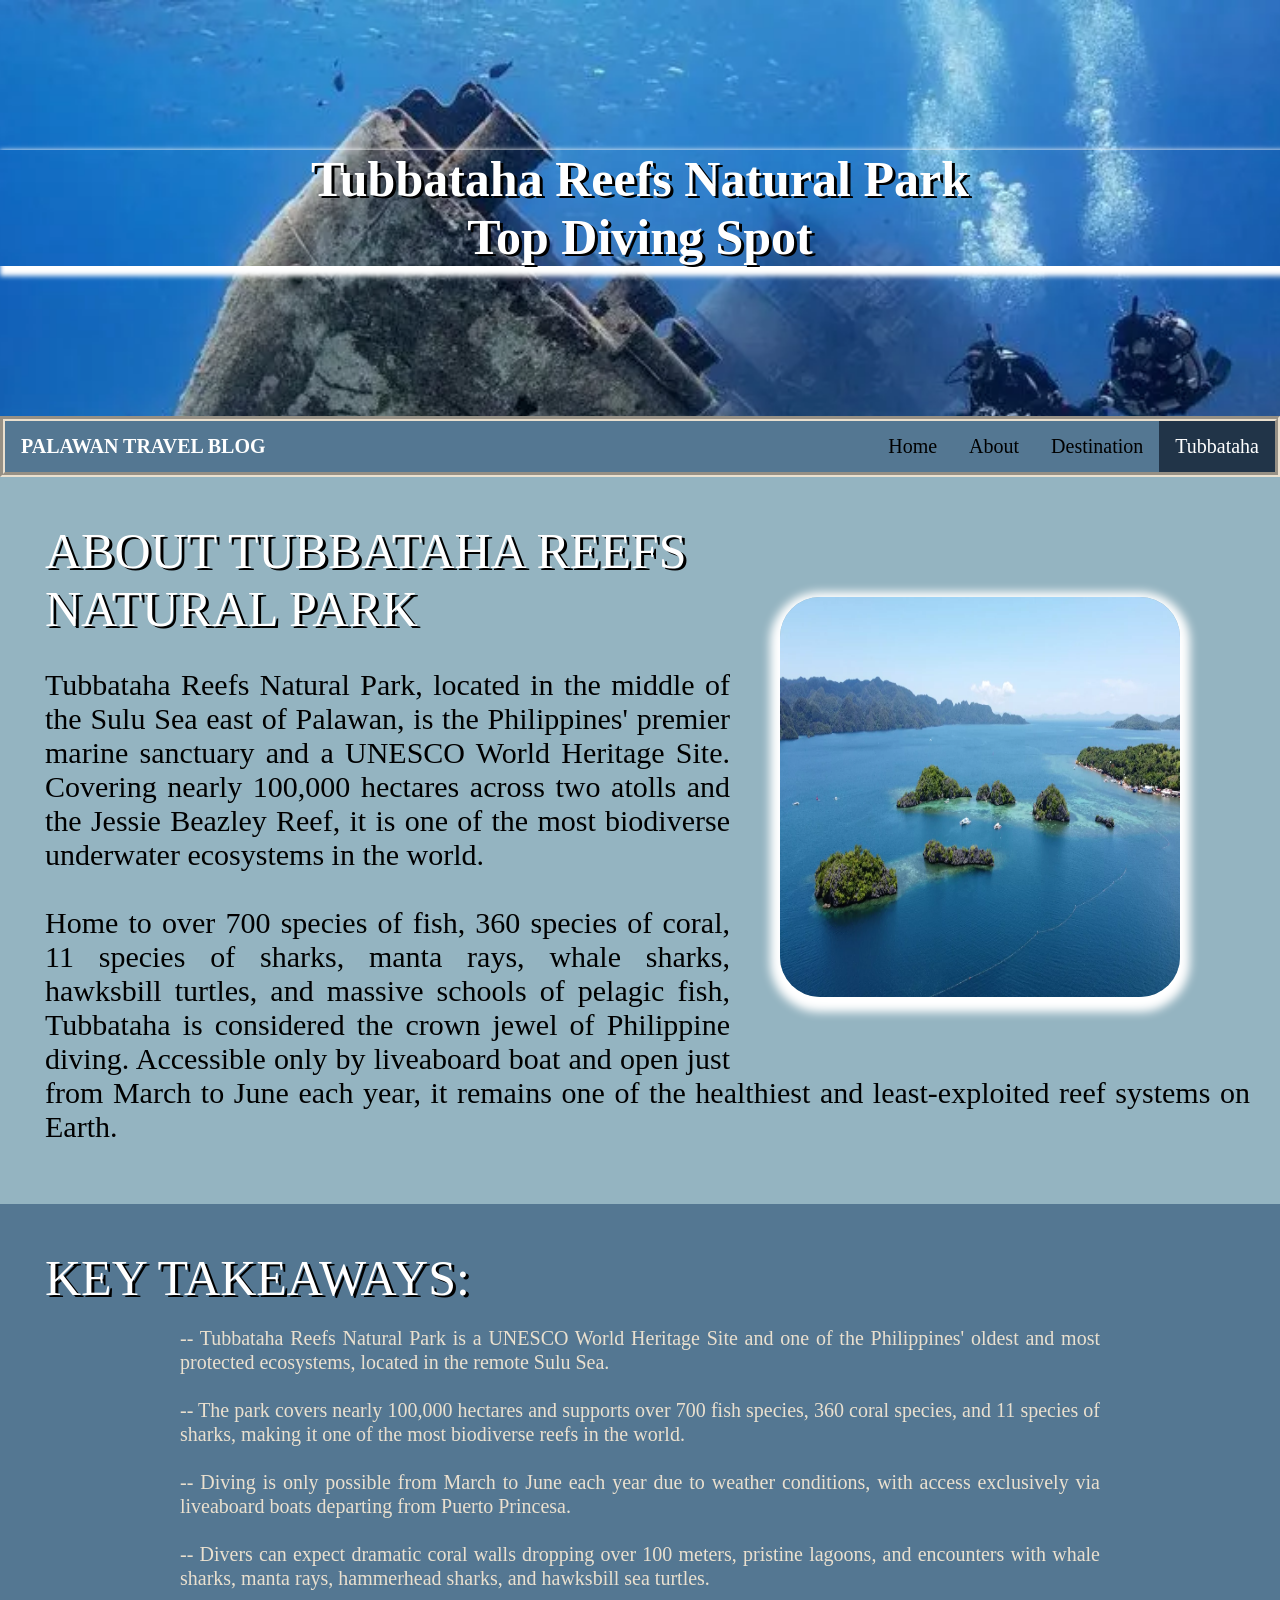
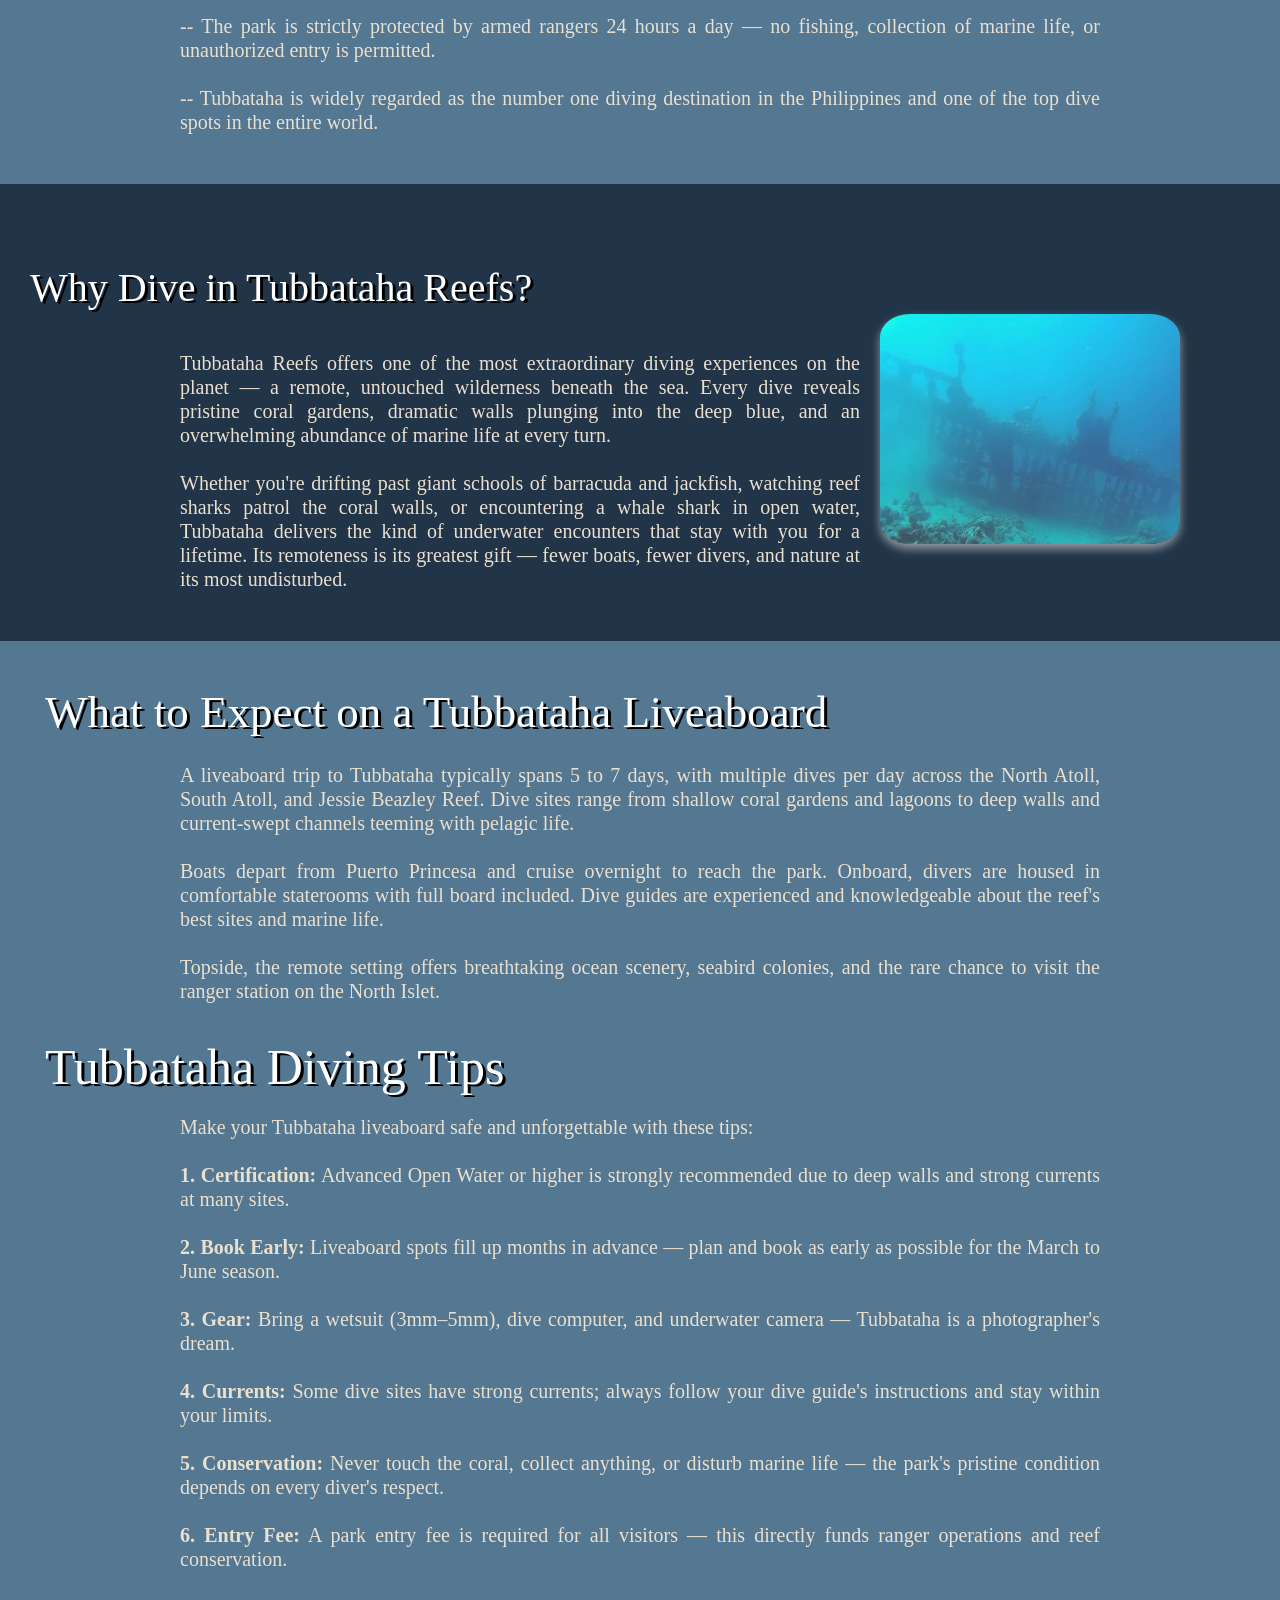
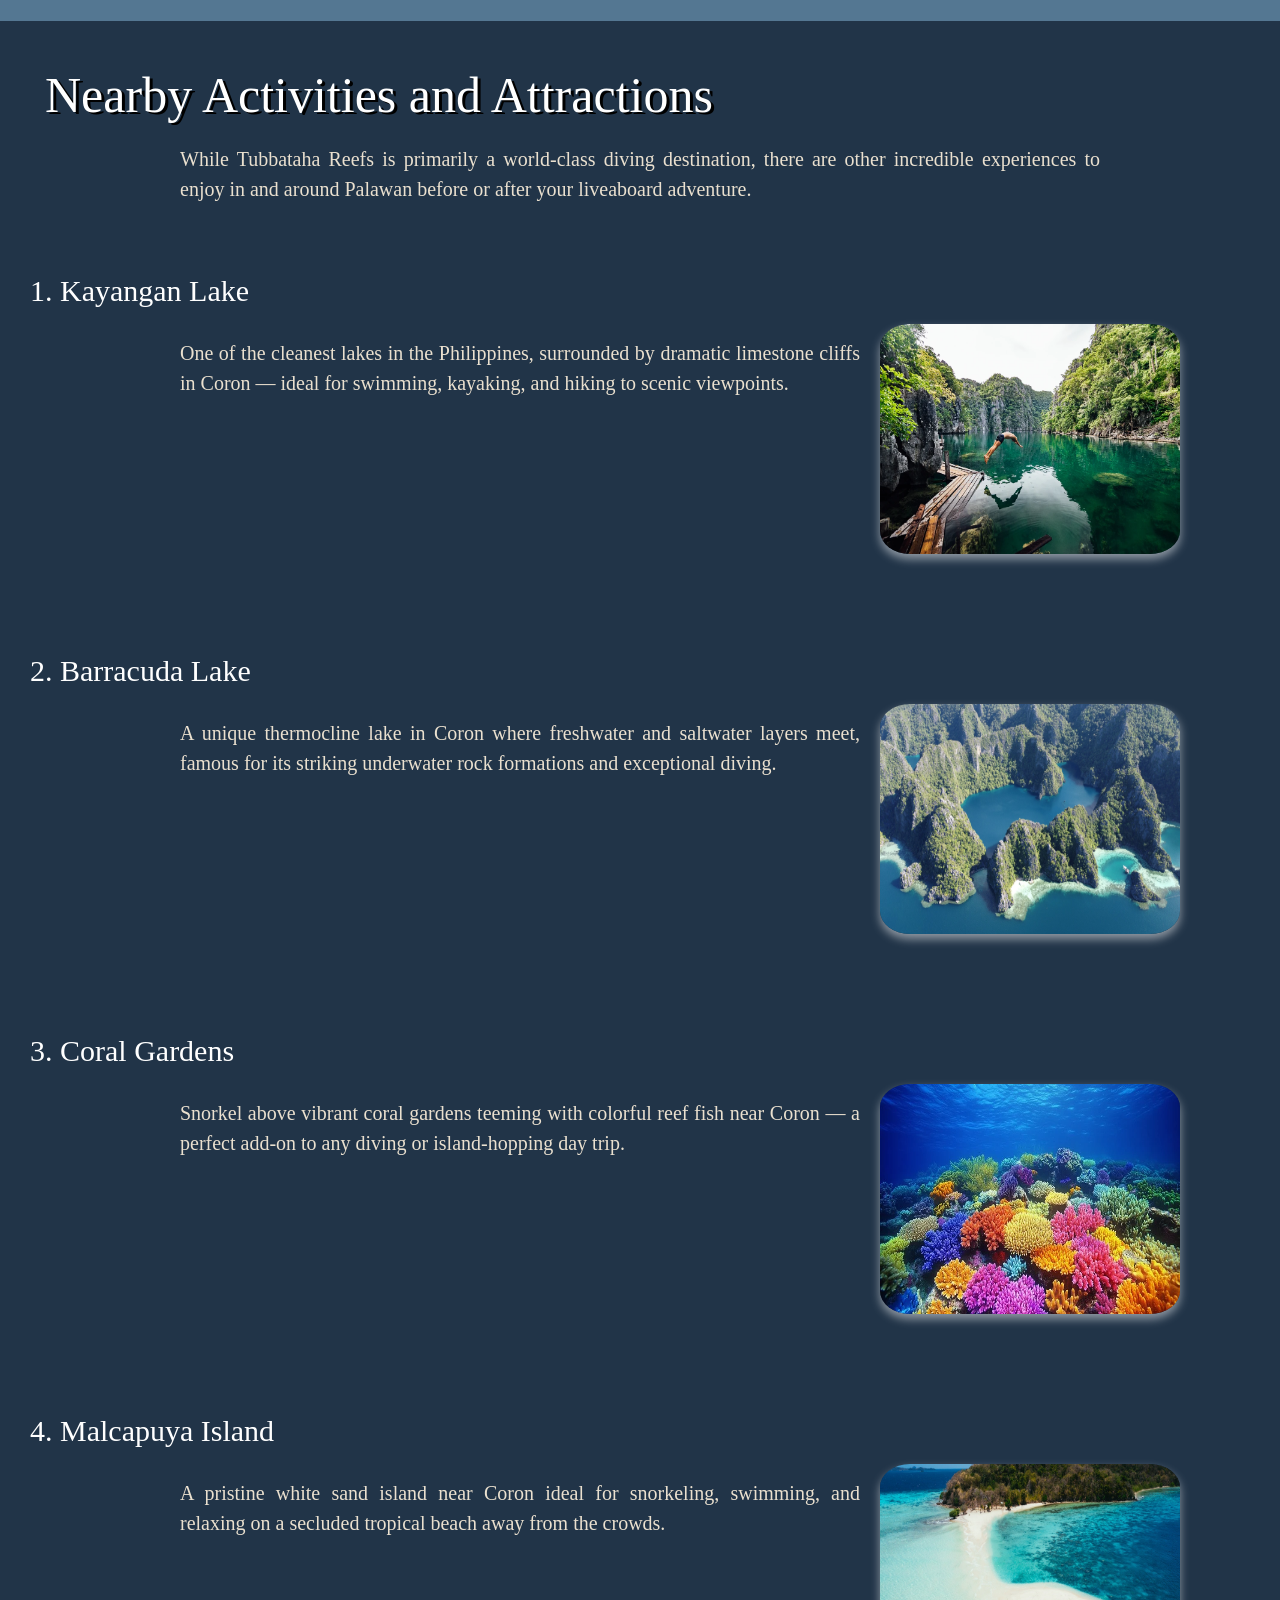
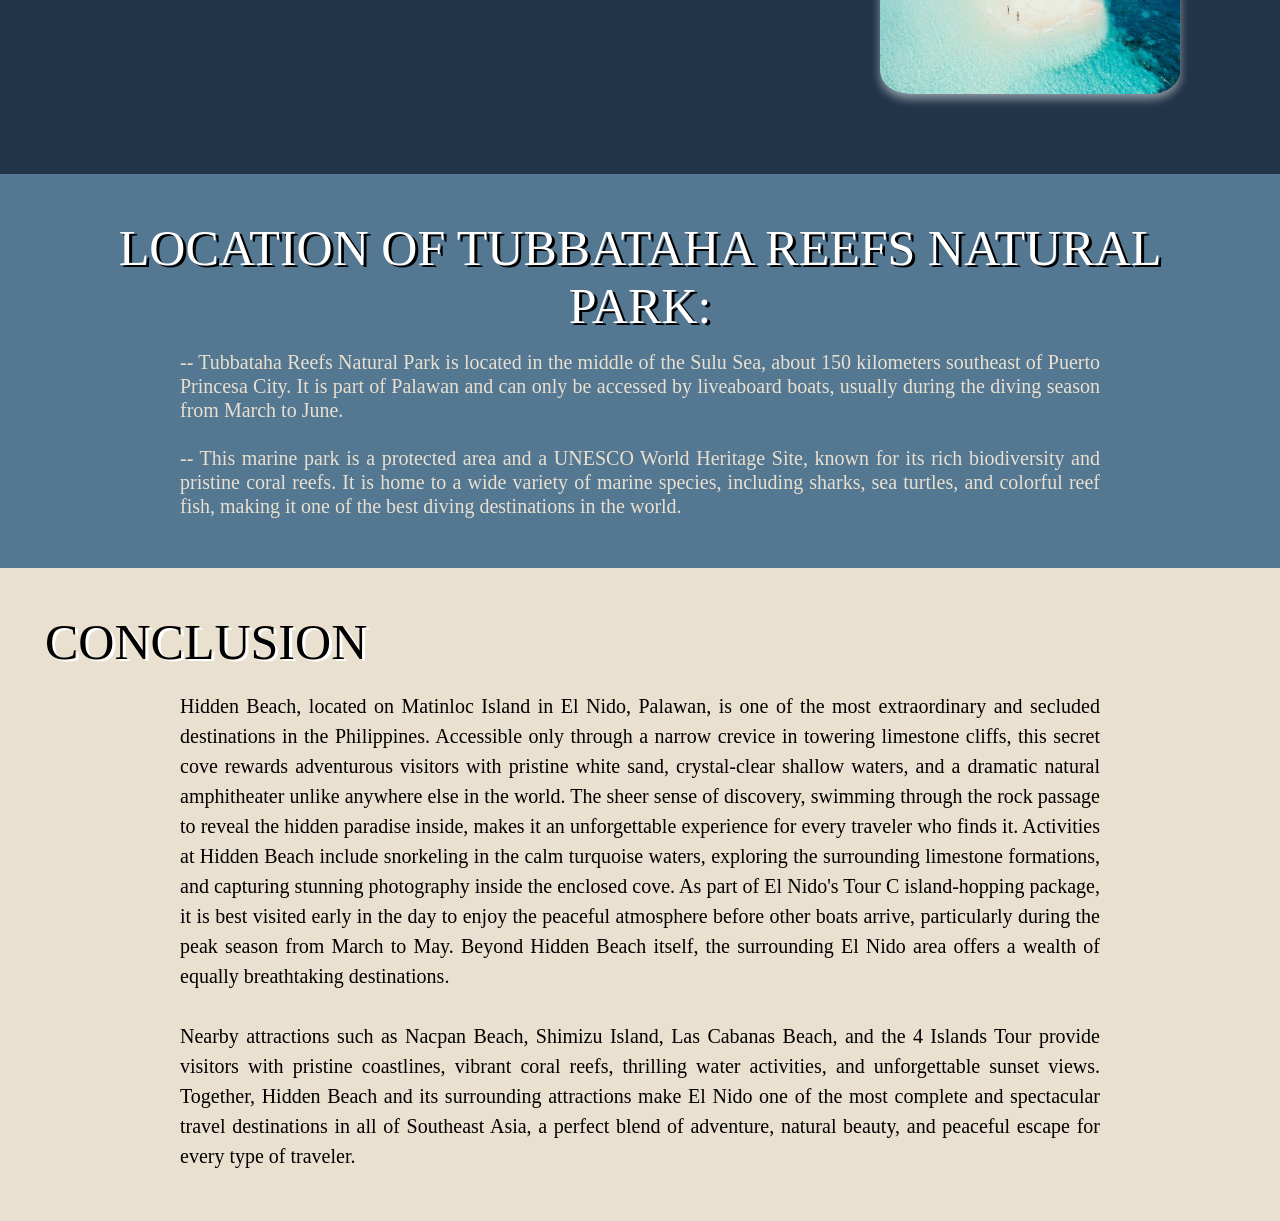
<file: place7(hidden).html>
<!DOCTYPE html>
<html>
<head>
<title>Tubbataha Reefs Natural Park Page</title>
<style>
body {
    margin: 0;
    background: url(coron_reef.webp) no-repeat center top;
    background-size: 1700px 450px;
	background-size: cover;
    background-attachment: fixed;
}
ul {
    list-style-type: none;
    margin: 0;
    padding: 0;
    display: flex;
    align-items: center;
    background-color: #547792;
    font-family: "Aeogo Pxltd Next";
    border: 5px groove #EAE0CF;
    position: sticky;
    top: 0;
    z-index: 1000;
    font-size: 20px;
}
.logoname {
    margin-right: auto;
    font-family: "Berlin Sans FB";
    font-size: 20px;
    color: white;
    padding: 14px 16px;
}
li {
    list-style: none;
}

li a {
    display: block;
    color: black;
    padding: 14px 16px;
    text-decoration: none;
}

li a:hover {
    background-color: #213448;
    color: white;
}

.active {
    background-color: #213448;
    color: white;
}
.dess {
    text-align: center;
    font-size: 50px;
    font-family: "Berlin Sans FB";
    color: white;
    margin: 150px 0;
    box-shadow: 5px 5px 5px 5px white;
    text-shadow: 3px 2px black;
}
.section {
    background-color: #94B4C1;
    padding: 30px;
}
.designT {
    font-family: "Berlin Sans FB";
    font-size: 50px;
    color: white;
    margin: 15px;
    text-shadow: 3px 2px black;
}
.conclusion {
    font-family: "Berlin Sans FB";
    font-size: 50px;
    color: blaclk;
    margin: 15px;
	text-shadow: 3px 2px white;
}
.act {
    font-family: "Berlin Sans FB";
    font-size: 30px;
    color: white;
    margin-right: 100px;
    margin-top: 50px;
}
.content {
    overflow: hidden;
}
.content img {
    width: 400px;
    height: 400px;
    border-radius: 10%;
    float: right;
    margin: 50px;
    margin-top: 90px;
    margin-right: 70px;
    box-shadow: 0 5px 10px 10px white;    
}
.sec {
    overflow: hidden;
}

.sec img {
    width: 300px;
    height: 230px;
    border-radius: 10%;
    float: right;
    margin: 20px 70px 20px 20px; 
    margin-top: 100px;
    box-shadow: 0 5px 10px rgba(255, 255, 255, 0.5);
}
.gallery {
    background-color: #547792;
    padding: 30px;
    text-align: center;
}

.gallery-item {
    display: inline-block;
    margin: 20px;
}

.gallery img {
    width: 300px;
    height: 230px;
    border-radius: 10%;
    float: right;
    margin: 20px 70px 20px 20px; 
    box-shadow: 0 5px 10px 10px red;    
}
.modal {
                display: none;
                position: fixed;
                z-index: 2000;
                left: 0;
                top: 0;
                width: 100%;
                height: 100%;
                background-color: rgba(0, 0, 0, 0.8);
            }

            .modal-content {
                margin: auto;
                display: block;
                max-width: 90%;
                max-height: 90%;
                position: absolute;
                top: 50%;
                left: 50%;
                transform: translate(-50%, -50%);
                border-radius: 10px;
            }

            .close {
                position: absolute;
                top: 20px;
                right: 40px;
                color: #f1f1f1;
                font-size: 40px;
                font-weight: bold;
                cursor: pointer;
                z-index: 2001;
            }

            .close:hover {
                color: #bbb;
            }

            img.clickable {
                cursor: pointer;
            }

            img.clickable:hover {
                opacity: 0.5;
				box-shadow: 0 5px 10px 10px black;   	
            }
</style>
</head>

<body>
<h1 class="dess">Tubbataha Reefs Natural Park <br>
Top Diving Spot</h1>
<ul>
    <li class="logoname"><b>PALAWAN TRAVEL BLOG</b></li>
    <li><a href="index.html">Home</a></li>
    <li><a href="about.html">About</a></li>
    <li><a href="destination.html">Destination</a></li>
    <li><a class="active">Tubbataha</a></li>
</ul>
<div class="section">
    <div class="content">
        <img class="clickable" src="siete_pecados.webp">
        <p class="designT">ABOUT TUBBATAHA REEFS NATURAL PARK</p>

        <p style="font-size: 30px; text-align: justify; margin-left: 15px;">
    Tubbataha Reefs Natural Park, located in the middle of the Sulu Sea east of Palawan, is the Philippines' premier marine sanctuary and a UNESCO World Heritage Site. Covering nearly 100,000 hectares across two atolls and the Jessie Beazley Reef, it is one of the most biodiverse underwater ecosystems in the world.<br><br>
    Home to over 700 species of fish, 360 species of coral, 11 species of sharks, manta rays, whale sharks, hawksbill turtles, and massive schools of pelagic fish, Tubbataha is considered the crown jewel of Philippine diving. Accessible only by liveaboard boat and open just from March to June each year, it remains one of the healthiest and least-exploited reef systems on Earth.
        </p>
    </div>
</div>
<div class="gallery">
    <p class="designT" style = "float: left;">KEY TAKEAWAYS:</p><br><br><br><br>
    <p style="font-size: 20px; text-align: justify; margin-right: 150px; margin-left: 150px; color:#EAE0CF; line-height: 1.2;"
    >-- Tubbataha Reefs Natural Park is a UNESCO World Heritage Site and one of the Philippines' oldest and most protected ecosystems, located in the remote Sulu Sea.
    <br><br>
    -- The park covers nearly 100,000 hectares and supports over 700 fish species, 360 coral species, and 11 species of sharks, making it one of the most biodiverse reefs in the world.
    <br><br>
    -- Diving is only possible from March to June each year due to weather conditions, with access exclusively via liveaboard boats departing from Puerto Princesa.
    <br><br>
    -- Divers can expect dramatic coral walls dropping over 100 meters, pristine lagoons, and encounters with whale sharks, manta rays, hammerhead sharks, and hawksbill sea turtles.
    <br><br>
    -- The park is strictly protected by armed rangers 24 hours a day — no fishing, collection of marine life, or unauthorized entry is permitted.
    <br><br>
    -- Tubbataha is widely regarded as the number one diving destination in the Philippines and one of the top dive spots in the entire world.
    </p>
</div>
<div style="background-color: #213448; padding: 30px;">
<div class="sec">
        <img class="clickable" src="skeleton_wreck.webp">
        <p class="act" style = "font-size: 40px; text-shadow: 3px 2px black;">Why Dive in Tubbataha Reefs?</p>
    
    <p style="font-size: 20px; text-align: justify; margin-right: 150px; margin-left: 150px; color:#EAE0CF; line-height: 1.2;">
    Tubbataha Reefs offers one of the most extraordinary diving experiences on the planet — a remote, untouched wilderness beneath the sea. Every dive reveals pristine coral gardens, dramatic walls plunging into the deep blue, and an overwhelming abundance of marine life at every turn.
    <br><br>
    Whether you're drifting past giant schools of barracuda and jackfish, watching reef sharks patrol the coral walls, or encountering a whale shark in open water, Tubbataha delivers the kind of underwater encounters that stay with you for a lifetime. Its remoteness is its greatest gift — fewer boats, fewer divers, and nature at its most undisturbed.
    </p></div>
</div>
<div class="gallery">
    <p class="designT" style = "float: left; font-size: 45px;">What to Expect on a Tubbataha Liveaboard</p><br><br><br><br>
    <p style="font-size: 20px; text-align: justify; margin-right: 150px; margin-left: 150px; color:#EAE0CF; line-height: 1.2;">
    A liveaboard trip to Tubbataha typically spans 5 to 7 days, with multiple dives per day across the North Atoll, South Atoll, and Jessie Beazley Reef. Dive sites range from shallow coral gardens and lagoons to deep walls and current-swept channels teeming with pelagic life.
    <br><br>
    Boats depart from Puerto Princesa and cruise overnight to reach the park. Onboard, divers are housed in comfortable staterooms with full board included. Dive guides are experienced and knowledgeable about the reef's best sites and marine life.
    <br><br>
    Topside, the remote setting offers breathtaking ocean scenery, seabird colonies, and the rare chance to visit the ranger station on the North Islet.
    </p>
    <p class="designT" style = "float: left; text-shadow: 3px 2px black;">Tubbataha Diving Tips</p><br><br><br><br>
    <p style="font-size: 20px; text-align: justify; margin-right: 150px; margin-left: 150px; color:#EAE0CF; line-height: 1.2;">
    Make your Tubbataha liveaboard safe and unforgettable with these tips:
    <br><br>
    <b>1. Certification:</b> Advanced Open Water or higher is strongly recommended due to deep walls and strong currents at many sites.
    <br><br>
    <b>2. Book Early:</b> Liveaboard spots fill up months in advance — plan and book as early as possible for the March to June season.
    <br><br>
    <b>3. Gear:</b> Bring a wetsuit (3mm–5mm), dive computer, and underwater camera — Tubbataha is a photographer's dream.
    <br><br>
    <b>4. Currents:</b> Some dive sites have strong currents; always follow your dive guide's instructions and stay within your limits.
    <br><br>
    <b>5. Conservation:</b> Never touch the coral, collect anything, or disturb marine life — the park's pristine condition depends on every diver's respect.
    <br><br>
    <b>6. Entry Fee:</b> A park entry fee is required for all visitors — this directly funds ranger operations and reef conservation.
    </p>
</div>
<div style="background-color: #213448; padding: 30px;">
<p class="designT">Nearby Activities and Attractions</p>
<p style="font-size: 20px; text-align: justify; margin: 20px 150px; color:#EAE0CF; line-height: 1.5;">
While Tubbataha Reefs is primarily a world-class diving destination, there are other incredible experiences to enjoy in and around Palawan before or after your liveaboard adventure.
</p>
<div class="sec" style="overflow:hidden; margin-bottom: 30px;">
    <img class="clickable" src="kayangan_lake.webp">
    <p class="act">1. Kayangan Lake</p>
    <p style="font-size: 20px; text-align: justify; margin: 0 150px; color:#EAE0CF; line-height: 1.5;">
    One of the cleanest lakes in the Philippines, surrounded by dramatic limestone cliffs in Coron — ideal for swimming, kayaking, and hiking to scenic viewpoints.
    </p>
</div>
<div class="sec" style="overflow:hidden; margin-bottom: 30px;">
    <img class="clickable" src="barracuda_lake.jfif">
    <p class="act">2. Barracuda Lake</p>
    <p style="font-size: 20px; text-align: justify; margin: 0 150px; color:#EAE0CF; line-height: 1.5;">
    A unique thermocline lake in Coron where freshwater and saltwater layers meet, famous for its striking underwater rock formations and exceptional diving.
    </p>
</div>
<div class="sec" style="overflow:hidden; margin-bottom: 30px;">
    <img class="clickable" src="coral_gardens.webp">
    <p class="act">3. Coral Gardens</p>
    <p style="font-size: 20px; text-align: justify; margin: 0 150px; color:#EAE0CF; line-height: 1.5;">
    Snorkel above vibrant coral gardens teeming with colorful reef fish near Coron — a perfect add-on to any diving or island-hopping day trip.
    </p>
</div>
<div class="sec" style="overflow:hidden; margin-bottom: 30px;">
    <img class="clickable" src="malcapuya_island.jpg">
    <p class="act">4. Malcapuya Island</p>
    <p style="font-size: 20px; text-align: justify; margin: 0 150px; color:#EAE0CF; line-height: 1.5;">
    A pristine white sand island near Coron ideal for snorkeling, swimming, and relaxing on a secluded tropical beach away from the crowds.
    </p>
</div>
</div>
<div class="gallery">
    <p class="designT" style = "float: left;">LOCATION OF TUBBATAHA REEFS NATURAL PARK:</p><br><br><br><br>
	<p style="font-size: 20px; text-align: justify; margin-right: 150px; margin-left: 150px; color:#EAE0CF; line-height: 1.2;"
	>-- Tubbataha Reefs Natural Park is located in the middle of the Sulu Sea, about 150 kilometers southeast of Puerto Princesa City. It is part of Palawan and can only be accessed by liveaboard boats, usually during the diving season from March to June.
<br><br>
-- This marine park is a protected area and a UNESCO World Heritage Site, known for its rich biodiversity and pristine coral reefs. It is home to a wide variety of marine species, including sharks, sea turtles, and colorful reef fish, making it one of the best diving destinations in the world.</div></div>

<div style="background-color: #EAE0CF; padding: 30px;">
	<p class="conclusion">CONCLUSION</p>
	<p style="font-size: 20px; text-align: justify; margin: 20px 150px; color:black; line-height: 1.5;">
    Hidden Beach, located on Matinloc Island in El Nido, Palawan, is one of the most extraordinary and secluded destinations in the Philippines. Accessible only through a narrow crevice in towering limestone cliffs, this secret cove rewards adventurous visitors with pristine white sand, crystal-clear shallow waters, and a dramatic natural amphitheater unlike anywhere else in the world. The sheer sense of discovery, swimming through the rock passage to reveal the hidden paradise inside, makes it an unforgettable experience for every traveler who finds it. Activities at Hidden Beach include snorkeling in the calm turquoise waters, exploring the surrounding limestone formations, and capturing stunning photography inside the enclosed cove. As part of El Nido's Tour C island-hopping package, it is best visited early in the day to enjoy the peaceful atmosphere before other boats arrive, particularly during the peak season from March to May. Beyond Hidden Beach itself, the surrounding El Nido area offers a wealth of equally breathtaking destinations.
<br><br>
Nearby attractions such as Nacpan Beach, Shimizu Island, Las Cabanas Beach, and the 4 Islands Tour provide visitors with pristine coastlines, vibrant coral reefs, thrilling water activities, and unforgettable sunset views. Together, Hidden Beach and its surrounding attractions make El Nido one of the most complete and spectacular travel destinations in all of Southeast Asia, a perfect blend of adventure, natural beauty, and peaceful escape for every type of traveler.</p>
	</div>
	<div id="imageModal" class="modal">
            <span class="close">&times;</span>
            <img class="modal-content" id="modalImg">
        </div>

        <script>    
            var modal = document.getElementById("imageModal");
            var modalImg = document.getElementById("modalImg");
            var closeBtn = document.getElementsByClassName("close")[0];

            var images = document.querySelectorAll('img.clickable');

            images.forEach(function(img) {
                img.addEventListener('click', function() {
                    modal.style.display = "block";
                    modalImg.src = this.src;
                    modalImg.alt = this.alt;
                });
            });
           
            closeBtn.addEventListener('click', function() {
                modal.style.display = "none";
            });

            modal.addEventListener('click', function(event) {
                if (event.target === modal) {
                    modal.style.display = "none";
                }
            });

            document.addEventListener('keydown', function(event) {
                if (event.key === "Escape") {
                    modal.style.display = "none";
                }
            });
        </script>
</body>
</html>
</file>
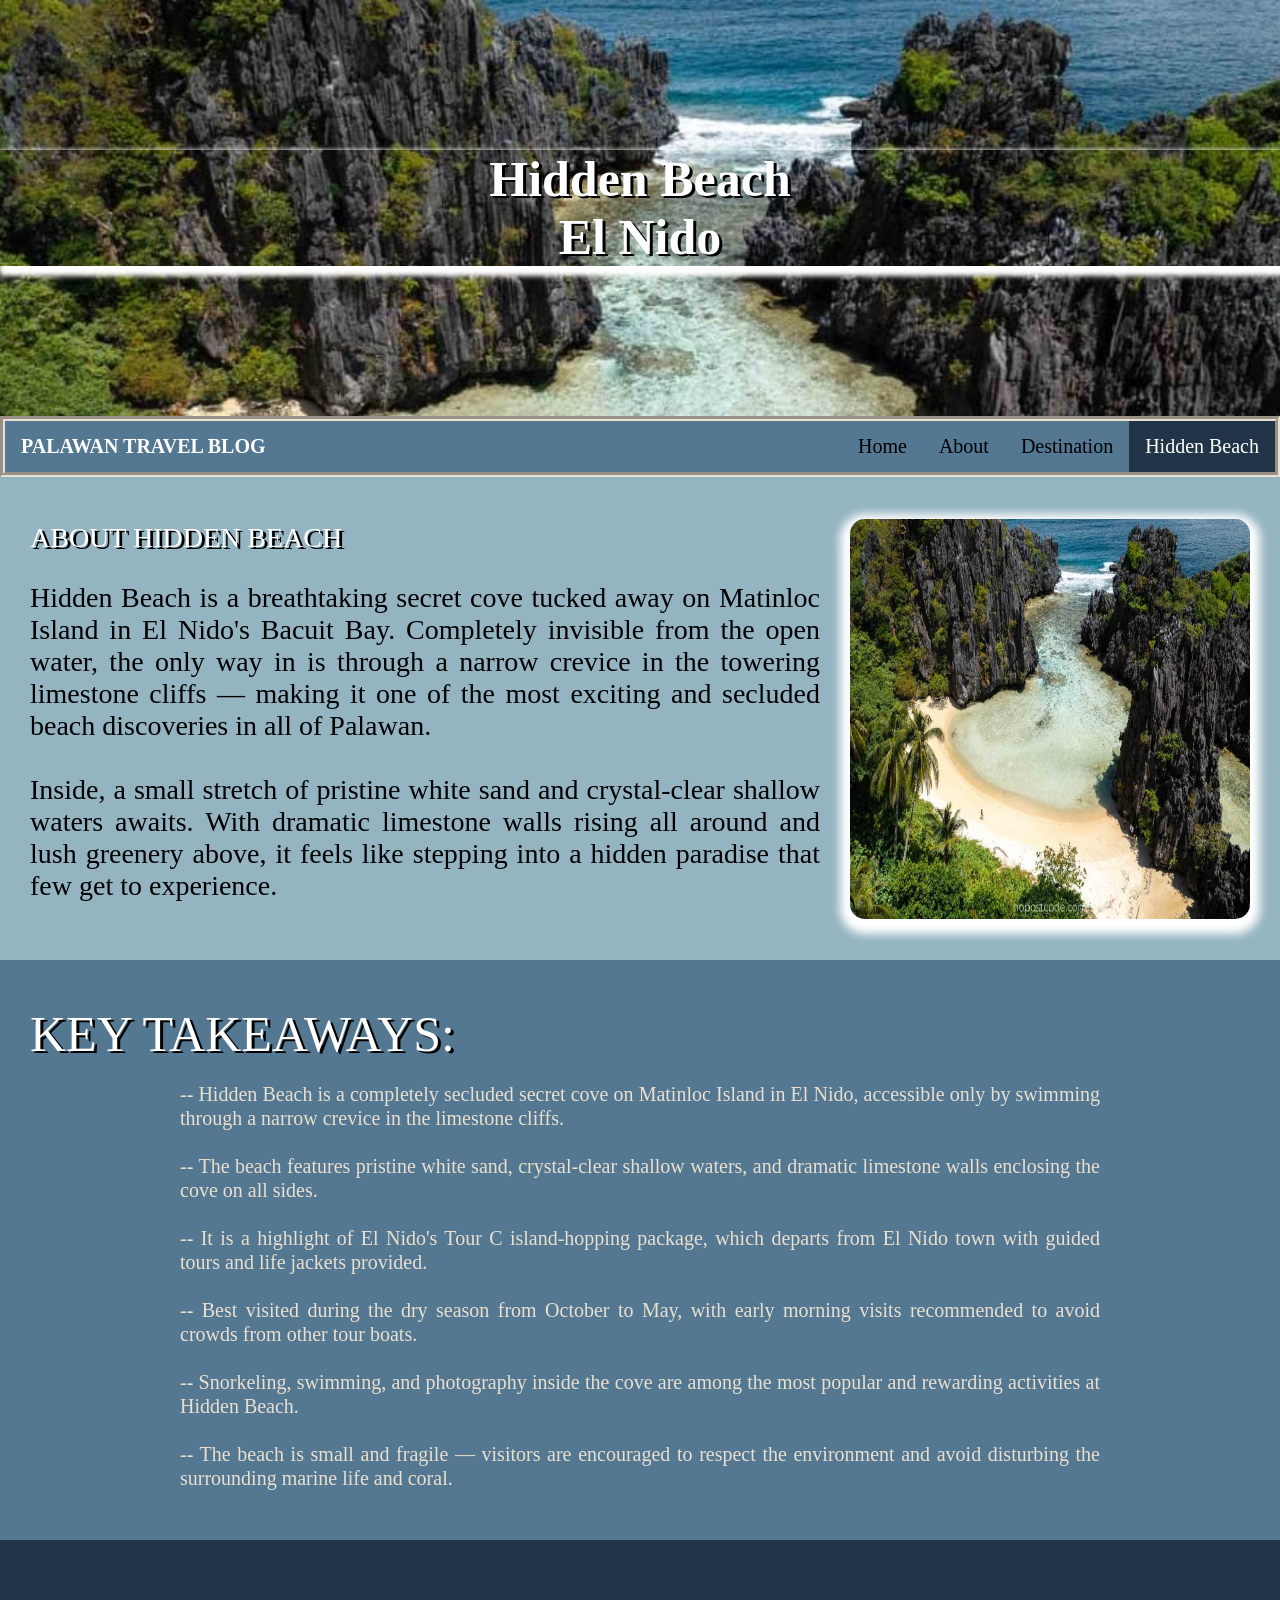
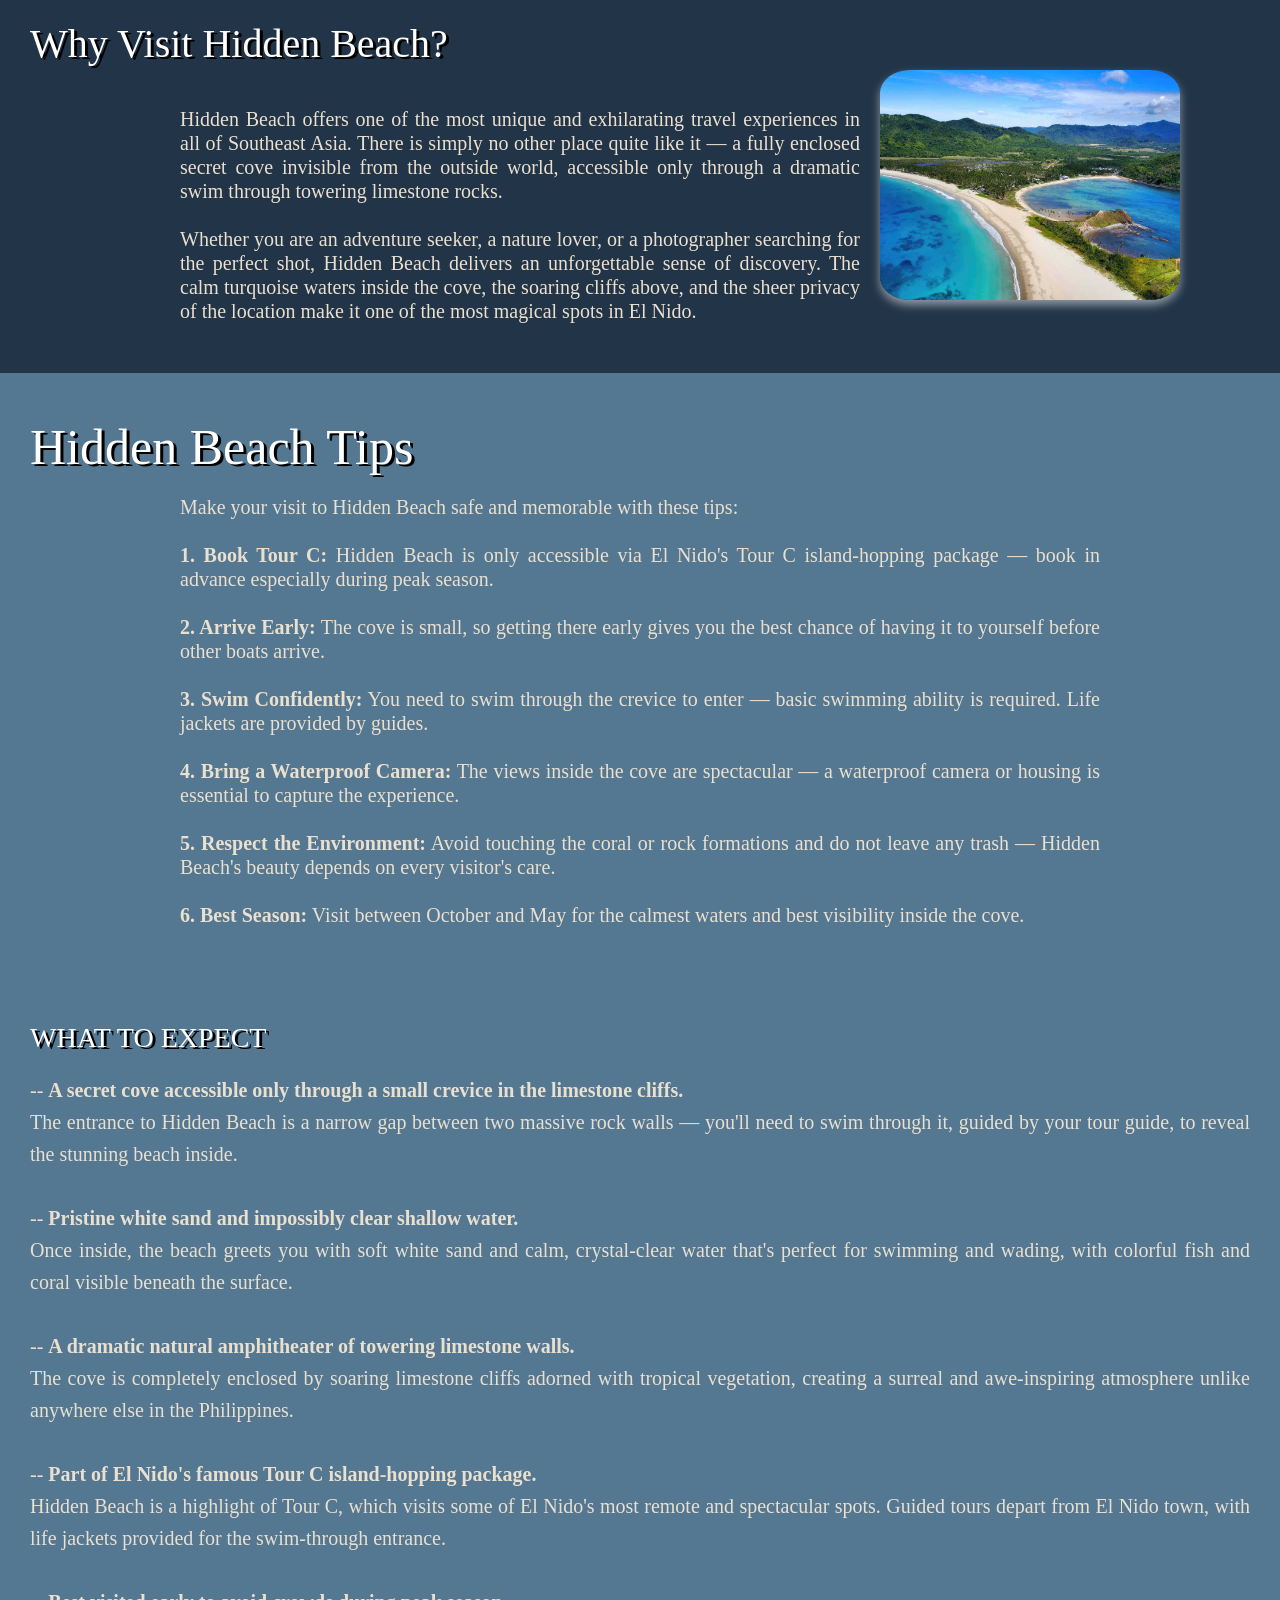
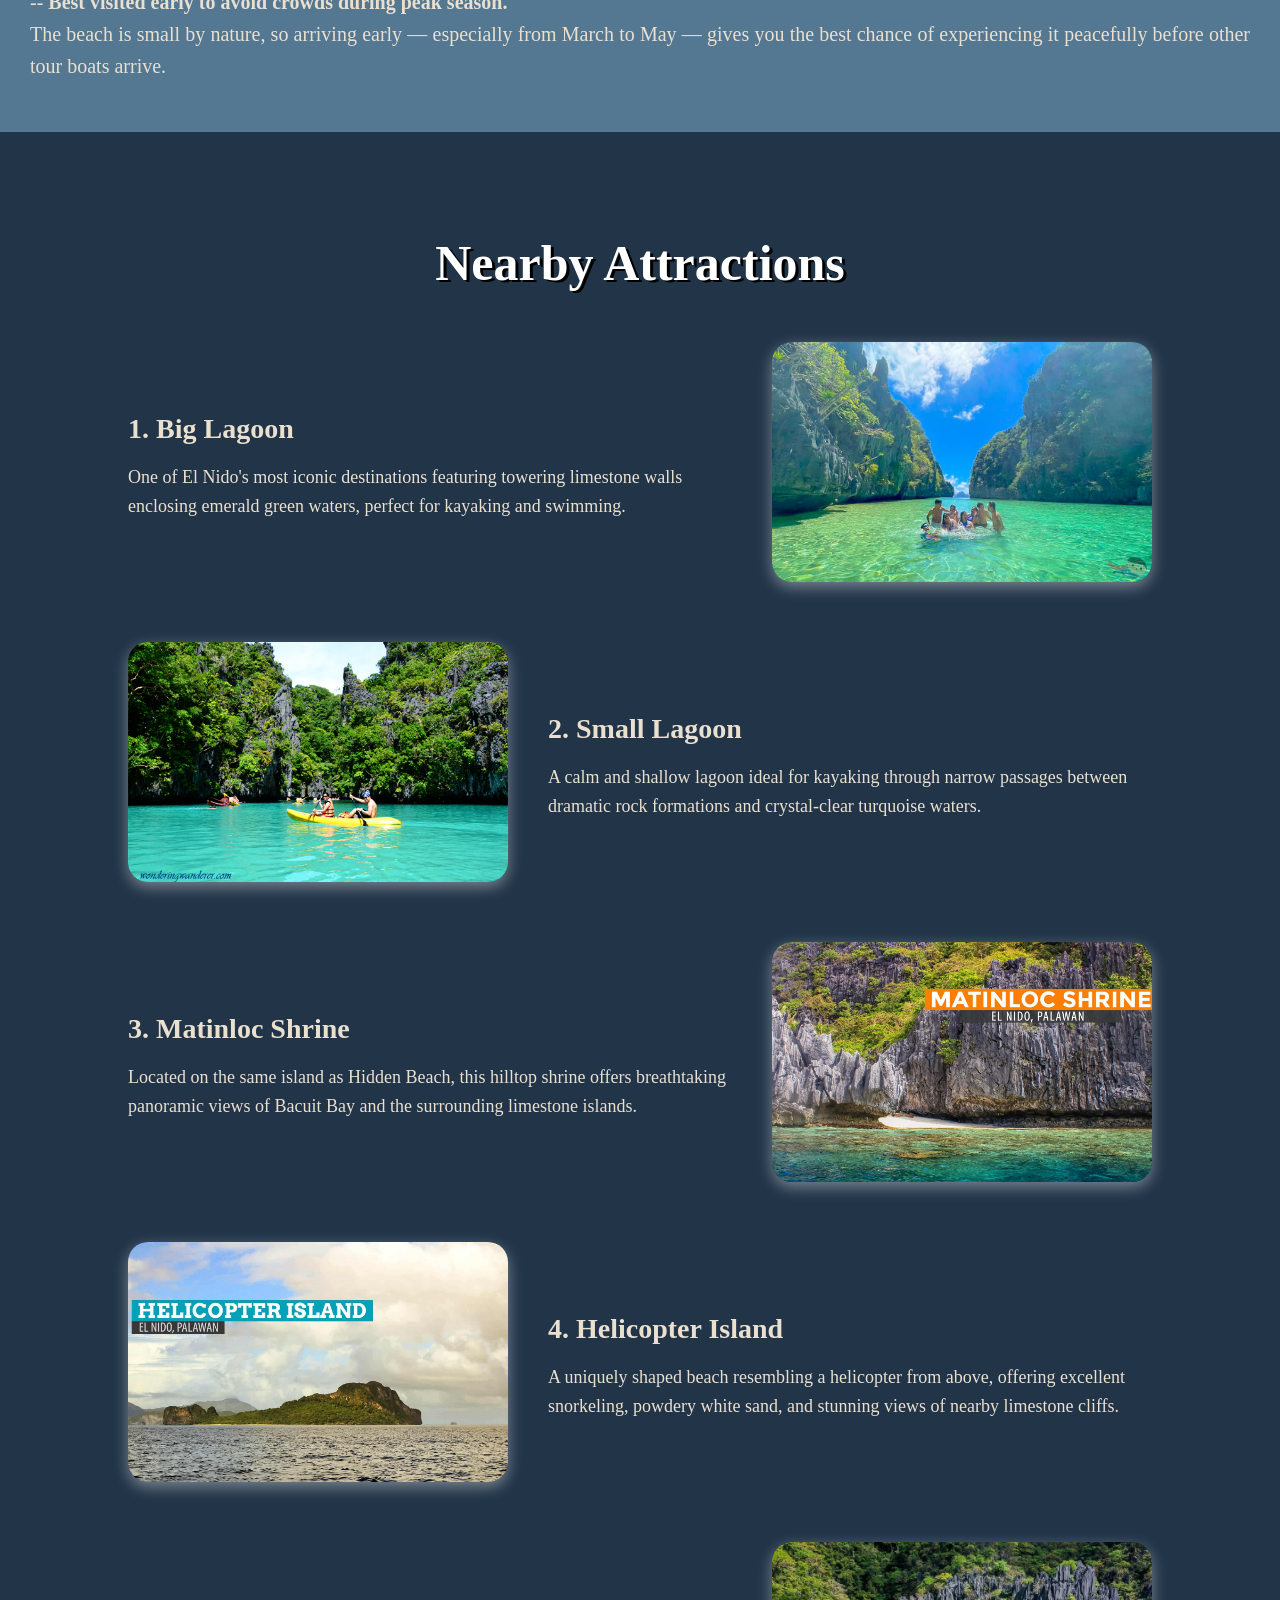
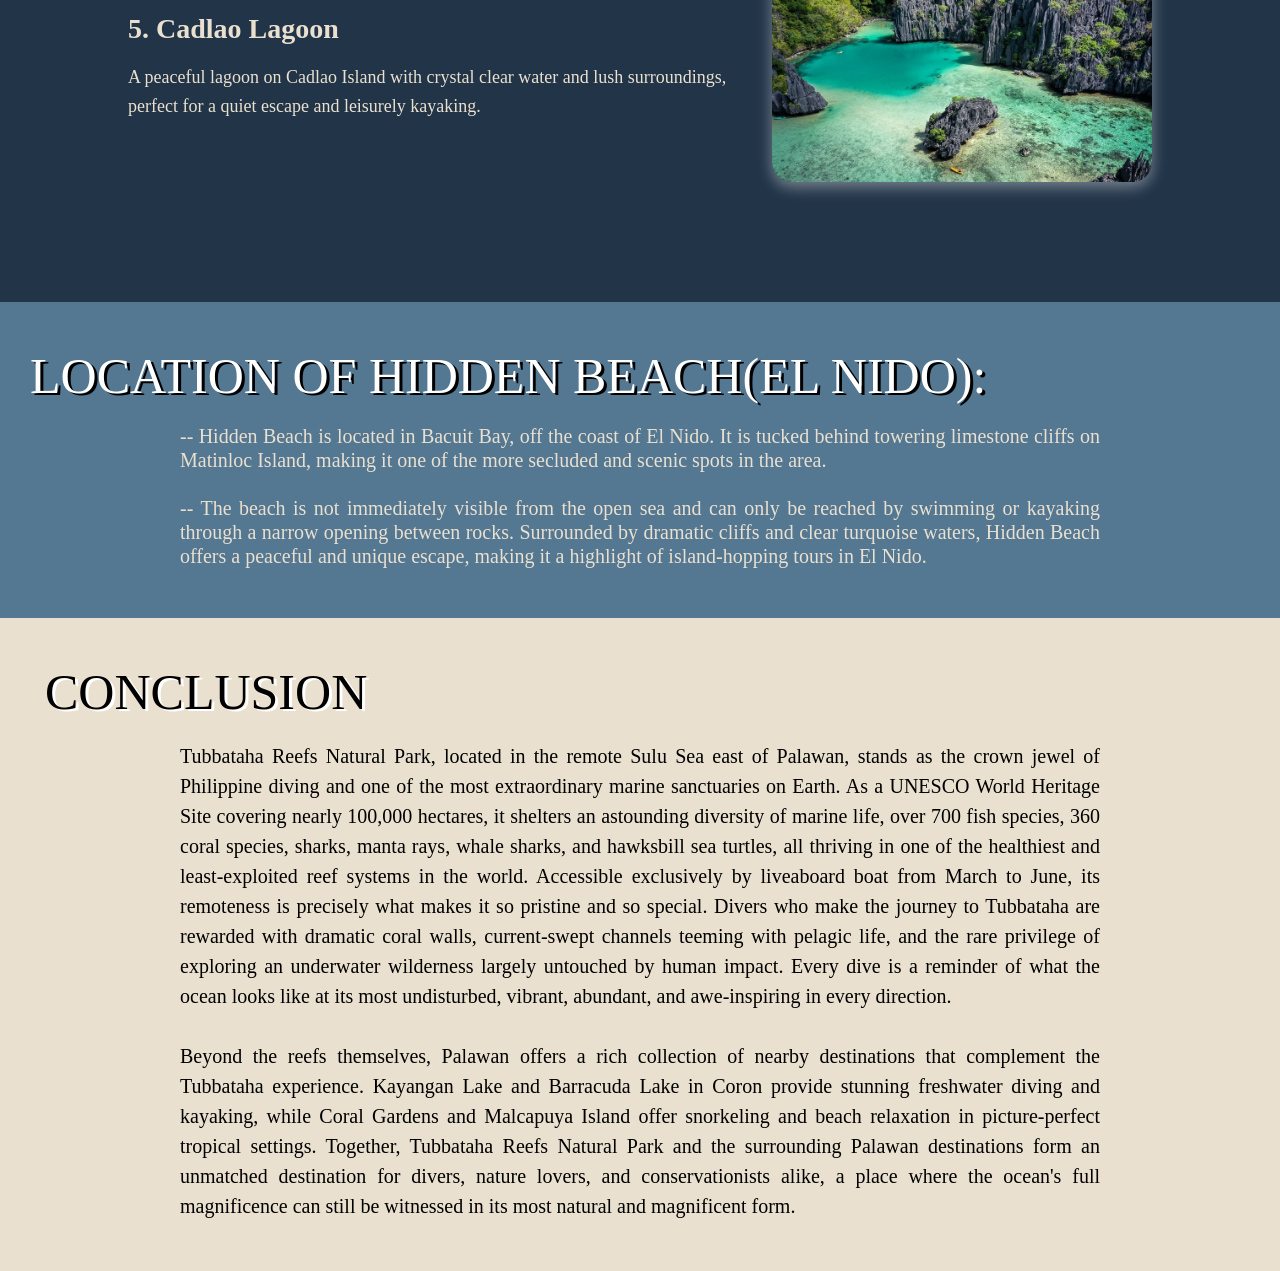
<file: place8(hidden).html>
<!DOCTYPE html>
<html lang="en">
<head>
<meta charset="UTF-8">
<title>Hidden Beach Page</title>
<style>
body {
    margin: 0;
    background: url('secret_beach.jpg') no-repeat center top;
    background-size: 1600px 420px;
	background-size: cover;
    background-attachment: fixed;
}

ul {
    list-style-type: none;
    margin: 0;
    padding: 0;
    display: flex;
    align-items: center;
    background-color: #547792;
    font-family: "Aeogo Pxltd Next";
    border: 5px groove #EAE0CF;
    position: sticky;
    top: 0;
    z-index: 1000;
    font-size: 20px;
}
.logoname {
    margin-right: auto;
    font-family: "Berlin Sans FB";
    font-size: 20px;
    color: white;
    padding: 14px 16px;
}
li { list-style: none; }

li a {
    display: block;
    color: black;
    padding: 14px 16px;
    text-decoration: none;
}
li a:hover {
    background-color: #213448;
    color: white;
}
.active {
    background-color: #213448;
    color: white;
}

.dess {
    text-align: center;
    font-size: 50px;
    font-family: "Berlin Sans FB";
    color: white;
    margin: 150px 0;
    box-shadow: 5px 5px 5px 5px white;
    text-shadow: 3px 2px black;
}

.section {
    background-color: #94B4C1;
    padding: 30px;
    display: flex;
    align-items: center;
    flex-wrap: wrap;
    gap: 30px;
}
.section.center {
    flex-direction: column;
    text-align: center;
}
.section img {
    width: 400px;
    height: 400px;
    border-radius: 15px;
    box-shadow: 0 5px 10px 10px white;
}
.text-content {
    flex: 1;
    min-width: 300px;
}
.text-content p {
    font-size: 28px;
    text-align: justify;
}

.designT {
    font-family: "Berlin Sans FB";
    font-size: 50px;
    color: white;
    margin: 15px 0;
    text-shadow: 3px 2px black;
}
.conclusion {
    font-family: "Berlin Sans FB";
    font-size: 50px;
    color: blaclk;
    margin: 15px;
	text-shadow: 3px 2px white;
}
.gallery {
    background-color: #547792;
    padding: 30px;
    text-align: center;
}
.gallery img {
    width: 300px;
    height: 230px;
    border-radius: 10%;
    margin: 20px;
    box-shadow: 0 5px 10px 10px red;    
}

.nearby {
    background-color: #213448;
    padding: 60px 10%;
    font-family: "Berlin Sans FB";
    color: #EAE0CF;
}

.nearby-title {
    text-align: center;
    font-size: 50px;
    margin-bottom: 50px;
    color: white;
    text-shadow: 3px 2px black;
}

.nearby-item {
    display: flex;
    align-items: center;
    gap: 40px;
    margin-bottom: 60px;
    flex-wrap: wrap;
}

.nearby-item:nth-child(even) {
    flex-direction: row-reverse;
}

.nearby-item img {
    width: 380px;
    height: 240px;
    border-radius: 20px;
    object-fit: cover;
    box-shadow: 0 5px 15px rgba(255,255,255,0.4);
}

.nearby-text {
    flex: 1;
    min-width: 250px;
}

.nearby-text h3 {
    font-size: 28px;
    margin-bottom: 10px;
}

.nearby-text p {
    font-size: 18px;
    line-height: 1.6;
}
.modal {
                display: none;
                position: fixed;
                z-index: 2000;
                left: 0;
                top: 0;
                width: 100%;
                height: 100%;
                background-color: rgba(0, 0, 0, 0.8);
            }

            .modal-content {
                margin: auto;
                display: block;
                max-width: 90%;
                max-height: 90%;
                position: absolute;
                top: 50%;
                left: 50%;
                transform: translate(-50%, -50%);
                border-radius: 10px;
            }

            .close {
                position: absolute;
                top: 20px;
                right: 40px;
                color: #f1f1f1;
                font-size: 40px;
                font-weight: bold;
                cursor: pointer;
                z-index: 2001;
            }

            .close:hover {
                color: #bbb;
            }

            img.clickable {
                cursor: pointer;
            }

            img.clickable:hover {
                opacity: 0.5;
				box-shadow: 0 5px 10px 10px black;   	
            }
</style>
</head>

<body>
<h1 class="dess">Hidden Beach <br>El Nido</h1>

<ul>
    <li class="logoname"><b>PALAWAN TRAVEL BLOG</b></li>
    <li><a href="index.html">Home</a></li>
    <li><a href="about.html">About</a></li>
    <li><a href="destination.html">Destination</a></li>
    <li><a class="active">Hidden Beach</a></li>
</ul>

<div class="section">
    <div class="text-content">
        <p class="designT">ABOUT HIDDEN BEACH</p>
        <p>
        Hidden Beach is a breathtaking secret cove tucked away on Matinloc Island in El Nido's Bacuit Bay. Completely invisible from the open water, the only way in is through a narrow crevice in the towering limestone cliffs — making it one of the most exciting and secluded beach discoveries in all of Palawan.
        <br><br>
        Inside, a small stretch of pristine white sand and crystal-clear shallow waters awaits. With dramatic limestone walls rising all around and lush greenery above, it feels like stepping into a hidden paradise that few get to experience.
        </p>
    </div>
    <img class="clickable" src="secret_beach.jpg" alt="Hidden Beach El Nido">
</div>

<div class="gallery">
    <p class="designT" style="float: left;">KEY TAKEAWAYS:</p><br><br><br><br>
    <p style="font-size: 20px; text-align: justify; margin-right: 150px; margin-left: 150px; color:#EAE0CF; line-height: 1.2;">
    -- Hidden Beach is a completely secluded secret cove on Matinloc Island in El Nido, accessible only by swimming through a narrow crevice in the limestone cliffs.
    <br><br>
    -- The beach features pristine white sand, crystal-clear shallow waters, and dramatic limestone walls enclosing the cove on all sides.
    <br><br>
    -- It is a highlight of El Nido's Tour C island-hopping package, which departs from El Nido town with guided tours and life jackets provided.
    <br><br>
    -- Best visited during the dry season from October to May, with early morning visits recommended to avoid crowds from other tour boats.
    <br><br>
    -- Snorkeling, swimming, and photography inside the cove are among the most popular and rewarding activities at Hidden Beach.
    <br><br>
    -- The beach is small and fragile — visitors are encouraged to respect the environment and avoid disturbing the surrounding marine life and coral.
    </p>
</div>

<div style="background-color: #213448; padding: 30px;">
<div class="sec" style="overflow: hidden;">
    <img class="clickable" src="nacpan_activities.jpg" style="width:300px; height:230px; border-radius:10%; float:right; margin:20px 70px 20px 20px; margin-top:100px; box-shadow:0 5px 10px rgba(255,255,255,0.5);">
    <p style="font-family:'Berlin Sans FB'; font-size:40px; color:white; margin-right:100px; margin-top:50px; text-shadow:3px 2px black;">Why Visit Hidden Beach?</p>
    <p style="font-size: 20px; text-align: justify; margin-right: 150px; margin-left: 150px; color:#EAE0CF; line-height: 1.2;">
    Hidden Beach offers one of the most unique and exhilarating travel experiences in all of Southeast Asia. There is simply no other place quite like it — a fully enclosed secret cove invisible from the outside world, accessible only through a dramatic swim through towering limestone rocks.
    <br><br>
    Whether you are an adventure seeker, a nature lover, or a photographer searching for the perfect shot, Hidden Beach delivers an unforgettable sense of discovery. The calm turquoise waters inside the cove, the soaring cliffs above, and the sheer privacy of the location make it one of the most magical spots in El Nido.
    </p>
</div>
</div>

<div class="gallery">
    <p class="designT" style="float: left; text-shadow: 3px 2px black;">Hidden Beach Tips</p><br><br><br><br>
    <p style="font-size: 20px; text-align: justify; margin-right: 150px; margin-left: 150px; color:#EAE0CF; line-height: 1.2;">
    Make your visit to Hidden Beach safe and memorable with these tips:
    <br><br>
    <b>1. Book Tour C:</b> Hidden Beach is only accessible via El Nido's Tour C island-hopping package — book in advance especially during peak season.
    <br><br>
    <b>2. Arrive Early:</b> The cove is small, so getting there early gives you the best chance of having it to yourself before other boats arrive.
    <br><br>
    <b>3. Swim Confidently:</b> You need to swim through the crevice to enter — basic swimming ability is required. Life jackets are provided by guides.
    <br><br>
    <b>4. Bring a Waterproof Camera:</b> The views inside the cove are spectacular — a waterproof camera or housing is essential to capture the experience.
    <br><br>
    <b>5. Respect the Environment:</b> Avoid touching the coral or rock formations and do not leave any trash — Hidden Beach's beauty depends on every visitor's care.
    <br><br>
    <b>6. Best Season:</b> Visit between October and May for the calmest waters and best visibility inside the cove.
    </p>
</div>

<div class="section" style="background-color:#547792; justify-content: flex-start;">
    <div class="text-content" style="text-align: left; max-width: 1400px;">
        <p class="designT">WHAT TO EXPECT</p>
        <p style="font-size: 20px; color:#EAE0CF; line-height: 1.6;">
        -- <strong>A secret cove accessible only through a small crevice in the limestone cliffs.</strong><br>
        The entrance to Hidden Beach is a narrow gap between two massive rock walls — you'll need to swim through it, guided by your tour guide, to reveal the stunning beach inside.<br><br>

        -- <strong>Pristine white sand and impossibly clear shallow water.</strong><br>
        Once inside, the beach greets you with soft white sand and calm, crystal-clear water that's perfect for swimming and wading, with colorful fish and coral visible beneath the surface.<br><br>

        -- <strong>A dramatic natural amphitheater of towering limestone walls.</strong><br>
        The cove is completely enclosed by soaring limestone cliffs adorned with tropical vegetation, creating a surreal and awe-inspiring atmosphere unlike anywhere else in the Philippines.<br><br>

        -- <strong>Part of El Nido's famous Tour C island-hopping package.</strong><br>
        Hidden Beach is a highlight of Tour C, which visits some of El Nido's most remote and spectacular spots. Guided tours depart from El Nido town, with life jackets provided for the swim-through entrance.<br><br>

        -- <strong>Best visited early to avoid crowds during peak season.</strong><br>
        The beach is small by nature, so arriving early — especially from March to May — gives you the best chance of experiencing it peacefully before other tour boats arrive.
        </p>
    </div>
</div>

<div class="nearby">
    <h2 class="nearby-title">Nearby Attractions</h2>

    <div class="nearby-item">
        <img class="clickable" src="big lagoon.jpg">
        <div class="nearby-text">
            <h3>1. Big Lagoon</h3>
            <p>One of El Nido's most iconic destinations featuring towering limestone walls enclosing emerald green waters, perfect for kayaking and swimming.</p>
        </div>
    </div>

    <div class="nearby-item">
        <img class="clickable" src="small lagoon.jpg">
        <div class="nearby-text">
            <h3>2. Small Lagoon</h3>
            <p>A calm and shallow lagoon ideal for kayaking through narrow passages between dramatic rock formations and crystal-clear turquoise waters.</p>
        </div>
    </div>

    <div class="nearby-item">
        <img class="clickable" src="Matinloc-Shrine-1.jpg">
        <div class="nearby-text">
            <h3>3. Matinloc Shrine</h3>
            <p>Located on the same island as Hidden Beach, this hilltop shrine offers breathtaking panoramic views of Bacuit Bay and the surrounding limestone islands.</p>
        </div>
    </div>

    <div class="nearby-item">
        <img class="clickable" src="Helicopter-Island.jpg">
        <div class="nearby-text">
            <h3>4. Helicopter Island</h3>
            <p>A uniquely shaped beach resembling a helicopter from above, offering excellent snorkeling, powdery white sand, and stunning views of nearby limestone cliffs.</p>
        </div>
    </div>

    <div class="nearby-item">
        <img class="clickable" src="cadlao-lagoon.jpg">
        <div class="nearby-text">
            <h3>5. Cadlao Lagoon</h3>
            <p>A peaceful lagoon on Cadlao Island with crystal clear water and lush surroundings, perfect for a quiet escape and leisurely kayaking.</p>
        </div>
    </div>
</div>

<div class="gallery">
    <p class="designT" style = "float: left;">LOCATION OF HIDDEN BEACH(EL NIDO):</p><br><br><br><br>
	<p style="font-size: 20px; text-align: justify; margin-right: 150px; margin-left: 150px; color:#EAE0CF; line-height: 1.2;"
	>-- Hidden Beach is located in Bacuit Bay, off the coast of El Nido. It is tucked behind towering limestone cliffs on Matinloc Island, making it one of the more secluded and scenic spots in the area.
	<br><br>
	-- The beach is not immediately visible from the open sea and can only be reached by swimming or kayaking through a narrow opening between rocks. Surrounded by dramatic cliffs and clear turquoise waters, Hidden Beach offers a peaceful and unique escape, making it a highlight of island-hopping tours in El Nido.</div></div>
	
<div style="background-color: #EAE0CF; padding: 30px;">
	<p class="conclusion">CONCLUSION</p>
	<p style="font-size: 20px; text-align: justify; margin: 20px 150px; color:black; line-height: 1.5;">
   Tubbataha Reefs Natural Park, located in the remote Sulu Sea east of Palawan, stands as the crown jewel of Philippine diving and one of the most extraordinary marine sanctuaries on Earth. As a UNESCO World Heritage Site covering nearly 100,000 hectares, it shelters an astounding diversity of marine life, over 700 fish species, 360 coral species, sharks, manta rays, whale sharks, and hawksbill sea turtles, all thriving in one of the healthiest and least-exploited reef systems in the world. Accessible exclusively by liveaboard boat from March to June, its remoteness is precisely what makes it so pristine and so special. Divers who make the journey to Tubbataha are rewarded with dramatic coral walls, current-swept channels teeming with pelagic life, and the rare privilege of exploring an underwater wilderness largely untouched by human impact. Every dive is a reminder of what the ocean looks like at its most undisturbed, vibrant, abundant, and awe-inspiring in every direction.
<br><br>
Beyond the reefs themselves, Palawan offers a rich collection of nearby destinations that complement the Tubbataha experience. Kayangan Lake and Barracuda Lake in Coron provide stunning freshwater diving and kayaking, while Coral Gardens and Malcapuya Island offer snorkeling and beach relaxation in picture-perfect tropical settings. Together, Tubbataha Reefs Natural Park and the surrounding Palawan destinations form an unmatched destination for divers, nature lovers, and conservationists alike, a place where the ocean's full magnificence can still be witnessed in its most natural and magnificent form.</div>
	<div id="imageModal" class="modal">
            <span class="close">&times;</span>
            <img class="modal-content" id="modalImg">
        </div>

        <script>    
            var modal = document.getElementById("imageModal");
            var modalImg = document.getElementById("modalImg");
            var closeBtn = document.getElementsByClassName("close")[0];

            var images = document.querySelectorAll('img.clickable');

            images.forEach(function(img) {
                img.addEventListener('click', function() {
                    modal.style.display = "block";
                    modalImg.src = this.src;
                    modalImg.alt = this.alt;
                });
            });
           
            closeBtn.addEventListener('click', function() {
                modal.style.display = "none";
            });

            modal.addEventListener('click', function(event) {
                if (event.target === modal) {
                    modal.style.display = "none";
                }
            });

            document.addEventListener('keydown', function(event) {
                if (event.key === "Escape") {
                    modal.style.display = "none";
                }
            });
        </script>
</body>
</html>
</file>
<file: Button.css>
.button {
  display: inline-block;
  border-radius: 30px;
  color: white;
  text-align: center;
  font-size: 25px;
  padding: 5px;
  margin-top: -10px;
  width: 450px;
  transition: all 0.5s;
  cursor: pointer;
  float: center;
  background-color: #213448;
  font-family: "Aeogo Pxltd Next";
  border: 10px groove #EAE0CF;
}
.button:hover{
	color: white;
	-webkit-transition-duration: 0.4s; 
	transition-duration: 0.4s;
	box-shadow: 0 5px 10px 10px white;	
	background-color: #547792;
}
</file>
